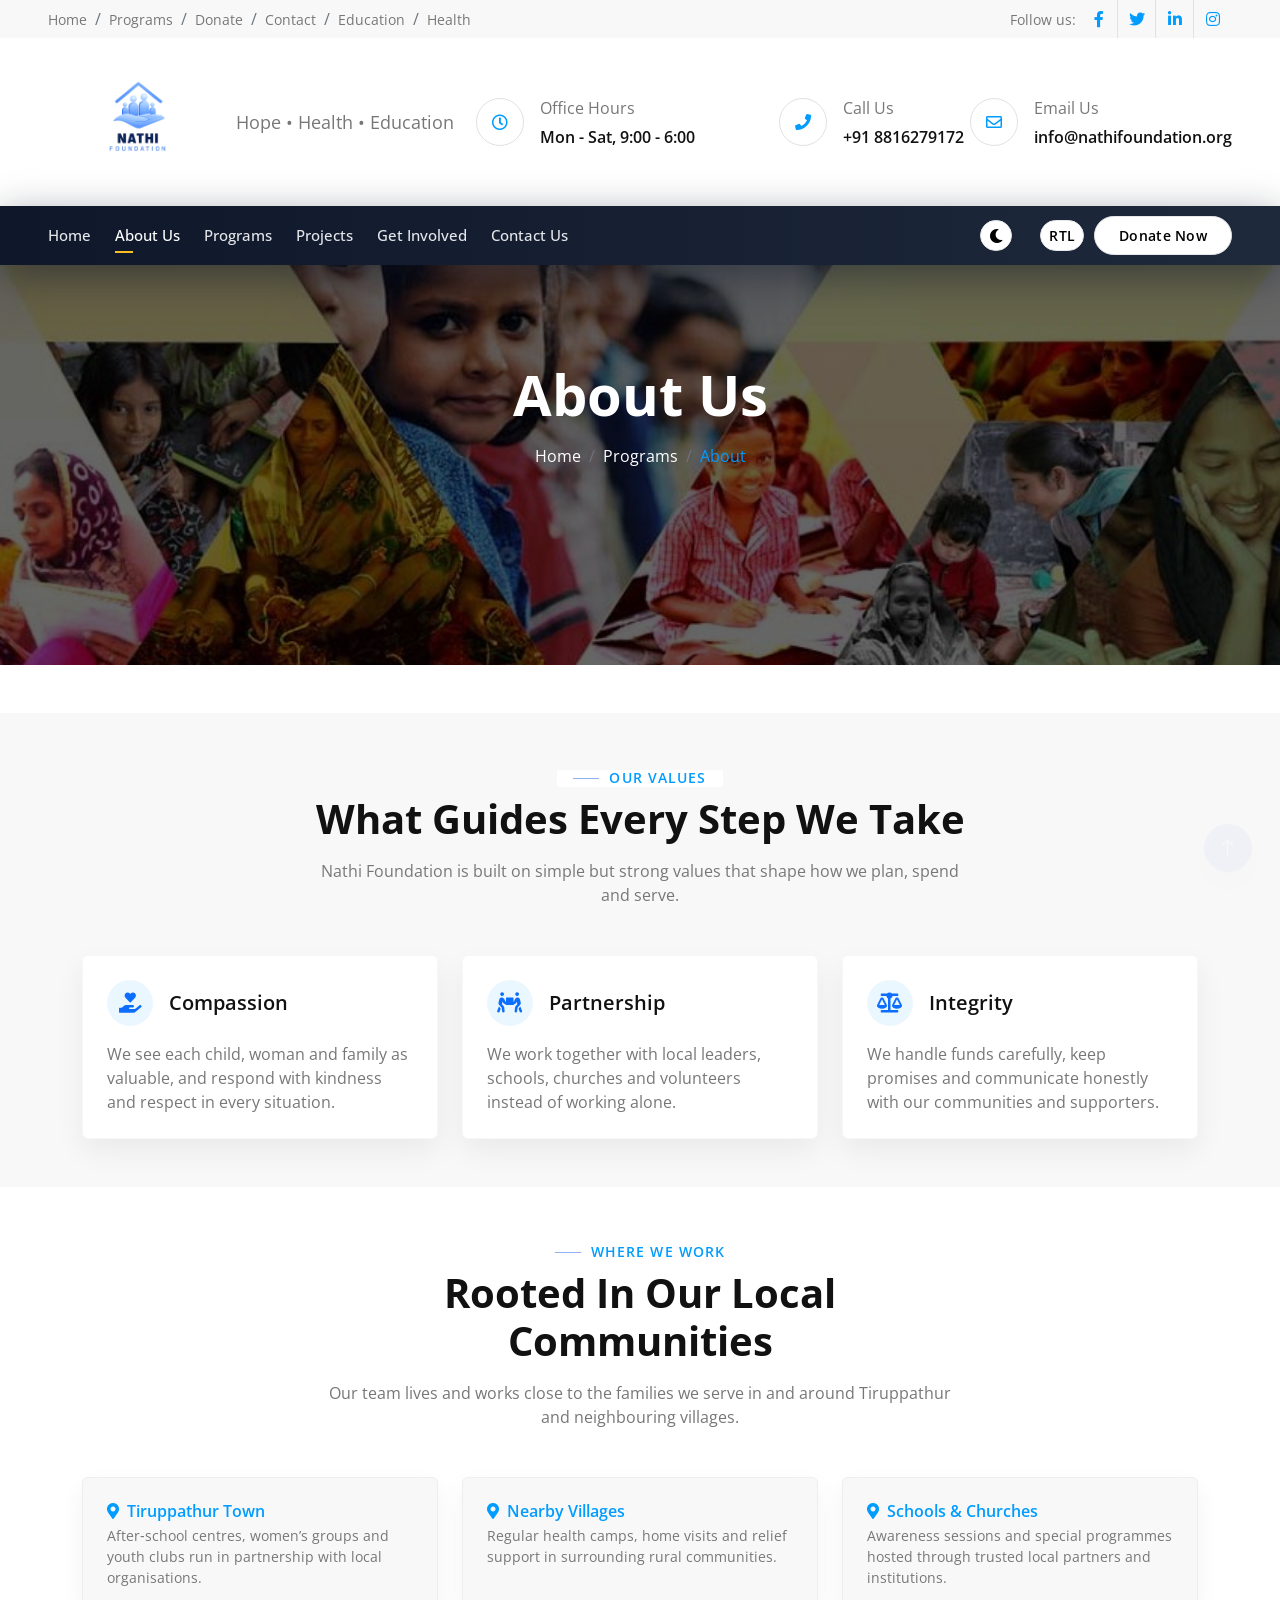
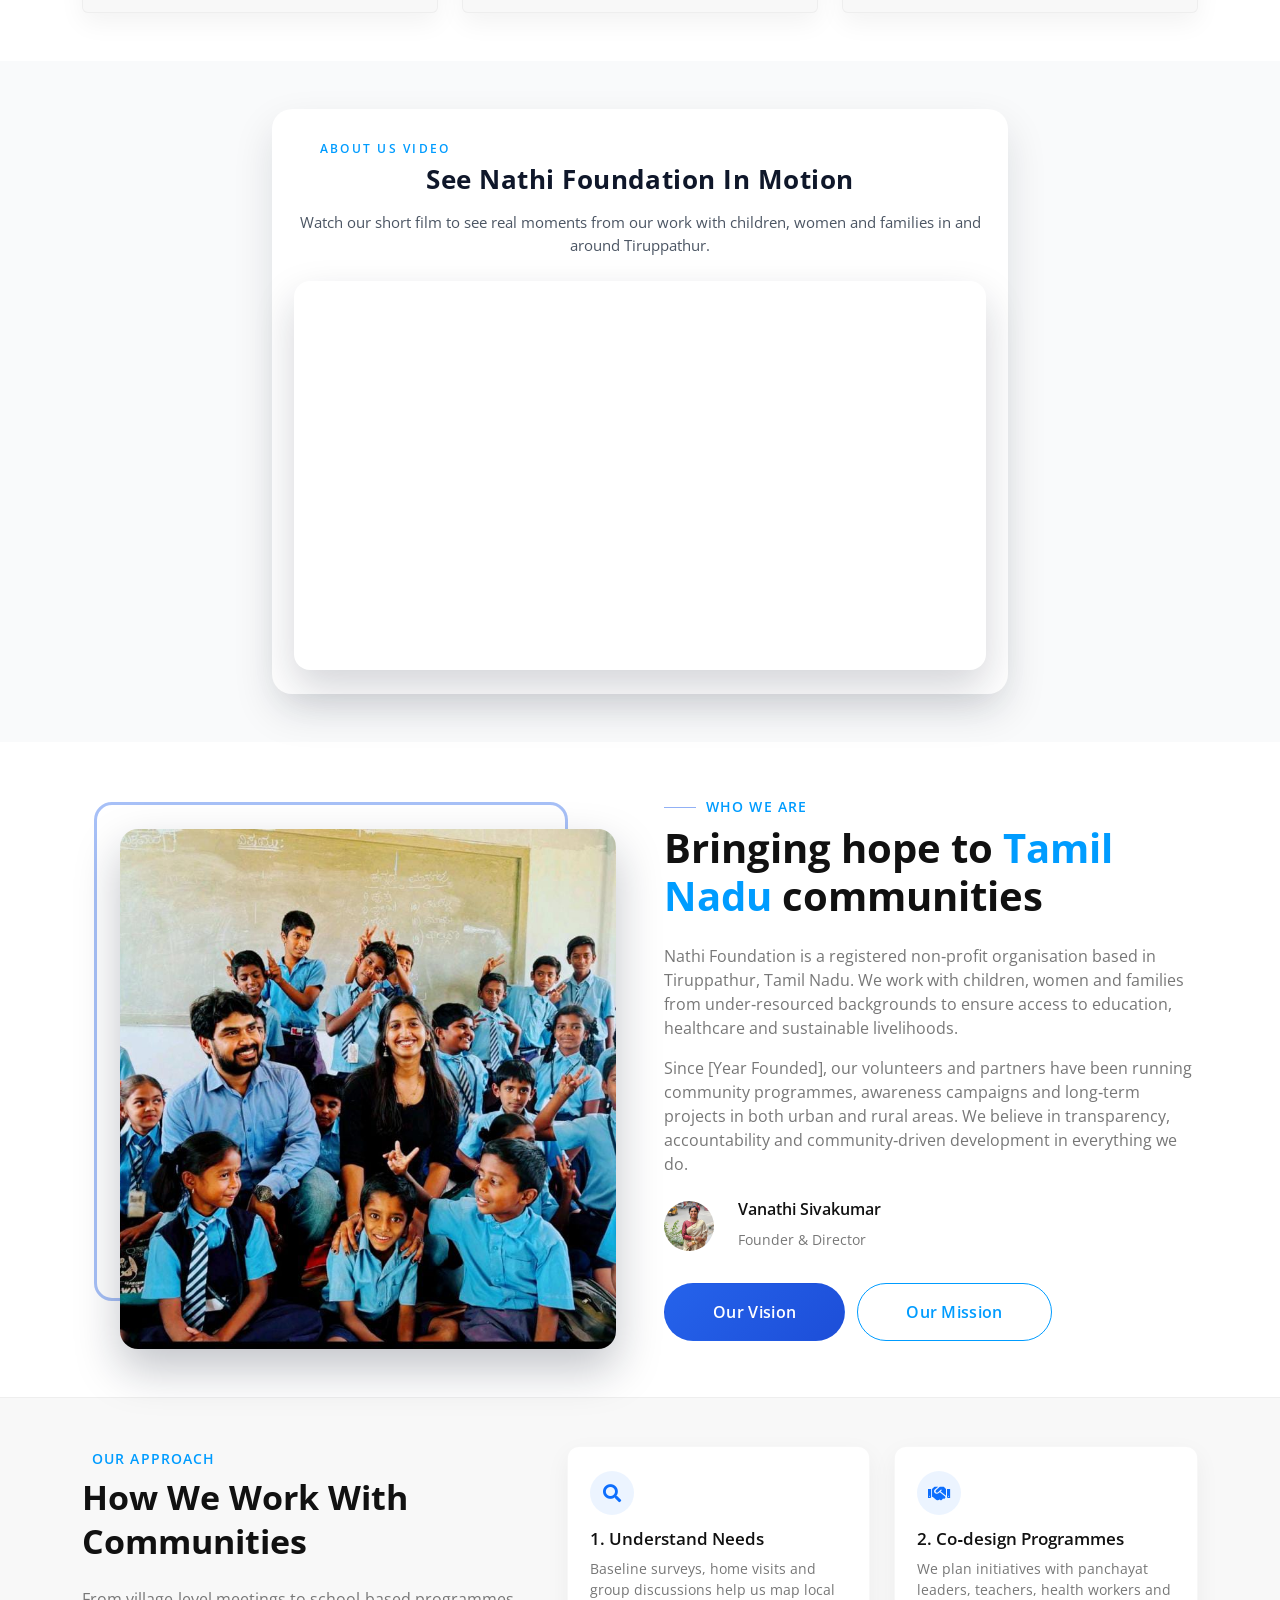
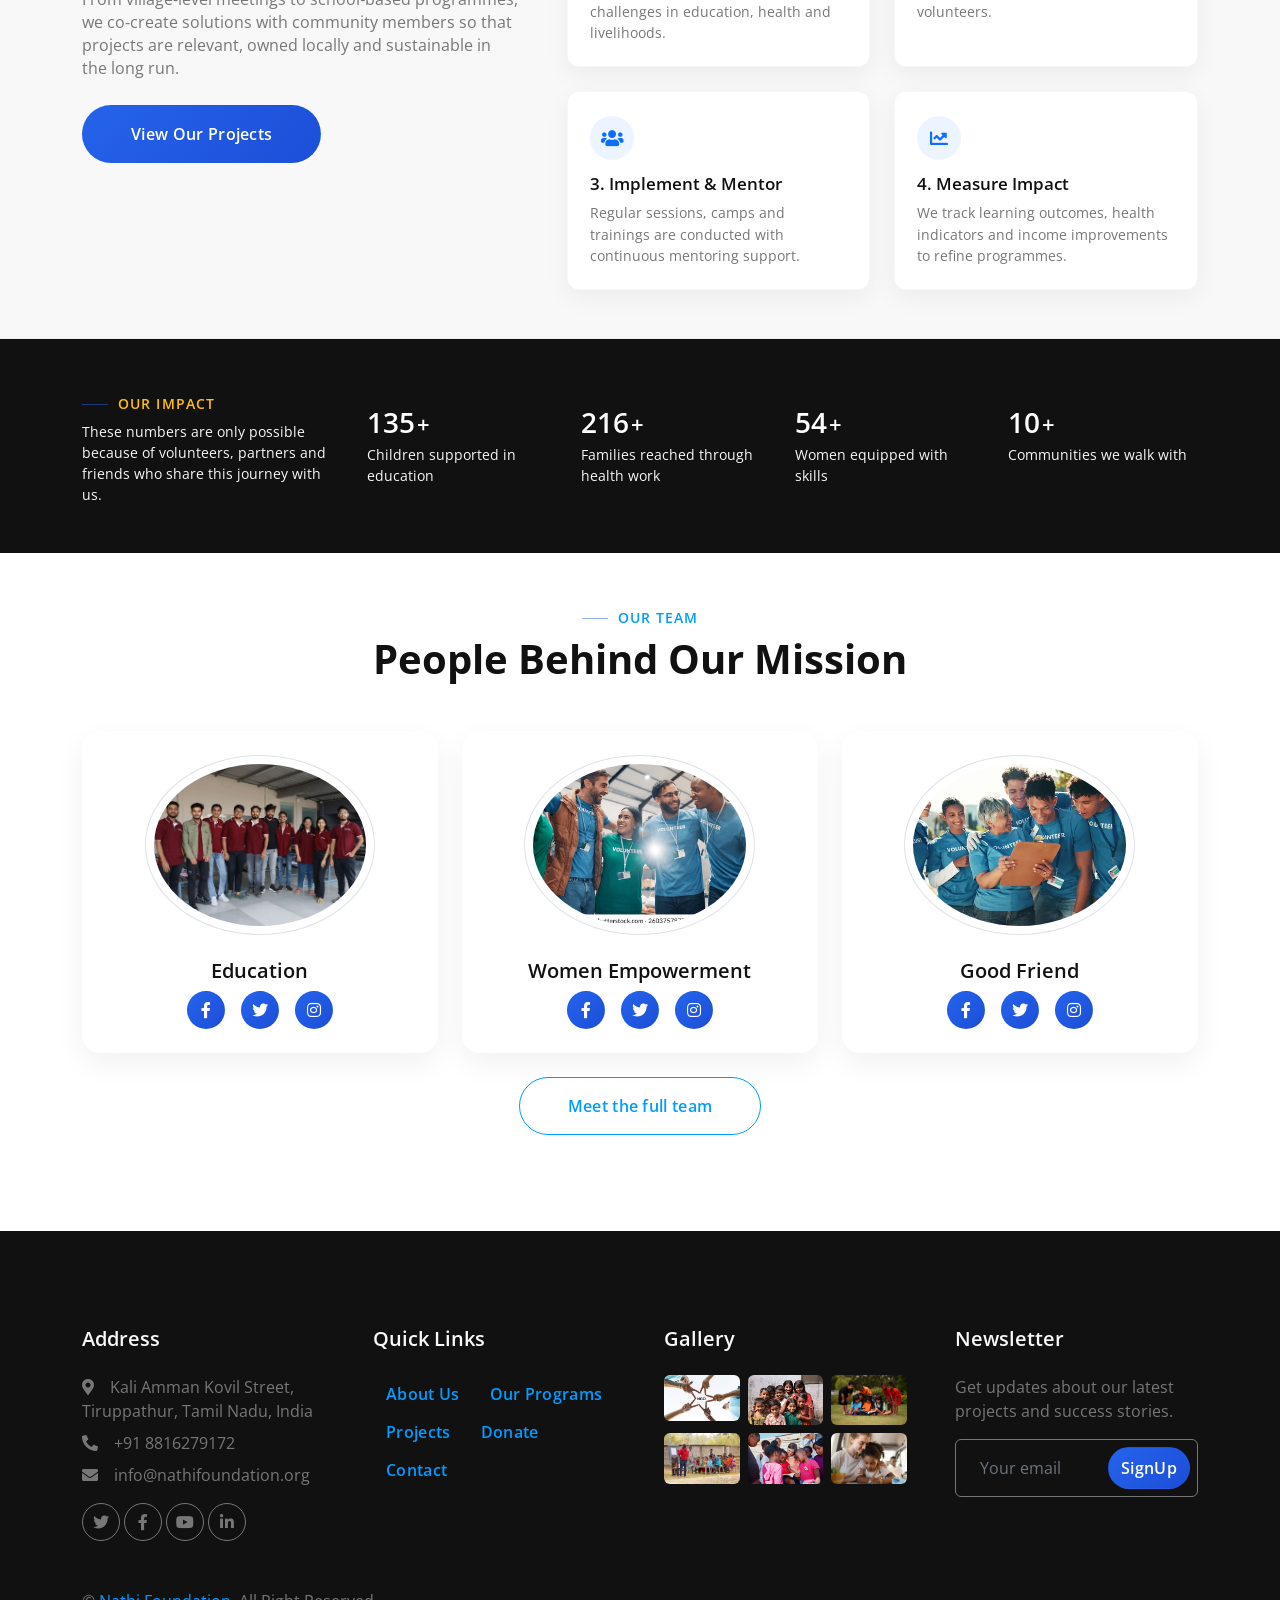
<file: about.html>
<!DOCTYPE html>
<html lang="en">
<head>
    <meta charset="utf-8">
    <title>Nathi Foundation - About Us</title>
    <meta content="width=device-width, initial-scale=1.0" name="viewport">
    <meta content="NGO, non profit, charity, Tiruppathur, Tamil Nadu, education, health, women empowerment" name="keywords">
    <meta content="Nathi Foundation is a non-profit organisation serving communities in and around Tiruppathur, Tamil Nadu, through education, health and livelihood programmes." name="description">

    <!-- Favicon -->
    <link href="img/favicon.ico" rel="icon">

    <!-- Google Web Fonts -->
    <link rel="preconnect" href="https://fonts.googleapis.com">
    <link rel="preconnect" href="https://fonts.gstatic.com" crossorigin>
    <link href="https://fonts.googleapis.com/css2?family=Open+Sans:wght@400;500;600;700&display=swap" rel="stylesheet">

    <!-- Icon Font Stylesheet -->
    <link href="https://cdnjs.cloudflare.com/ajax/libs/font-awesome/5.10.0/css/all.min.css" rel="stylesheet">
    <link href="https://cdn.jsdelivr.net/npm/bootstrap-icons@1.4.1/font/bootstrap-icons.css" rel="stylesheet">

    <!-- Libraries Stylesheet -->
    <link href="lib/animate/animate.min.css" rel="stylesheet">
    <link href="lib/owlcarousel/assets/owl.carousel.min.css" rel="stylesheet">
    <link href="lib/lightbox/css/lightbox.min.css" rel="stylesheet">

    <!-- Customized Bootstrap Stylesheet -->
    <link href="css/bootstrap.min.css" rel="stylesheet">

    <!-- Template Stylesheet -->
    <link href="css/style.css" rel="stylesheet">
</head>

<body class="about-page">

    <!-- Spinner Start -->
    <div id="spinner" class="show bg-white position-fixed translate-middle w-100 vh-100 top-50 start-50 d-flex align-items-center justify-content-center">
        <div class="spinner-border position-relative text-primary" style="width: 6rem; height: 6rem;" role="status"></div>
        <i class="fa fa-heart fa-2x text-primary position-absolute top-50 start-50 translate-middle"></i>
    </div>
    <!-- Spinner End -->

    <!-- Topbar Start -->
    <div class="container-fluid bg-light px-0 wow fadeIn" data-wow-delay="0.1s">
        <div class="row gx-0 align-items-center d-none d-lg-flex">
            <div class="col-lg-6 px-5 text-start">
                <ol class="breadcrumb mb-0">
                    <li class="breadcrumb-item">
                        <a class="small text-secondary" href="index.html">Home</a>
                    </li>
                    <li class="breadcrumb-item">
                        <a class="small text-secondary" href="service.html">Programs</a>
                    </li>
                    <li class="breadcrumb-item">
                        <a class="small text-secondary" href="donate.html">Donate</a>
                    </li>
                    <li class="breadcrumb-item">
                        <a class="small text-secondary" href="contact.html">Contact</a>
                    </li>
                    <li class="breadcrumb-item">
                        <a class="small text-secondary" href="education.html">Education</a>
                    </li>
                    <li class="breadcrumb-item">
                        <a class="small text-secondary" href="health.html">Health</a>
                    </li>
                </ol>
            </div>
            <div class="col-lg-6 px-5 text-end">
                <small>Follow us:</small>
                <div class="h-100 d-inline-flex align-items-center">
                    <a class="btn-square text-primary border-end rounded-0" href="[facebook-link]"><i class="fab fa-facebook-f"></i></a>
                    <a class="btn-square text-primary border-end rounded-0" href="[twitter-link]"><i class="fab fa-twitter"></i></a>
                    <a class="btn-square text-primary border-end rounded-0" href="[linkedin-link]"><i class="fab fa-linkedin-in"></i></a>
                    <a class="btn-square text-primary pe-0" href="[instagram-link]"><i class="fab fa-instagram"></i></a>
                </div>
            </div>
        </div>
    </div>
    <!-- Topbar End -->

    <!-- Brand & Contact Start -->
    <div class="container-fluid py-4 px-5 wow fadeIn" data-wow-delay="0.1s">
        <div class="row align-items-center top-bar">
            <div class="col-lg-4 col-md-12 text-center text-lg-start">
                <a href="index.html" class="navbar-brand d-flex align-items-center m-0 p-0">
                    <img src="img/NGO-backround.png" alt="Nathi Foundation Logo" class="ngo-logo me-2">
                    <div class="text-start">
                        
                        <small class="text-secondary d-block">Hope • Health • Education</small>
                    </div>
                </a>
            </div>
            <div class="col-lg-8 col-md-7 d-none d-lg-block">
                <div class="row">
                    <div class="col-4">
                        <div class="d-flex align-items-center justify-content-end">
                            <div class="flex-shrink-0 btn-lg-square border rounded-circle">
                                <i class="far fa-clock text-primary"></i>
                            </div>
                            <div class="ps-3">
                                <p class="mb-2">Office Hours</p>
                                <h6 class="mb-0">Mon - Sat, 9:00 - 6:00</h6>
                            </div>
                        </div>
                    </div>
                    <div class="col-4">
                        <div class="d-flex align-items-center justify-content-end">
                            <div class="flex-shrink-0 btn-lg-square border rounded-circle">
                                <i class="fa fa-phone text-primary"></i>
                            </div>
                            <div class="ps-3">
                                <p class="mb-2">Call Us</p>
                                <h6 class="mb-0">+91 8816279172</h6>
                            </div>
                        </div>
                    </div>
                    <div class="col-4">
                        <div class="d-flex align-items-center justify-content-end">
                            <div class="flex-shrink-0 btn-lg-square border rounded-circle">
                                <i class="far fa-envelope text-primary"></i>
                            </div>
                            <div class="ps-3">
                                <p class="mb-2">Email Us</p>
                                <h6 class="mb-0">info@nathifoundation.org</h6>
                            </div>
                        </div>
                    </div>
                </div>
            </div>
        </div>
    </div>    
    <!-- Brand & Contact End -->

    <!-- Navbar Start -->
    <nav class="navbar navbar-expand-lg bg-primary navbar-dark sticky-top py-lg-0 px-lg-5 wow fadeIn" data-wow-delay="0.1s">
        <a href="#" class="navbar-brand ms-3 d-lg-none">MENU</a>
        <button type="button" class="navbar-toggler me-3" data-bs-toggle="collapse" data-bs-target="#navbarCollapse">
            <span class="navbar-toggler-icon"></span>
        </button>
        <div class="collapse navbar-collapse" id="navbarCollapse">
            <div class="navbar-nav me-auto p-3 p-lg-0">
                <a href="index.html" class="nav-item nav-link">Home</a>
                <a href="about.html" class="nav-item nav-link active">About Us</a>
                <a href="service.html" class="nav-item nav-link">Programs</a>
                <a href="project.html" class="nav-item nav-link">Projects</a>
                <div class="nav-item dropdown">
                    <a href="#" class="nav-link dropdown-toggle" data-bs-toggle="dropdown">Get Involved</a>
                    <div class="dropdown-menu border-0 rounded-0 rounded-bottom m-0">
                        <a href="education.html" class="dropdown-item">Education</a>
                        <a href="health.html" class="dropdown-item">Health</a>
                        <a href="history.html" class="dropdown-item">History</a>
                        <a href="women.html" class="dropdown-item">Women Empowerment</a>
                    </div>
                </div>
                <a href="contact.html" class="nav-item nav-link">Contact Us</a>
            </div>

            <button id="themeToggle" class="btn btn-sm btn-light ms-3">
                <i class="fa fa-moon"></i>
            </button>
            <button id="rtlToggle" class="btn btn-sm btn-light ms-2">
                RTL
            </button>
            <a href="donate.html" class="btn btn-sm btn-light rounded-pill py-2 px-4 d-none d-lg-block">Donate Now</a>
        </div>
    </nav>
    <!-- Navbar End -->

    <!-- Page Header Start -->
    <div class="container-fluid page-header py-5 mb-5 wow fadeIn" data-wow-delay="0.1s">
        <div class="container text-center py-5">
            <h1 class="display-4 text-white animated slideInDown mb-3">About Us</h1>
            <nav aria-label="breadcrumb" class="animated slideInDown">
                <ol class="breadcrumb justify-content-center mb-0">
                    <li class="breadcrumb-item">
                        <a class="text-white" href="index.html">Home</a>
                    </li>
                    <li class="breadcrumb-item">
                        <a class="text-white" href="service.html">Programs</a>
                    </li>
                    <li class="breadcrumb-item text-primary active" aria-current="page">
                        About
                    </li>
                </ol>
            </nav>
        </div>
    </div>
    <!-- Page Header End -->

    <!-- Our Values In Action Start -->
    <div class="container-xxl py-5 bg-light">
        <div class="container">
            <div class="text-center mx-auto mb-5 wow fadeInUp" data-wow-delay="0.1s" style="max-width: 650px;">
                <h6 class="section-title bg-white text-center text-primary px-3">Our Values</h6>
                <h1 class="display-6 mb-3">What Guides Every Step We Take</h1>
                <p class="mb-0">
                    Nathi Foundation is built on simple but strong values that shape how we plan, spend and serve.
                </p>
            </div>

            <div class="row g-4">
                <div class="col-lg-4 col-md-6 wow fadeInUp" data-wow-delay="0.1s">
                    <div class="bg-white rounded h-100 p-4 value-card">
                        <div class="d-flex align-items-center mb-3">
                            <div class="value-icon">
                                <i class="fa fa-hand-holding-heart"></i>
                            </div>
                            <h5 class="mb-0 ms-3">Compassion</h5>
                        </div>
                        <p class="mb-0">
                            We see each child, woman and family as valuable, and respond with kindness and respect in every situation.
                        </p>
                    </div>
                </div>
                <div class="col-lg-4 col-md-6 wow fadeInUp" data-wow-delay="0.2s">
                    <div class="bg-white rounded h-100 p-4 value-card">
                        <div class="d-flex align-items-center mb-3">
                            <div class="value-icon">
                                <i class="fa fa-people-carry"></i>
                            </div>
                            <h5 class="mb-0 ms-3">Partnership</h5>
                        </div>
                        <p class="mb-0">
                            We work together with local leaders, schools, churches and volunteers instead of working alone.
                        </p>
                    </div>
                </div>
                <div class="col-lg-4 col-md-6 wow fadeInUp" data-wow-delay="0.3s">
                    <div class="bg-white rounded h-100 p-4 value-card">
                        <div class="d-flex align-items-center mb-3">
                            <div class="value-icon">
                                <i class="fa fa-balance-scale"></i>
                            </div>
                            <h5 class="mb-0 ms-3">Integrity</h5>
                        </div>
                        <p class="mb-0">
                            We handle funds carefully, keep promises and communicate honestly with our communities and supporters.
                        </p>
                    </div>
                </div>
            </div>
        </div>
    </div>
    <!-- Our Values In Action End -->

    <!-- Where We Work Start -->
    <div class="container-xxl py-5">
        <div class="container">
            <div class="text-center mx-auto mb-5 wow fadeInUp" data-wow-delay="0.1s" style="max-width: 650px;">
                <h6 class="section-title bg-white text-center text-primary px-3">Where We Work</h6>
                <h1 class="display-6 mb-3">Rooted In Our Local Communities</h1>
                <p class="mb-0">
                    Our team lives and works close to the families we serve in and around Tiruppathur and neighbouring villages.
                </p>
            </div>

            <div class="row g-4">
                <div class="col-md-4 wow fadeInUp" data-wow-delay="0.1s">
                    <div class="bg-light rounded h-100 p-4 work-card">
                        <h6 class="text-primary mb-1"><i class="fa fa-map-marker-alt me-2"></i>Tiruppathur Town</h6>
                        <p class="mb-0 small">
                            After‑school centres, women’s groups and youth clubs run in partnership with local organisations.
                        </p>
                    </div>
                </div>
                <div class="col-md-4 wow fadeInUp" data-wow-delay="0.2s">
                    <div class="bg-light rounded h-100 p-4 work-card">
                        <h6 class="text-primary mb-1"><i class="fa fa-map-marker-alt me-2"></i>Nearby Villages</h6>
                        <p class="mb-0 small">
                            Regular health camps, home visits and relief support in surrounding rural communities.
                        </p>
                    </div>
                </div>
                <div class="col-md-4 wow fadeInUp" data-wow-delay="0.3s">
                    <div class="bg-light rounded h-100 p-4 work-card">
                        <h6 class="text-primary mb-1"><i class="fa fa-map-marker-alt me-2"></i>Schools &amp; Churches</h6>
                        <p class="mb-0 small">
                            Awareness sessions and special programmes hosted through trusted local partners and institutions.
                        </p>
                    </div>
                </div>
            </div>
        </div>
    </div>
    <!-- Where We Work End -->


    
<!-- About Us Video Start -->
<div class="container-xxl py-5 about-video-block">
  <div class="container">
    <div class="row justify-content-center">
      <div class="col-lg-8">
        <div class="about-video-card">
          <h6 class="section-title bg-white text-primary d-inline-block px-3 mb-2">
            About Us Video
          </h6>
          <h2 class="mb-3 text-center">See Nathi Foundation In Motion</h2>
          <p class="mb-4 text-center">
            Watch our short film to see real moments from our work with children, women and families
            in and around Tiruppathur.
          </p>

          <!-- Real YouTube player, centered and responsive -->
          <div class="about-video-frame-wrapper">
            <div class="ratio ratio-16x9">
              <iframe
                src="https://www.youtube.com/embed/MfGoZCbdZ5g"
                title="About Nathi Foundation"
                allow="accelerometer; autoplay; clipboard-write; encrypted-media; gyroscope; picture-in-picture; web-share"
                allowfullscreen
              ></iframe>
            </div>
          </div>
        </div>
      </div>
    </div>
  </div>
</div>
<!-- About Us Video End -->


    <!-- About / Who We Are Start -->
    <div class="container-xxl py-5">
        <div class="container">
            <div class="row g-5">
                <div class="col-lg-6 wow fadeInUp" data-wow-delay="0.1s">
                    <div class="img-border">
                        <img class="img-fluid" src="img/image-1.jpg" alt="Nathi Foundation">
                    </div>
                </div>
                <div class="col-lg-6 wow fadeInUp" data-wow-delay="0.5s">
                    <div class="h-100">
                        <h6 class="section-title bg-white text-start text-primary pe-3">Who We Are</h6>
                        <h1 class="display-6 mb-4">
                            Bringing hope to <span class="text-primary">Tamil Nadu</span> communities
                        </h1>
                        <p>
                            Nathi Foundation is a registered non‑profit organisation based in Tiruppathur, Tamil Nadu. We work
                            with children, women and families from under‑resourced backgrounds to ensure access to
                            education, healthcare and sustainable livelihoods.
                        </p>
                        <p class="mb-4">
                            Since [Year Founded], our volunteers and partners have been running community programmes,
                            awareness campaigns and long‑term projects in both urban and rural areas. We believe in
                            transparency, accountability and community‑driven development in everything we do.
                        </p>
                        <div class="d-flex align-items-center mb-4 pb-2">
                            <img class="flex-shrink-0 rounded-circle" src="img/founder.jpg" alt="Founder" style="width: 50px; height: 50px;">
                            <div class="ps-4">
                                <h6>Vanathi Sivakumar</h6>
                                <small>Founder & Director</small>
                            </div>
                        </div>
                        <a class="btn btn-primary rounded-pill py-3 px-5 me-2 mb-2" href="vision.html">Our Vision</a>
                        <a class="btn btn-outline-primary rounded-pill py-3 px-5 mb-2" href="mission.html">Our Mission</a>
                    </div>
                </div>
            </div>
        </div>
    </div>
    <!-- About / Who We Are End -->

    <!-- Our Approach Start -->
    <div class="container-xxl py-5 about-approach bg-light">
        <div class="container">
            <div class="row g-5">
                <div class="col-lg-5 wow fadeInUp" data-wow-delay="0.1s">
                    <h6 class="section-title bg-light text-start text-primary pe-3">Our Approach</h6>
                    <h1 class="display-6 mb-4">How We Work With Communities</h1>
                    <p class="mb-4">
                        From village‑level meetings to school‑based programmes, we co‑create solutions with
                        community members so that projects are relevant, owned locally and sustainable in the long run.
                    </p>
                    <a class="btn btn-primary rounded-pill py-3 px-5" href="project.html">View Our Projects</a>
                </div>
                <div class="col-lg-7 wow fadeInUp" data-wow-delay="0.5s">
                    <div class="row g-4">
                        <div class="col-md-6">
                            <div class="about-step h-100">
                                <div class="about-step-icon">
                                    <i class="fa fa-search"></i>
                                </div>
                                <h5 class="mb-2">1. Understand Needs</h5>
                                <p class="mb-0">
                                    Baseline surveys, home visits and group discussions help us map local challenges
                                    in education, health and livelihoods.
                                </p>
                            </div>
                        </div>
                        <div class="col-md-6">
                            <div class="about-step h-100">
                                <div class="about-step-icon">
                                    <i class="fa fa-handshake"></i>
                                </div>
                                <h5 class="mb-2">2. Co‑design Programmes</h5>
                                <p class="mb-0">
                                    We plan initiatives with panchayat leaders, teachers, health workers and volunteers.
                                </p>
                            </div>
                        </div>
                        <div class="col-md-6">
                            <div class="about-step h-100">
                                <div class="about-step-icon">
                                    <i class="fa fa-users"></i>
                                </div>
                                <h5 class="mb-2">3. Implement & Mentor</h5>
                                <p class="mb-0">
                                    Regular sessions, camps and trainings are conducted with continuous mentoring support.
                                </p>
                            </div>
                        </div>
                        <div class="col-md-6">
                            <div class="about-step h-100">
                                <div class="about-step-icon">
                                    <i class="fa fa-chart-line"></i>
                                </div>
                                <h5 class="mb-2">4. Measure Impact</h5>
                                <p class="mb-0">
                                    We track learning outcomes, health indicators and income improvements to refine programmes.
                                </p>
                            </div>
                        </div>
                    </div>
                </div>
            </div>
        </div>
    </div>
    <!-- Our Approach End -->

    <!-- Impact Snapshot Start -->
    <div class="container-fluid py-5 bg-dark text-body wow fadeIn" data-wow-delay="0.1s">
        <div class="container">
            <div class="row g-4 align-items-center">
                <div class="col-lg-3">
                    <h6 class="section-title text-warning">Our Impact</h6>
                    <p class="mb-0 small text-light">
                        These numbers are only possible because of volunteers, partners and friends who share this journey with us.
                    </p>
                </div>
                <div class="col-lg-9">
                    <div class="row g-4 text-center text-lg-start">
                        <div class="col-md-3 col-6">
                            <h3 class="text-white mb-1 counter" data-target="750">0</h3>
                            <p class="small text-light mb-0">Children supported in education</p>
                        </div>
                        <div class="col-md-3 col-6">
                            <h3 class="text-white mb-1 counter" data-target="1200">0</h3>
                            <p class="small text-light mb-0">Families reached through health work</p>
                        </div>
                        <div class="col-md-3 col-6">
                            <h3 class="text-white mb-1 counter" data-target="300">0</h3>
                            <p class="small text-light mb-0">Women equipped with skills</p>
                        </div>
                        <div class="col-md-3 col-6">
                            <h3 class="text-white mb-1 counter" data-target="10">0</h3>
                            <p class="small text-light mb-0">Communities we walk with</p>
                        </div>
                    </div>
                </div>
            </div>
        </div>
    </div>
    <!-- Impact Snapshot End -->

    <!-- Team Snapshot Start -->
    <div class="container-xxl py-5">
        <div class="container">
            <div class="text-center mx-auto mb-5 wow fadeInUp" data-wow-delay="0.1s" style="max-width: 600px;">
                <h6 class="section-title bg-white text-center text-primary px-3">Our Team</h6>
                <h1 class="display-6 mb-4">People Behind Our Mission</h1>
            </div>
            <div class="row g-4">
                <div class="col-lg-4 col-md-6 wow fadeInUp" data-wow-delay="0.1s">
                    <div class="team-item text-center p-4">
                        <img class="img-fluid border rounded-circle w-75 p-2 mb-4" src="img/peoples-1.jpg" alt="">
                        <div class="team-text">
                            <div class="team-title">
                                <h5>Education</h5>
                                
                            </div>
                            <div class="team-social">
                                <a class="btn btn-square btn-primary rounded-circle" href="#"><i class="fab fa-facebook-f"></i></a>
                                <a class="btn btn-square btn-primary rounded-circle" href="#"><i class="fab fa-twitter"></i></a>
                                <a class="btn btn-square btn-primary rounded-circle" href="#"><i class="fab fa-instagram"></i></a>
                            </div>
                        </div>
                    </div>
                </div>
                <div class="col-lg-4 col-md-6 wow fadeInUp" data-wow-delay="0.3s">
                    <div class="team-item text-center p-4">
                        <img class="img-fluid border rounded-circle w-75 p-2 mb-4" src="img/people-2.webp" alt="">
                        <div class="team-text">
                            <div class="team-title">
                                <h5>Women Empowerment</h5>
                               
                            </div>
                            <div class="team-social">
                                <a class="btn btn-square btn-primary rounded-circle" href="#"><i class="fab fa-facebook-f"></i></a>
                                <a class="btn btn-square btn-primary rounded-circle" href="#"><i class="fab fa-twitter"></i></a>
                                <a class="btn btn-square btn-primary rounded-circle" href="#"><i class="fab fa-instagram"></i></a>
                            </div>
                        </div>
                    </div>
                </div>
                <div class="col-lg-4 col-md-6 wow fadeInUp" data-wow-delay="0.5s">
                    <div class="team-item text-center p-4">
                        <img class="img-fluid border rounded-circle w-75 p-2 mb-4" src="img/people-3.jpg" alt="">
                        <div class="team-text">
                            <div class="team-title">
                                <h5>Good Friend</h5>
                                
                            </div>
                            <div class="team-social">
                                <a class="btn btn-square btn-primary rounded-circle" href="#"><i class="fab fa-facebook-f"></i></a>
                                <a class="btn btn-square btn-primary rounded-circle" href="#"><i class="fab fa-twitter"></i></a>
                                <a class="btn btn-square btn-primary rounded-circle" href="#"><i class="fab fa-instagram"></i></a>
                            </div>
                        </div>
                    </div>
                </div>
            </div>
            <div class="text-center mt-4 wow fadeInUp" data-wow-delay="0.6s">
                <a href="team.html" class="btn btn-outline-primary rounded-pill py-3 px-5">Meet the full team</a>
            </div>
        </div>
    </div>
    <!-- Team Snapshot End -->

    <!-- Footer Start -->
    <div class="container-fluid bg-dark text-body footer mt-5 pt-5 wow fadeIn" data-wow-delay="0.1s">
        <div class="container py-5">
            <div class="row g-5">
                <div class="col-lg-3 col-md-6">
                    <h5 class="text-light mb-4">Address</h5>
                    <p class="mb-2"><i class="fa fa-map-marker-alt me-3"></i>Kali Amman Kovil Street, Tiruppathur, Tamil Nadu, India</p>
                    <p class="mb-2"><i class="fa fa-phone-alt me-3"></i>+91 8816279172</p>
                    <p class="mb-2"><i class="fa fa-envelope me-3"></i>info@nathifoundation.org</p>
                    <div class="d-flex pt-2">
                        <a class="btn btn-square btn-outline-secondary rounded-circle me-1" href="[twitter-link]"><i class="fab fa-twitter"></i></a>
                        <a class="btn btn-square btn-outline-secondary rounded-circle me-1" href="[facebook-link]"><i class="fab fa-facebook-f"></i></a>
                        <a class="btn btn-square btn-outline-secondary rounded-circle me-1" href="[youtube-link]"><i class="fab fa-youtube"></i></a>
                        <a class="btn btn-square btn-outline-secondary rounded-circle me-0" href="[linkedin-link]"><i class="fab fa-linkedin-in"></i></a>
                    </div>
                </div>
                <div class="col-lg-3 col-md-6">
                    <h5 class="text-light mb-4">Quick Links</h5>
                    <a class="btn btn-link" href="about.html">About Us</a>
                    <a class="btn btn-link" href="service.html">Our Programs</a>
                    <a class="btn btn-link" href="project.html">Projects</a>
                    <a class="btn btn-link" href="donate.html">Donate</a>
                    <a class="btn btn-link" href="contact.html">Contact</a>
                </div>
                <div class="col-lg-3 col-md-6">
                    <h5 class="text-light mb-4">Gallery</h5>
                    <div class="row g-2">
                        <div class="col-4">
                            <img class="img-fluid rounded" src="img/home-page.jpg" alt="Image">
                        </div>
                        <div class="col-4">
                            <img class="img-fluid rounded" src="img/child-2.jpg" alt="Image">
                        </div>
                        <div class="col-4">
                            <img class="img-fluid rounded" src="img/image-3.avif" alt="Image">
                        </div>
                        <div class="col-4">
                            <img class="img-fluid rounded" src="img/image-4.webp" alt="Image">
                        </div>
                        <div class="col-4">
                            <img class="img-fluid rounded" src="img/image-5.jpg" alt="Image">
                        </div>
                        <div class="col-4">
                            <img class="img-fluid rounded" src="img/image-6.avif" alt="Image">
                        </div>
                    </div>
                </div>
                <div class="col-lg-3 col-md-6">
                    <h5 class="text-light mb-4">Newsletter</h5>
                    <p>Get updates about our latest projects and success stories.</p>
                    <div class="position-relative mx-auto" style="max-width: 400px;">
                        <input class="form-control bg-transparent border-secondary w-100 py-3 ps-4 pe-5" type="text" placeholder="Your email">
                        <button type="button" class="btn btn-primary py-2 position-absolute top-0 end-0 mt-2 me-2">SignUp</button>
                    </div>
                </div>
            </div>
        </div>
        <div class="container-fluid copyright">
            <div class="container">
                <div class="row">
                    <div class="col-md-6 text-center text-md-start mb-3 mb-md-0">
                        &copy; <a href="#">Nathi Foundation</a>, All Right Reserved.
                    </div>
                </div>
            </div>
        </div>
    </div>
    <!-- Footer End -->

    <!-- Back to Top -->
    <a href="#" class="btn btn-lg btn-primary btn-lg-square rounded-circle back-to-top">
        <i class="bi bi-arrow-up"></i>
    </a>

    <!-- JavaScript Libraries -->
    <script src="https://code.jquery.com/jquery-3.4.1.min.js"></script>
    <script src="https://cdn.jsdelivr.net/npm/bootstrap@5.0.0/dist/js/bootstrap.bundle.min.js"></script>
    <script src="lib/wow/wow.min.js"></script>
    <script src="lib/easing/easing.min.js"></script>
    <script src="lib/waypoints/waypoints.min.js"></script>
    <script src="lib/counterup/counterup.min.js"></script>
    <script src="lib/owlcarousel/owl.carousel.min.js"></script>
    <script src="lib/lightbox/js/lightbox.min.js"></script>

    <!-- Template Javascript -->
    <script src="js/main.js"></script>

    <!-- Dark mode -->
    <script>
      (function () {
        const body = document.body;
        const toggleBtn = document.getElementById('themeToggle');

        const savedTheme = localStorage.getItem('nf-theme');
        if (savedTheme === 'dark') {
          body.classList.add('dark-mode');
          if (toggleBtn) toggleBtn.innerHTML = '<i class="fa fa-sun"></i>';
        }

        if (toggleBtn) {
          toggleBtn.addEventListener('click', function () {
            body.classList.toggle('dark-mode');
            const isDark = body.classList.contains('dark-mode');
            localStorage.setItem('nf-theme', isDark ? 'dark' : 'light');
            this.innerHTML = isDark
              ? '<i class="fa fa-sun"></i>'
              : '<i class="fa fa-moon"></i>';
          });
        }
      })();
    </script>

    <!-- RTL toggle -->
    <script>
    document.addEventListener("DOMContentLoaded", function () {
        const rtlBtn = document.getElementById('rtlToggle');

        if (!rtlBtn) return;

        if (localStorage.getItem('nf-rtl') === 'enabled') {
            document.documentElement.setAttribute('dir', 'rtl');
            rtlBtn.innerText = 'LTR';
        } else {
            document.documentElement.setAttribute('dir', 'ltr');
            rtlBtn.innerText = 'RTL';
        }

        rtlBtn.addEventListener('click', function () {
            const isRTL = document.documentElement.getAttribute('dir') === 'rtl';

            if (isRTL) {
                document.documentElement.setAttribute('dir', 'ltr');
                localStorage.setItem('nf-rtl', 'disabled');
                this.innerText = 'RTL';
            } else {
                document.documentElement.setAttribute('dir', 'rtl');
                localStorage.setItem('nf-rtl', 'enabled');
                this.innerText = 'LTR';
            }
        });
    });
    </script>

    <script>
document.addEventListener("DOMContentLoaded", function () {
    const counters = document.querySelectorAll(".counter");
    const speed = 150; // smaller = faster

    const animateCounters = () => {
        counters.forEach(counter => {
            const update = () => {
                const target = +counter.getAttribute("data-target");
                const current = +counter.innerText;
                const increment = Math.ceil(target / speed);

                if (current < target) {
                    counter.innerText = current + increment;
                    requestAnimationFrame(update);
                } else {
                    counter.innerText = target;
                }
            };
            update();
        });
    };

    // Trigger when the impact section comes into view
    const impactSection = document.querySelector(".container-fluid.py-5.bg-dark");
    if (!impactSection) return;

    const observer = new IntersectionObserver(entries => {
        entries.forEach(entry => {
            if (entry.isIntersecting) {
                animateCounters();
                observer.disconnect(); // run once
            }
        });
    }, { threshold: 0.3 });

    observer.observe(impactSection);
});
</script>

</body>
</html>
</file>
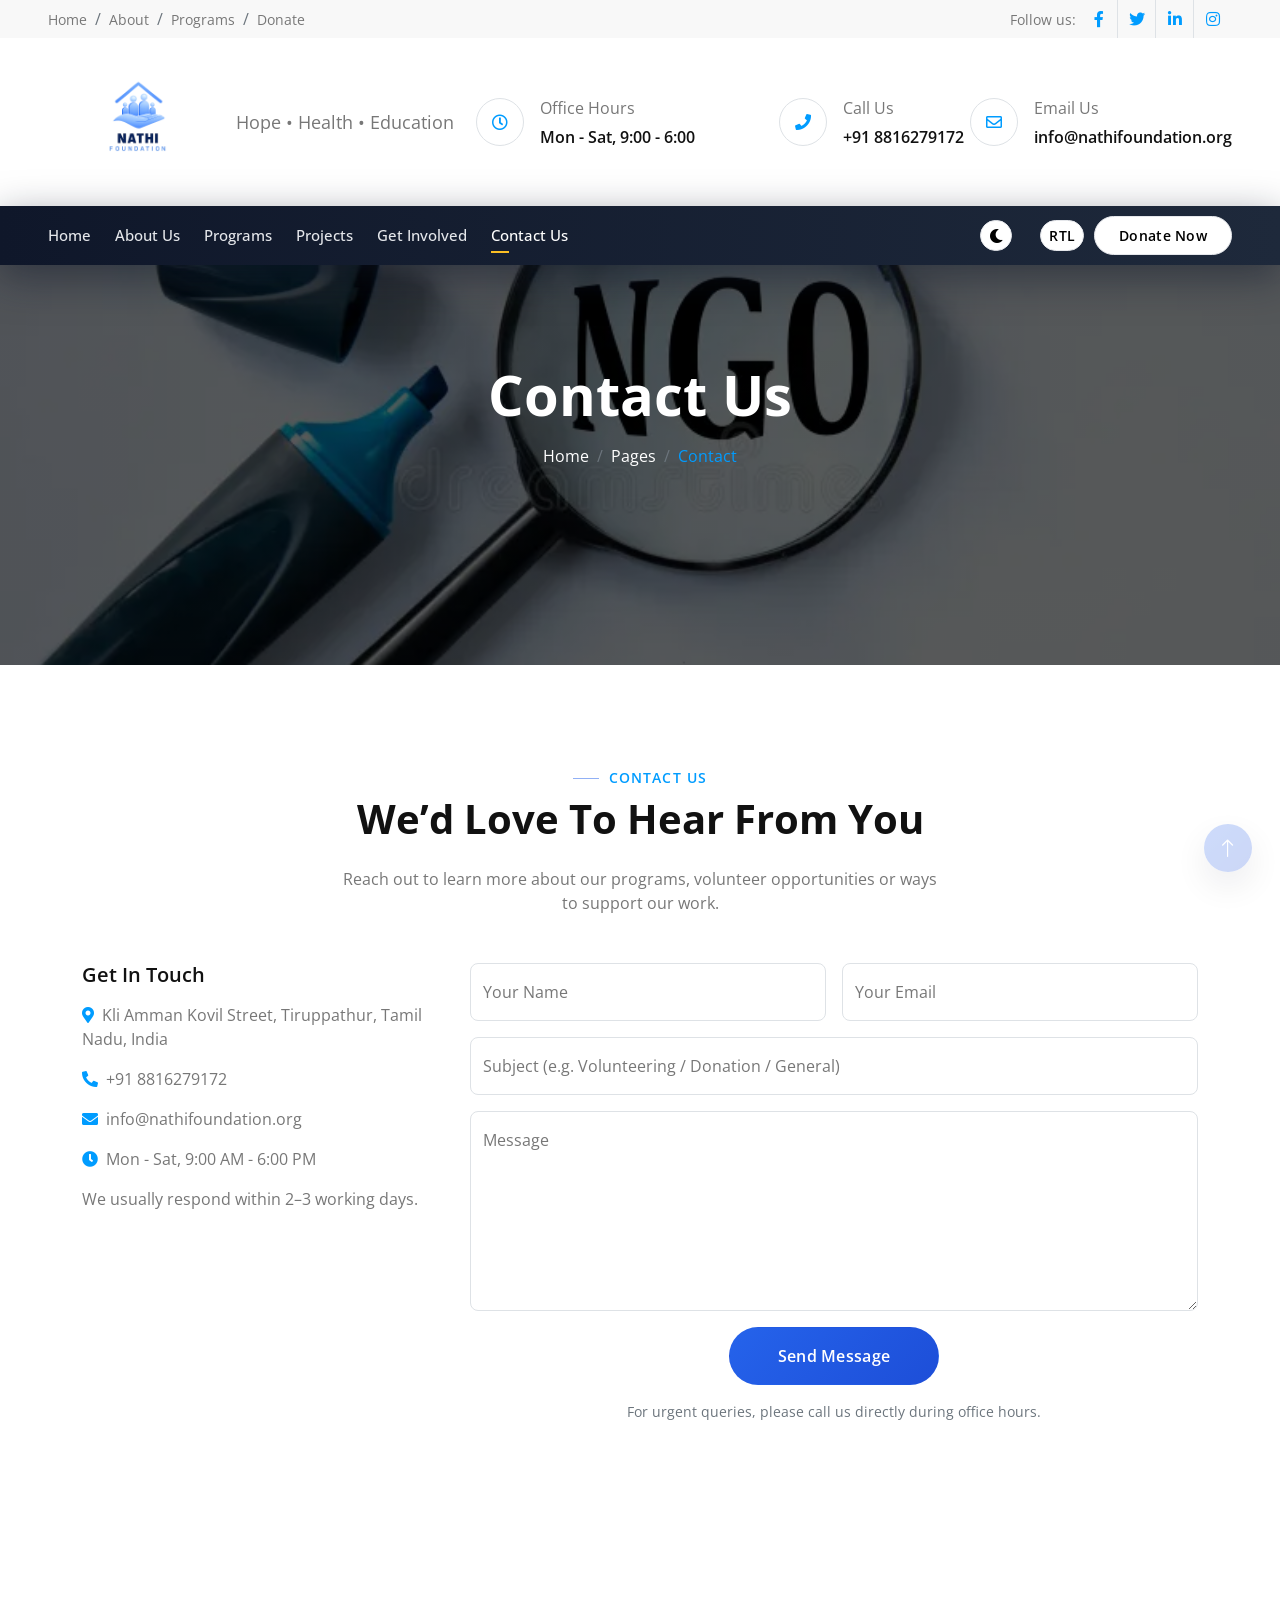
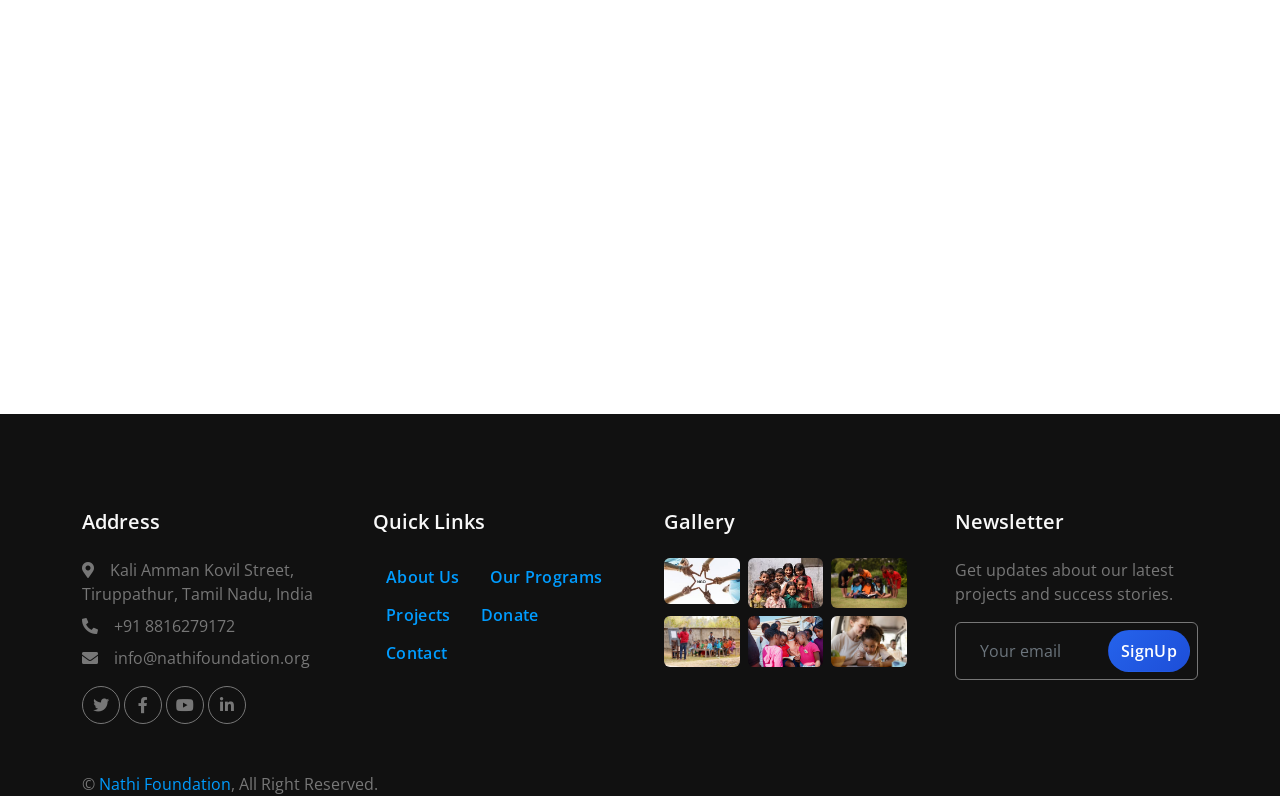
<file: contact.html>
<!DOCTYPE html>
<html lang="en">
<head>
    <meta charset="utf-8">
    <title>Nathi Foundation - Contact Us</title>
    <meta content="width=device-width, initial-scale=1.0" name="viewport">
    <meta content="[ngo, non profit, charity, nagercoil, tamil nadu]" name="keywords">
    <meta content="Contact [NGO Name], a non-profit organization in Nāgercoil, Tamil Nadu, to know more, volunteer or support our work." name="description">

    <!-- Favicon -->
    <link href="img/favicon.ico" rel="icon">

    <!-- Google Web Fonts -->
    <link rel="preconnect" href="https://fonts.googleapis.com">
    <link rel="preconnect" href="https://fonts.gstatic.com" crossorigin>
    <link href="https://fonts.googleapis.com/css2?family=Open+Sans:wght@400;500;600;700&display=swap" rel="stylesheet">

    <!-- Icon Font Stylesheet -->
    <link href="https://cdnjs.cloudflare.com/ajax/libs/font-awesome/5.10.0/css/all.min.css" rel="stylesheet">
    <link href="https://cdn.jsdelivr.net/npm/bootstrap-icons@1.4.1/font/bootstrap-icons.css" rel="stylesheet">

    <!-- Libraries Stylesheet -->
    <link href="lib/animate/animate.min.css" rel="stylesheet">
    <link href="lib/owlcarousel/assets/owl.carousel.min.css" rel="stylesheet">
    <link href="lib/lightbox/css/lightbox.min.css" rel="stylesheet">

    <!-- Customized Bootstrap Stylesheet -->
    <link href="css/bootstrap.min.css" rel="stylesheet">

    <!-- Template Stylesheet -->
    <link href="css/style.css" rel="stylesheet">
</head>

<body>
    <!-- Spinner Start -->
    <div id="spinner" class="show bg-white position-fixed translate-middle w-100 vh-100 top-50 start-50 d-flex align-items-center justify-content-center">
        <div class="spinner-border position-relative text-primary" style="width: 6rem; height: 6rem;" role="status"></div>
        <i class="fa fa-heart fa-2x text-primary position-absolute top-50 start-50 translate-middle"></i>
    </div>
    <!-- Spinner End -->

    <!-- Topbar Start -->
    <div class="container-fluid bg-light px-0 wow fadeIn" data-wow-delay="0.1s">
        <div class="row gx-0 align-items-center d-none d-lg-flex">
            <div class="col-lg-6 px-5 text-start">
                <ol class="breadcrumb mb-0">
                    <li class="breadcrumb-item"><a class="small text-secondary" href="index.html">Home</a></li>
                    <li class="breadcrumb-item"><a class="small text-secondary" href="about.html">About</a></li>
                    <li class="breadcrumb-item"><a class="small text-secondary" href="service.html">Programs</a></li>
                    <li class="breadcrumb-item"><a class="small text-secondary" href="donate.html">Donate</a></li>
                </ol>
            </div>
            <div class="col-lg-6 px-5 text-end">
                <small>Follow us:</small>
                <div class="h-100 d-inline-flex align-items-center">
                    <a class="btn-square text-primary border-end rounded-0" href="[facebook-link]"><i class="fab fa-facebook-f"></i></a>
                    <a class="btn-square text-primary border-end rounded-0" href="[twitter-link]"><i class="fab fa-twitter"></i></a>
                    <a class="btn-square text-primary border-end rounded-0" href="[linkedin-link]"><i class="fab fa-linkedin-in"></i></a>
                    <a class="btn-square text-primary pe-0" href="[instagram-link]"><i class="fab fa-instagram"></i></a>
                </div>
            </div>
        </div>
    </div>
    <!-- Topbar End -->

    <!-- Brand & Contact Start -->
    <div class="container-fluid py-4 px-5 wow fadeIn" data-wow-delay="0.1s">
        <div class="row align-items-center top-bar">
            <div class="col-lg-4 col-md-12 text-center text-lg-start">
                     <a href="index.html" class="navbar-brand d-flex align-items-center m-0 p-0">
    <img src="img/NGO-backround.png" alt="Nathi Foundation Logo" class="ngo-logo me-2">
    <div class="text-start">
        
        <small class="text-secondary d-block">Hope • Health • Education</small>
    </div>
</a>
            </div>
            <div class="col-lg-8 col-md-7 d-none d-lg-block">
                <div class="row">
                    <div class="col-4">
                        <div class="d-flex align-items-center justify-content-end">
                            <div class="flex-shrink-0 btn-lg-square border rounded-circle">
                                <i class="far fa-clock text-primary"></i>
                            </div>
                            <div class="ps-3">
                                <p class="mb-2">Office Hours</p>
                                <h6 class="mb-0">Mon - Sat, 9:00 - 6:00</h6>
                            </div>
                        </div>
                    </div>
                    <div class="col-4">
                        <div class="d-flex align-items-center justify-content-end">
                            <div class="flex-shrink-0 btn-lg-square border rounded-circle">
                                <i class="fa fa-phone text-primary"></i>
                            </div>
                            <div class="ps-3">
                                <p class="mb-2">Call Us</p>
                                <h6 class="mb-0">+91 8816279172</h6>
                            </div>
                        </div>
                    </div>
                    <div class="col-4">
                        <div class="d-flex align-items-center justify-content-end">
                            <div class="flex-shrink-0 btn-lg-square border rounded-circle">
                                <i class="far fa-envelope text-primary"></i>
                            </div>
                            <div class="ps-3">
                                <p class="mb-2">Email Us</p>
                                <h6 class="mb-0">info@nathifoundation.org</h6>
                            </div>
                        </div>
                    </div>
                </div>
            </div>
        </div>
    </div>    
    <!-- Brand & Contact End -->

    <!-- Navbar Start -->
    <nav class="navbar navbar-expand-lg bg-primary navbar-dark sticky-top py-lg-0 px-lg-5 wow fadeIn" data-wow-delay="0.1s">
        <a href="#" class="navbar-brand ms-3 d-lg-none">MENU</a>
        <button type="button" class="navbar-toggler me-3" data-bs-toggle="collapse" data-bs-target="#navbarCollapse">
            <span class="navbar-toggler-icon"></span>
        </button>
        <div class="collapse navbar-collapse" id="navbarCollapse">
            <div class="navbar-nav me-auto p-3 p-lg-0">
                <a href="index.html" class="nav-item nav-link">Home</a>
                <a href="about.html" class="nav-item nav-link">About Us</a>
                <a href="service.html" class="nav-item nav-link">Programs</a>
                <a href="project.html" class="nav-item nav-link">Projects</a>
                <div class="nav-item dropdown">
                    <a href="#" class="nav-link dropdown-toggle" data-bs-toggle="dropdown">Get Involved</a>
                    <div class="dropdown-menu border-0 rounded-0 rounded-bottom m-0">
                        <a href="feature.html" class="dropdown-item">Our Impact &amp; Features</a>
                        <a href="volunteers.html" class="dropdown-item">Volunteer With Us</a>
                        <a href="team.html" class="dropdown-item">Our Team</a>
                        <a href="history.html" class="dropdown-item">History</a>
                        <a href="donate.html" class="dropdown-item">Donate</a>
                    </div>
                </div>
                <a href="contact.html" class="nav-item nav-link active">Contact Us</a>
            </div>

            <button id="themeToggle" class="btn btn-sm btn-light ms-3">
    <i class="fa fa-moon"></i>
</button>

<button id="rtlToggle" class="btn btn-sm btn-light ms-2">
    RTL
</button>
            <a href="donate.html" class="btn btn-sm btn-light rounded-pill py-2 px-4 d-none d-lg-block">Donate Now</a>
        </div>
    </nav>
    <!-- Navbar End -->

    <!-- Page Header Start -->
    <div class="container-fluid page-header py-5 mb-5 wow fadeIn" data-wow-delay="0.1s">
        <div class="container text-center py-5">
            <h1 class="display-4 text-white animated slideInDown mb-3">Contact Us</h1>
            <nav aria-label="breadcrumb" class="animated slideInDown">
                <ol class="breadcrumb justify-content-center mb-0">
    <li class="breadcrumb-item">
        <a class="text-white" href="index.html">Home</a>
    </li>
    <li class="breadcrumb-item">
        <a class="text-white" href="feature.html">Pages</a>  <!-- or another real page -->
    </li>
    <li class="breadcrumb-item text-primary active" aria-current="page">
        Contact
    </li>
</ol>

            </nav>
        </div>
    </div>
    <!-- Page Header End -->

    <!-- Contact Start -->
    <div class="container-xxl py-5">
        <div class="container">
            <div class="text-center mx-auto mb-5 wow fadeInUp" data-wow-delay="0.1s" style="max-width: 600px;">
                <h6 class="section-title bg-white text-center text-primary px-3">Contact Us</h6>
                <h1 class="display-6 mb-4">We’d Love To Hear From You</h1>
                <p class="mb-0">Reach out to learn more about our programs, volunteer opportunities or ways to support our work.</p>
            </div>
            <div class="row g-5">
                <!-- Contact details -->
                <div class="col-lg-4 wow fadeInUp" data-wow-delay="0.1s">
                    <h5 class="mb-3">Get In Touch</h5>
                    <p class="mb-3"><i class="fa fa-map-marker-alt text-primary me-2"></i>Kli Amman Kovil Street, Tiruppathur, Tamil Nadu, India</p>
                    <p class="mb-3"><i class="fa fa-phone-alt text-primary me-2"></i>+91 8816279172</p>
                    <p class="mb-3"><i class="fa fa-envelope text-primary me-2"></i>info@nathifoundation.org</p>
                    <p class="mb-3"><i class="fa fa-clock text-primary me-2"></i>Mon - Sat, 9:00 AM - 6:00 PM</p>
                    <p class="mb-0">We usually respond within 2–3 working days.</p>
                </div>
                <!-- Contact form -->
                <div class="col-lg-8 wow fadeInUp" data-wow-delay="0.5s">
                    <form>
                        <div class="row g-3">
                            <div class="col-md-6">
                                <div class="form-floating">
                                    <input type="text" class="form-control" id="name" placeholder="Your Name">
                                    <label for="name">Your Name</label>
                                </div>
                            </div>
                            <div class="col-md-6">
                                <div class="form-floating">
                                    <input type="email" class="form-control" id="email" placeholder="Your Email">
                                    <label for="email">Your Email</label>
                                </div>
                            </div>
                            <div class="col-12">
                                <div class="form-floating">
                                    <input type="text" class="form-control" id="subject" placeholder="Subject">
                                    <label for="subject">Subject (e.g. Volunteering / Donation / General)</label>
                                </div>
                            </div>
                            <div class="col-12">
                                <div class="form-floating">
                                    <textarea class="form-control" placeholder="Leave a message here" id="message" style="height: 200px"></textarea>
                                    <label for="message">Message</label>
                                </div>
                            </div>
                            <div class="col-12 text-center">
                                <button class="btn btn-primary rounded-pill py-3 px-5" type="submit">Send Message</button>
                            </div>
                            <div class="col-12">
                                <p class="small text-center text-muted mb-0">
                                    For urgent queries, please call us directly during office hours.
                                </p>
                            </div>
                        </div>
                    </form>
                </div>
            </div>            
        </div>
    </div>
    <!-- Contact End -->

   <!-- Google Map Start -->
<div class="container-xxl pt-5 px-0 wow fadeIn" data-wow-delay="0.1s">
    <iframe class="w-100 mb-n2" style="height: 450px;"
        src="https://www.google.com/maps/embed?pb=!1m18!1m12!1m3!1d3914.4710632037006!2d78.5955!3d10.11255!2m3!1f0!2f0!3f0!3m2!1i1024!2i768!4f13.1!3m3!1m2!1s0x3b007fd3b2a2e7c9%3A0x0000000000000000!2sTiruppattur%2C%20Sivaganga%2C%20Tamil%20Nadu%20630211!5e0!3m2!1sen!2sin!4v1710840000000"
        frameborder="0" allowfullscreen="" aria-hidden="false" tabindex="0"></iframe>
</div>

<!-- Google Map End -->

    <!-- Footer Start -->
    <div class="container-fluid bg-dark text-body footer mt-5 pt-5 wow fadeIn" data-wow-delay="0.1s">
        <div class="container py-5">
            <div class="row g-5">
                <div class="col-lg-3 col-md-6">
                    <h5 class="text-light mb-4">Address</h5>
                    <p class="mb-2"><i class="fa fa-map-marker-alt me-3"></i>Kali Amman Kovil Street, Tiruppathur, Tamil Nadu, India</p>
                    <p class="mb-2"><i class="fa fa-phone-alt me-3"></i>+91 8816279172</p>
                    <p class="mb-2"><i class="fa fa-envelope me-3"></i>info@nathifoundation.org</p>
                    <div class="d-flex pt-2">
                        <a class="btn btn-square btn-outline-secondary rounded-circle me-1" href="[twitter-link]"><i class="fab fa-twitter"></i></a>
                        <a class="btn btn-square btn-outline-secondary rounded-circle me-1" href="[facebook-link]"><i class="fab fa-facebook-f"></i></a>
                        <a class="btn btn-square btn-outline-secondary rounded-circle me-1" href="[youtube-link]"><i class="fab fa-youtube"></i></a>
                        <a class="btn btn-square btn-outline-secondary rounded-circle me-0" href="[linkedin-link]"><i class="fab fa-linkedin-in"></i></a>
                    </div>
                </div>
                <div class="col-lg-3 col-md-6">
                    <h5 class="text-light mb-4">Quick Links</h5>
                    <a class="btn btn-link" href="about.html">About Us</a>
                    <a class="btn btn-link" href="service.html">Our Programs</a>
                    <a class="btn btn-link" href="project.html">Projects</a>
                    <a class="btn btn-link" href="donate.html">Donate</a>
                    <a class="btn btn-link" href="contact.html">Contact</a>
                </div>
                <div class="col-lg-3 col-md-6">
                    <h5 class="text-light mb-4">Gallery</h5>
                    <div class="row g-2">
                        <div class="col-4">
                            <img class="img-fluid rounded" src="img/home-page.jpg" alt="Image">
                        </div>
                        <div class="col-4">
                            <img class="img-fluid rounded" src="img/child-2.jpg" alt="Image">
                        </div>
                        <div class="col-4">
                            <img class="img-fluid rounded" src="img/image-3.avif" alt="Image">
                        </div>
                        <div class="col-4">
                            <img class="img-fluid rounded" src="img/image-4.webp" alt="Image">
                        </div>
                        <div class="col-4">
                            <img class="img-fluid rounded" src="img/image-5.jpg" alt="Image">
                        </div>
                        <div class="col-4">
                            <img class="img-fluid rounded" src="img/image-6.avif" alt="Image">
                        </div>
                    </div>
                </div>
                <div class="col-lg-3 col-md-6">
                    <h5 class="text-light mb-4">Newsletter</h5>
                    <p>Get updates about our latest projects and success stories.</p>
                    <div class="position-relative mx-auto" style="max-width: 400px;">
                        <input class="form-control bg-transparent border-secondary w-100 py-3 ps-4 pe-5" type="text" placeholder="Your email">
                        <button type="button" class="btn btn-primary py-2 position-absolute top-0 end-0 mt-2 me-2">SignUp</button>
                    </div>
                </div>
            </div>
        </div>
        <div class="container-fluid copyright">
            <div class="container">
                <div class="row">
                    <div class="col-md-6 text-center text-md-start mb-3 mb-md-0">
                        &copy; <a href="#">Nathi Foundation</a>, All Right Reserved.
                    </div>
                    
                </div>
            </div>
        </div>
    </div>
    <!-- Footer End -->

    <!-- Back to Top -->
    <a href="#" class="btn btn-lg btn-primary btn-lg-square rounded-circle back-to-top"><i class="bi bi-arrow-up"></i></a>

    <!-- JavaScript Libraries -->
    <script src="https://code.jquery.com/jquery-3.4.1.min.js"></script>
    <script src="https://cdn.jsdelivr.net/npm/bootstrap@5.0.0/dist/js/bootstrap.bundle.min.js"></script>
    <script src="lib/wow/wow.min.js"></script>
    <script src="lib/easing/easing.min.js"></script>
    <script src="lib/waypoints/waypoints.min.js"></script>
    <script src="lib/counterup/counterup.min.js"></script>
    <script src="lib/owlcarousel/owl.carousel.min.js"></script>
    <script src="lib/lightbox/js/lightbox.min.js"></script>

    <!-- Template Javascript -->
    <script src="js/main.js"></script>

<script>
  (function () {
    const body = document.body;
    const toggleBtn = document.getElementById('themeToggle');

    // Apply saved theme on load
    const savedTheme = localStorage.getItem('nf-theme');
    if (savedTheme === 'dark') {
      body.classList.add('dark-mode');
    }

    if (toggleBtn) {
      toggleBtn.addEventListener('click', function () {
        body.classList.toggle('dark-mode');
        const isDark = body.classList.contains('dark-mode');
        localStorage.setItem('nf-theme', isDark ? 'dark' : 'light');

        // Optional: change icon
        this.innerHTML = isDark
          ? '<i class="fa fa-sun"></i>'
          : '<i class="fa fa-moon"></i>';
      });
    }
  })();
</script>


<script>
document.addEventListener("DOMContentLoaded", function () {
    const rtlBtn = document.getElementById('rtlToggle');

    // Apply saved state on load
    if (localStorage.getItem('nf-rtl') === 'enabled') {
        document.documentElement.setAttribute('dir', 'rtl');
        rtlBtn.innerText = 'LTR';
    } else {
        document.documentElement.setAttribute('dir', 'ltr');
        rtlBtn.innerText = 'RTL';
    }

    rtlBtn.addEventListener('click', function () {
        const isRTL = document.documentElement.getAttribute('dir') === 'rtl';

        if (isRTL) {
            document.documentElement.setAttribute('dir', 'ltr');
            localStorage.setItem('nf-rtl', 'disabled');
            this.innerText = 'RTL';
        } else {
            document.documentElement.setAttribute('dir', 'rtl');
            localStorage.setItem('nf-rtl', 'enabled');
            this.innerText = 'LTR';
        }
    });
});
</script>


</body>
</html>
</file>
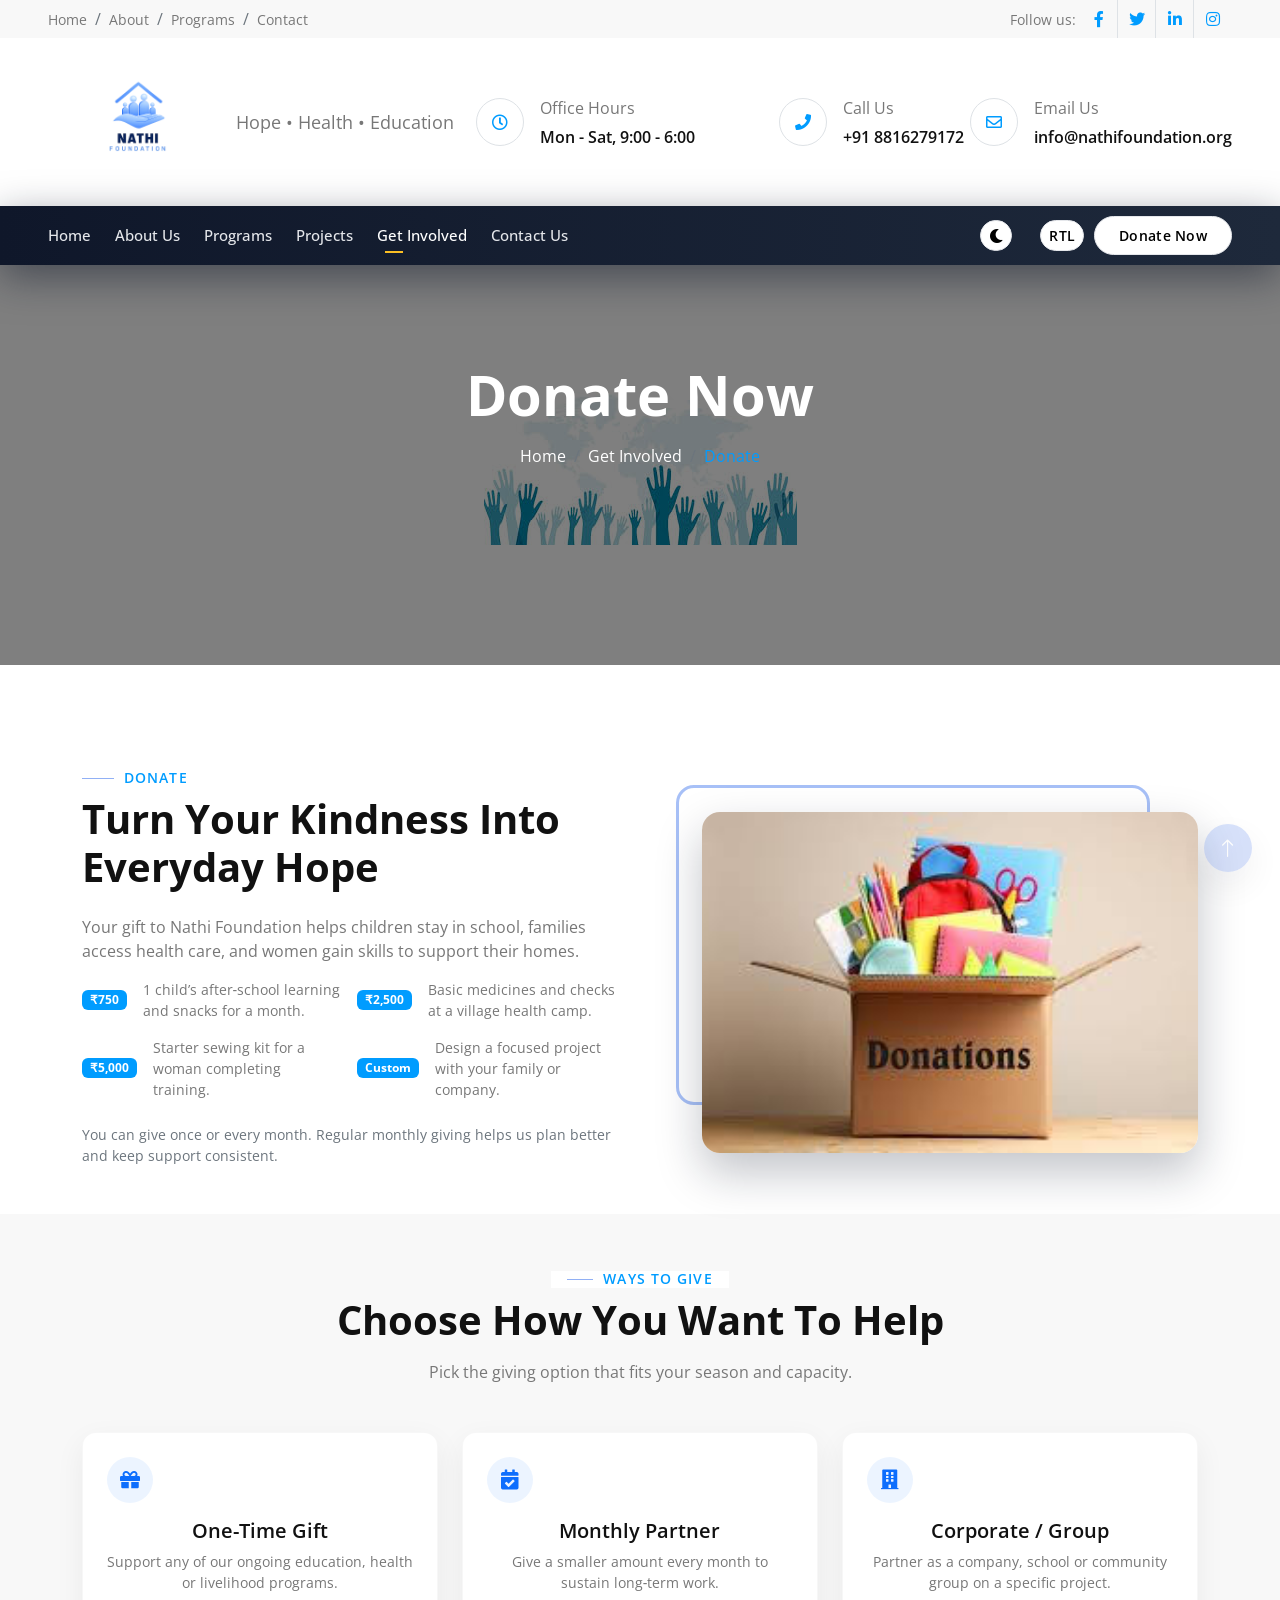
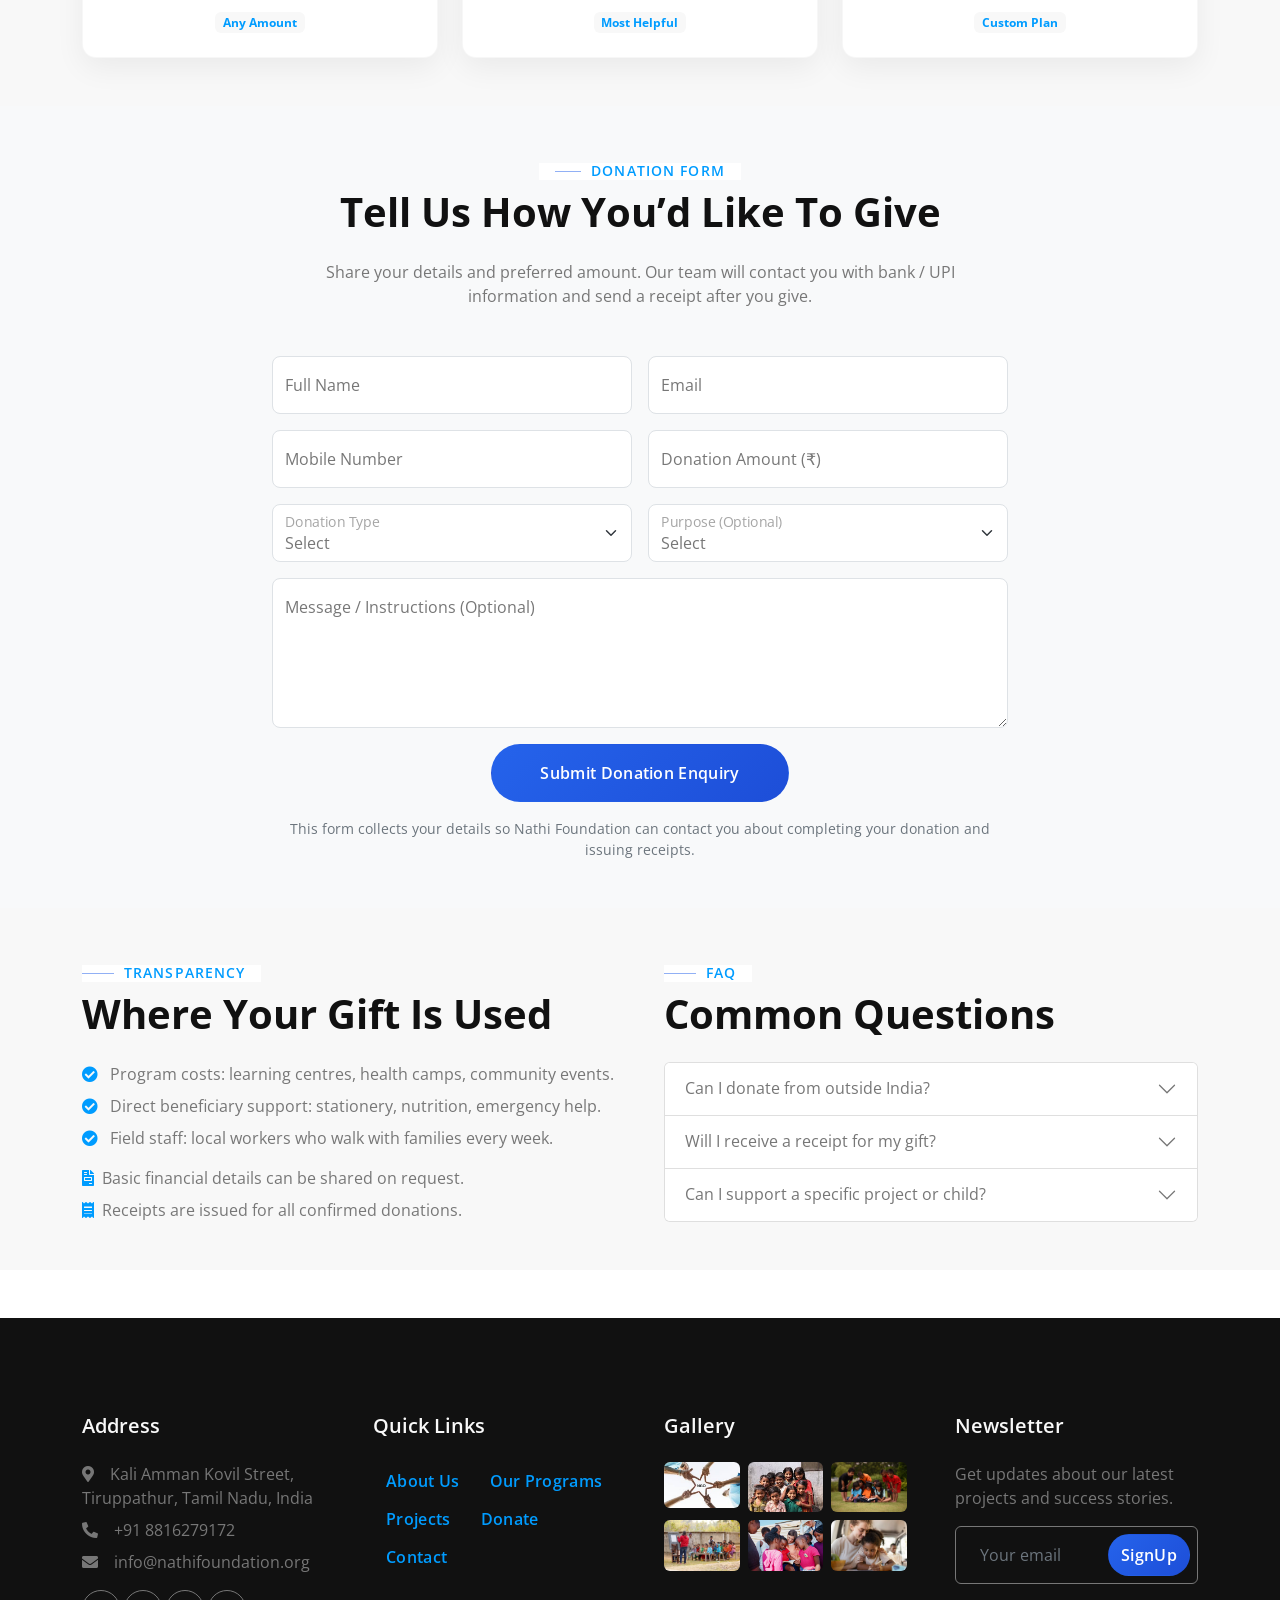
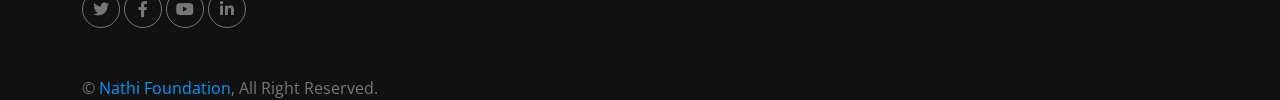
<file: donate.html>
<!DOCTYPE html>
<html lang="en">
<head>
    <meta charset="utf-8">
    <title>Nathi Foundation - Donate Now</title>
    <meta content="width=device-width, initial-scale=1.0" name="viewport">
    <meta content="ngo, non profit, charity, donation, nagercoil, tamil nadu" name="keywords">
    <meta content="Support Nathi Foundation in Tamil Nadu with a donation to help education, health and community development programs." name="description">

    <!-- Favicon -->
    <link href="img/favicon.ico" rel="icon">

    <!-- Google Web Fonts -->
    <link rel="preconnect" href="https://fonts.googleapis.com">
    <link rel="preconnect" href="https://fonts.gstatic.com" crossorigin>
    <link href="https://fonts.googleapis.com/css2?family=Open+Sans:wght@400;500;600;700&display=swap" rel="stylesheet">

    <!-- Icon Font Stylesheet -->
    <link href="https://cdnjs.cloudflare.com/ajax/libs/font-awesome/5.10.0/css/all.min.css" rel="stylesheet">
    <link href="https://cdn.jsdelivr.net/npm/bootstrap-icons@1.4.1/font/bootstrap-icons.css" rel="stylesheet">

    <!-- Libraries Stylesheet -->
    <link href="lib/animate/animate.min.css" rel="stylesheet">
    <link href="lib/owlcarousel/assets/owl.carousel.min.css" rel="stylesheet">
    <link href="lib/lightbox/css/lightbox.min.css" rel="stylesheet">

    <!-- Customized Bootstrap Stylesheet -->
    <link href="css/bootstrap.min.css" rel="stylesheet">

    <!-- Template Stylesheet -->
    <link href="css/style.css" rel="stylesheet">
</head>


<body class="donate-page">

    <!-- Spinner Start -->
    <div id="spinner" class="show bg-white position-fixed translate-middle w-100 vh-100 top-50 start-50 d-flex align-items-center justify-content-center">
        <div class="spinner-border position-relative text-primary" style="width: 6rem; height: 6rem;" role="status"></div>
        <i class="fa fa-heart fa-2x text-primary position-absolute top-50 start-50 translate-middle"></i>
    </div>
    <!-- Spinner End -->

    <!-- Topbar Start -->
    <div class="container-fluid bg-light px-0 wow fadeIn" data-wow-delay="0.1s">
        <div class="row gx-0 align-items-center d-none d-lg-flex">
            <div class="col-lg-6 px-5 text-start">
                <ol class="breadcrumb mb-0">
                    <li class="breadcrumb-item"><a class="small text-secondary" href="index.html">Home</a></li>
                    <li class="breadcrumb-item"><a class="small text-secondary" href="about.html">About</a></li>
                    <li class="breadcrumb-item"><a class="small text-secondary" href="service.html">Programs</a></li>
                    <li class="breadcrumb-item"><a class="small text-secondary" href="contact.html">Contact</a></li>
                </ol>
            </div>
            <div class="col-lg-6 px-5 text-end">
                <small>Follow us:</small>
                <div class="h-100 d-inline-flex align-items-center">
                    <a class="btn-square text-primary border-end rounded-0" href="[facebook-link]"><i class="fab fa-facebook-f"></i></a>
                    <a class="btn-square text-primary border-end rounded-0" href="[twitter-link]"><i class="fab fa-twitter"></i></a>
                    <a class="btn-square text-primary border-end rounded-0" href="[linkedin-link]"><i class="fab fa-linkedin-in"></i></a>
                    <a class="btn-square text-primary pe-0" href="[instagram-link]"><i class="fab fa-instagram"></i></a>
                </div>
            </div>
        </div>
    </div>
    <!-- Topbar End -->

    <!-- Brand & Contact Start -->
    <div class="container-fluid py-4 px-5 wow fadeIn" data-wow-delay="0.1s">
        <div class="row align-items-center top-bar">
            <div class="col-lg-4 col-md-12 text-center text-lg-start">
                <a href="index.html" class="navbar-brand d-flex align-items-center m-0 p-0">
                    <img src="img/NGO-backround.png" alt="Nathi Foundation Logo" class="ngo-logo me-2">
                    <div class="text-start">
                        <small class="text-secondary d-block">Hope • Health • Education</small>
                    </div>
                </a>
            </div>
            <div class="col-lg-8 col-md-7 d-none d-lg-block">
                <div class="row">
                    <div class="col-4">
                        <div class="d-flex align-items-center justify-content-end">
                            <div class="flex-shrink-0 btn-lg-square border rounded-circle">
                                <i class="far fa-clock text-primary"></i>
                            </div>
                            <div class="ps-3">
                                <p class="mb-2">Office Hours</p>
                                <h6 class="mb-0">Mon - Sat, 9:00 - 6:00</h6>
                            </div>
                        </div>
                    </div>
                    <div class="col-4">
                        <div class="d-flex align-items-center justify-content-end">
                            <div class="flex-shrink-0 btn-lg-square border rounded-circle">
                                <i class="fa fa-phone text-primary"></i>
                            </div>
                            <div class="ps-3">
                                <p class="mb-2">Call Us</p>
                                <h6 class="mb-0">+91 8816279172</h6>
                            </div>
                        </div>
                    </div>
                    <div class="col-4">
                        <div class="d-flex align-items-center justify-content-end">
                            <div class="flex-shrink-0 btn-lg-square border rounded-circle">
                                <i class="far fa-envelope text-primary"></i>
                            </div>
                            <div class="ps-3">
                                <p class="mb-2">Email Us</p>
                                <h6 class="mb-0">info@nathifoundation.org</h6>
                            </div>
                        </div>
                    </div>
                </div>
            </div>
        </div>
    </div>    
    <!-- Brand & Contact End -->

    <!-- Navbar Start -->
    <nav class="navbar navbar-expand-lg bg-primary navbar-dark sticky-top py-lg-0 px-lg-5 wow fadeIn" data-wow-delay="0.1s">
        <a href="#" class="navbar-brand ms-3 d-lg-none">MENU</a>
        <button type="button" class="navbar-toggler me-3" data-bs-toggle="collapse" data-bs-target="#navbarCollapse">
            <span class="navbar-toggler-icon"></span>
        </button>
        <div class="collapse navbar-collapse" id="navbarCollapse">
            <div class="navbar-nav me-auto p-3 p-lg-0">
                <a href="index.html" class="nav-item nav-link">Home</a>
                <a href="about.html" class="nav-item nav-link">About Us</a>
                <a href="service.html" class="nav-item nav-link">Programs</a>
                <a href="project.html" class="nav-item nav-link">Projects</a>
                <div class="nav-item dropdown">
                    <a href="#" class="nav-link dropdown-toggle active" data-bs-toggle="dropdown">Get Involved</a>
                    <div class="dropdown-menu border-0 rounded-0 rounded-bottom m-0">
                        <a href="feature.html" class="dropdown-item">Our Impact &amp; Features</a>
                        <a href="volunteer.html" class="dropdown-item">Volunteer With Us</a>
                        <a href="team.html" class="dropdown-item">Our Team</a>
                        <a href="history.html" class="dropdown-item">History</a>
                    </div>
                </div>
                <a href="contact.html" class="nav-item nav-link">Contact Us</a>
            </div>
            <button id="themeToggle" class="btn btn-sm btn-light ms-3">
                <i class="fa fa-moon"></i>
            </button>
            <button id="rtlToggle" class="btn btn-sm btn-light ms-2">
                RTL
            </button>
            <a href="donate.html" class="btn btn-sm btn-light rounded-pill py-2 px-4 d-none d-lg-block">Donate Now</a>
        </div>
    </nav>
    <!-- Navbar End -->

    <!-- Page Header Start -->
    <div class="container-fluid page-header donate-header py-5 mb-5 wow fadeIn" data-wow-delay="0.1s">
        <div class="container text-center py-5">
            <h1 class="display-4 text-white animated slideInDown mb-3">Donate Now</h1>
            <nav aria-label="breadcrumb" class="animated slideInDown">
                <ol class="breadcrumb justify-content-center mb-0">
                    <li class="breadcrumb-item"><a class="text-white" href="index.html">Home</a></li>
                    <li class="breadcrumb-item"><a class="text-white" href="feature.html">Get Involved</a></li>
                    <li class="breadcrumb-item text-primary active" aria-current="page">Donate</li>
                </ol>
            </nav>
        </div>
    </div>
    <!-- Page Header End -->

    <!-- 1) Hero + Impact Snippets -->
    <div class="container-xxl py-5">
        <div class="container">
            <div class="row g-5 align-items-center">
                <div class="col-lg-6 wow fadeInUp" data-wow-delay="0.1s">
                    <h6 class="section-title bg-white text-start text-primary pe-3">Donate</h6>
                    <h1 class="display-6 mb-4">Turn Your Kindness Into Everyday Hope</h1>
                    <p class="mb-3">
                        Your gift to Nathi Foundation helps children stay in school, families access health care,
                        and women gain skills to support their homes.
                    </p>
                    <div class="row g-3 mb-4">
                        <div class="col-sm-6">
                            <div class="d-flex align-items-center">
                                <span class="badge bg-primary me-3">₹750</span>
                                <p class="mb-0 small">1 child’s after‑school learning and snacks for a month.</p>
                            </div>
                        </div>
                        <div class="col-sm-6">
                            <div class="d-flex align-items-center">
                                <span class="badge bg-primary me-3">₹2,500</span>
                                <p class="mb-0 small">Basic medicines and checks at a village health camp.</p>
                            </div>
                        </div>
                        <div class="col-sm-6">
                            <div class="d-flex align-items-center">
                                <span class="badge bg-primary me-3">₹5,000</span>
                                <p class="mb-0 small">Starter sewing kit for a woman completing training.</p>
                            </div>
                        </div>
                        <div class="col-sm-6">
                            <div class="d-flex align-items-center">
                                <span class="badge bg-primary me-3">Custom</span>
                                <p class="mb-0 small">Design a focused project with your family or company.</p>
                            </div>
                        </div>
                    </div>
                    <p class="mb-0 small text-muted">
                        You can give once or every month. Regular monthly giving helps us plan better and keep support consistent.
                    </p>
                </div>
                <div class="col-lg-6 wow fadeInUp" data-wow-delay="0.5s">
                    <div class="img-border">
                        <img class="img-fluid" src="img/donate.jpg" alt="Donation support image">
                    </div>
                </div>
            </div>
        </div>
    </div>

    <!-- 2) Ways To Give -->
    <div class="container-xxl py-5 bg-light">
        <div class="container">
            <div class="text-center mx-auto mb-5 wow fadeInUp" data-wow-delay="0.1s" style="max-width: 650px;">
                <h6 class="section-title bg-white text-center text-primary px-3">Ways To Give</h6>
                <h1 class="display-6 mb-3">Choose How You Want To Help</h1>
                <p class="mb-0">Pick the giving option that fits your season and capacity.</p>
            </div>
            <div class="row g-4">
                <div class="col-md-4 wow zoomIn" data-wow-delay="0.1s">
                    <div class="donate-option-card h-100 p-4 text-center">
                        <div class="donate-option-icon mb-3">
                            <i class="fa fa-gift"></i>
                        </div>
                        <h5 class="mb-2">One-Time Gift</h5>
                        <p class="small mb-3">Support any of our ongoing education, health or livelihood programs.</p>
                        <span class="badge bg-light text-primary small">Any Amount</span>
                    </div>
                </div>
                <div class="col-md-4 wow zoomIn" data-wow-delay="0.2s">
                    <div class="donate-option-card h-100 p-4 text-center">
                        <div class="donate-option-icon mb-3">
                            <i class="fa fa-calendar-check"></i>
                        </div>
                        <h5 class="mb-2">Monthly Partner</h5>
                        <p class="small mb-3">Give a smaller amount every month to sustain long‑term work.</p>
                        <span class="badge bg-light text-primary small">Most Helpful</span>
                    </div>
                </div>
                <div class="col-md-4 wow zoomIn" data-wow-delay="0.3s">
                    <div class="donate-option-card h-100 p-4 text-center">
                        <div class="donate-option-icon mb-3">
                            <i class="fa fa-building"></i>
                        </div>
                        <h5 class="mb-2">Corporate / Group</h5>
                        <p class="small mb-3">Partner as a company, school or community group on a specific project.</p>
                        <span class="badge bg-light text-primary small">Custom Plan</span>
                    </div>
                </div>
            </div>
        </div>
    </div>

    <!-- 3) Simple Donation Enquiry Form -->
    <div class="container-xxl py-5 donate-form-block">
        <div class="container">
            <div class="text-center mx-auto mb-5 wow fadeInUp" data-wow-delay="0.1s" style="max-width: 650px;">
                <h6 class="section-title bg-white text-center text-primary px-3">Donation Form</h6>
                <h1 class="display-6 mb-4">Tell Us How You’d Like To Give</h1>
                <p class="mb-0">
                    Share your details and preferred amount. Our team will contact you with bank / UPI information and send a receipt after you give.
                </p>
            </div>
            <div class="row justify-content-center">
                <div class="col-lg-8 wow fadeInUp" data-wow-delay="0.3s">
                    <form>
                        <div class="row g-3">
                            <div class="col-md-6">
                                <div class="form-floating">
                                    <input type="text" class="form-control" id="donorName" placeholder="Your Name">
                                    <label for="donorName">Full Name</label>
                                </div>
                            </div>
                            <div class="col-md-6">
                                <div class="form-floating">
                                    <input type="email" class="form-control" id="donorEmail" placeholder="Your Email">
                                    <label for="donorEmail">Email</label>
                                </div>
                            </div>
                            <div class="col-md-6">
                                <div class="form-floating">
                                    <input type="text" class="form-control" id="donorPhone" placeholder="Your Phone">
                                    <label for="donorPhone">Mobile Number</label>
                                </div>
                            </div>
                            <div class="col-md-6">
                                <div class="form-floating">
                                    <input type="number" class="form-control" id="donationAmount" placeholder="Donation Amount">
                                    <label for="donationAmount">Donation Amount (₹)</label>
                                </div>
                            </div>
                            <div class="col-md-6">
                                <div class="form-floating">
                                    <select class="form-select" id="donationType">
                                        <option value="">Select</option>
                                        <option value="one-time">One-time Donation</option>
                                        <option value="monthly">Monthly Donation</option>
                                    </select>
                                    <label for="donationType">Donation Type</label>
                                </div>
                            </div>
                            <div class="col-md-6">
                                <div class="form-floating">
                                    <select class="form-select" id="donationPurpose">
                                        <option value="">Select</option>
                                        <option value="education">Education &amp; Children</option>
                                        <option value="health">Health &amp; Nutrition</option>
                                        <option value="women">Women Empowerment</option>
                                        <option value="general">Where Most Needed</option>
                                    </select>
                                    <label for="donationPurpose">Purpose (Optional)</label>
                                </div>
                            </div>
                            <div class="col-12">
                                <div class="form-floating">
                                    <textarea class="form-control" id="donorMessage" style="height: 150px" placeholder="Any specific instructions or message"></textarea>
                                    <label for="donorMessage">Message / Instructions (Optional)</label>
                                </div>
                            </div>
                            <div class="col-12 text-center">
                                <button class="btn btn-primary rounded-pill py-3 px-5" type="submit">
                                    Submit Donation Enquiry
                                </button>
                            </div>
                            <div class="col-12">
                                <p class="small text-center text-muted mb-0">
                                    This form collects your details so Nathi Foundation can contact you about completing your donation and issuing receipts.
                                </p>
                            </div>
                        </div>
                    </form>
                </div>
            </div>
        </div>
    </div>

    <!-- 4) Transparency & FAQ -->
    <div class="container-xxl py-5 bg-light">
        <div class="container">
            <div class="row g-5 align-items-start">
                <div class="col-lg-6 wow fadeInUp" data-wow-delay="0.1s">
                    <h6 class="section-title bg-white text-start text-primary pe-3">Transparency</h6>
                    <h1 class="display-6 mb-4">Where Your Gift Is Used</h1>
                    <ul class="list-unstyled mb-3 donate-usage-list">
                        <li class="mb-2">
                            <i class="fa fa-check-circle text-primary me-2"></i>
                            Program costs: learning centres, health camps, community events.
                        </li>
                        <li class="mb-2">
                            <i class="fa fa-check-circle text-primary me-2"></i>
                            Direct beneficiary support: stationery, nutrition, emergency help.
                        </li>
                        <li class="mb-2">
                            <i class="fa fa-check-circle text-primary me-2"></i>
                            Field staff: local workers who walk with families every week.
                        </li>
                    </ul>
                    <p class="mb-2"><i class="fa fa-file-invoice text-primary me-2"></i>Basic financial details can be shared on request.</p>
                    <p class="mb-0"><i class="fa fa-receipt text-primary me-2"></i>Receipts are issued for all confirmed donations.</p>
                </div>
                <div class="col-lg-6 wow fadeInUp" data-wow-delay="0.3s">
                    <h6 class="section-title bg-white text-start text-primary pe-3">FAQ</h6>
                    <h1 class="display-6 mb-4">Common Questions</h1>
                    <div class="accordion" id="donateFAQ">
                        <div class="accordion-item">
                            <h2 class="accordion-header" id="faqOneDonate">
                                <button class="accordion-button collapsed" type="button" data-bs-toggle="collapse" data-bs-target="#faqOneDonateCollapse">
                                    Can I donate from outside India?
                                </button>
                            </h2>
                            <div id="faqOneDonateCollapse" class="accordion-collapse collapse" data-bs-parent="#donateFAQ">
                                <div class="accordion-body">
                                    Please contact us directly to check current regulations and options before sending an international donation.
                                </div>
                            </div>
                        </div>
                        <div class="accordion-item">
                            <h2 class="accordion-header" id="faqTwoDonate">
                                <button class="accordion-button collapsed" type="button" data-bs-toggle="collapse" data-bs-target="#faqTwoDonateCollapse">
                                    Will I receive a receipt for my gift?
                                </button>
                            </h2>
                            <div id="faqTwoDonateCollapse" class="accordion-collapse collapse" data-bs-parent="#donateFAQ">
                                <div class="accordion-body">
                                    Yes. After your payment is confirmed, we will share a receipt by email or WhatsApp based on your preference.
                                </div>
                            </div>
                        </div>
                        <div class="accordion-item">
                            <h2 class="accordion-header" id="faqThreeDonate">
                                <button class="accordion-button collapsed" type="button" data-bs-toggle="collapse" data-bs-target="#faqThreeDonateCollapse">
                                    Can I support a specific project or child?
                                </button>
                            </h2>
                            <div id="faqThreeDonateCollapse" class="accordion-collapse collapse" data-bs-parent="#donateFAQ">
                                <div class="accordion-body">
                                    In many cases, yes. Mention your interest in the form or reach out to us, and we will guide you to current sponsorship options.
                                </div>
                            </div>
                        </div>
                    </div>
                </div>
            </div>
        </div>
    </div>

   
    

    <!-- Footer Start -->
    <div class="container-fluid bg-dark text-body footer mt-5 pt-5 wow fadeIn" data-wow-delay="0.1s">
        <div class="container py-5">
            <div class="row g-5">
                <div class="col-lg-3 col-md-6">
                    <h5 class="text-light mb-4">Address</h5>
                    <p class="mb-2"><i class="fa fa-map-marker-alt me-3"></i>Kali Amman Kovil Street, Tiruppathur, Tamil Nadu, India</p>
                    <p class="mb-2"><i class="fa fa-phone-alt me-3"></i>+91 8816279172</p>
                    <p class="mb-2"><i class="fa fa-envelope me-3"></i>info@nathifoundation.org</p>
                    <div class="d-flex pt-2">
                        <a class="btn btn-square btn-outline-secondary rounded-circle me-1" href="[twitter-link]"><i class="fab fa-twitter"></i></a>
                        <a class="btn btn-square btn-outline-secondary rounded-circle me-1" href="[facebook-link]"><i class="fab fa-facebook-f"></i></a>
                        <a class="btn btn-square btn-outline-secondary rounded-circle me-1" href="[youtube-link]"><i class="fab fa-youtube"></i></a>
                        <a class="btn btn-square btn-outline-secondary rounded-circle me-0" href="[linkedin-link]"><i class="fab fa-linkedin-in"></i></a>
                    </div>
                </div>
                <div class="col-lg-3 col-md-6">
                    <h5 class="text-light mb-4">Quick Links</h5>
                    <a class="btn btn-link" href="about.html">About Us</a>
                    <a class="btn btn-link" href="service.html">Our Programs</a>
                    <a class="btn btn-link" href="project.html">Projects</a>
                    <a class="btn btn-link" href="donate.html">Donate</a>
                    <a class="btn btn-link" href="contact.html">Contact</a>
                </div>
                <div class="col-lg-3 col-md-6">
                    <h5 class="text-light mb-4">Gallery</h5>
                    <div class="row g-2">
                        <div class="col-4">
                            <img class="img-fluid rounded" src="img/home-page.jpg" alt="Image">
                        </div>
                        <div class="col-4">
                            <img class="img-fluid rounded" src="img/child-2.jpg" alt="Image">
                        </div>
                        <div class="col-4">
                            <img class="img-fluid rounded" src="img/image-3.avif" alt="Image">
                        </div>
                        <div class="col-4">
                            <img class="img-fluid rounded" src="img/image-4.webp" alt="Image">
                        </div>
                        <div class="col-4">
                            <img class="img-fluid rounded" src="img/image-5.jpg" alt="Image">
                        </div>
                        <div class="col-4">
                            <img class="img-fluid rounded" src="img/image-6.avif" alt="Image">
                        </div>
                    </div>
                </div>
                <div class="col-lg-3 col-md-6">
                    <h5 class="text-light mb-4">Newsletter</h5>
                    <p>Get updates about our latest projects and success stories.</p>
                    <div class="position-relative mx-auto" style="max-width: 400px;">
                        <input class="form-control bg-transparent border-secondary w-100 py-3 ps-4 pe-5" type="text" placeholder="Your email">
                        <button type="button" class="btn btn-primary py-2 position-absolute top-0 end-0 mt-2 me-2">SignUp</button>
                    </div>
                </div>
            </div>
        </div>
        <div class="container-fluid copyright">
            <div class="container">
                <div class="row">
                    <div class="col-md-6 text-center text-md-start mb-3 mb-md-0">
                        &copy; <a href="#">Nathi Foundation</a>, All Right Reserved.
                    </div>
                    
                </div>
            </div>
        </div>
    </div>
    <!-- Footer End -->

    <!-- Back to Top -->
    <a href="#" class="btn btn-lg btn-primary btn-lg-square rounded-circle back-to-top">
        <i class="bi bi-arrow-up"></i>
    </a>

    <!-- JavaScript Libraries -->
    <script src="https://code.jquery.com/jquery-3.4.1.min.js"></script>
    <script src="https://cdn.jsdelivr.net/npm/bootstrap@5.0.0/dist/js/bootstrap.bundle.min.js"></script>
    <script src="lib/wow/wow.min.js"></script>
    <script src="lib/easing/easing.min.js"></script>
    <script src="lib/waypoints/waypoints.min.js"></script>
    <script src="lib/counterup/counterup.min.js"></script>
    <script src="lib/owlcarousel/owl.carousel.min.js"></script>
    <script src="lib/lightbox/js/lightbox.min.js"></script>

    <!-- Template Javascript -->
    <script src="js/main.js"></script>

<script>
  (function () {
    const body = document.body;
    const toggleBtn = document.getElementById('themeToggle');

    // Apply saved theme on load
    const savedTheme = localStorage.getItem('nf-theme');
    if (savedTheme === 'dark') {
      body.classList.add('dark-mode');
    }

    if (toggleBtn) {
      toggleBtn.addEventListener('click', function () {
        body.classList.toggle('dark-mode');
        const isDark = body.classList.contains('dark-mode');
        localStorage.setItem('nf-theme', isDark ? 'dark' : 'light');

        // Optional: change icon
        this.innerHTML = isDark
          ? '<i class="fa fa-sun"></i>'
          : '<i class="fa fa-moon"></i>';
      });
    }
  })();
</script>


<script>
document.addEventListener("DOMContentLoaded", function () {
    const rtlBtn = document.getElementById('rtlToggle');

    // Apply saved state on load
    if (localStorage.getItem('nf-rtl') === 'enabled') {
        document.documentElement.setAttribute('dir', 'rtl');
        rtlBtn.innerText = 'LTR';
    } else {
        document.documentElement.setAttribute('dir', 'ltr');
        rtlBtn.innerText = 'RTL';
    }

    rtlBtn.addEventListener('click', function () {
        const isRTL = document.documentElement.getAttribute('dir') === 'rtl';

        if (isRTL) {
            document.documentElement.setAttribute('dir', 'ltr');
            localStorage.setItem('nf-rtl', 'disabled');
            this.innerText = 'RTL';
        } else {
            document.documentElement.setAttribute('dir', 'rtl');
            localStorage.setItem('nf-rtl', 'enabled');
            this.innerText = 'LTR';
        }
    });
});
</script>

  
</body>
</html>
</file>
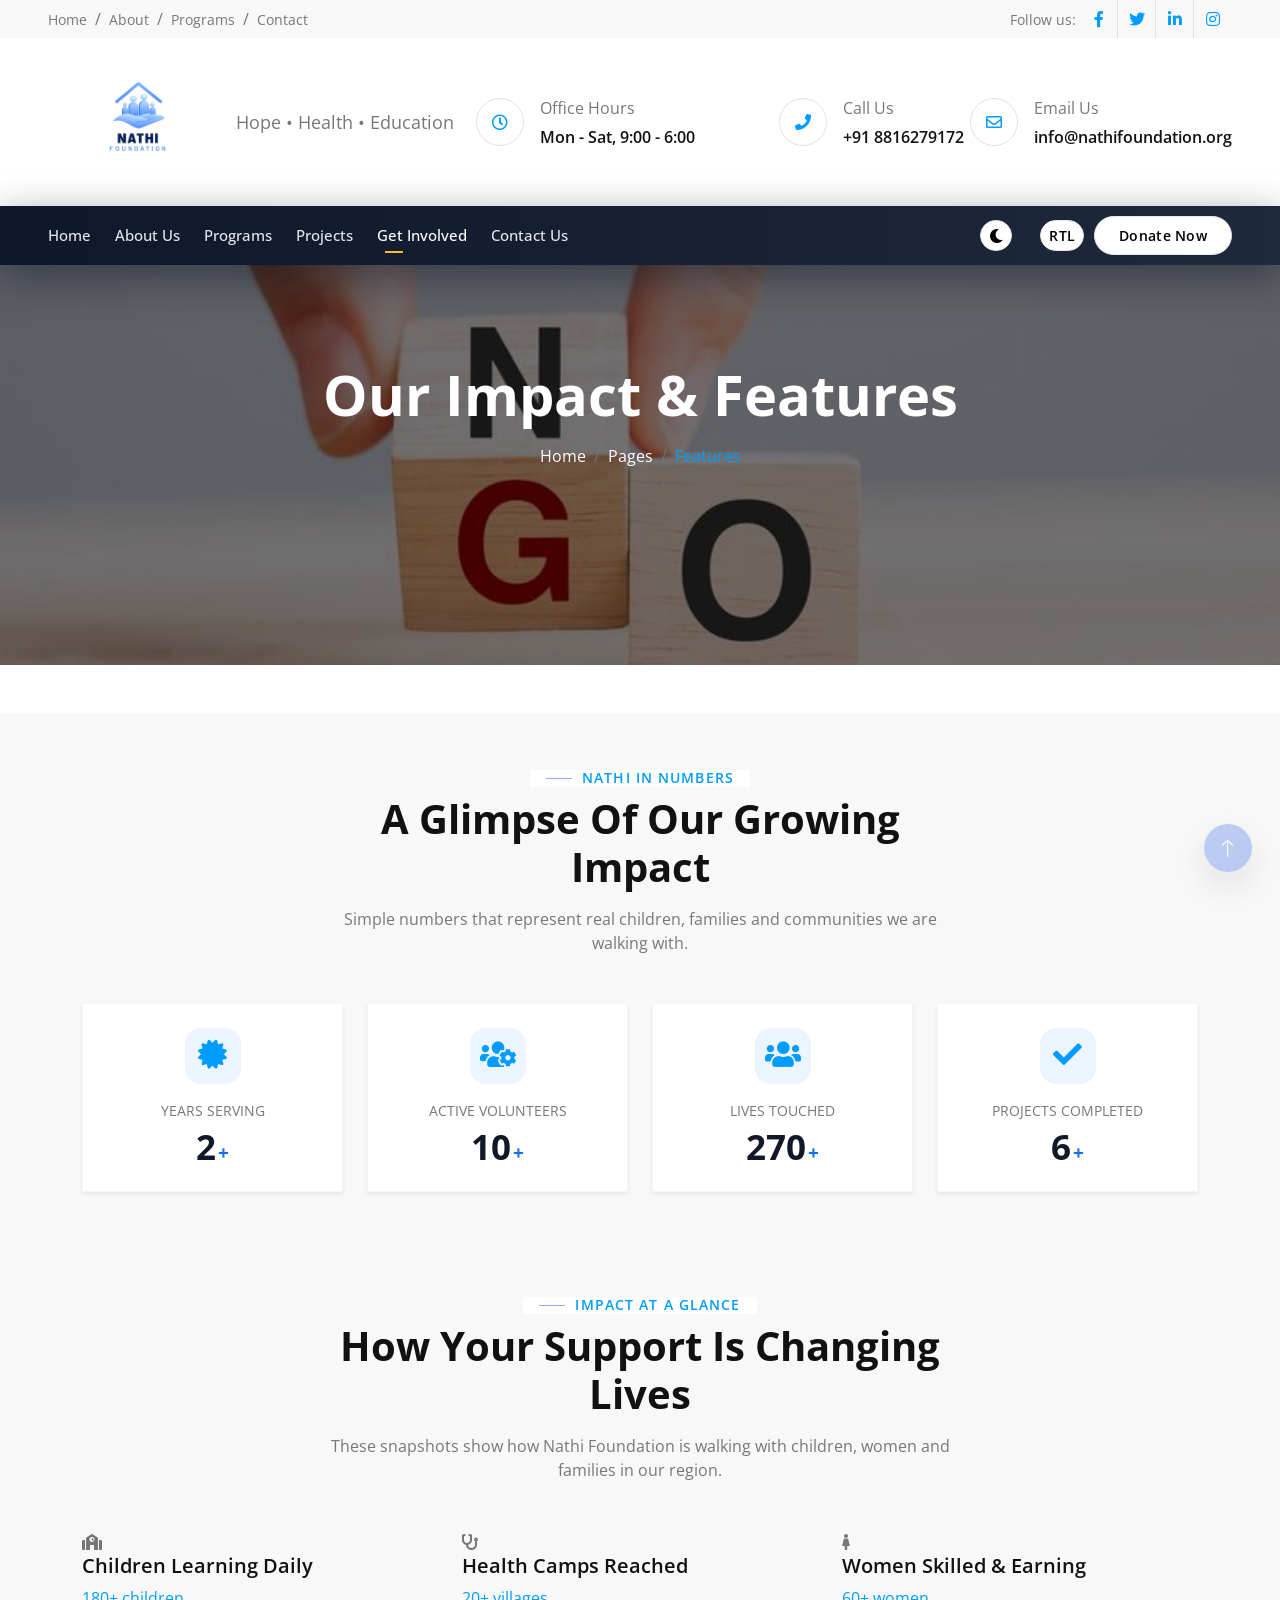
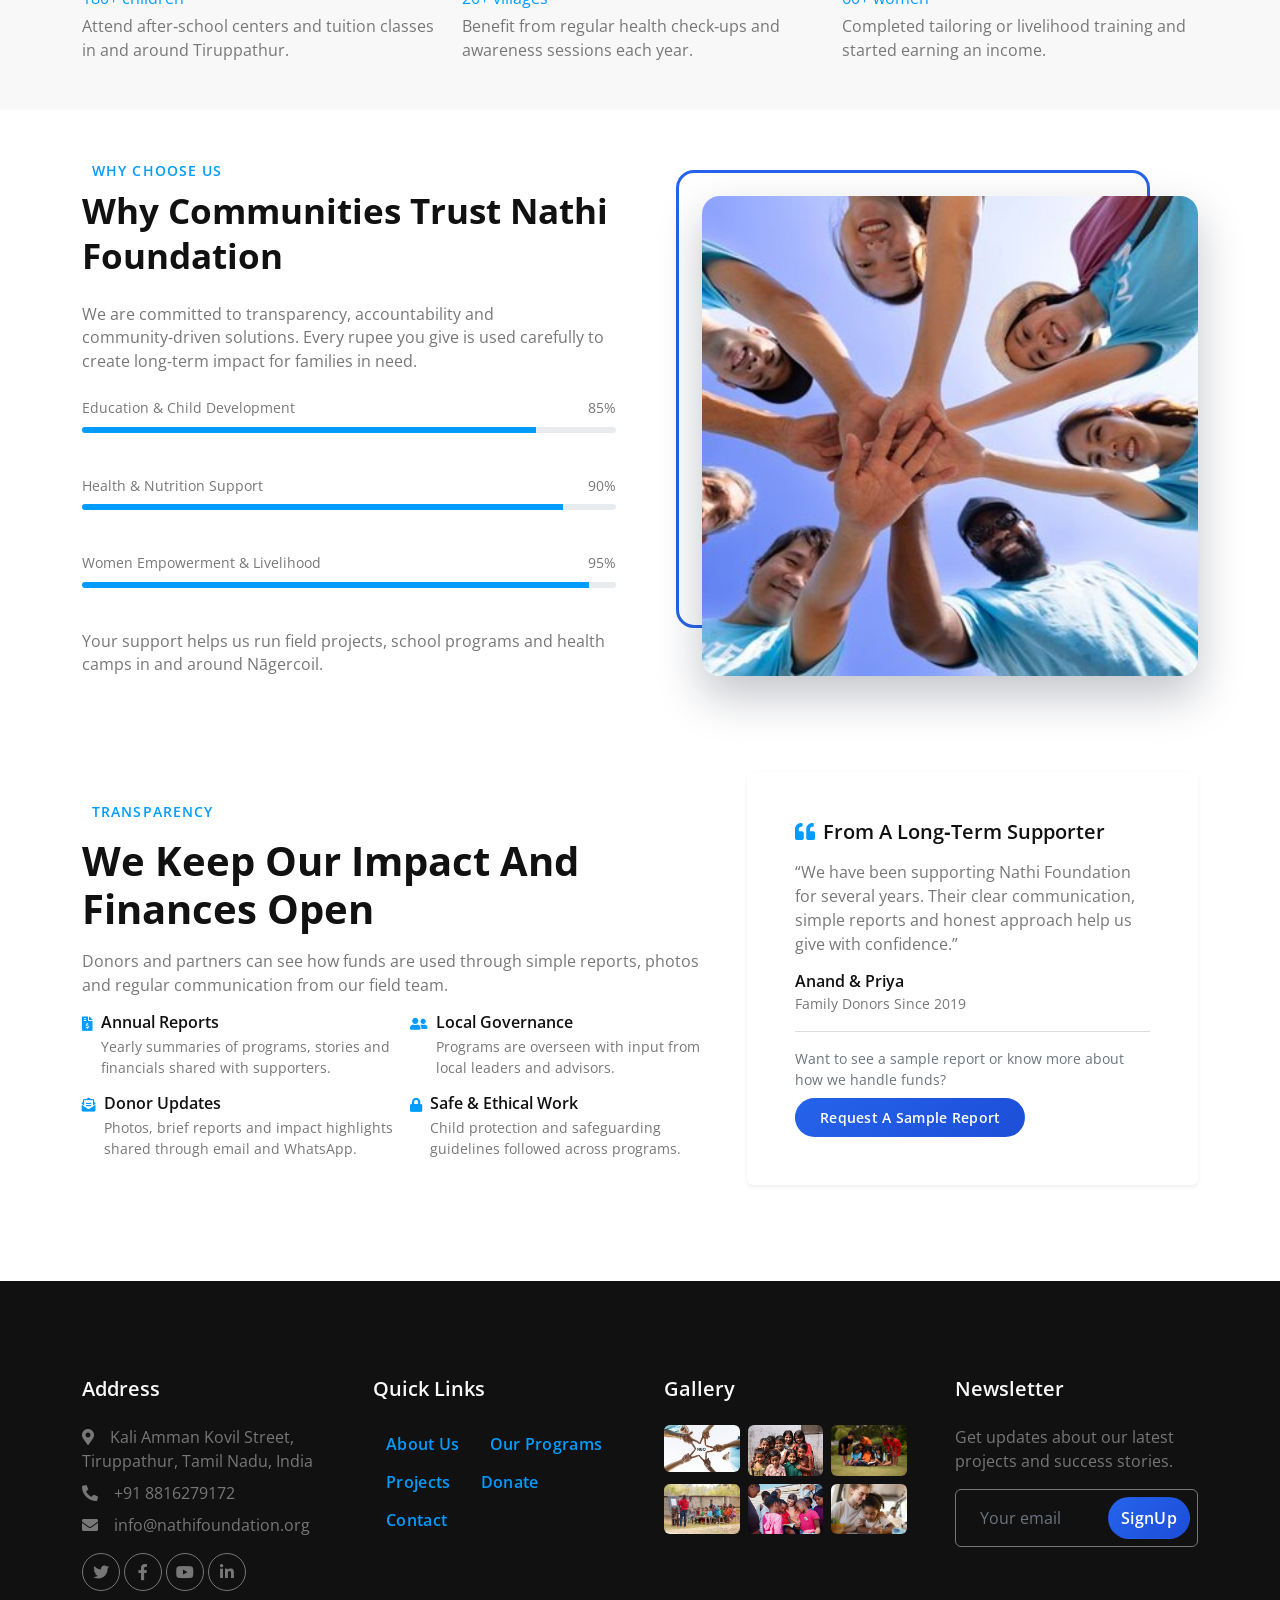
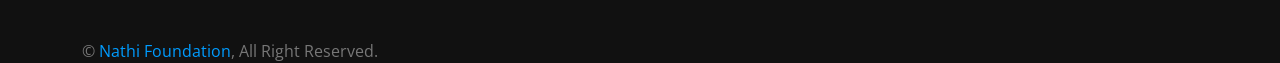
<file: feature.html>
<!DOCTYPE html>
<html lang="en">
<head>
    <meta charset="utf-8">
    <title>Nathi Foundation - Our Impact &amp; Features</title>
    <meta content="width=device-width, initial-scale=1.0" name="viewport">
    <meta content="[ngo, non profit, charity, nagercoil, tamil nadu]" name="keywords">
    <meta content="Key features and impact of [NGO Name], a non-profit in Nāgercoil working for [your cause]." name="description">

    <!-- Favicon -->
    <link href="img/favicon.ico" rel="icon">

    <!-- Google Web Fonts -->
    <link rel="preconnect" href="https://fonts.googleapis.com">
    <link rel="preconnect" href="https://fonts.gstatic.com" crossorigin>
    <link href="https://fonts.googleapis.com/css2?family=Open+Sans:wght@400;500;600;700&display=swap" rel="stylesheet">

    <!-- Icon Font Stylesheet -->
    <link href="https://cdnjs.cloudflare.com/ajax/libs/font-awesome/5.10.0/css/all.min.css" rel="stylesheet">
    <link href="https://cdn.jsdelivr.net/npm/bootstrap-icons@1.4.1/font/bootstrap-icons.css" rel="stylesheet">

    <!-- Libraries Stylesheet -->
    <link href="lib/animate/animate.min.css" rel="stylesheet">
    <link href="lib/owlcarousel/assets/owl.carousel.min.css" rel="stylesheet">
    <link href="lib/lightbox/css/lightbox.min.css" rel="stylesheet">

    <!-- Customized Bootstrap Stylesheet -->
    <link href="css/bootstrap.min.css" rel="stylesheet">

    <!-- Template Stylesheet -->
    <link href="css/style.css" rel="stylesheet">
</head>

<body class="feature-page">

    <!-- Spinner Start -->
    <div id="spinner" class="show bg-white position-fixed translate-middle w-100 vh-100 top-50 start-50 d-flex align-items-center justify-content-center">
        <div class="spinner-border position-relative text-primary" style="width: 6rem; height: 6rem;" role="status"></div>
        <i class="fa fa-heart fa-2x text-primary position-absolute top-50 start-50 translate-middle"></i>
    </div>
    <!-- Spinner End -->

    <!-- Topbar Start -->
    <div class="container-fluid bg-light px-0 wow fadeIn" data-wow-delay="0.1s">
        <div class="row gx-0 align-items-center d-none d-lg-flex">
            <div class="col-lg-6 px-5 text-start">
                <ol class="breadcrumb mb-0">
                    <li class="breadcrumb-item"><a class="small text-secondary" href="index.html">Home</a></li>
                    <li class="breadcrumb-item"><a class="small text-secondary" href="about.html">About</a></li>
                    <li class="breadcrumb-item"><a class="small text-secondary" href="service.html">Programs</a></li>
                    <li class="breadcrumb-item"><a class="small text-secondary" href="contact.html">Contact</a></li>
                </ol>
            </div>
            <div class="col-lg-6 px-5 text-end">
                <small>Follow us:</small>
                <div class="h-100 d-inline-flex align-items-center">
                    <a class="btn-square text-primary border-end rounded-0" href="[facebook-link]"><i class="fab fa-facebook-f"></i></a>
                    <a class="btn-square text-primary border-end rounded-0" href="[twitter-link]"><i class="fab fa-twitter"></i></a>
                    <a class="btn-square text-primary border-end rounded-0" href="[linkedin-link]"><i class="fab fa-linkedin-in"></i></a>
                    <a class="btn-square text-primary pe-0" href="[instagram-link]"><i class="fab fa-instagram"></i></a>
                </div>
            </div>
        </div>
    </div>
    <!-- Topbar End -->

    <!-- Brand & Contact Start -->
    <div class="container-fluid py-4 px-5 wow fadeIn" data-wow-delay="0.1s">
        <div class="row align-items-center top-bar">
            <div class="col-lg-4 col-md-12 text-center text-lg-start">
                     <a href="index.html" class="navbar-brand d-flex align-items-center m-0 p-0">
    <img src="img/NGO-backround.png" alt="Nathi Foundation Logo" class="ngo-logo me-2">
    <div class="text-start">
        
        <small class="text-secondary d-block">Hope • Health • Education</small>
    </div>
</a>
            </div>
            <div class="col-lg-8 col-md-7 d-none d-lg-block">
                <div class="row">
                    <div class="col-4">
                        <div class="d-flex align-items-center justify-content-end">
                            <div class="flex-shrink-0 btn-lg-square border rounded-circle">
                                <i class="far fa-clock text-primary"></i>
                            </div>
                            <div class="ps-3">
                                <p class="mb-2">Office Hours</p>
                                <h6 class="mb-0">Mon - Sat, 9:00 - 6:00</h6>
                            </div>
                        </div>
                    </div>
                    <div class="col-4">
                        <div class="d-flex align-items-center justify-content-end">
                            <div class="flex-shrink-0 btn-lg-square border rounded-circle">
                                <i class="fa fa-phone text-primary"></i>
                            </div>
                            <div class="ps-3">
                                <p class="mb-2">Call Us</p>
                                <h6 class="mb-0">+91 8816279172</h6>
                            </div>
                        </div>
                    </div>
                    <div class="col-4">
                        <div class="d-flex align-items-center justify-content-end">
                            <div class="flex-shrink-0 btn-lg-square border rounded-circle">
                                <i class="far fa-envelope text-primary"></i>
                            </div>
                            <div class="ps-3">
                                <p class="mb-2">Email Us</p>
                                <h6 class="mb-0">info@nathifoundation.org</h6>
                            </div>
                        </div>
                    </div>
                </div>
            </div>
        </div>
    </div>    
    <!-- Brand & Contact End -->

    <!-- Navbar Start -->
    <nav class="navbar navbar-expand-lg bg-primary navbar-dark sticky-top py-lg-0 px-lg-5 wow fadeIn" data-wow-delay="0.1s">
        <a href="#" class="navbar-brand ms-3 d-lg-none">MENU</a>
        <button type="button" class="navbar-toggler me-3" data-bs-toggle="collapse" data-bs-target="#navbarCollapse">
            <span class="navbar-toggler-icon"></span>
        </button>
        <div class="collapse navbar-collapse" id="navbarCollapse">
            <div class="navbar-nav me-auto p-3 p-lg-0">
                <a href="index.html" class="nav-item nav-link">Home</a>
                <a href="about.html" class="nav-item nav-link">About Us</a>
                <a href="service.html" class="nav-item nav-link">Programs</a>
                <a href="project.html" class="nav-item nav-link">Projects</a>
                <div class="nav-item dropdown">
                    <a href="#" class="nav-link dropdown-toggle active" data-bs-toggle="dropdown">Get Involved</a>
                    <div class="dropdown-menu border-0 rounded-0 rounded-bottom m-0">
                        <a href="feature.html" class="dropdown-item active">Our Impact &amp; Features</a>
                        <a href="team.html" class="dropdown-item">Our Team</a>
                        <a href="history.html" class="dropdown-item">History</a>
                        <a href="404.html" class="dropdown-item">404 Page</a>
                    </div>
                </div>
                <a href="contact.html" class="nav-item nav-link">Contact Us</a>
            </div>

            <button id="themeToggle" class="btn btn-sm btn-light ms-3">
    <i class="fa fa-moon"></i>
</button>

<button id="rtlToggle" class="btn btn-sm btn-light ms-2">
    RTL
</button>
            <a href="donate.html" class="btn btn-sm btn-light rounded-pill py-2 px-4 d-none d-lg-block">Donate Now</a>
        </div>
    </nav>
    <!-- Navbar End -->

    <!-- Page Header Start -->
    <div class="container-fluid page-header py-5 mb-5 wow fadeIn" data-wow-delay="0.1s">
        <div class="container text-center py-5">
            <h1 class="display-4 text-white animated slideInDown mb-3">Our Impact &amp; Features</h1>
            <nav aria-label="breadcrumb" class="animated slideInDown">
                <ol class="breadcrumb justify-content-center mb-0">
                    <li class="breadcrumb-item"><a class="text-white" href="index.html">Home</a></li>
                    <li class="breadcrumb-item"><a class="text-white" href="volunteers.html">Pages</a></li>
                    <li class="breadcrumb-item text-primary active" aria-current="page">Features</li>
                </ol>
            </nav>
        </div>
    </div>
    <!-- Page Header End -->

    <!-- Impact Snapshot Start -->
<div class="container-xxl py-5 bg-light">
    <div class="container">
        <div class="text-center mx-auto mb-5 wow fadeInUp" data-wow-delay="0.1s" style="max-width: 600px;">
            <h6 class="section-title bg-white text-center text-primary px-3">Nathi In Numbers</h6>
            <h1 class="display-6 mb-3">A Glimpse Of Our Growing Impact</h1>
            <p class="mb-0">
                Simple numbers that represent real children, families and communities we are walking with.
            </p>
        </div>

        <div class="row g-4">
            <!-- Years of Service -->
            <div class="col-lg-3 col-md-6 wow fadeInUp" data-wow-delay="0.1s">
                <div class="fact-item bg-white rounded-4 text-center h-100 p-4 shadow-sm">
                    <div class="fact-icon mb-3">
                        <i class="fa fa-certificate text-primary"></i>
                    </div>
                    <p class="text-secondary text-uppercase small mb-1">Years Serving</p>
                    <h3 class="fact-number mb-0" data-toggle="counter-up">10</h3>
                </div>
            </div>

            <!-- Active Volunteers -->
            <div class="col-lg-3 col-md-6 wow fadeInUp" data-wow-delay="0.2s">
                <div class="fact-item bg-white rounded-4 text-center h-100 p-4 shadow-sm">
                    <div class="fact-icon mb-3">
                        <i class="fa fa-users-cog text-primary"></i>
                    </div>
                    <p class="text-secondary text-uppercase small mb-1">Active Volunteers</p>
                    <h3 class="fact-number mb-0" data-toggle="counter-up">45</h3>
                </div>
            </div>

            <!-- Lives Touched -->
            <div class="col-lg-3 col-md-6 wow fadeInUp" data-wow-delay="0.3s">
                <div class="fact-item bg-white rounded-4 text-center h-100 p-4 shadow-sm">
                    <div class="fact-icon mb-3">
                        <i class="fa fa-users text-primary"></i>
                    </div>
                    <p class="text-secondary text-uppercase small mb-1">Lives Touched</p>
                    <h3 class="fact-number mb-0" data-toggle="counter-up">1200</h3>
                </div>
            </div>

            <!-- Projects Completed -->
            <div class="col-lg-3 col-md-6 wow fadeInUp" data-wow-delay="0.4s">
                <div class="fact-item bg-white rounded-4 text-center h-100 p-4 shadow-sm">
                    <div class="fact-icon mb-3">
                        <i class="fa fa-check text-primary"></i>
                    </div>
                    <p class="text-secondary text-uppercase small mb-1">Projects Completed</p>
                    <h3 class="fact-number mb-0" data-toggle="counter-up">25</h3>
                </div>
            </div>
        </div>
    </div>
</div>
<!-- Impact Snapshot End -->

    <!-- Impact At A Glance Start -->
<div class="container-xxl py-5 bg-light">
    <div class="container">
        <div class="text-center mx-auto mb-5 wow fadeInUp" data-wow-delay="0.1s" style="max-width: 650px;">
            <h6 class="section-title bg-white text-center text-primary px-3">Impact At A Glance</h6>
            <h1 class="display-6 mb-3">How Your Support Is Changing Lives</h1>
            <p class="mb-0">
                These snapshots show how Nathi Foundation is walking with children, women and families in our region.
            </p>
        </div>

        <div class="row g-4 impact-glance">
            <!-- Tile 1 -->
            <div class="col-lg-4 col-md-6 wow fadeInUp" data-wow-delay="0.1s">
                <div class="glance-card h-100">
                    <div class="glance-icon">
                        <i class="fa fa-school"></i>
                    </div>
                    <h5 class="mb-2">Children Learning Daily</h5>
                    <p class="text-primary fw-semibold mb-1">180+ children</p>
                    <p class="mb-0">Attend after‑school centers and tuition classes in and around Tiruppathur.</p>
                </div>
            </div>
            <!-- Tile 2 -->
            <div class="col-lg-4 col-md-6 wow fadeInUp" data-wow-delay="0.2s">
                <div class="glance-card h-100">
                    <div class="glance-icon">
                        <i class="fa fa-stethoscope"></i>
                    </div>
                    <h5 class="mb-2">Health Camps Reached</h5>
                    <p class="text-primary fw-semibold mb-1">20+ villages</p>
                    <p class="mb-0">Benefit from regular health check‑ups and awareness sessions each year.</p>
                </div>
            </div>
            <!-- Tile 3 -->
            <div class="col-lg-4 col-md-6 wow fadeInUp" data-wow-delay="0.3s">
                <div class="glance-card h-100">
                    <div class="glance-icon">
                        <i class="fa fa-female"></i>
                    </div>
                    <h5 class="mb-2">Women Skilled &amp; Earning</h5>
                    <p class="text-primary fw-semibold mb-1">60+ women</p>
                    <p class="mb-0">Completed tailoring or livelihood training and started earning an income.</p>
                </div>
            </div>
        </div>
    </div>
</div>
<!-- Impact At A Glance End -->


    <!-- Feature Start -->
    <div class="container-xxl py-5">
        <div class="container feature-section">
             <div class="row g-5">
                <div class="col-lg-6 wow fadeInUp" data-wow-delay="0.1s">
                    <div class="h-100">
                        <h6 class="section-title bg-white text-start text-primary pe-3">Why Choose Us</h6>
                        <h1 class="display-6 mb-4">Why Communities Trust Nathi Foundation</h1>
                        <p class="mb-4">
                            We are committed to transparency, accountability and community‑driven solutions.
                            Every rupee you give is used carefully to create long‑term impact for families in need.
                        </p>
                        <div class="row g-4">
                            <div class="col-12">
                                <div class="skill">
                                    <div class="d-flex justify-content-between">
                                        <p class="mb-2">Education &amp; Child Development</p>
                                        <p class="mb-2">85%</p>
                                    </div>
                                    <div class="progress">
                                        <div class="progress-bar bg-primary" role="progressbar" aria-valuenow="85" aria-valuemin="0" aria-valuemax="100"></div>
                                    </div>
                                </div>
                            </div>
                            <div class="col-12">
                                <div class="skill">
                                    <div class="d-flex justify-content-between">
                                        <p class="mb-2">Health &amp; Nutrition Support</p>
                                        <p class="mb-2">90%</p>
                                    </div>
                                    <div class="progress">
                                        <div class="progress-bar bg-primary" role="progressbar" aria-valuenow="90" aria-valuemin="0" aria-valuemax="100"></div>
                                    </div>
                                </div>
                            </div>
                            <div class="col-12">
                                <div class="skill">
                                    <div class="d-flex justify-content-between">
                                        <p class="mb-2">Women Empowerment &amp; Livelihood</p>
                                        <p class="mb-2">95%</p>
                                    </div>
                                    <div class="progress">
                                        <div class="progress-bar bg-primary" role="progressbar" aria-valuenow="95" aria-valuemin="0" aria-valuemax="100"></div>
                                    </div>
                                </div>
                            </div>
                        </div>
                        <p class="mt-4 mb-0">
                            Your support helps us run field projects, school programs and health camps in and around Nāgercoil.
                        </p>
                    </div>
                </div>
                <div class="col-lg-6 wow fadeInUp" data-wow-delay="0.5s">
                    <div class="img-border">
                        <img class="img-fluid" src="img/team-image.jpg" alt="[Impact Image]">
                    </div>
                </div>
            </div>
        </div>
    </div>
    <!-- Feature End -->

<!-- Transparency & Accountability Start -->
<div class="container-xxl py-5 transparency-band">
    <div class="container">
        <div class="row g-4 align-items-center">
            <div class="col-lg-7 wow fadeInLeft" data-wow-delay="0.1s">
                <h6 class="section-title bg-white text-start text-primary pe-3 d-inline-block mb-3">Transparency</h6>
                <h1 class="display-6 mb-3">We Keep Our Impact And Finances Open</h1>
                <p class="mb-3">
                    Donors and partners can see how funds are used through simple reports, photos and regular
                    communication from our field team.
                </p>
                <div class="row g-3 small">
                    <div class="col-sm-6 d-flex">
                        <i class="fa fa-file-invoice-dollar text-primary me-2 mt-1"></i>
                        <div>
                            <h6 class="mb-1">Annual Reports</h6>
                            <p class="mb-0">Yearly summaries of programs, stories and financials shared with supporters.</p>
                        </div>
                    </div>
                    <div class="col-sm-6 d-flex">
                        <i class="fa fa-user-friends text-primary me-2 mt-1"></i>
                        <div>
                            <h6 class="mb-1">Local Governance</h6>
                            <p class="mb-0">Programs are overseen with input from local leaders and advisors.</p>
                        </div>
                    </div>
                    <div class="col-sm-6 d-flex">
                        <i class="fa fa-envelope-open-text text-primary me-2 mt-1"></i>
                        <div>
                            <h6 class="mb-1">Donor Updates</h6>
                            <p class="mb-0">Photos, brief reports and impact highlights shared through email and WhatsApp.</p>
                        </div>
                    </div>
                    <div class="col-sm-6 d-flex">
                        <i class="fa fa-lock text-primary me-2 mt-1"></i>
                        <div>
                            <h6 class="mb-1">Safe &amp; Ethical Work</h6>
                            <p class="mb-0">Child protection and safeguarding guidelines followed across programs.</p>
                        </div>
                    </div>
                </div>
            </div>

            <div class="col-lg-5 wow fadeInRight" data-wow-delay="0.2s">
                <div class="bg-white rounded-3 shadow-sm p-4 p-lg-5 transparency-card">
                    <h5 class="mb-3"><i class="fa fa-quote-left text-primary me-2"></i>From A Long‑Term Supporter</h5>
                    <p class="mb-3">
                        “We have been supporting Nathi Foundation for several years. Their clear communication,
                        simple reports and honest approach help us give with confidence.”
                    </p>
                    <h6 class="mb-0">Anand &amp; Priya</h6>
                    <small>Family Donors Since 2019</small>
                    <hr>
                    <p class="mb-2 small text-muted">
                        Want to see a sample report or know more about how we handle funds?
                    </p>
                    <a href="contact.html" class="btn btn-primary btn-sm rounded-pill py-2 px-4">
                        Request A Sample Report
                    </a>
                </div>
            </div>
        </div>
    </div>
</div>
<!-- Transparency & Accountability End -->



    <!-- Footer Start -->
    <div class="container-fluid bg-dark text-body footer mt-5 pt-5 wow fadeIn" data-wow-delay="0.1s">
        <div class="container py-5">
            <div class="row g-5">
                <div class="col-lg-3 col-md-6">
                    <h5 class="text-light mb-4">Address</h5>
                    <p class="mb-2"><i class="fa fa-map-marker-alt me-3"></i>Kali Amman Kovil Street, Tiruppathur, Tamil Nadu, India</p>
                    <p class="mb-2"><i class="fa fa-phone-alt me-3"></i>+91 8816279172</p>
                    <p class="mb-2"><i class="fa fa-envelope me-3"></i>info@nathifoundation.org</p>
                    <div class="d-flex pt-2">
                        <a class="btn btn-square btn-outline-secondary rounded-circle me-1" href="[twitter-link]"><i class="fab fa-twitter"></i></a>
                        <a class="btn btn-square btn-outline-secondary rounded-circle me-1" href="[facebook-link]"><i class="fab fa-facebook-f"></i></a>
                        <a class="btn btn-square btn-outline-secondary rounded-circle me-1" href="[youtube-link]"><i class="fab fa-youtube"></i></a>
                        <a class="btn btn-square btn-outline-secondary rounded-circle me-0" href="[linkedin-link]"><i class="fab fa-linkedin-in"></i></a>
                    </div>
                </div>
                <div class="col-lg-3 col-md-6">
                    <h5 class="text-light mb-4">Quick Links</h5>
                    <a class="btn btn-link" href="about.html">About Us</a>
                    <a class="btn btn-link" href="service.html">Our Programs</a>
                    <a class="btn btn-link" href="project.html">Projects</a>
                    <a class="btn btn-link" href="donate.html">Donate</a>
                    <a class="btn btn-link" href="contact.html">Contact</a>
                </div>
                <div class="col-lg-3 col-md-6">
                    <h5 class="text-light mb-4">Gallery</h5>
                    <div class="row g-2">
                        <div class="col-4">
                            <img class="img-fluid rounded" src="img/home-page.jpg" alt="Image">
                        </div>
                        <div class="col-4">
                            <img class="img-fluid rounded" src="img/child-2.jpg" alt="Image">
                        </div>
                        <div class="col-4">
                            <img class="img-fluid rounded" src="img/image-3.avif" alt="Image">
                        </div>
                        <div class="col-4">
                            <img class="img-fluid rounded" src="img/image-4.webp" alt="Image">
                        </div>
                        <div class="col-4">
                            <img class="img-fluid rounded" src="img/image-5.jpg" alt="Image">
                        </div>
                        <div class="col-4">
                            <img class="img-fluid rounded" src="img/image-6.avif" alt="Image">
                        </div>
                    </div>
                </div>
                <div class="col-lg-3 col-md-6">
                    <h5 class="text-light mb-4">Newsletter</h5>
                    <p>Get updates about our latest projects and success stories.</p>
                    <div class="position-relative mx-auto" style="max-width: 400px;">
                        <input class="form-control bg-transparent border-secondary w-100 py-3 ps-4 pe-5" type="text" placeholder="Your email">
                        <button type="button" class="btn btn-primary py-2 position-absolute top-0 end-0 mt-2 me-2">SignUp</button>
                    </div>
                </div>
            </div>
        </div>
        <div class="container-fluid copyright">
            <div class="container">
                <div class="row">
                    <div class="col-md-6 text-center text-md-start mb-3 mb-md-0">
                        &copy; <a href="#">Nathi Foundation</a>, All Right Reserved.
                    </div>
                    
                </div>
            </div>
        </div>
    </div>
    <!-- Footer End -->

    <!-- Back to Top -->
    <a href="#" class="btn btn-lg btn-primary btn-lg-square rounded-circle back-to-top">
        <i class="bi bi-arrow-up"></i>
    </a>

    <!-- JavaScript Libraries -->
    <script src="https://code.jquery.com/jquery-3.4.1.min.js"></script>
    <script src="https://cdn.jsdelivr.net/npm/bootstrap@5.0.0/dist/js/bootstrap.bundle.min.js"></script>
    <script src="lib/wow/wow.min.js"></script>
    <script src="lib/easing/easing.min.js"></script>
    <script src="lib/waypoints/waypoints.min.js"></script>
    <script src="lib/counterup/counterup.min.js"></script>
    <script src="lib/owlcarousel/owl.carousel.min.js"></script>
    <script src="lib/lightbox/js/lightbox.min.js"></script>

    <!-- Template Javascript -->
    <script src="js/main.js"></script>

  <script>
  (function () {
    const body = document.body;
    const toggleBtn = document.getElementById('themeToggle');

    // Apply saved theme on load
    const savedTheme = localStorage.getItem('nf-theme');
    if (savedTheme === 'dark') {
      body.classList.add('dark-mode');
    }

    if (toggleBtn) {
      toggleBtn.addEventListener('click', function () {
        body.classList.toggle('dark-mode');
        const isDark = body.classList.contains('dark-mode');
        localStorage.setItem('nf-theme', isDark ? 'dark' : 'light');

        // Optional: change icon
        this.innerHTML = isDark
          ? '<i class="fa fa-sun"></i>'
          : '<i class="fa fa-moon"></i>';
      });
    }
  })();
</script>


<script>
document.addEventListener("DOMContentLoaded", function () {
    const rtlBtn = document.getElementById('rtlToggle');

    // Apply saved state on load
    if (localStorage.getItem('nf-rtl') === 'enabled') {
        document.documentElement.setAttribute('dir', 'rtl');
        rtlBtn.innerText = 'LTR';
    } else {
        document.documentElement.setAttribute('dir', 'ltr');
        rtlBtn.innerText = 'RTL';
    }

    rtlBtn.addEventListener('click', function () {
        const isRTL = document.documentElement.getAttribute('dir') === 'rtl';

        if (isRTL) {
            document.documentElement.setAttribute('dir', 'ltr');
            localStorage.setItem('nf-rtl', 'disabled');
            this.innerText = 'RTL';
        } else {
            document.documentElement.setAttribute('dir', 'rtl');
            localStorage.setItem('nf-rtl', 'enabled');
            this.innerText = 'LTR';
        }
    });
});
</script>

</body>
</html>
</file>
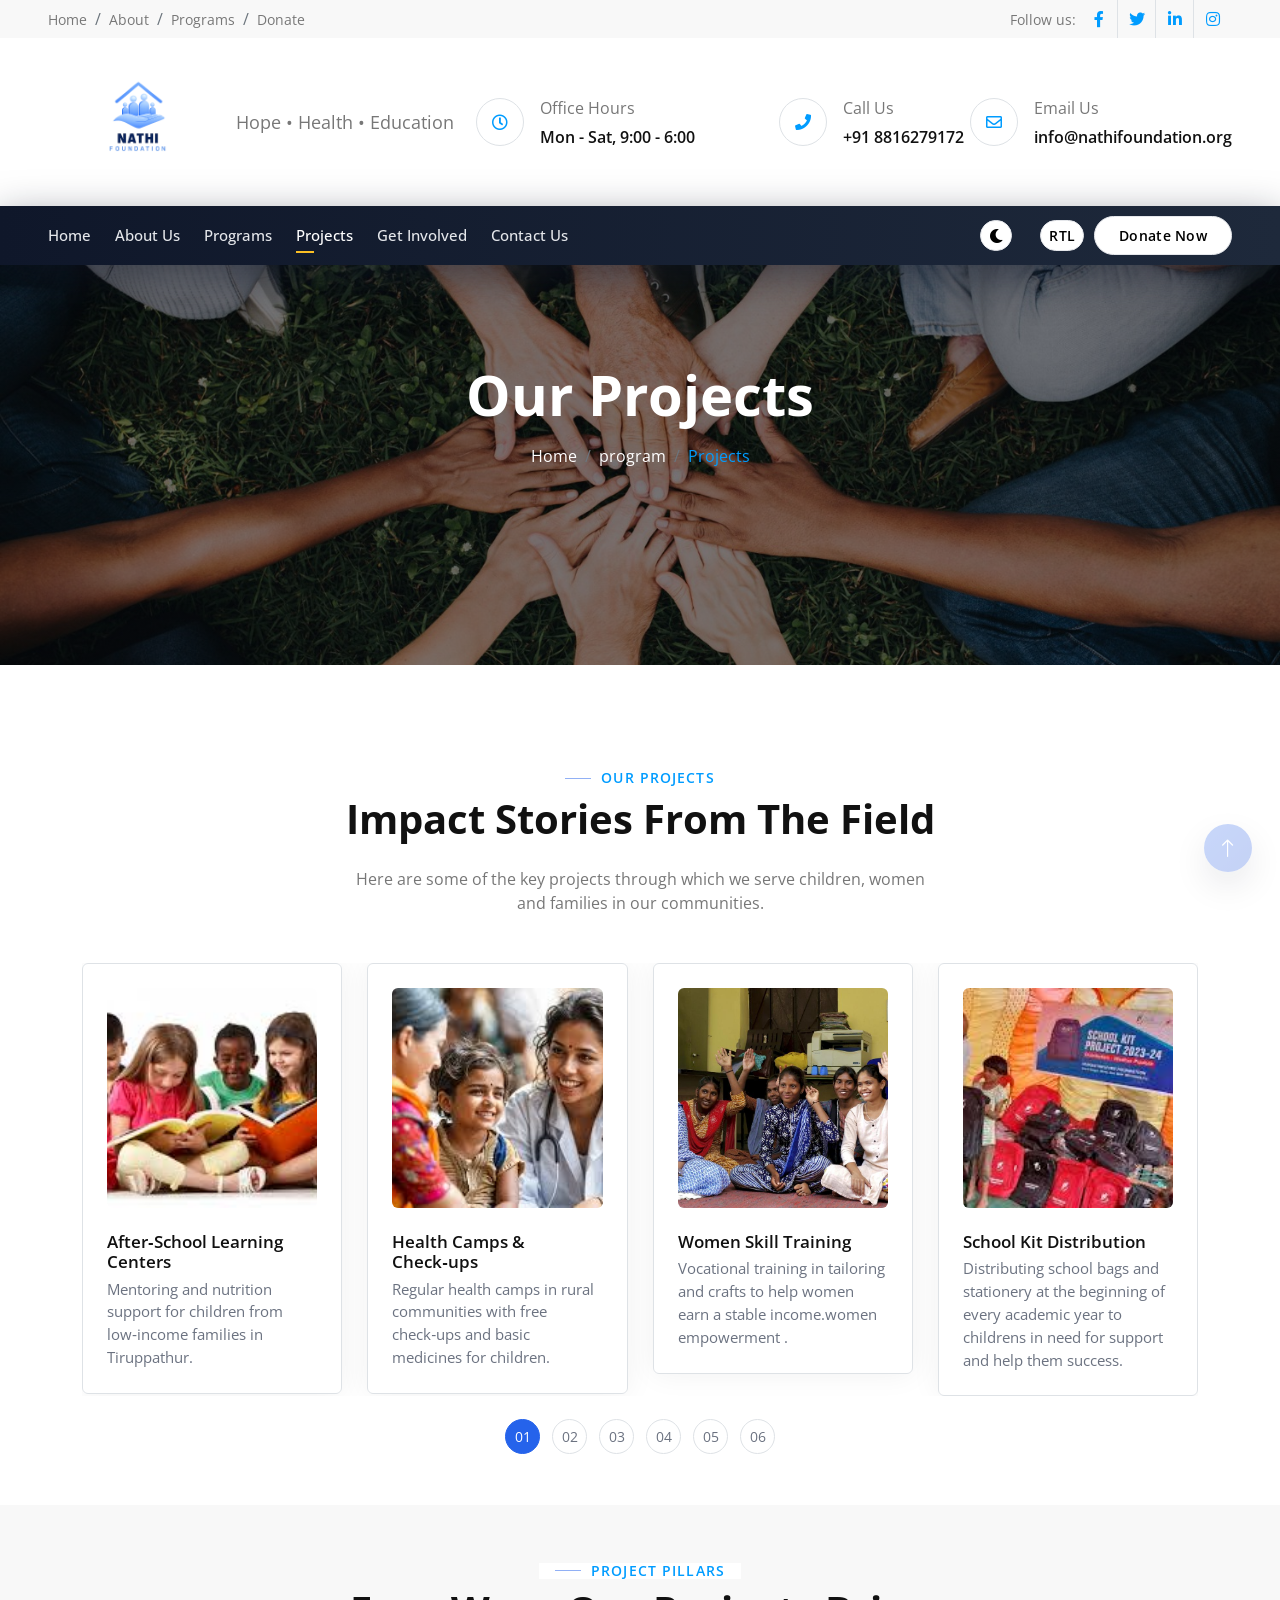
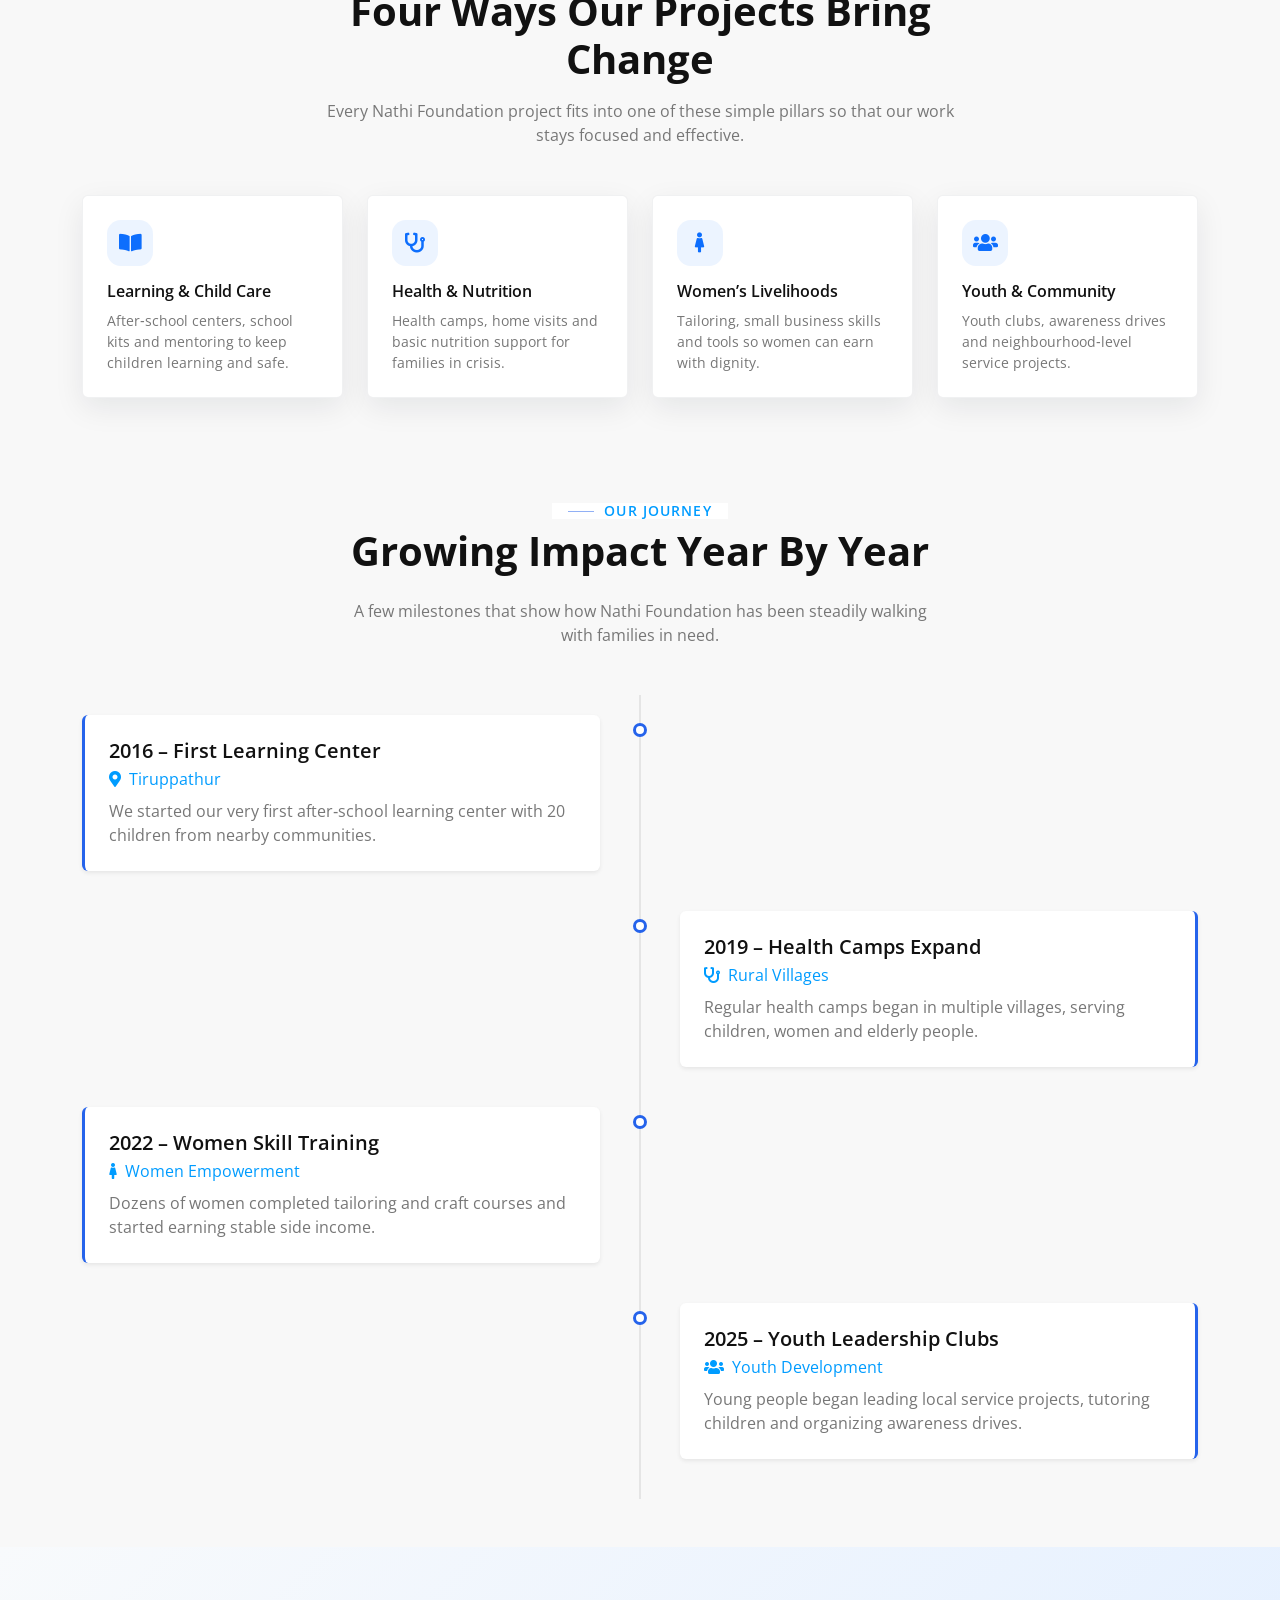
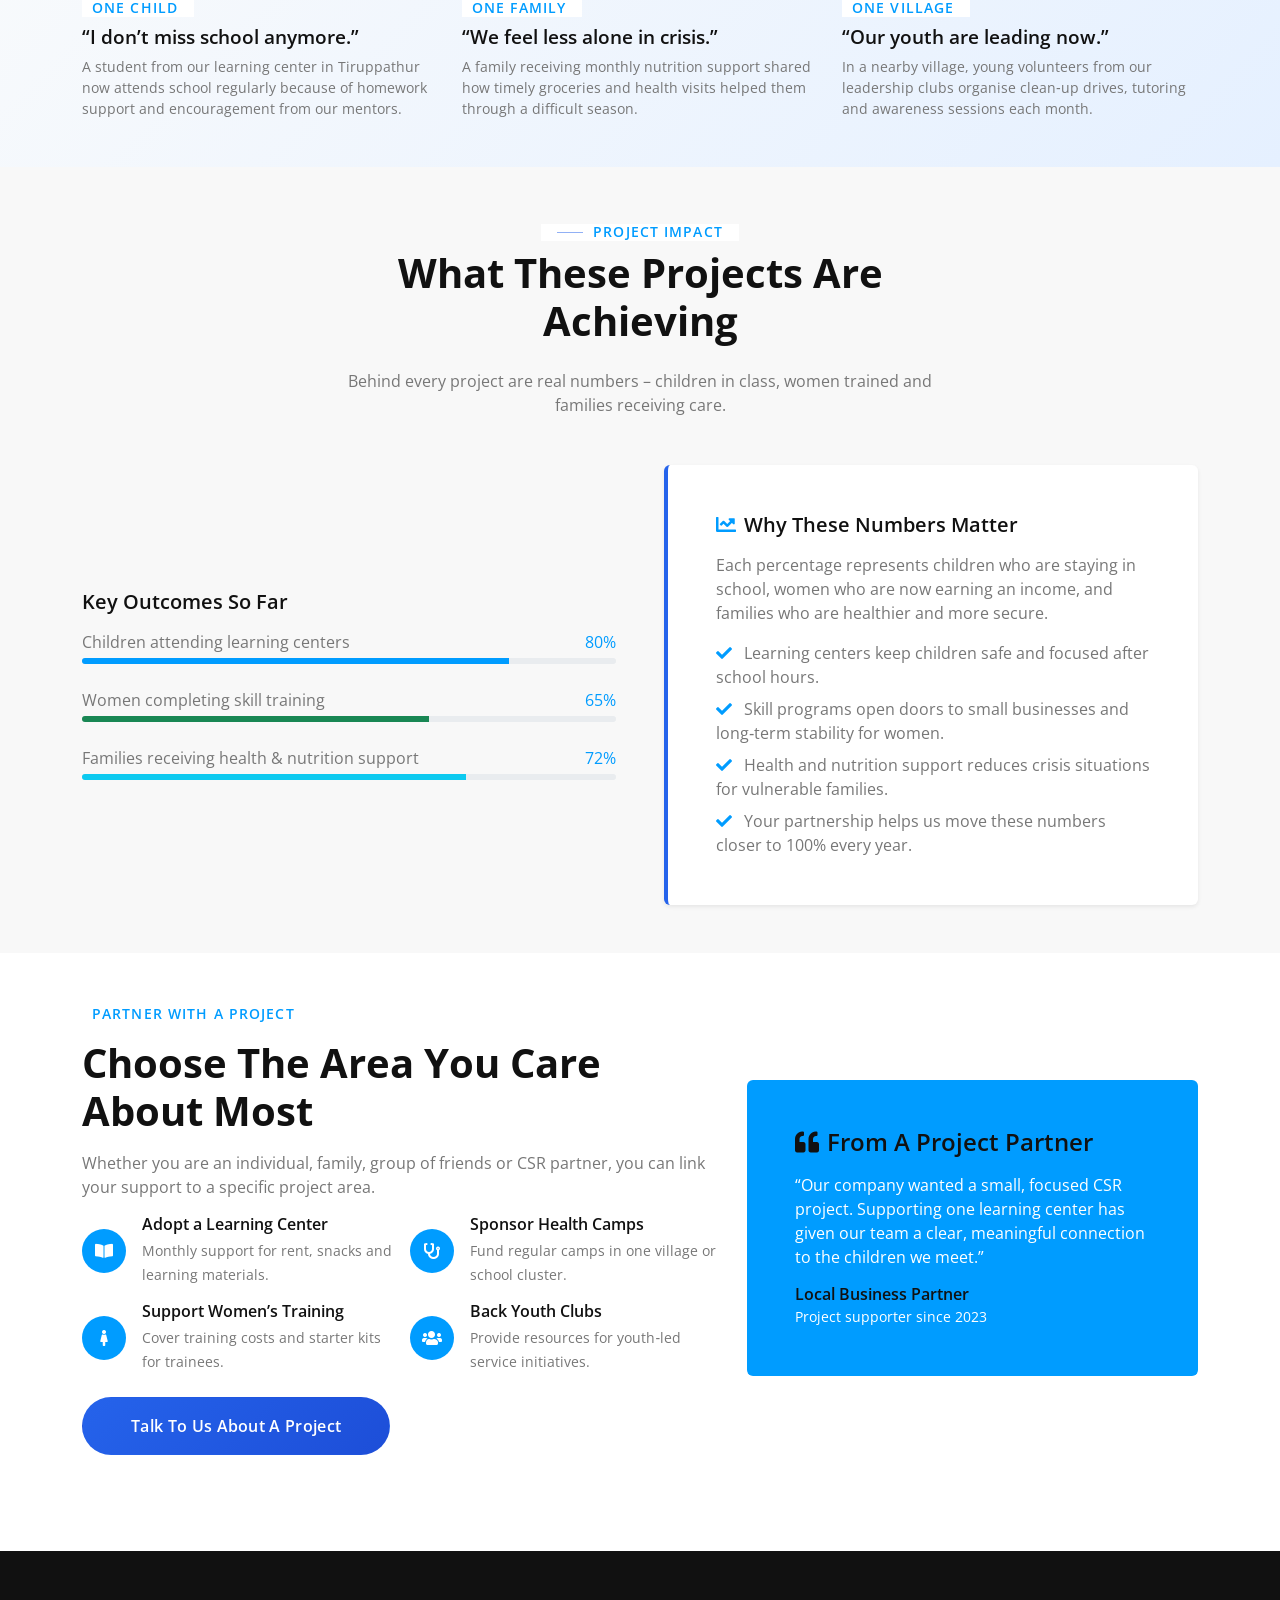
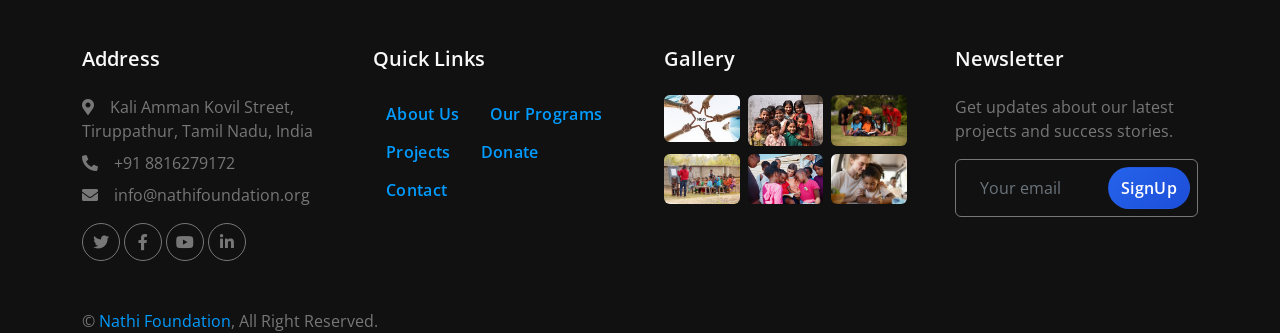
<file: project.html>
<!DOCTYPE html>
<html lang="en">

<head>
    <meta charset="utf-8">
    <title>Nathi Foundation - Our Projects</title>
    <meta content="width=device-width, initial-scale=1.0" name="viewport">
    <meta content="[ngo, projects, charity, nagercoil, tamil nadu]" name="keywords">
    <meta content="Explore key projects and field initiatives of [NGO Name] in and around Nāgercoil, Tamil Nadu." name="description">

    <!-- Favicon -->
    <link href="img/favicon.ico" rel="icon">

    <!-- Google Web Fonts -->
    <link rel="preconnect" href="https://fonts.googleapis.com">
    <link rel="preconnect" href="https://fonts.gstatic.com" crossorigin>
    <link href="https://fonts.googleapis.com/css2?family=Open+Sans:wght@400;500;600;700&display=swap" rel="stylesheet">

    <!-- Icon Font Stylesheet -->
    <link href="https://cdnjs.cloudflare.com/ajax/libs/font-awesome/5.10.0/css/all.min.css" rel="stylesheet">
    <link href="https://cdn.jsdelivr.net/npm/bootstrap-icons@1.4.1/font/bootstrap-icons.css" rel="stylesheet">

    <!-- Libraries Stylesheet -->
    <link href="lib/animate/animate.min.css" rel="stylesheet">
    <link href="lib/owlcarousel/assets/owl.carousel.min.css" rel="stylesheet">
    <link href="lib/lightbox/css/lightbox.min.css" rel="stylesheet">

    <!-- Customized Bootstrap Stylesheet -->
    <link href="css/bootstrap.min.css" rel="stylesheet">

    <!-- Template Stylesheet -->
    <link href="css/style.css" rel="stylesheet">
</head>

<body class="projects-page">

    <!-- Spinner Start -->
    <div id="spinner" class="show bg-white position-fixed translate-middle w-100 vh-100 top-50 start-50 d-flex align-items-center justify-content-center">
        <div class="spinner-border position-relative text-primary" style="width: 6rem; height: 6rem;" role="status"></div>
        <i class="fa fa-heart fa-2x text-primary position-absolute top-50 start-50 translate-middle"></i>
    </div>
    <!-- Spinner End -->

    <!-- Topbar Start -->
    <div class="container-fluid bg-light px-0 wow fadeIn" data-wow-delay="0.1s">
        <div class="row gx-0 align-items-center d-none d-lg-flex">
            <div class="col-lg-6 px-5 text-start">
                <ol class="breadcrumb mb-0">
                    <li class="breadcrumb-item"><a class="small text-secondary" href="index.html">Home</a></li>
                    <li class="breadcrumb-item"><a class="small text-secondary" href="about.html">About</a></li>
                    <li class="breadcrumb-item"><a class="small text-secondary" href="service.html">Programs</a></li>
                    <li class="breadcrumb-item"><a class="small text-secondary" href="donate.html">Donate</a></li>
                </ol>
            </div>
            <div class="col-lg-6 px-5 text-end">
                <small>Follow us:</small>
                <div class="h-100 d-inline-flex align-items-center">
                    <a class="btn-square text-primary border-end rounded-0" href="[facebook-link]"><i class="fab fa-facebook-f"></i></a>
                    <a class="btn-square text-primary border-end rounded-0" href="[twitter-link]"><i class="fab fa-twitter"></i></a>
                    <a class="btn-square text-primary border-end rounded-0" href="[linkedin-link]"><i class="fab fa-linkedin-in"></i></a>
                    <a class="btn-square text-primary pe-0" href="[instagram-link]"><i class="fab fa-instagram"></i></a>
                </div>
            </div>
        </div>
    </div>
    <!-- Topbar End -->

    <!-- Brand & Contact Start -->
    <div class="container-fluid py-4 px-5 wow FadeIn" data-wow-delay="0.1s">
        <div class="row align-items-center top-bar">
            <div class="col-lg-4 col-md-12 text-center text-lg-start">
                     <a href="index.html" class="navbar-brand d-flex align-items-center m-0 p-0">
    <img src="img/NGO-backround.png" alt="Nathi Foundation Logo" class="ngo-logo me-2">
    <div class="text-start">
        
        <small class="text-secondary d-block">Hope • Health • Education</small>
    </div>
</a>
            </div>
            <div class="col-lg-8 col-md-7 d-none d-lg-block">
                <div class="row">
                    <div class="col-4">
                        <div class="d-flex align-items-center justify-content-end">
                            <div class="flex-shrink-0 btn-lg-square border rounded-circle">
                                <i class="far fa-clock text-primary"></i>
                            </div>
                            <div class="ps-3">
                                <p class="mb-2">Office Hours</p>
                                <h6 class="mb-0">Mon - Sat, 9:00 - 6:00</h6>
                            </div>
                        </div>
                    </div>
                    <div class="col-4">
                        <div class="d-flex align-items-center justify-content-end">
                            <div class="flex-shrink-0 btn-lg-square border rounded-circle">
                                <i class="fa fa-phone text-primary"></i>
                            </div>
                            <div class="ps-3">
                                <p class="mb-2">Call Us</p>
                                <h6 class="mb-0">+91 8816279172</h6>
                            </div>
                        </div>
                    </div>
                    <div class="col-4">
                        <div class="d-flex align-items-center justify-content-end">
                            <div class="flex-shrink-0 btn-lg-square border rounded-circle">
                                <i class="far fa-envelope text-primary"></i>
                            </div>
                            <div class="ps-3">
                                <p class="mb-2">Email Us</p>
                                <h6 class="mb-0">info@nathifoundation.org</h6>
                            </div>
                        </div>
                    </div>
                </div>
            </div>
        </div>
    </div>    
    <!-- Brand & Contact End -->

    <!-- Navbar Start -->
    <nav class="navbar navbar-expand-lg bg-primary navbar-dark sticky-top py-lg-0 px-lg-5 wow FadeIn" data-wow-delay="0.1s">
        <a href="#" class="navbar-brand ms-3 d-lg-none">MENU</a>
        <button type="button" class="navbar-toggler me-3" data-bs-toggle="collapse" data-bs-target="#navbarCollapse">
            <span class="navbar-toggler-icon"></span>
        </button>
        <div class="collapse navbar-collapse" id="navbarCollapse">
            <div class="navbar-nav me-auto p-3 p-lg-0">
                <a href="index.html" class="nav-item nav-link">Home</a>
                <a href="about.html" class="nav-item nav-link">About Us</a>
                <a href="service.html" class="nav-item nav-link">Programs</a>
                <a href="project.html" class="nav-item nav-link active">Projects</a>
                <div class="nav-item dropdown">
                    <a href="#" class="nav-link dropdown-toggle" data-bs-toggle="dropdown">Get Involved</a>
                    <div class="dropdown-menu border-0 rounded-0 rounded-bottom m-0">
                        <a href="feature.html" class="dropdown-item">Our Impact &amp; Features</a>
                        <a href="team.html" class="dropdown-item">Our Team</a>
                        <a href="history.html" class="dropdown-item">History</a>
                        <a href="donate.html" class="dropdown-item">Donate</a>
                    </div>
                </div>
                <a href="contact.html" class="nav-item nav-link">Contact Us</a>
            </div>

            <button id="themeToggle" class="btn btn-sm btn-light ms-3">
    <i class="fa fa-moon"></i>
</button>

<button id="rtlToggle" class="btn btn-sm btn-light ms-2">
    RTL
</button>
            <a href="donate.html" class="btn btn-sm btn-light rounded-pill py-2 px-4 d-none d-lg-block">Donate Now</a>
        </div>
    </nav>
    <!-- Navbar End -->

    <!-- Page Header Start -->
    <div class="container-fluid page-header py-5 mb-5 wow FadeIn" data-wow-delay="0.1s">
        <div class="container text-center py-5">
            <h1 class="display-4 text-white animated slideInDown mb-3">Our Projects</h1>
            <!-- fixed aria-label placement -->
            <nav aria-label="breadcrumb" class="animated slideInDown">
                <ol class="breadcrumb justify-content-center mb-0">
                    <li class="breadcrumb-item"><a class="text-white" href="index.html">Home</a></li>
                    <li class="breadcrumb-item"><a class="text-white" href="service.html">program</a></li>
                    <li class="breadcrumb-item text-primary active" aria-current="project.html">Projects</li>
                </ol>
            </nav>
        </div>
    </div>
    <!-- Project Start -->
<div class="container-xxl py-5">
    <div class="container">
        <div class="text-center mx-auto mb-5 wow fadeInUp" data-wow-delay="0.1s" style="max-width: 600px;">
            <h6 class="section-title bg-white text-center text-primary px-3">Our Projects</h6>
            <h1 class="display-6 mb-4">Impact Stories From The Field</h1>
            <p class="mb-0">
                Here are some of the key projects through which we serve children, women and families in our communities.
            </p>
        </div>

        <div class="owl-carousel project-carousel wow fadeInUp" data-wow-delay="0.1s">
            <!-- Project 1 -->
            <div class="project-item border rounded h-100 p-4" data-dot="01">
                <div class="position-relative mb-4">
                    <img class="img-fluid rounded" src="img/tuition-2.jpg" alt="">
                    <a href="img/project-1.jpg" data-lightbox="project">
                        <i class="fa fa-eye fa-2x"></i>
                    </a>
                </div>
                <h6>After‑School Learning Centers</h6>
                <span>Mentoring and nutrition support for children from low‑income families in Tiruppathur.</span>
            </div>

            <!-- Project 2 -->
            <div class="project-item border rounded h-100 p-4" data-dot="02">
                <div class="position-relative mb-4">
                    <img class="img-fluid rounded" src="img/health.jpg" alt="">
                    <a href="img/project-2.jpg" data-lightbox="project">
                        <i class="fa fa-eye fa-2x"></i>
                    </a>
                </div>
                <h6>Health Camps &amp; Check‑ups</h6>
                <span>Regular health camps in rural communities with free check‑ups and basic medicines for children.</span>
            </div>

            <!-- Project 3 -->
            <div class="project-item border rounded h-100 p-4" data-dot="03">
                <div class="position-relative mb-4">
                    <img class="img-fluid rounded" src="img/women-3.jpg" alt="">
                    <a href="img/project-3.jpg" data-lightbox="project">
                        <i class="fa fa-eye fa-2x"></i>
                    </a>
                </div>
                <h6>Women Skill Training</h6>
                <span>Vocational training in tailoring and crafts to help women earn a stable income.women empowerment .</span>
            </div>

            <!-- Project 4 -->
            <div class="project-item border rounded h-100 p-4" data-dot="04">
                <div class="position-relative mb-4">
                    <img class="img-fluid rounded" src="img/scl-kit.jpg" alt="">
                    <a href="img/project-4.jpg" data-lightbox="project">
                        <i class="fa fa-eye fa-2x"></i>
                    </a>
                </div>
                <h6>School Kit Distribution</h6>
                <span>Distributing school bags and stationery at the beginning of every academic year to childrens in need for support and help them success.</span>
            </div>

            <!-- Project 5 -->
            <div class="project-item border rounded h-100 p-4" data-dot="05">
                <div class="position-relative mb-4">
                    <img class="img-fluid rounded" src="img/nutrition-food.jpg" alt="">
                    <a href="img/project-5.jpg" data-lightbox="project">
                        <i class="fa fa-eye fa-2x"></i>
                    </a>
                </div>
                <h6>Nutrition Support Program</h6>
                <span>Monthly dry‑ration support for vulnerable families identified by our field volunteers.give support.</span>
            </div>

            <!-- Project 6 -->
            <div class="project-item border rounded h-100 p-4" data-dot="06">
                <div class="position-relative mb-4">
                    <img class="img-fluid rounded" src="img/youth.jpg" alt="">
                    <a href="img/project-6.jpg" data-lightbox="project">
                        <i class="fa fa-eye fa-2x"></i>
                    </a>
                </div>
                <h6>Youth Leadership Clubs</h6>
                <span>Engaging local youth in life‑skills, leadership and community service activities.involve more volunteers.</span>
            </div>
        </div>
    </div>
</div>
<!-- Project End -->


<!-- How We Serve Start -->
<div class="container-xxl py-5 bg-light">
    <div class="container">
        <div class="text-center mx-auto mb-5 wow fadeInUp" data-wow-delay="0.1s" style="max-width: 650px;">
            <h6 class="section-title bg-white text-center text-primary px-3">Project Pillars</h6>
            <h1 class="display-6 mb-3">Four Ways Our Projects Bring Change</h1>
            <p class="mb-0">
                Every Nathi Foundation project fits into one of these simple pillars so that our work stays focused and effective.
            </p>
        </div>

        <div class="row g-4">
            <div class="col-md-6 col-lg-3 wow fadeInUp" data-wow-delay="0.1s">
                <div class="h-100 bg-white rounded-3 p-4 project-pillar-card">
                    <div class="project-pillar-icon mb-3">
                        <i class="fa fa-book-open"></i>
                    </div>
                    <h6 class="mb-2">Learning & Child Care</h6>
                    <p class="small mb-0">
                        After‑school centers, school kits and mentoring to keep children learning and safe.
                    </p>
                </div>
            </div>

            <div class="col-md-6 col-lg-3 wow fadeInUp" data-wow-delay="0.2s">
                <div class="h-100 bg-white rounded-3 p-4 project-pillar-card">
                    <div class="project-pillar-icon mb-3">
                        <i class="fa fa-stethoscope"></i>
                    </div>
                    <h6 class="mb-2">Health & Nutrition</h6>
                    <p class="small mb-0">
                        Health camps, home visits and basic nutrition support for families in crisis.
                    </p>
                </div>
            </div>

            <div class="col-md-6 col-lg-3 wow fadeInUp" data-wow-delay="0.3s">
                <div class="h-100 bg-white rounded-3 p-4 project-pillar-card">
                    <div class="project-pillar-icon mb-3">
                        <i class="fa fa-female"></i>
                    </div>
                    <h6 class="mb-2">Women’s Livelihoods</h6>
                    <p class="small mb-0">
                        Tailoring, small business skills and tools so women can earn with dignity.
                    </p>
                </div>
            </div>

            <div class="col-md-6 col-lg-3 wow fadeInUp" data-wow-delay="0.4s">
                <div class="h-100 bg-white rounded-3 p-4 project-pillar-card">
                    <div class="project-pillar-icon mb-3">
                        <i class="fa fa-users"></i>
                    </div>
                    <h6 class="mb-2">Youth & Community</h6>
                    <p class="small mb-0">
                        Youth clubs, awareness drives and neighbourhood‑level service projects.
                    </p>
                </div>
            </div>
        </div>
    </div>
</div>
<!-- How We Serve End -->

<!-- Impact Timeline Start -->
<div class="container-xxl py-5 bg-light">
    <div class="container">
        <div class="text-center mx-auto mb-5 wow fadeInUp" data-wow-delay="0.1s" style="max-width: 600px;">
            <h6 class="section-title bg-white text-center text-primary px-3">Our Journey</h6>
            <h1 class="display-6 mb-4">Growing Impact Year By Year</h1>
            <p class="mb-0">A few milestones that show how Nathi Foundation has been steadily walking with families in need.</p>
        </div>

        <div class="timeline-wrapper">
            <div class="timeline-line"></div>

            <!-- Year 2016 -->
            <div class="timeline-item wow fadeInLeft" data-wow-delay="0.1s">
                <div class="timeline-dot"></div>
                <div class="timeline-card bg-white rounded shadow-sm p-4">
                    <h5 class="mb-1">2016 – First Learning Center</h5>
                    <p class="text-primary mb-2"><i class="fa fa-map-marker-alt me-2"></i>Tiruppathur</p>
                    <p class="mb-0">We started our very first after‑school learning center with 20 children from nearby communities.</p>
                </div>
            </div>

            <!-- Year 2019 -->
            <div class="timeline-item right wow fadeInRight" data-wow-delay="0.2s">
                <div class="timeline-dot"></div>
                <div class="timeline-card bg-white rounded shadow-sm p-4">
                    <h5 class="mb-1">2019 – Health Camps Expand</h5>
                    <p class="text-primary mb-2"><i class="fa fa-stethoscope me-2"></i>Rural Villages</p>
                    <p class="mb-0">Regular health camps began in multiple villages, serving children, women and elderly people.</p>
                </div>
            </div>

            <!-- Year 2022 -->
            <div class="timeline-item wow fadeInLeft" data-wow-delay="0.3s">
                <div class="timeline-dot"></div>
                <div class="timeline-card bg-white rounded shadow-sm p-4">
                    <h5 class="mb-1">2022 – Women Skill Training</h5>
                    <p class="text-primary mb-2"><i class="fa fa-female me-2"></i>Women Empowerment</p>
                    <p class="mb-0">Dozens of women completed tailoring and craft courses and started earning stable side income.</p>
                </div>
            </div>

            <!-- Year 2025 -->
            <div class="timeline-item right wow fadeInRight" data-wow-delay="0.4s">
                <div class="timeline-dot"></div>
                <div class="timeline-card bg-white rounded shadow-sm p-4">
                    <h5 class="mb-1">2025 – Youth Leadership Clubs</h5>
                    <p class="text-primary mb-2"><i class="fa fa-users me-2"></i>Youth Development</p>
                    <p class="mb-0">Young people began leading local service projects, tutoring children and organizing awareness drives.</p>
                </div>
            </div>
        </div>
    </div>
</div>
<!-- Impact Timeline End -->


<!-- One Story Strip Start -->
<div class="container-xxl py-5 story-strip">
    <div class="container">
        <div class="row g-4 align-items-center">
            <div class="col-lg-4 wow fadeInUp" data-wow-delay="0.1s">
                <h6 class="section-title bg-white text-start text-primary pe-3 d-inline-block mb-2">One Child</h6>
                <h4 class="mb-2">“I don’t miss school anymore.”</h4>
                <p class="small mb-0">
                    A student from our learning center in Tiruppathur now attends school regularly because of
                    homework support and encouragement from our mentors.
                </p>
            </div>
            <div class="col-lg-4 wow fadeInUp" data-wow-delay="0.2s">
                <h6 class="section-title bg-white text-start text-primary pe-3 d-inline-block mb-2">One Family</h6>
                <h4 class="mb-2">“We feel less alone in crisis.”</h4>
                <p class="small mb-0">
                    A family receiving monthly nutrition support shared how timely groceries and health visits
                    helped them through a difficult season.
                </p>
            </div>
            <div class="col-lg-4 wow fadeInUp" data-wow-delay="0.3s">
                <h6 class="section-title bg-white text-start text-primary pe-3 d-inline-block mb-2">One Village</h6>
                <h4 class="mb-2">“Our youth are leading now.”</h4>
                <p class="small mb-0">
                    In a nearby village, young volunteers from our leadership clubs organise clean‑up drives,
                    tutoring and awareness sessions each month.
                </p>
            </div>
        </div>
    </div>
</div>
<!-- One Story Strip End -->

<!-- Project Impact Metrics Start -->
<div class="container-xxl py-5 bg-light">
    <div class="container">
        <div class="text-center mx-auto mb-5 wow fadeInUp" data-wow-delay="0.1s" style="max-width: 600px;">
            <h6 class="section-title bg-white text-center text-primary px-3">Project Impact</h6>
            <h1 class="display-6 mb-4">What These Projects Are Achieving</h1>
            <p class="mb-0">
                Behind every project are real numbers – children in class, women trained and families receiving care.
            </p>
        </div>

        <div class="row g-5 align-items-center">
            <div class="col-lg-6 wow fadeInLeft" data-wow-delay="0.1s">
                <h5 class="mb-3">Key Outcomes So Far</h5>

                <div class="mb-4">
                    <div class="d-flex justify-content-between mb-1">
                        <span>Children attending learning centers</span>
                        <span class="text-primary fw-semibold">80%</span>
                    </div>
                    <div class="progress impact-progress wow" data-wow-delay="0.15s">
                        <div class="progress-bar bg-primary" role="progressbar"
                             aria-valuenow="80" aria-valuemin="0" aria-valuemax="100"></div>
                    </div>
                </div>

                <div class="mb-4">
                    <div class="d-flex justify-content-between mb-1">
                        <span>Women completing skill training</span>
                        <span class="text-primary fw-semibold">65%</span>
                    </div>
                    <div class="progress impact-progress wow" data-wow-delay="0.20s">
                        <div class="progress-bar bg-success" role="progressbar"
                             aria-valuenow="65" aria-valuemin="0" aria-valuemax="100"></div>
                    </div>
                </div>

                <div class="mb-0">
                    <div class="d-flex justify-content-between mb-1">
                        <span>Families receiving health &amp; nutrition support</span>
                        <span class="text-primary fw-semibold">72%</span>
                    </div>
                    <div class="progress impact-progress wow" data-wow-delay="0.25s">
                        <div class="progress-bar bg-info" role="progressbar"
                             aria-valuenow="72" aria-valuemin="0" aria-valuemax="100"></div>
                    </div>
                </div>
            </div>

            <div class="col-lg-6 wow fadeInRight" data-wow-delay="0.2s">
                <div class="bg-white rounded shadow-sm p-4 p-lg-5 impact-summary">
                    <h5 class="mb-3"><i class="fa fa-chart-line text-primary me-2"></i>Why These Numbers Matter</h5>
                    <p class="mb-3">
                        Each percentage represents children who are staying in school, women who are now earning
                        an income, and families who are healthier and more secure.
                    </p>
                    <ul class="list-unstyled mb-0">
                        <li class="mb-2">
                            <i class="fa fa-check text-primary me-2"></i>
                            Learning centers keep children safe and focused after school hours.
                        </li>
                        <li class="mb-2">
                            <i class="fa fa-check text-primary me-2"></i>
                            Skill programs open doors to small businesses and long‑term stability for women.
                        </li>
                        <li class="mb-2">
                            <i class="fa fa-check text-primary me-2"></i>
                            Health and nutrition support reduces crisis situations for vulnerable families.
                        </li>
                        <li class="mb-0">
                            <i class="fa fa-check text-primary me-2"></i>
                            Your partnership helps us move these numbers closer to 100% every year.
                        </li>
                    </ul>
                </div>
            </div>
        </div>
    </div>
</div>
<!-- Project Impact Metrics End -->


    <!-- Project Partnership Start -->
<div class="container-xxl py-5 project-partner">
    <div class="container">
        <div class="row g-4 align-items-center">
            <div class="col-lg-7 wow fadeInLeft" data-wow-delay="0.1s">
                <h6 class="section-title bg-white text-start text-primary pe-3 d-inline-block mb-3">Partner With A Project</h6>
                <h1 class="display-6 mb-3">Choose The Area You Care About Most</h1>
                <p class="mb-3">
                    Whether you are an individual, family, group of friends or CSR partner, you can link your support
                    to a specific project area.
                </p>
                <div class="row g-3">
                    <div class="col-sm-6">
                        <div class="d-flex align-items-center">
                            <div class="flex-shrink-0 btn-square rounded-circle bg-primary me-3">
                                <i class="fa fa-book-open text-white"></i>
                            </div>
                            <div>
                                <h6 class="mb-1">Adopt a Learning Center</h6>
                                <small class="text-secondary">Monthly support for rent, snacks and learning materials.</small>
                            </div>
                        </div>
                    </div>
                    <div class="col-sm-6">
                        <div class="d-flex align-items-center">
                            <div class="flex-shrink-0 btn-square rounded-circle bg-primary me-3">
                                <i class="fa fa-stethoscope text-white"></i>
                            </div>
                            <div>
                                <h6 class="mb-1">Sponsor Health Camps</h6>
                                <small class="text-secondary">Fund regular camps in one village or school cluster.</small>
                            </div>
                        </div>
                    </div>
                    <div class="col-sm-6">
                        <div class="d-flex align-items-center">
                            <div class="flex-shrink-0 btn-square rounded-circle bg-primary me-3">
                                <i class="fa fa-female text-white"></i>
                            </div>
                            <div>
                                <h6 class="mb-1">Support Women’s Training</h6>
                                <small class="text-secondary">Cover training costs and starter kits for trainees.</small>
                            </div>
                        </div>
                    </div>
                    <div class="col-sm-6">
                        <div class="d-flex align-items-center">
                            <div class="flex-shrink-0 btn-square rounded-circle bg-primary me-3">
                                <i class="fa fa-users text-white"></i>
                            </div>
                            <div>
                                <h6 class="mb-1">Back Youth Clubs</h6>
                                <small class="text-secondary">Provide resources for youth‑led service initiatives.</small>
                            </div>
                        </div>
                    </div>
                </div>
                <a href="donate.html" class="btn btn-primary rounded-pill py-3 px-5 mt-4">
                    Talk To Us About A Project
                </a>
            </div>
            <div class="col-lg-5 wow fadeInRight" data-wow-delay="0.2s">
                <div class="bg-primary text-white rounded-3 p-4 p-lg-5">
                    <h4 class="mb-3"><i class="fa fa-quote-left me-2"></i>From A Project Partner</h4>
                    <p class="mb-3">
                        “Our company wanted a small, focused CSR project. Supporting one learning center has given our team
                        a clear, meaningful connection to the children we meet.”
                    </p>
                    <h6 class="mb-0">Local Business Partner</h6>
                    <small>Project supporter since 2023</small>
                </div>
            </div>
        </div>
    </div>
</div>
<!-- Project Partnership End -->

    <!-- Footer Start -->
    <div class="container-fluid bg-dark text-body footer mt-5 pt-5 wow fadeIn" data-wow-delay="0.1s">
        <div class="container py-5">
            <div class="row g-5">
                <div class="col-lg-3 col-md-6">
                    <h5 class="text-light mb-4">Address</h5>
                    <p class="mb-2"><i class="fa fa-map-marker-alt me-3"></i>Kali Amman Kovil Street, Tiruppathur, Tamil Nadu, India</p>
                    <p class="mb-2"><i class="fa fa-phone-alt me-3"></i>+91 8816279172</p>
                    <p class="mb-2"><i class="fa fa-envelope me-3"></i>info@nathifoundation.org</p>
                    <div class="d-flex pt-2">
                        <a class="btn btn-square btn-outline-secondary rounded-circle me-1" href="[twitter-link]"><i class="fab fa-twitter"></i></a>
                        <a class="btn btn-square btn-outline-secondary rounded-circle me-1" href="[facebook-link]"><i class="fab fa-facebook-f"></i></a>
                        <a class="btn btn-square btn-outline-secondary rounded-circle me-1" href="[youtube-link]"><i class="fab fa-youtube"></i></a>
                        <a class="btn btn-square btn-outline-secondary rounded-circle me-0" href="[linkedin-link]"><i class="fab fa-linkedin-in"></i></a>
                    </div>
                </div>
                <div class="col-lg-3 col-md-6">
                    <h5 class="text-light mb-4">Quick Links</h5>
                    <a class="btn btn-link" href="about.html">About Us</a>
                    <a class="btn btn-link" href="service.html">Our Programs</a>
                    <a class="btn btn-link" href="project.html">Projects</a>
                    <a class="btn btn-link" href="donate.html">Donate</a>
                    <a class="btn btn-link" href="contact.html">Contact</a>
                </div>
                <div class="col-lg-3 col-md-6">
                    <h5 class="text-light mb-4">Gallery</h5>
                    <div class="row g-2">
                        <div class="col-4">
                            <img class="img-fluid rounded" src="img/home-page.jpg" alt="Image">
                        </div>
                        <div class="col-4">
                            <img class="img-fluid rounded" src="img/child-2.jpg" alt="Image">
                        </div>
                        <div class="col-4">
                            <img class="img-fluid rounded" src="img/image-3.avif" alt="Image">
                        </div>
                        <div class="col-4">
                            <img class="img-fluid rounded" src="img/image-4.webp" alt="Image">
                        </div>
                        <div class="col-4">
                            <img class="img-fluid rounded" src="img/image-5.jpg" alt="Image">
                        </div>
                        <div class="col-4">
                            <img class="img-fluid rounded" src="img/image-6.avif" alt="Image">
                        </div>
                    </div>
                </div>
                <div class="col-lg-3 col-md-6">
                    <h5 class="text-light mb-4">Newsletter</h5>
                    <p>Get updates about our latest projects and success stories.</p>
                    <div class="position-relative mx-auto" style="max-width: 400px;">
                        <input class="form-control bg-transparent border-secondary w-100 py-3 ps-4 pe-5" type="text" placeholder="Your email">
                        <button type="button" class="btn btn-primary py-2 position-absolute top-0 end-0 mt-2 me-2">SignUp</button>
                    </div>
                </div>
            </div>
        </div>
        <div class="container-fluid copyright">
            <div class="container">
                <div class="row">
                    <div class="col-md-6 text-center text-md-start mb-3 mb-md-0">
                        &copy; <a href="#">Nathi Foundation</a>, All Right Reserved.
                    </div>
                    
                </div>
            </div>
        </div>
    </div>
    <!-- Footer End -->

    <!-- Back to Top -->
    <a href="#" class="btn btn-lg btn-primary btn-lg-square rounded-circle back-to-top"><i class="bi bi-arrow-up"></i></a>

    <!-- JavaScript Libraries -->
    <script src="https://code.jquery.com/jquery-3.4.1.min.js"></script>
    <script src="https://cdn.jsdelivr.net/npm/bootstrap@5.0.0/dist/js/bootstrap.bundle.min.js"></script>
    <script src="lib/wow/wow.min.js"></script>
    <script src="lib/easing/easing.min.js"></script>
    <script src="lib/waypoints/waypoints.min.js"></script>
    <script src="lib/counterup/counterup.min.js"></script>
    <script src="lib/owlcarousel/owl.carousel.min.js"></script>
    <script src="lib/lightbox/js/lightbox.min.js"></script>

    <!-- Template Javascript -->
    <script src="js/main.js"></script>

 <script>
  (function () {
    const body = document.body;
    const toggleBtn = document.getElementById('themeToggle');

    // Apply saved theme on load
    const savedTheme = localStorage.getItem('nf-theme');
    if (savedTheme === 'dark') {
      body.classList.add('dark-mode');
    }

    if (toggleBtn) {
      toggleBtn.addEventListener('click', function () {
        body.classList.toggle('dark-mode');
        const isDark = body.classList.contains('dark-mode');
        localStorage.setItem('nf-theme', isDark ? 'dark' : 'light');

        // Optional: change icon
        this.innerHTML = isDark
          ? '<i class="fa fa-sun"></i>'
          : '<i class="fa fa-moon"></i>';
      });
    }
  })();
</script>


<script>
document.addEventListener("DOMContentLoaded", function () {
    const rtlBtn = document.getElementById('rtlToggle');

    // Apply saved state on load
    if (localStorage.getItem('nf-rtl') === 'enabled') {
        document.documentElement.setAttribute('dir', 'rtl');
        rtlBtn.innerText = 'LTR';
    } else {
        document.documentElement.setAttribute('dir', 'ltr');
        rtlBtn.innerText = 'RTL';
    }

    rtlBtn.addEventListener('click', function () {
        const isRTL = document.documentElement.getAttribute('dir') === 'rtl';

        if (isRTL) {
            document.documentElement.setAttribute('dir', 'ltr');
            localStorage.setItem('nf-rtl', 'disabled');
            this.innerText = 'RTL';
        } else {
            document.documentElement.setAttribute('dir', 'rtl');
            localStorage.setItem('nf-rtl', 'enabled');
            this.innerText = 'LTR';
        }
    });
});
</script>

</body>

</html>
</file>
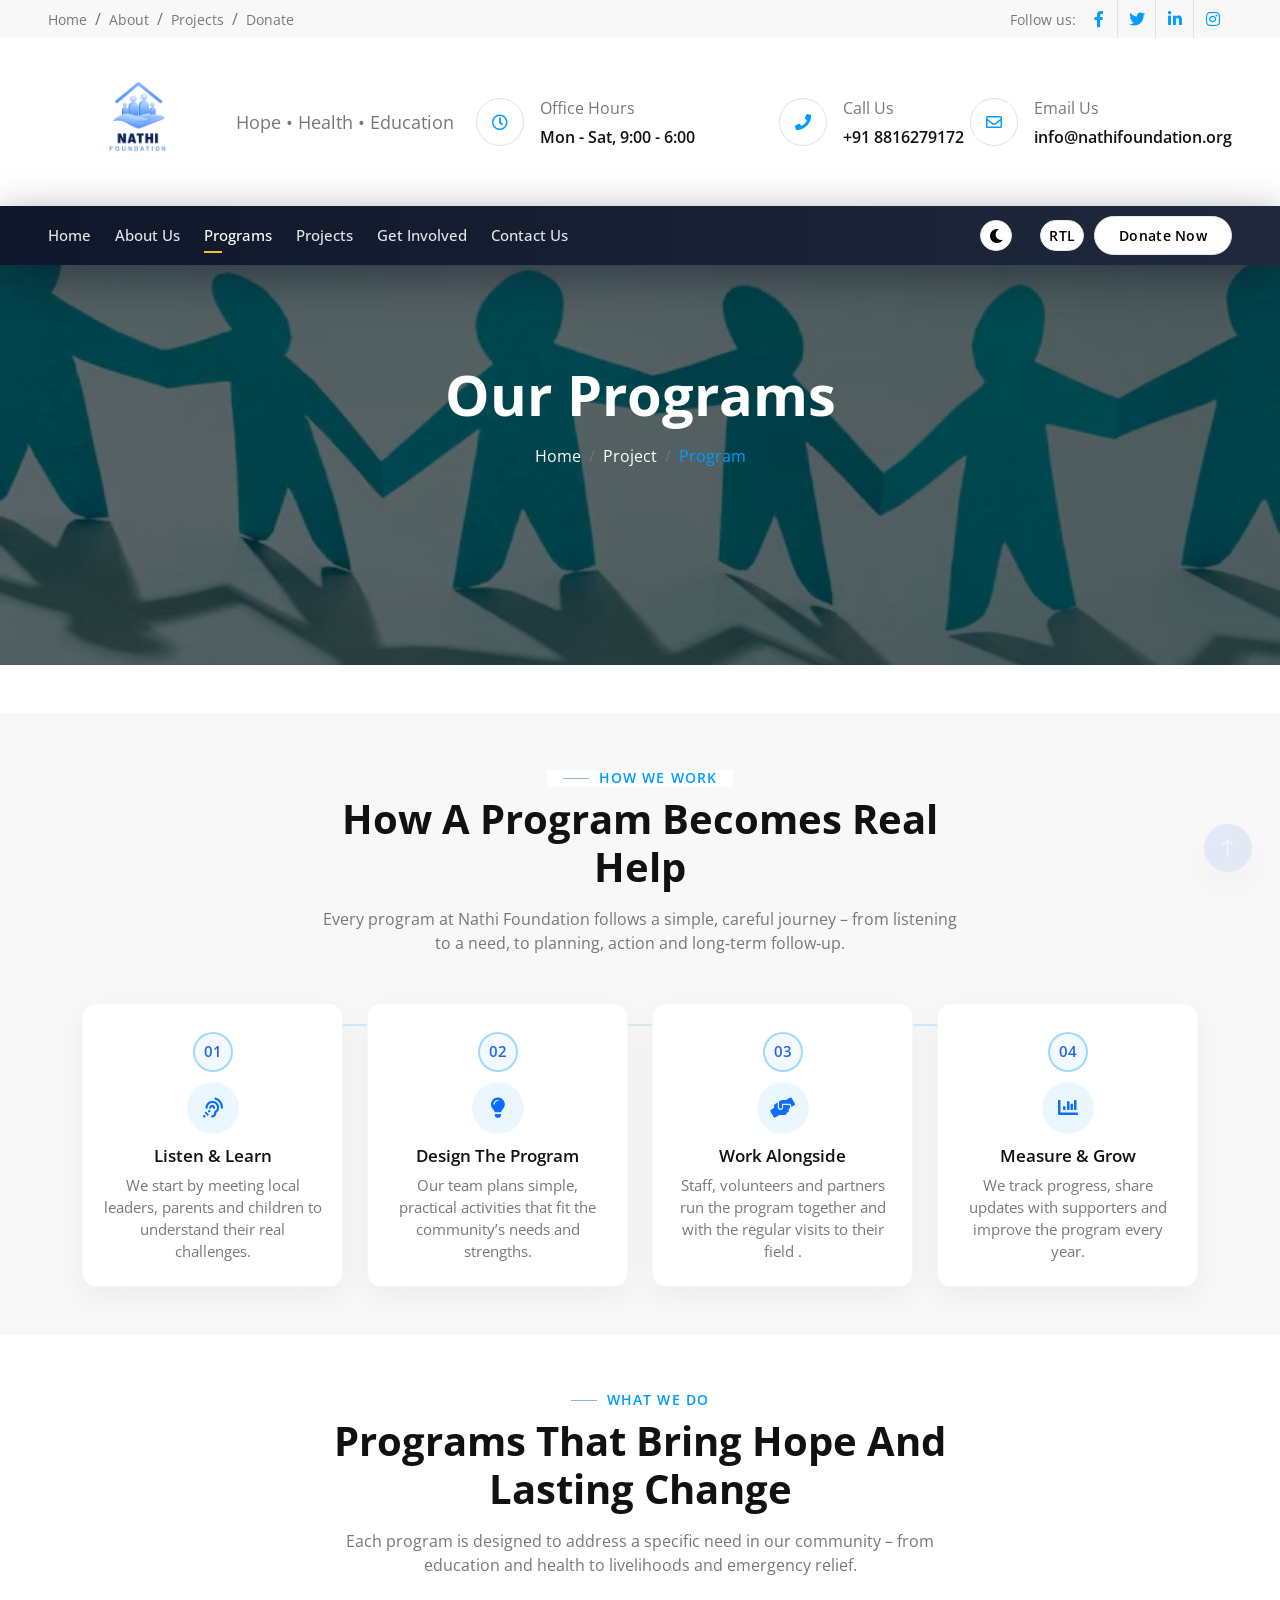
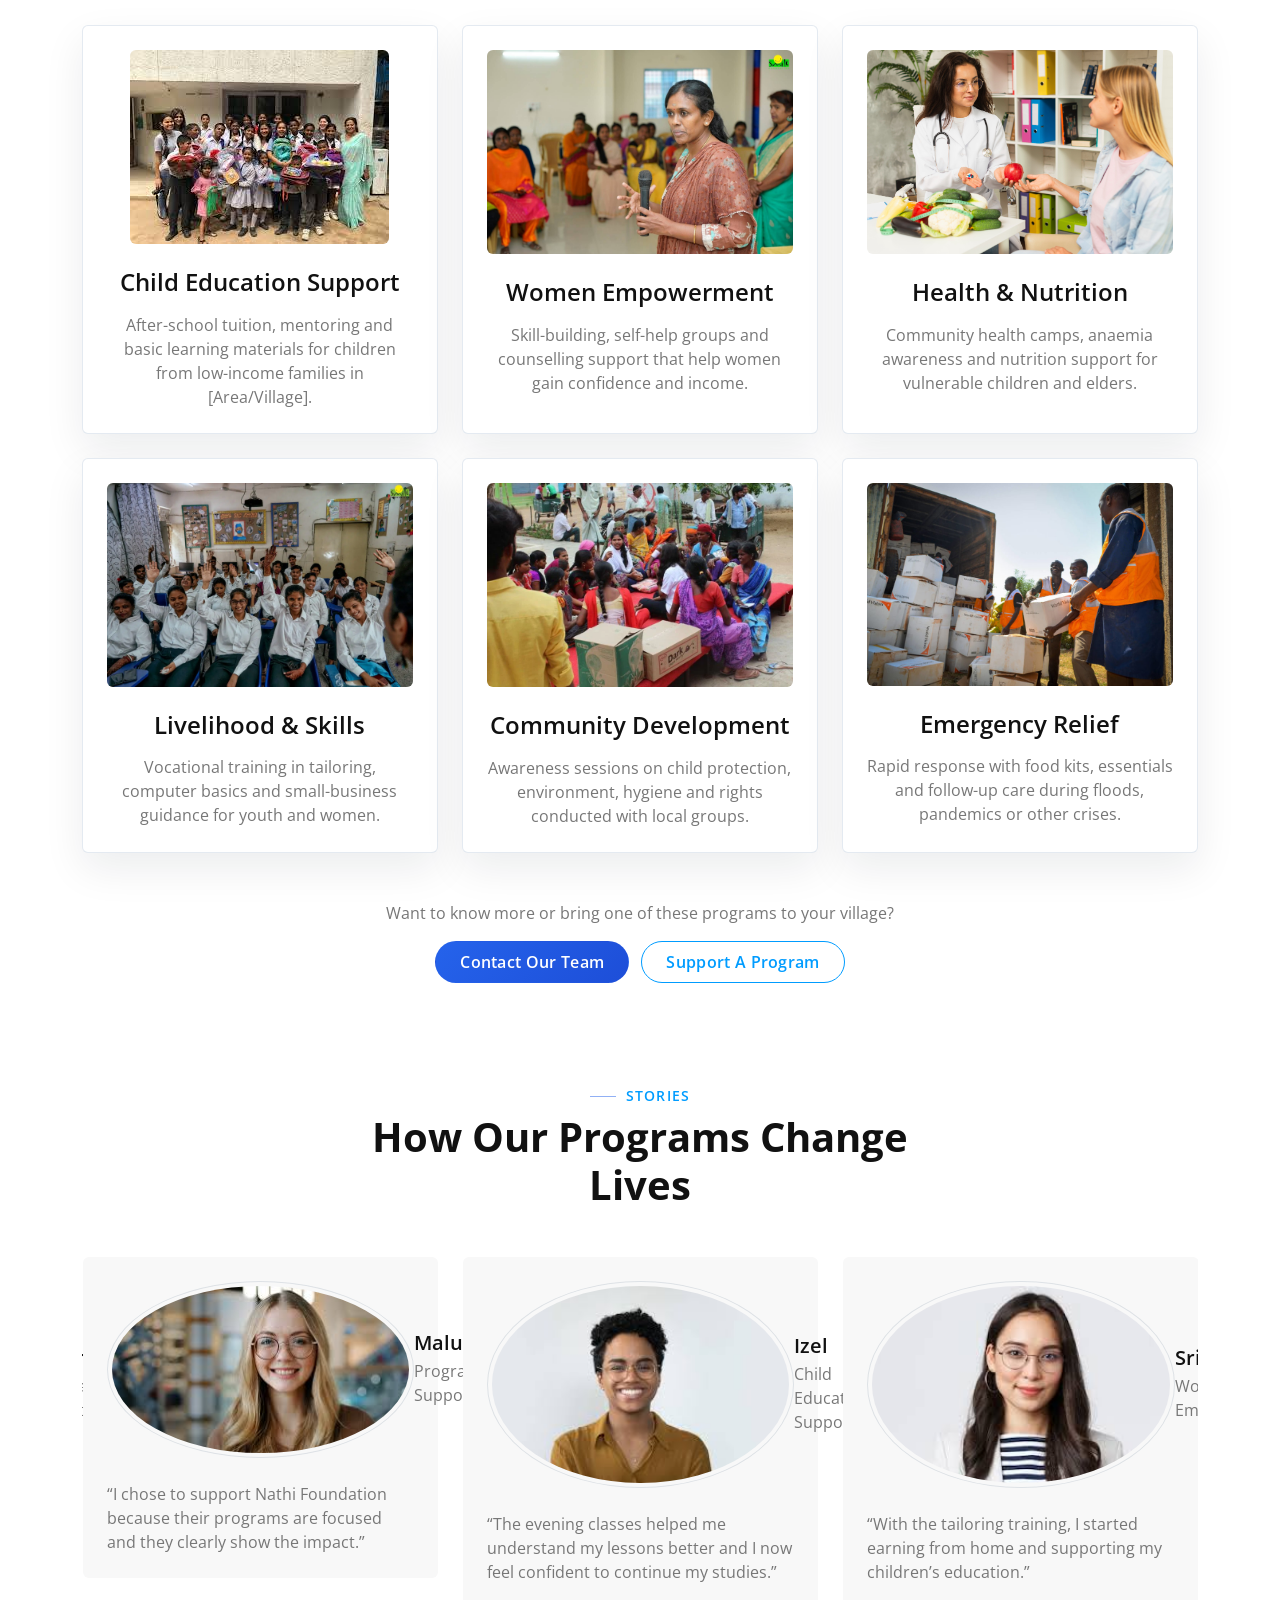
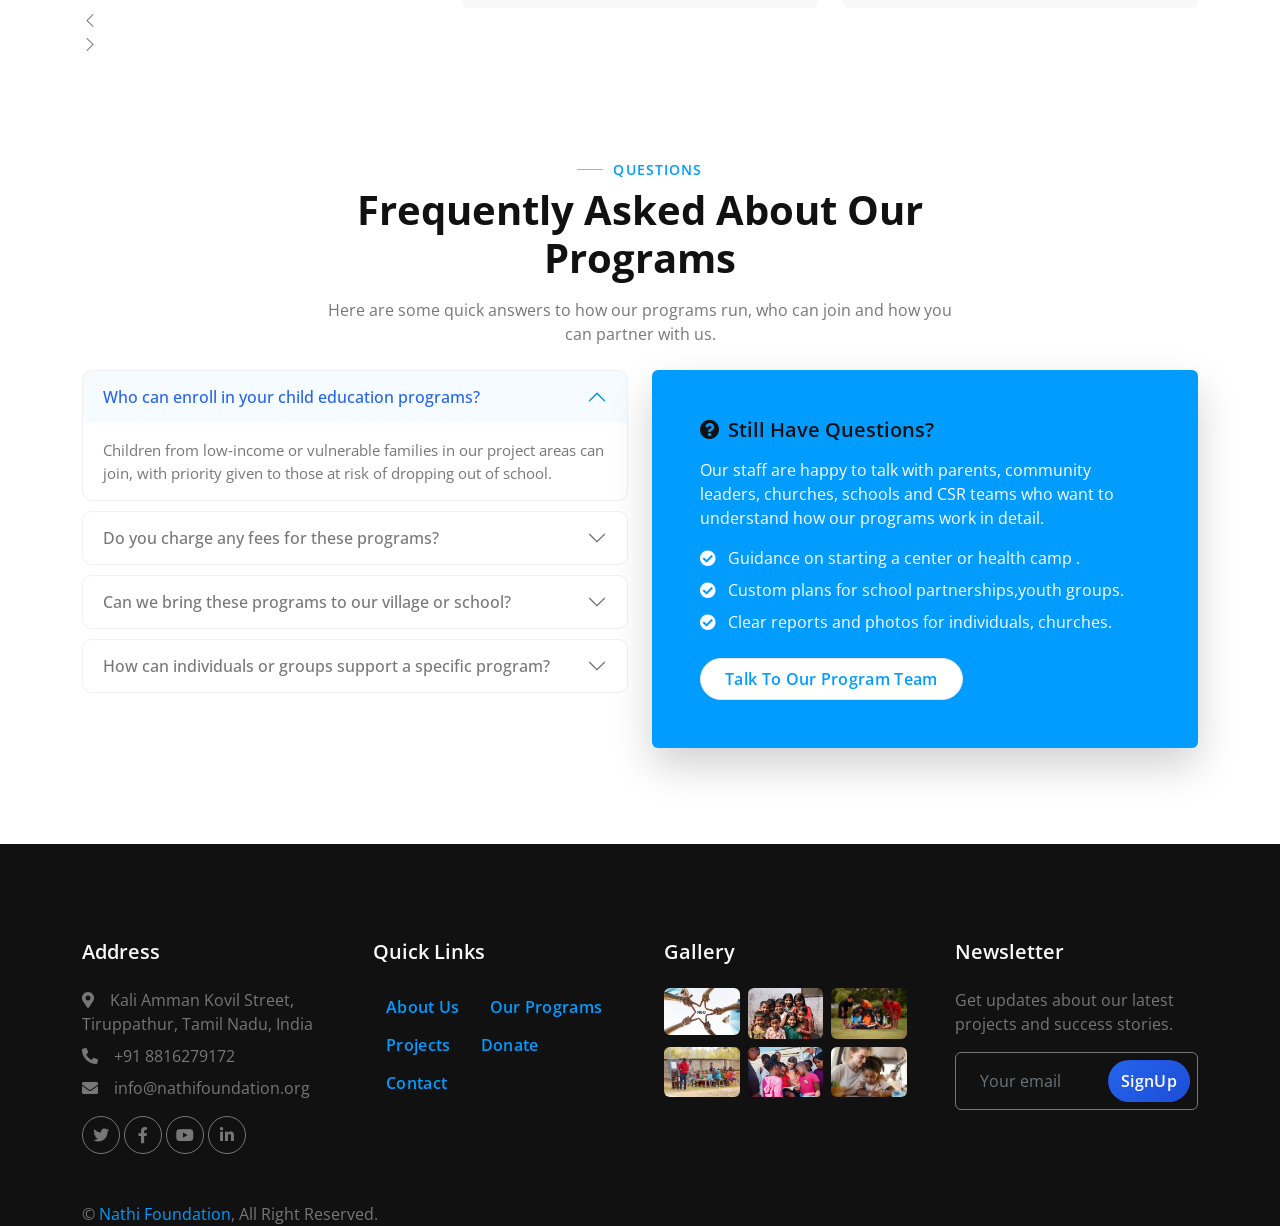
<file: service.html>
<!DOCTYPE html>
<html lang="en">

<head>
    <meta charset="utf-8">
    <title>Nathi Foundation - Our Programs</title>
    <meta content="width=device-width, initial-scale=1.0" name="viewport">
    <meta content="[ngo, programs, services, nagercoil, tamil nadu]" name="keywords">
    <meta content="Discover the core programs and services of [NGO Name] that support children, women and families in and around Nāgercoil, Tamil Nadu." name="description">

    <!-- Favicon -->
    <link href="img/favicon.ico" rel="icon">

    <!-- Google Web Fonts -->
    <link rel="preconnect" href="https://fonts.googleapis.com">
    <link rel="preconnect" href="https://fonts.gstatic.com" crossorigin>
    <link href="https://fonts.googleapis.com/css2?family=Open+Sans:wght@400;500;600;700&display=swap" rel="stylesheet">

    <!-- Icon Font Stylesheet -->
    <link href="https://cdnjs.cloudflare.com/ajax/libs/font-awesome/5.10.0/css/all.min.css" rel="stylesheet">
    <link href="https://cdn.jsdelivr.net/npm/bootstrap-icons@1.4.1/font/bootstrap-icons.css" rel="stylesheet">

    <!-- Libraries Stylesheet -->
    <link href="lib/animate/animate.min.css" rel="stylesheet">
    <link href="lib/owlcarousel/assets/owl.carousel.min.css" rel="stylesheet">
    <link href="lib/lightbox/css/lightbox.min.css" rel="stylesheet">

    <!-- Customized Bootstrap Stylesheet -->
    <link href="css/bootstrap.min.css" rel="stylesheet">

    <!-- Template Stylesheet -->
    <link href="css/style.css" rel="stylesheet">
</head>

<body class="programs-page">

    <!-- Spinner Start -->
    <div id="spinner" class="show bg-white position-fixed translate-middle w-100 vh-100 top-50 start-50 d-flex align-items-center justify-content-center">
        <div class="spinner-border position-relative text-primary" style="width: 6rem; height: 6rem;" role="status"></div>
        <i class="fa fa-heart fa-2x text-primary position-absolute top-50 start-50 translate-middle"></i>
    </div>
    <!-- Spinner End -->

    <!-- Topbar Start -->
    <div class="container-fluid bg-light px-0 wow fadeIn" data-wow-delay="0.1s">
        <div class="row gx-0 align-items-center d-none d-lg-flex">
            <div class="col-lg-6 px-5 text-start">
                <ol class="breadcrumb mb-0">
                    <li class="breadcrumb-item"><a class="small text-secondary" href="index.html">Home</a></li>
                    <li class="breadcrumb-item"><a class="small text-secondary" href="about.html">About</a></li>
                    <li class="breadcrumb-item"><a class="small text-secondary" href="project.html">Projects</a></li>
                    <li class="breadcrumb-item"><a class="small text-secondary" href="donate.html">Donate</a></li>
                </ol>
            </div>
            <div class="col-lg-6 px-5 text-end">
                <small>Follow us:</small>
                <div class="h-100 d-inline-flex align-items-center">
                    <a class="btn-square text-primary border-end rounded-0" href="[facebook-link]"><i class="fab fa-facebook-f"></i></a>
                    <a class="btn-square text-primary border-end rounded-0" href="[twitter-link]"><i class="fab fa-twitter"></i></a>
                    <a class="btn-square text-primary border-end rounded-0" href="[linkedin-link]"><i class="fab fa-linkedin-in"></i></a>
                    <a class="btn-square text-primary pe-0" href="[instagram-link]"><i class="fab fa-instagram"></i></a>
                </div>
            </div>
        </div>
    </div>
    <!-- Topbar End -->

    <!-- Brand & Contact Start -->
    <div class="container-fluid py-4 px-5 wow fadeIn" data-wow-delay="0.1s">
        <div class="row align-items-center top-bar">
            <div class="col-lg-4 col-md-12 text-center text-lg-start">
                     <a href="index.html" class="navbar-brand d-flex align-items-center m-0 p-0">
    <img src="img/NGO-backround.png" alt="Nathi Foundation Logo" class="ngo-logo me-2">
    <div class="text-start">
        
        <small class="text-secondary d-block">Hope • Health • Education</small>
    </div>
</a>
            </div>
            <div class="col-lg-8 col-md-7 d-none d-lg-block">
                <div class="row">
                    <div class="col-4">
                        <div class="d-flex align-items-center justify-content-end">
                            <div class="flex-shrink-0 btn-lg-square border rounded-circle">
                                <i class="far fa-clock text-primary"></i>
                            </div>
                            <div class="ps-3">
                                <p class="mb-2">Office Hours</p>
                                <h6 class="mb-0">Mon - Sat, 9:00 - 6:00</h6>
                            </div>
                        </div>
                    </div>
                    <div class="col-4">
                        <div class="d-flex align-items-center justify-content-end">
                            <div class="flex-shrink-0 btn-lg-square border rounded-circle">
                                <i class="fa fa-phone text-primary"></i>
                            </div>
                            <div class="ps-3">
                                <p class="mb-2">Call Us</p>
                                <h6 class="mb-0">+91 8816279172</h6>
                            </div>
                        </div>
                    </div>
                    <div class="col-4">
                        <div class="d-flex align-items-center justify-content-end">
                            <div class="flex-shrink-0 btn-lg-square border rounded-circle">
                                <i class="far fa-envelope text-primary"></i>
                            </div>
                            <div class="ps-3">
                                <p class="mb-2">Email Us</p>
                                <h6 class="mb-0">info@nathifoundation.org</h6>
                            </div>
                        </div>
                    </div>
                </div>
            </div>
        </div>
    </div>    
    <!-- Brand & Contact End -->

    <!-- Navbar Start -->
    <nav class="navbar navbar-expand-lg bg-primary navbar-dark sticky-top py-lg-0 px-lg-5 wow fadeIn" data-wow-delay="0.1s">
        <a href="#" class="navbar-brand ms-3 d-lg-none">MENU</a>
        <button type="button" class="navbar-toggler me-3" data-bs-toggle="collapse" data-bs-target="#navbarCollapse">
            <span class="navbar-toggler-icon"></span>
        </button>
        <div class="collapse navbar-collapse" id="navbarCollapse">
            <div class="navbar-nav me-auto p-3 p-lg-0">
                <a href="index.html" class="nav-item nav-link">Home</a>
                <a href="about.html" class="nav-item nav-link">About Us</a>
                <a href="service.html" class="nav-item nav-link active">Programs</a>
                <a href="project.html" class="nav-item nav-link">Projects</a>
                <div class="nav-item dropdown">
                    <a href="#" class="nav-link dropdown-toggle" data-bs-toggle="dropdown">Get Involved</a>
                    <div class="dropdown-menu border-0 rounded-0 rounded-bottom m-0">
                        <a href="feature.html" class="dropdown-item">Our Impact & Features</a>
                        <a href="team.html" class="dropdown-item">Our Team</a>
                        <a href="history.html" class="dropdown-item">History</a>
                        <a href="donate.html" class="dropdown-item">Donate</a>
                    </div>
                </div>
                <a href="contact.html" class="nav-item nav-link">Contact Us</a>
            </div>

            <button id="themeToggle" class="btn btn-sm btn-light ms-3">
    <i class="fa fa-moon"></i>
</button>

<button id="rtlToggle" class="btn btn-sm btn-light ms-2">
    RTL
</button>
            <a href="donate.html" class="btn btn-sm btn-light rounded-pill py-2 px-4 d-none d-lg-block">Donate Now</a>
        </div>
    </nav>
    <!-- Navbar End -->

    <!-- Page Header Start -->
    <div class="container-fluid page-header py-5 mb-5 wow fadeInUp" data-wow-delay="0.1s">
        <div class="container text-center py-5">
            <h1 class="display-4 text-white animated slideInDown mb-3">Our Programs</h1>
            <nav aria-label="breadcrumb" class="animated slideInDown">
                <ol class="breadcrumb justify-content-center mb-0">
                    <li class="breadcrumb-item">
                        <a class="text-white" href="index.html">Home</a>
                    </li>
                    <li class="breadcrumb-item">
                        <a class="text-white" href="project.html"> Project</a>
                    </li>
                    <li class="breadcrumb-item text-primary active" aria-current="service.html">
                        Program
                    </li>
                </ol>
            </nav>
        </div>
    </div>
    <!-- Page Header End -->

    <!-- Program Journey Start -->
<div class="container-xxl py-5 bg-light">
    <div class="container">
        <div class="text-center mx-auto mb-5 wow fadeInUp" data-wow-delay="0.1s" style="max-width: 650px;">
            <h6 class="section-title bg-white text-center text-primary px-3">How We Work</h6>
            <h1 class="display-6 mb-3">How A Program Becomes Real Help</h1>
            <p class="mb-0">
                Every program at Nathi Foundation follows a simple, careful journey – from listening to a need,
                to planning, action and long‑term follow‑up.
            </p>
        </div>

        <div class="row g-4 align-items-stretch program-journey">
            <!-- Step 1 -->
            <div class="col-md-3 wow fadeInUp" data-wow-delay="0.1s">
                <div class="journey-step text-center h-100">
                    <div class="journey-number">01</div>
                    <div class="journey-icon">
                        <!-- use a FA5 icon that exists -->
                        <i class="fa fa-assistive-listening-systems"></i>
                    </div>
                    <h5 class="mb-2">Listen &amp; Learn</h5>
                    <p class="mb-0">We start by meeting local leaders, parents and children to understand their real challenges.</p>
                </div>
            </div>
            <!-- Step 2 -->
            <div class="col-md-3 wow fadeInUp" data-wow-delay="0.2s">
                <div class="journey-step text-center h-100">
                    <div class="journey-number">02</div>
                    <div class="journey-icon">
                        <i class="fa fa-lightbulb"></i>
                    </div>
                    <h5 class="mb-2">Design The Program</h5>
                    <p class="mb-0">Our team plans simple, practical activities that fit the community’s needs and strengths.</p>
                </div>
            </div>
            <!-- Step 3 -->
            <div class="col-md-3 wow fadeInUp" data-wow-delay="0.3s">
                <div class="journey-step text-center h-100">
                    <div class="journey-number">03</div>
                    <div class="journey-icon">
                        <i class="fa fa-hands-helping"></i>
                    </div>
                    <h5 class="mb-2">Work Alongside</h5>
                    <p class="mb-0">Staff, volunteers and partners run the program together and with the regular visits to their field .</p>
                </div>
            </div>
            <!-- Step 4 -->
            <div class="col-md-3 wow fadeInUp" data-wow-delay="0.4s">
                <div class="journey-step text-center h-100">
                    <div class="journey-number">04</div>
                    <div class="journey-icon">
                        <i class="fa fa-chart-bar"></i>
                    </div>
                    <h5 class="mb-2">Measure &amp; Grow</h5>
                    <p class="mb-0">We track progress, share updates with supporters and improve the program every year.</p>
                </div>
            </div>
        </div>
    </div>
</div>
<!-- Program Journey End -->




    <!-- Service/Programs Start -->
    <div class="container-xxl py-5">
        <div class="container">
            <div class="text-center mx-auto mb-5 wow fadeInUp" data-wow-delay="0.1s" style="max-width: 650px;">
                <h6 class="section-title bg-white text-center text-primary px-3">What We Do</h6>
                <h1 class="display-6 mb-3">Programs That Bring Hope And Lasting Change</h1>
                <p class="mb-0">Each program is designed to address a specific need in our community – from education and health to livelihoods and emergency relief.</p>
            </div>
            <div class="row g-4">
                <!-- Program 1 -->
                <div class="col-lg-4 col-md-6 wow fadeInUp" data-wow-delay="0.1s">
                    <div class="service-item d-block rounded text-center h-100 p-4">
                        <img class="img-fluid rounded mb-4" src=img/child-empowerment.jpg alt="">
                        <h4 class="mb-3">Child Education Support</h4>
                        <p class="mb-0">After-school tuition, mentoring and basic learning materials for children from low-income families in [Area/Village].</p>
                    </div>
                </div>
                <!-- Program 2 -->
                <div class="col-lg-4 col-md-6 wow fadeInUp" data-wow-delay="0.3s">
                    <div class="service-item d-block rounded text-center h-100 p-4">
                        <img class="img-fluid rounded mb-4" src=img/women-empowerment.jpg alt="">
                        <h4 class="mb-3">Women Empowerment</h4>
                        <p class="mb-0">Skill-building, self-help groups and counselling support that help women gain confidence and income.</p>
                    </div>
                </div>
                <!-- Program 3 -->
                <div class="col-lg-4 col-md-6 wow fadeInUp" data-wow-delay="0.5s">
                    <div class="service-item d-block rounded text-center h-100 p-4">
                        <img class="img-fluid rounded mb-4" src="img/health-nutrition.jpg" alt="">
                        <h4 class="mb-3">Health &amp; Nutrition</h4>
                        <p class="mb-0">Community health camps, anaemia awareness and nutrition support for vulnerable children and elders.</p>
                    </div>
                </div>
                <!-- Program 4 -->
                <div class="col-lg-4 col-md-6 wow fadeInUp" data-wow-delay="0.1s">
                    <div class="service-item d-block rounded text-center h-100 p-4">
                        <img class="img-fluid rounded mb-4" src=img/skills.webp alt="">
                        <h4 class="mb-3">Livelihood &amp; Skills</h4>
                        <p class="mb-0">Vocational training in tailoring, computer basics and small-business guidance for youth and women.</p>
                    </div>
                </div>
                <!-- Program 5 -->
                <div class="col-lg-4 col-md-6 wow fadeInUp" data-wow-delay="0.3s">
                    <div class="service-item d-block rounded text-center h-100 p-4">
                        <img class="img-fluid rounded mb-4" src="img/community-development.webp" alt="">
                        <h4 class="mb-3">Community Development</h4>
                        <p class="mb-0">Awareness sessions on child protection, environment, hygiene and rights conducted with local groups.</p>
                    </div>
                </div>
                <!-- Program 6 -->
                <div class="col-lg-4 col-md-6 wow fadeInUp" data-wow-delay="0.5s">
                    <div class="service-item d-block rounded text-center h-100 p-4">
                        <img class="img-fluid rounded mb-4" src="img/help.jpg" alt="">
                        <h4 class="mb-3">Emergency Relief</h4>
                        <p class="mb-0">Rapid response with food kits, essentials and follow-up care during floods, pandemics or other crises.</p>
                    </div>
                </div>
            </div>

            <!-- Optional CTA row -->
            <div class="row mt-5">
                <div class="col-12 text-center">
                    <p class="mb-3">Want to know more or bring one of these programs to your village?</p>
                    <a href="contact.html" class="btn btn-primary rounded-pill py-2 px-4 me-2">Contact Our Team</a>
                    <a href="donate.html" class="btn btn-outline-primary rounded-pill py-2 px-4">Support A Program</a>
                </div>
            </div>
        </div>
    </div>
    <!-- Service/Programs End -->

    <!-- Testimonial Start (Stories about programs) -->
    <div class="container-xxl py-5">
        <div class="container">
            <div class="text-center mx-auto mb-5 wow fadeInUp" data-wow-delay="0.1s" style="max-width: 600px;">
                <h6 class="section-title bg-white text-center text-primary px-3">Stories</h6>
                <h1 class="display-6 mb-4">How Our Programs Change Lives</h1>
            </div>
            <div class="owl-carousel testimonial-carousel wow fadeInUp" data-wow-delay="0.1s">
                <div class="testimonial-item bg-light rounded p-4">
                    <div class="d-flex align-items-center mb-4">
                        <img class="flex-shrink-0 rounded-circle border p-1" src="img/profile-1.jpg" alt="">
                        <div class="testimonial-text">
                            <h5 class="mb-1">Izel</h5>
                            <span>Child Education Support</span>
                        </div>
                    </div>
                    <p class="mb-0">“The evening classes helped me understand my lessons better and I now feel confident to continue my studies.”</p>
                </div>
                <div class="testimonial-item bg-light rounded p-4">
                    <div class="d-flex align-items-center mb-4">
                        <img class="flex-shrink-0 rounded-circle border p-1" src="img/profile-2.jpg" alt="">
                        <div class="testimonial-text">
                            <h5 class="mb-1">Sri</h5>
                            <span>Women Empowerment</span>
                        </div>
                    </div>
                    <p class="mb-0">“With the tailoring training, I started earning from home and supporting my children’s education.”</p>
                </div>
                <div class="testimonial-item bg-light rounded p-4">
                    <div class="d-flex align-items-center mb-4">
                        <img class="flex-shrink-0 rounded-circle border p-1" src="img/profile-4.jpg" alt="">
                        <div class="testimonial-text">
                            <h5 class="mb-1">Arjun</h5>
                            <span>Program Volunteer</span>
                        </div>
                    </div>
                    <p class="mb-0">“Serving through these programs showed me how small actions can bring big change to a community.”</p>
                </div>
                <div class="testimonial-item bg-light rounded p-4">
                    <div class="d-flex align-items-center mb-4">
                        <img class="flex-shrink-0 rounded-circle border p-1" src="img/profile-3.jpg" alt="">
                        <div class="testimonial-text">
                            <h5 class="mb-1">Malu</h5>
                            <span>Program Supporter</span>
                        </div>
                    </div>
                    <p class="mb-0">“I chose to support Nathi Foundation because their programs are focused and they clearly show the impact.”</p>
                </div>
            </div>
        </div>
    </div>
    <!-- Testimonial End -->


    <!-- Programs FAQ Start -->
<div class="container-xxl py-5">
    <div class="container">
        <div class="text-center mx-auto mb-4 wow fadeInUp" data-wow-delay="0.1s" style="max-width: 650px;">
            <h6 class="section-title bg-white text-center text-primary px-3">Questions</h6>
            <h1 class="display-6 mb-3">Frequently Asked About Our Programs</h1>
            <p class="mb-0">
                Here are some quick answers to how our programs run, who can join and how you can partner with us.
            </p>
        </div>

        <div class="row g-4 align-items-start programs-faq">
            <div class="col-lg-6 wow fadeInLeft" data-wow-delay="0.1s">
                <div class="accordion" id="programsFaq">
                    <!-- FAQ 1 -->
                    <div class="accordion-item">
                        <h2 class="accordion-header" id="faq-heading-1">
                            <button class="accordion-button" type="button" data-bs-toggle="collapse"
                                    data-bs-target="#faq-collapse-1" aria-expanded="true" aria-controls="faq-collapse-1">
                                Who can enroll in your child education programs?
                            </button>
                        </h2>
                        <div id="faq-collapse-1" class="accordion-collapse collapse show"
                             aria-labelledby="faq-heading-1" data-bs-parent="#programsFaq">
                            <div class="accordion-body">
                                Children from low‑income or vulnerable families in our project areas can join, with priority given
                                to those at risk of dropping out of school.
                            </div>
                        </div>
                    </div>
                    <!-- FAQ 2 -->
                    <div class="accordion-item">
                        <h2 class="accordion-header" id="faq-heading-2">
                            <button class="accordion-button collapsed" type="button" data-bs-toggle="collapse"
                                    data-bs-target="#faq-collapse-2" aria-expanded="false" aria-controls="faq-collapse-2">
                                Do you charge any fees for these programs?
                            </button>
                        </h2>
                        <div id="faq-collapse-2" class="accordion-collapse collapse"
                             aria-labelledby="faq-heading-2" data-bs-parent="#programsFaq">
                            <div class="accordion-body">
                                No. Our core education, health and women empowerment programs are provided free of cost,
                                thanks to donors and partners who support the work.
                            </div>
                        </div>
                    </div>
                    <!-- FAQ 3 -->
                    <div class="accordion-item">
                        <h2 class="accordion-header" id="faq-heading-3">
                            <button class="accordion-button collapsed" type="button" data-bs-toggle="collapse"
                                    data-bs-target="#faq-collapse-3" aria-expanded="false" aria-controls="faq-collapse-3">
                                Can we bring these programs to our village or school?
                            </button>
                        </h2>
                        <div id="faq-collapse-3" class="accordion-collapse collapse"
                             aria-labelledby="faq-heading-3" data-bs-parent="#programsFaq">
                            <div class="accordion-body">
                                Yes. We first conduct a simple need‑assessment visit, and then explore how to start a
                                center, health camp or training based on local conditions.
                            </div>
                        </div>
                    </div>
                    <!-- FAQ 4 -->
                    <div class="accordion-item">
                        <h2 class="accordion-header" id="faq-heading-4">
                            <button class="accordion-button collapsed" type="button" data-bs-toggle="collapse"
                                    data-bs-target="#faq-collapse-4" aria-expanded="false" aria-controls="faq-collapse-4">
                                How can individuals or groups support a specific program?
                            </button>
                        </h2>
                        <div id="faq-collapse-4" class="accordion-collapse collapse"
                             aria-labelledby="faq-heading-4" data-bs-parent="#programsFaq">
                            <div class="accordion-body">
                                You can sponsor monthly program costs, provide materials, or volunteer your time.
                                Our team will share clear budgets and updates for the program you choose.
                            </div>
                        </div>
                    </div>
                </div>
            </div>

            <!-- Side highlight card -->
            <div class="col-lg-6 wow fadeInRight" data-wow-delay="0.2s">
                <div class="programs-faq-card bg-primary text-white rounded-3 p-4 p-lg-5 h-100">
                    <h5 class="mb-3"><i class="fa fa-question-circle me-2"></i>Still Have Questions?</h5>
                    <p class="mb-3">
                        Our staff are happy to talk with parents, community leaders, churches, schools and CSR teams
                        who want to understand how our programs work in detail.
                    </p>
                    <ul class="list-unstyled mb-4">
                        <li class="mb-2">
                            <i class="fa fa-check-circle me-2"></i>
                            Guidance on starting a center or health camp .
                        </li>
                        <li class="mb-2">
                            <i class="fa fa-check-circle me-2"></i>
                            Custom plans for school partnerships,youth groups.
                        </li>
                        <li class="mb-0">
                            <i class="fa fa-check-circle me-2"></i>
                            Clear reports and photos for individuals, churches.
                        </li>
                    </ul>
                    <a href="contact.html" class="btn btn-light text-primary rounded-pill py-2 px-4">
                        Talk To Our Program Team
                    </a>
                </div>
            </div>
        </div>
    </div>
</div>
<!-- Programs FAQ End -->

    <!-- Footer Start -->
    <div class="container-fluid bg-dark text-body footer mt-5 pt-5 wow fadeIn" data-wow-delay="0.1s">
        <div class="container py-5">
            <div class="row g-5">
                <div class="col-lg-3 col-md-6">
                    <h5 class="text-light mb-4">Address</h5>
                    <p class="mb-2"><i class="fa fa-map-marker-alt me-3"></i>Kali Amman Kovil Street, Tiruppathur, Tamil Nadu, India</p>
                    <p class="mb-2"><i class="fa fa-phone-alt me-3"></i>+91 8816279172</p>
                    <p class="mb-2"><i class="fa fa-envelope me-3"></i>info@nathifoundation.org</p>
                    <div class="d-flex pt-2">
                        <a class="btn btn-square btn-outline-secondary rounded-circle me-1" href="[twitter-link]"><i class="fab fa-twitter"></i></a>
                        <a class="btn btn-square btn-outline-secondary rounded-circle me-1" href="[facebook-link]"><i class="fab fa-facebook-f"></i></a>
                        <a class="btn btn-square btn-outline-secondary rounded-circle me-1" href="[youtube-link]"><i class="fab fa-youtube"></i></a>
                        <a class="btn btn-square btn-outline-secondary rounded-circle me-0" href="[linkedin-link]"><i class="fab fa-linkedin-in"></i></a>
                    </div>
                </div>
                <div class="col-lg-3 col-md-6">
                    <h5 class="text-light mb-4">Quick Links</h5>
                    <a class="btn btn-link" href="about.html">About Us</a>
                    <a class="btn btn-link" href="service.html">Our Programs</a>
                    <a class="btn btn-link" href="project.html">Projects</a>
                    <a class="btn btn-link" href="donate.html">Donate</a>
                    <a class="btn btn-link" href="contact.html">Contact</a>
                </div>
                <div class="col-lg-3 col-md-6">
                    <h5 class="text-light mb-4">Gallery</h5>
                    <div class="row g-2">
                        <div class="col-4">
                            <img class="img-fluid rounded" src="img/home-page.jpg" alt="Image">
                        </div>
                        <div class="col-4">
                            <img class="img-fluid rounded" src="img/child-2.jpg" alt="Image">
                        </div>
                        <div class="col-4">
                            <img class="img-fluid rounded" src="img/image-3.avif" alt="Image">
                        </div>
                        <div class="col-4">
                            <img class="img-fluid rounded" src="img/image-4.webp" alt="Image">
                        </div>
                        <div class="col-4">
                            <img class="img-fluid rounded" src="img/image-5.jpg" alt="Image">
                        </div>
                        <div class="col-4">
                            <img class="img-fluid rounded" src="img/image-6.avif" alt="Image">
                        </div>
                    </div>
                </div>
                <div class="col-lg-3 col-md-6">
                    <h5 class="text-light mb-4">Newsletter</h5>
                    <p>Get updates about our latest projects and success stories.</p>
                    <div class="position-relative mx-auto" style="max-width: 400px;">
                        <input class="form-control bg-transparent border-secondary w-100 py-3 ps-4 pe-5" type="text" placeholder="Your email">
                        <button type="button" class="btn btn-primary py-2 position-absolute top-0 end-0 mt-2 me-2">SignUp</button>
                    </div>
                </div>
            </div>
        </div>
        <div class="container-fluid copyright">
            <div class="container">
                <div class="row">
                    <div class="col-md-6 text-center text-md-start mb-3 mb-md-0">
                        &copy; <a href="#">Nathi Foundation</a>, All Right Reserved.
                    </div>
                    
                </div>
            </div>
        </div>
    </div>
    <!-- Footer End -->

    <!-- Back to Top -->
    <a href="#" class="btn btn-lg btn-primary btn-lg-square rounded-circle back-to-top"><i class="bi bi-arrow-up"></i></a>

    <!-- JavaScript Libraries -->
    <script src="https://code.jquery.com/jquery-3.4.1.min.js"></script>
    <script src="https://cdn.jsdelivr.net/npm/bootstrap@5.0.0/dist/js/bootstrap.bundle.min.js"></script>
    <script src="lib/wow/wow.min.js"></script>
    <script src="lib/easing/easing.min.js"></script>
    <script src="lib/waypoints/waypoints.min.js"></script>
    <script src="lib/counterup/counterup.min.js"></script>
    <script src="lib/owlcarousel/owl.carousel.min.js"></script>
    <script src="lib/lightbox/js/lightbox.min.js"></script>

    <!-- Template Javascript -->
    <script src="js/main.js"></script>
<script>
  (function () {
    const body = document.body;
    const toggleBtn = document.getElementById('themeToggle');

    // Apply saved theme on load
    const savedTheme = localStorage.getItem('nf-theme');
    if (savedTheme === 'dark') {
      body.classList.add('dark-mode');
    }

    if (toggleBtn) {
      toggleBtn.addEventListener('click', function () {
        body.classList.toggle('dark-mode');
        const isDark = body.classList.contains('dark-mode');
        localStorage.setItem('nf-theme', isDark ? 'dark' : 'light');

        // Optional: change icon
        this.innerHTML = isDark
          ? '<i class="fa fa-sun"></i>'
          : '<i class="fa fa-moon"></i>';
      });
    }
  })();
</script>


<script>
document.addEventListener("DOMContentLoaded", function () {
    const rtlBtn = document.getElementById('rtlToggle');

    if (!rtlBtn) return;

    // Apply saved state on load
    if (localStorage.getItem('nf-rtl') === 'enabled') {
        document.documentElement.setAttribute('dir', 'rtl');
        rtlBtn.innerText = 'LTR';
    } else {
        document.documentElement.setAttribute('dir', 'ltr');
        rtlBtn.innerText = 'RTL';
    }

    rtlBtn.addEventListener('click', function () {
        const isRTL = document.documentElement.getAttribute('dir') === 'rtl';

        if (isRTL) {
            document.documentElement.setAttribute('dir', 'ltr');
            localStorage.setItem('nf-rtl', 'disabled');
            this.innerText = 'RTL';
        } else {
            document.documentElement.setAttribute('dir', 'rtl');
            localStorage.setItem('nf-rtl', 'enabled');
            this.innerText = 'LTR';
        }
    });
});
</script>



</body>

</html>
</file>
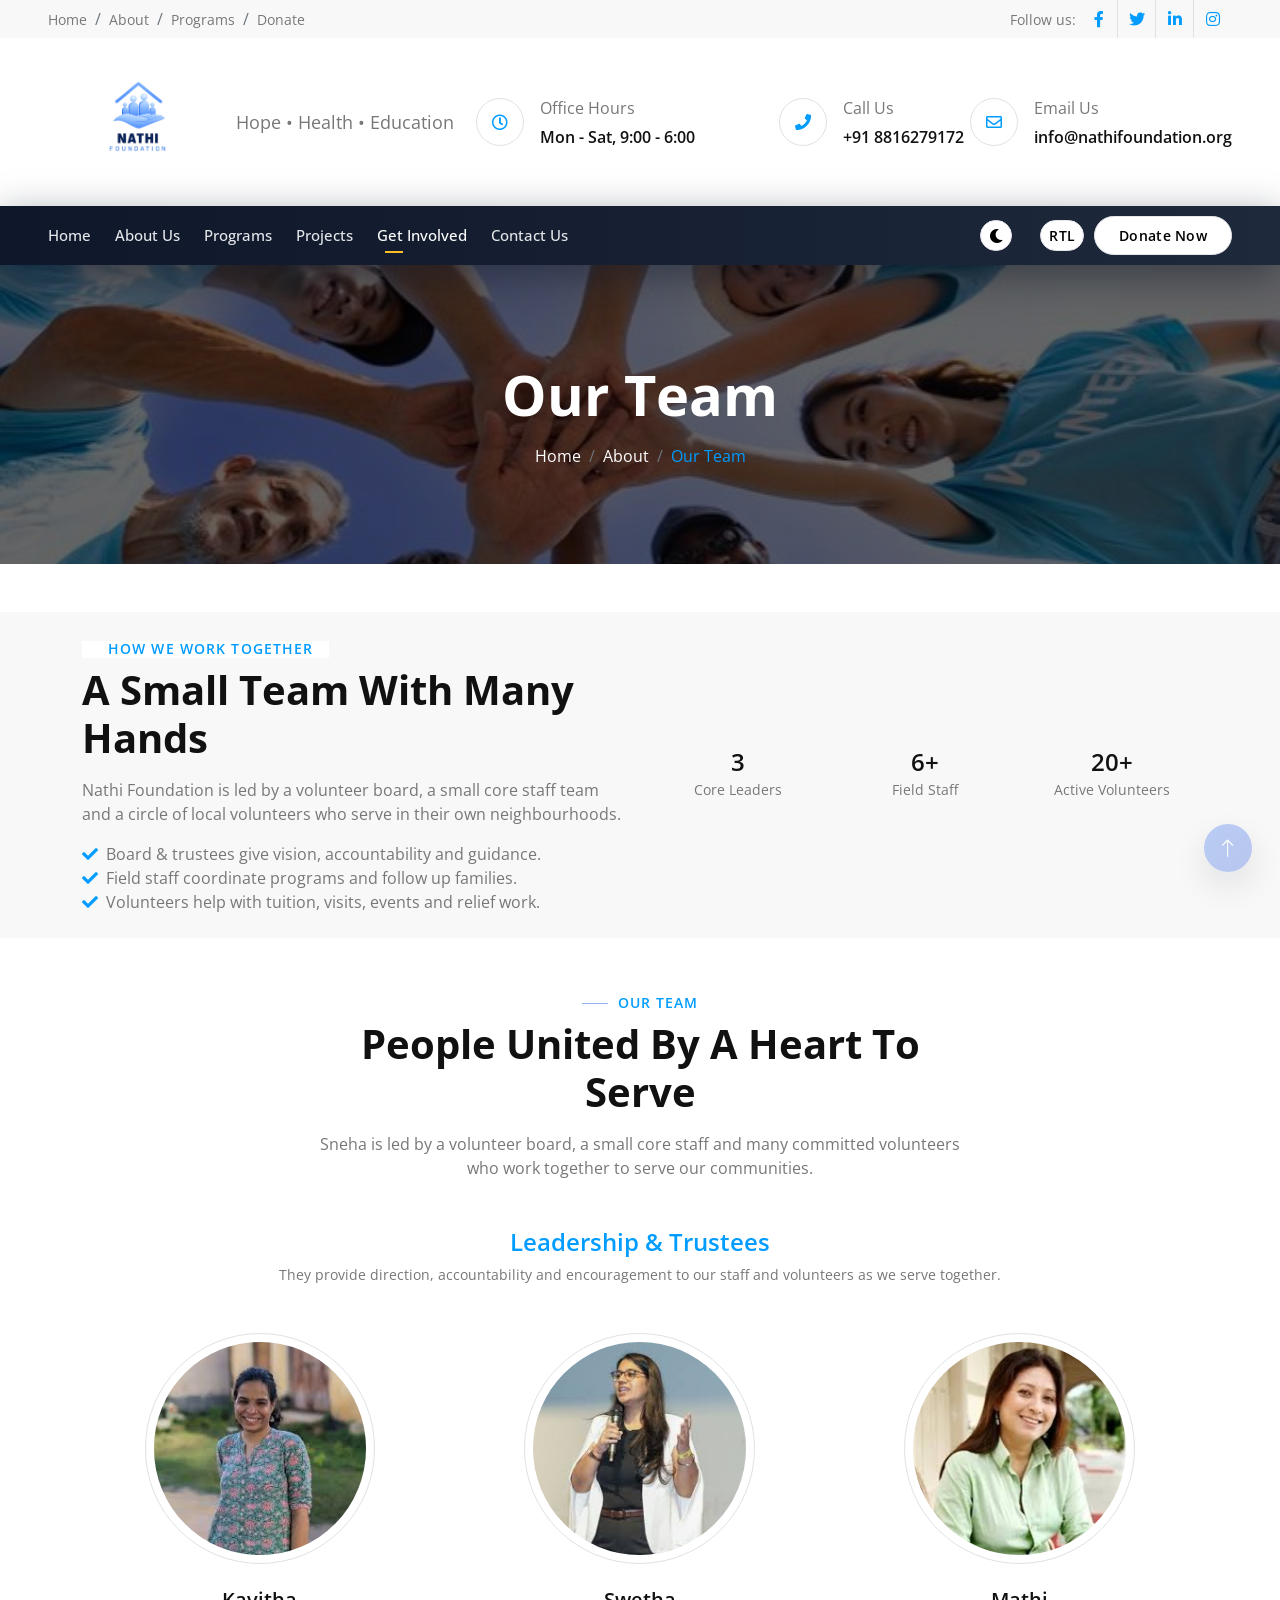
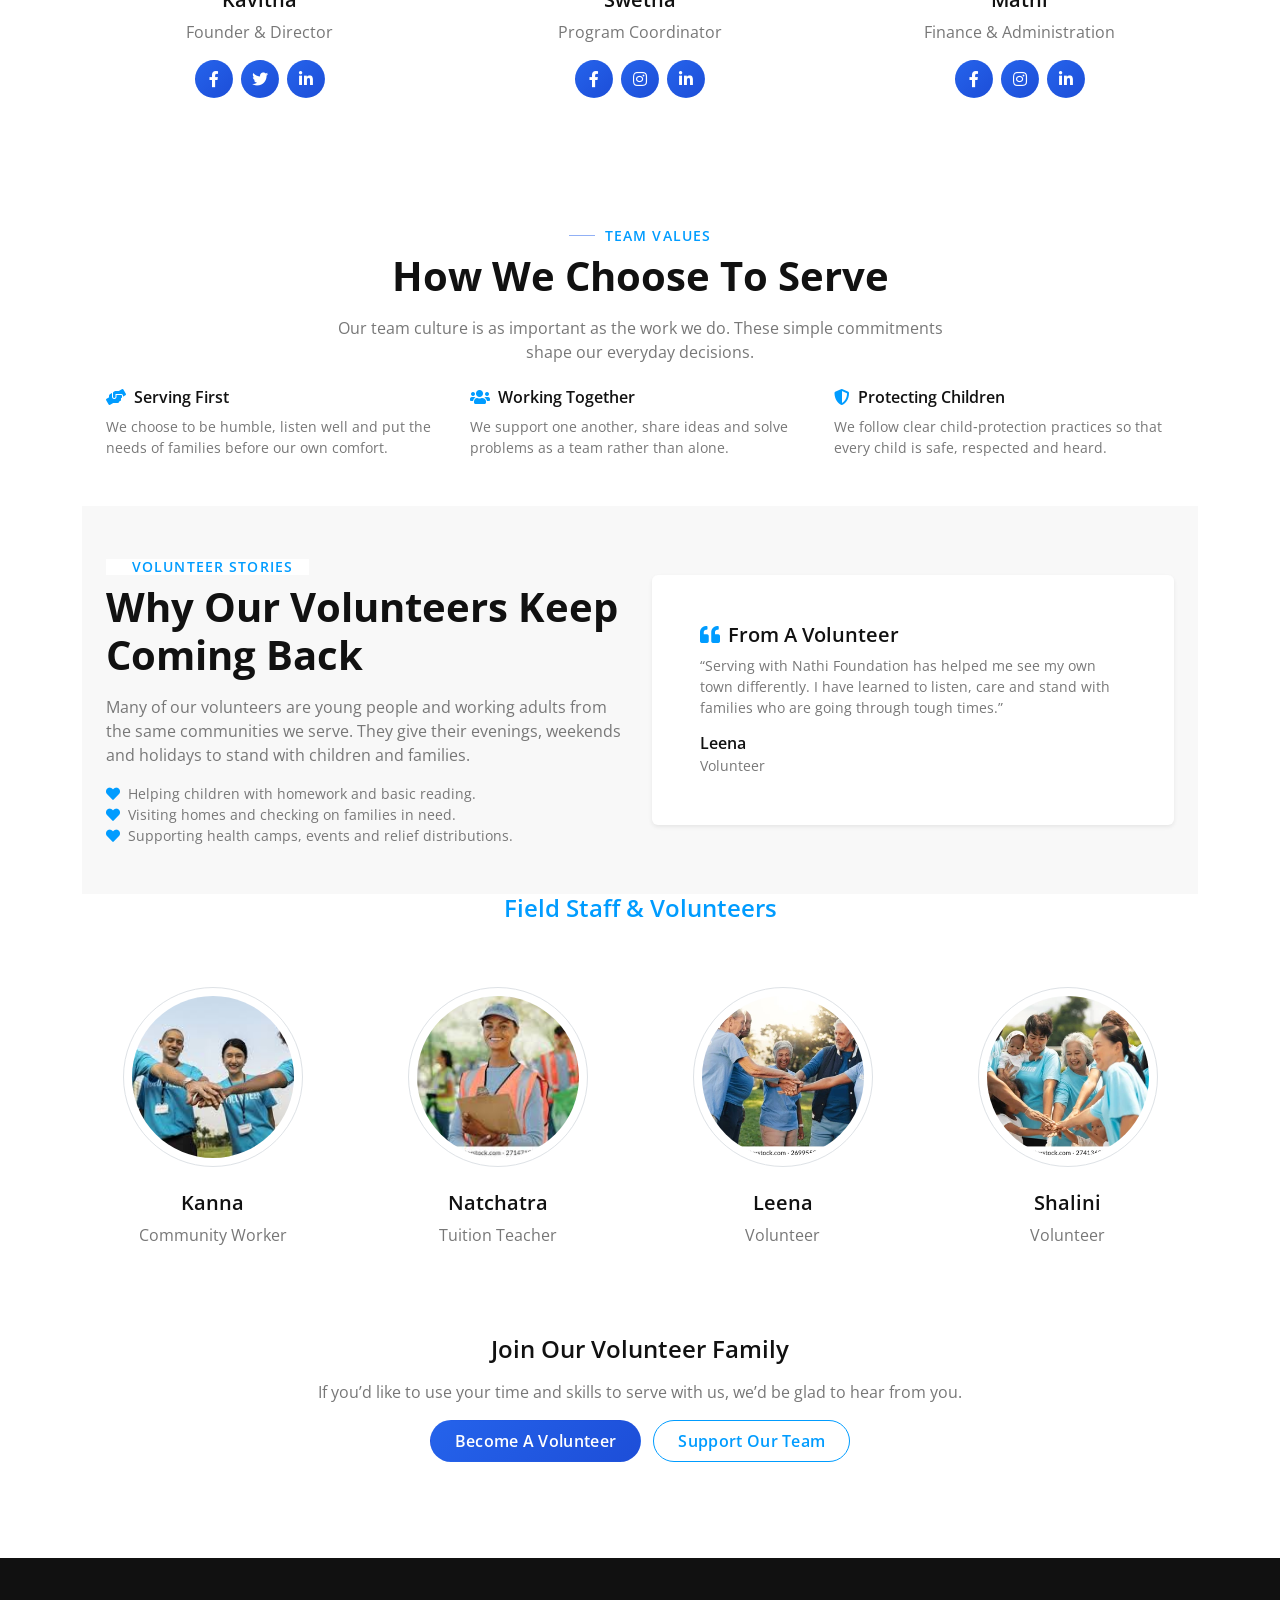
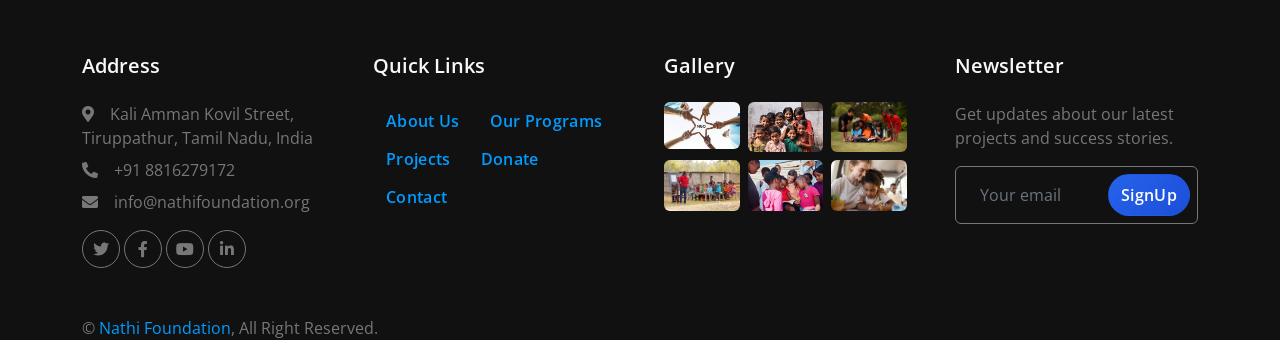
<file: team.html>
<!DOCTYPE html>
<html lang="en">

<head>
    <meta charset="utf-8">
    <title> Nathi Foundation- Our Team</title>
    <meta content="width=device-width, initial-scale=1.0" name="viewport">
    <meta content="[ngo, team, trustees, volunteers, nagercoil]" name="keywords">
    <meta content="Meet the dedicated board, staff and volunteers of [NGO Name] who serve communities in and around Nāgercoil, Tamil Nadu." name="description">

    <!-- Favicon -->
    <link href="img/favicon.ico" rel="icon">

    <!-- Google Web Fonts -->
    <link rel="preconnect" href="https://fonts.googleapis.com">
    <link rel="preconnect" href="https://fonts.gstatic.com" crossorigin>
    <link href="https://fonts.googleapis.com/css2?family=Open+Sans:wght@400;500;600;700&display=swap" rel="stylesheet">

    <!-- Icon Font Stylesheet -->
    <link href="https://cdnjs.cloudflare.com/ajax/libs/font-awesome/5.10.0/css/all.min.css" rel="stylesheet">
    <link href="https://cdn.jsdelivr.net/npm/bootstrap-icons@1.4.1/font/bootstrap-icons.css" rel="stylesheet">

    <!-- Libraries Stylesheet -->
    <link href="lib/animate/animate.min.css" rel="stylesheet">
    <link href="lib/owlcarousel/assets/owl.carousel.min.css" rel="stylesheet">
    <link href="lib/lightbox/css/lightbox.min.css" rel="stylesheet">

    <!-- Customized Bootstrap Stylesheet -->
    <link href="css/bootstrap.min.css" rel="stylesheet">

    <!-- Template Stylesheet -->
    <link href="css/style.css" rel="stylesheet">
</head>

<body class="team-page">

    <!-- Spinner Start -->
    <div id="spinner" class="show bg-white position-fixed translate-middle w-100 vh-100 top-50 start-50 d-flex align-items-center justify-content-center">
        <div class="spinner-border position-relative text-primary" style="width: 6rem; height: 6rem;" role="status"></div>
        <i class="fa fa-heart fa-2x text-primary position-absolute top-50 start-50 translate-middle"></i>
    </div>
    <!-- Spinner End -->

    <!-- Topbar Start -->
    <div class="container-fluid bg-light px-0 wow fadeIn" data-wow-delay="0.1s">
        <div class="row gx-0 align-items-center d-none d-lg-flex">
            <div class="col-lg-6 px-5 text-start">
                <ol class="breadcrumb mb-0">
                    <li class="breadcrumb-item"><a class="small text-secondary" href="index.html">Home</a></li>
                    <li class="breadcrumb-item"><a class="small text-secondary" href="about.html">About</a></li>
                    <li class="breadcrumb-item"><a class="small text-secondary" href="service.html">Programs</a></li>
                    <li class="breadcrumb-item"><a class="small text-secondary" href="donate.html">Donate</a></li>
                </ol>
            </div>
            <div class="col-lg-6 px-5 text-end">
                <small>Follow us:</small>
                <div class="h-100 d-inline-flex align-items-center">
                    <a class="btn-square text-primary border-end rounded-0" href="[facebook-link]"><i class="fab fa-facebook-f"></i></a>
                    <a class="btn-square text-primary border-end rounded-0" href="[twitter-link]"><i class="fab fa-twitter"></i></a>
                    <a class="btn-square text-primary border-end rounded-0" href="[linkedin-link]"><i class="fab fa-linkedin-in"></i></a>
                    <a class="btn-square text-primary pe-0" href="[instagram-link]"><i class="fab fa-instagram"></i></a>
                </div>
            </div>
        </div>
    </div>
    <!-- Topbar End -->

    <!-- Brand & Contact Start -->
    <div class="container-fluid py-4 px-5 wow fadeIn" data-wow-delay="0.1s">
        <div class="row align-items-center top-bar">
            <div class="col-lg-4 col-md-12 text-center text-lg-start">
                     <a href="index.html" class="navbar-brand d-flex align-items-center m-0 p-0">
    <img src="img/NGO-backround.png" alt="Nathi Foundation Logo" class="ngo-logo me-2">
    <div class="text-start">
        
        <small class="text-secondary d-block">Hope • Health • Education</small>
    </div>
</a>
            </div>
            <div class="col-lg-8 col-md-7 d-none d-lg-block">
                <div class="row">
                    <div class="col-4">
                        <div class="d-flex align-items-center justify-content-end">
                            <div class="flex-shrink-0 btn-lg-square border rounded-circle">
                                <i class="far fa-clock text-primary"></i>
                            </div>
                            <div class="ps-3">
                                <p class="mb-2">Office Hours</p>
                                <h6 class="mb-0">Mon - Sat, 9:00 - 6:00</h6>
                            </div>
                        </div>
                    </div>
                    <div class="col-4">
                        <div class="d-flex align-items-center justify-content-end">
                            <div class="flex-shrink-0 btn-lg-square border rounded-circle">
                                <i class="fa fa-phone text-primary"></i>
                            </div>
                            <div class="ps-3">
                                <p class="mb-2">Call Us</p>
                                <h6 class="mb-0">+91 8816279172</h6>
                            </div>
                        </div>
                    </div>
                    <div class="col-4">
                        <div class="d-flex align-items-center justify-content-end">
                            <div class="flex-shrink-0 btn-lg-square border rounded-circle">
                                <i class="far fa-envelope text-primary"></i>
                            </div>
                            <div class="ps-3">
                                <p class="mb-2">Email Us</p>
                                <h6 class="mb-0">info@nathifoundation.org</h6>
                            </div>
                        </div>
                    </div>
                </div>
            </div>
        </div>
    </div>    
    <!-- Brand & Contact End -->

    <!-- Navbar Start -->
    <nav class="navbar navbar-expand-lg bg-primary navbar-dark sticky-top py-lg-0 px-lg-5 wow fadeIn" data-wow-delay="0.1s">
        <a href="#" class="navbar-brand ms-3 d-lg-none">MENU</a>
        <button type="button" class="navbar-toggler me-3" data-bs-toggle="collapse" data-bs-target="#navbarCollapse">
            <span class="navbar-toggler-icon"></span>
        </button>
        <div class="collapse navbar-collapse" id="navbarCollapse">
            <div class="navbar-nav me-auto p-3 p-lg-0">
                <a href="index.html" class="nav-item nav-link">Home</a>
                <a href="about.html" class="nav-item nav-link">About Us</a>
                <a href="service.html" class="nav-item nav-link">Programs</a>
                <a href="project.html" class="nav-item nav-link">Projects</a>
                <div class="nav-item dropdown">
                    <a href="#" class="nav-link dropdown-toggle active" data-bs-toggle="dropdown">Get Involved</a>
                    <div class="dropdown-menu border-0 rounded-0 rounded-bottom m-0">
                        <a href="feature.html" class="dropdown-item">Our Impact &amp; Features</a>
                        <a href="team.html" class="dropdown-item active">Our Team</a>
                        <a href="history.html" class="dropdown-item">History</a>
                        <a href="donate.html" class="dropdown-item">Donate</a>
                    </div>
                </div>
                <a href="contact.html" class="nav-item nav-link">Contact Us</a>
            </div>

            <button id="themeToggle" class="btn btn-sm btn-light ms-3">
    <i class="fa fa-moon"></i>
</button>

<button id="rtlToggle" class="btn btn-sm btn-light ms-2">
    RTL
</button>
            <a href="donate.html" class="btn btn-sm btn-light rounded-pill py-2 px-4 d-none d-lg-block">Donate Now</a>
        </div>
    </nav>
    <!-- Navbar End -->

    <!-- Page Header Start -->
    <div class="container-fluid team-header team-header py-5 mb-5 wow fadeInUp" data-wow-delay="0.1s">


        <div class="container text-center py-5">
            <h1 class="display-4 text-white animated slideInDown mb-3">Our Team</h1>
            <nav aria-label="breadcrumb" class="animated slideInDown">
                <ol class="breadcrumb justify-content-center mb-0">
                    <li class="breadcrumb-item"><a class="text-white" href="index.html">Home</a></li>
                    <li class="breadcrumb-item"><a class="text-white" href="about.html">About</a></li>
                    <li class="breadcrumb-item text-primary active" aria-current="page">Our Team</li>
                </ol>
            </nav>
        </div>
    </div>
    <!-- Page Header End -->

    <!-- Team Structure Start -->
<div class="container-xxl py-4 bg-light">
    <div class="container team-structure">
        <div class="row g-4 align-items-center">
            <div class="col-lg-6 wow fadeInLeft" data-wow-delay="0.1s">
                <h6 class="section-title bg-white text-start text-primary px-3 d-inline-block">How We Work Together</h6>
                <h1 class="display-6 mb-3">A Small Team With Many Hands</h1>
                <p class="mb-3">
                    Nathi Foundation is led by a volunteer board, a small core staff team and
                    a circle of local volunteers who serve in their own neighbourhoods.
                </p>
                <ul class="list-unstyled mb-0 team-structure-list">
                    <li><i class="fa fa-check text-primary me-2"></i>Board &amp; trustees give vision, accountability and guidance.</li>
                    <li><i class="fa fa-check text-primary me-2"></i>Field staff coordinate programs and follow up families.</li>
                    <li><i class="fa fa-check text-primary me-2"></i>Volunteers help with tuition, visits, events and relief work.</li>
                </ul>
            </div>
            <div class="col-lg-6 wow fadeInRight" data-wow-delay="0.2s">
                <div class="row g-3 text-center">
                    <div class="col-4">
                        <div class="team-structure-pill">
                            <span class="h4 mb-0 d-block">3</span>
                            <small>Core Leaders</small>
                        </div>
                    </div>
                    <div class="col-4">
                        <div class="team-structure-pill">
                            <span class="h4 mb-0 d-block">6+</span>
                            <small>Field Staff</small>
                        </div>
                    </div>
                    <div class="col-4">
                        <div class="team-structure-pill">
                            <span class="h4 mb-0 d-block">20+</span>
                            <small>Active Volunteers</small>
                        </div>
                    </div>
                </div>
            </div>
        </div>
    </div>
</div>
<!-- Team Structure End -->


<!-- Team Start -->
    <div class="container-xxl py-5">
        <div class="container">
            <!-- Intro -->
            <div class="text-center mx-auto mb-5 wow fadeInUp" data-wow-delay="0.1s" style="max-width: 650px;">
                <h6 class="section-title bg-white text-center text-primary px-3">Our Team</h6>
                <h1 class="display-6 mb-3">People United By A Heart To Serve</h1>
                <p class="mb-0">Sneha is led by a volunteer board, a small core staff and many committed volunteers who work together to serve our communities.</p>
            </div>


          <!-- Leadership Intro Start -->
<div class="row mb-4 mt-4">
    <div class="col-12 text-center wow fadeInUp" data-wow-delay="0.1s">
        <h4 class="text-primary mb-2">Leadership &amp; Trustees</h4>
        <p class="mb-0 small">
            They provide direction, accountability and encouragement to our staff and volunteers as we serve together.
        </p>
    </div>
</div>
<!-- Leadership Intro End -->


            <div class="row g-4 mb-5">
                <!-- Leader 1 -->
                <div class="col-lg-4 col-md-6 wow fadeInUp" data-wow-delay="0.1s">
                    <div class="team-item text-center p-4">
                        <img class="img-fluid border rounded-circle w-75 p-2 mb-4" src="img/leader-1.jpg" alt="">
                        <div class="team-text">
                            <div class="team-title">
                                <h5>Kavitha</h5>
                                <span>Founder &amp; Director</span>
                            </div>
                            <p class="small mt-2 mb-3"></p>
                            <div class="team-social">
                                <a class="btn btn-square btn-primary rounded-circle" href="[facebook-link]"><i class="fab fa-facebook-f"></i></a>
                                <a class="btn btn-square btn-primary rounded-circle" href="[twitter-link]"><i class="fab fa-twitter"></i></a>
                                <a class="btn btn-square btn-primary rounded-circle" href="[linkedin-profile-link]"><i class="fab fa-linkedin-in"></i></a>
                            </div>
                        </div>
                    </div>
                </div>
                <!-- Leader 2 -->
                <div class="col-lg-4 col-md-6 wow fadeInUp" data-wow-delay="0.3s">
                    <div class="team-item text-center p-4">
                        <img class="img-fluid border rounded-circle w-75 p-2 mb-4" src="img/leader-2.jpg" alt="">
                        <div class="team-text">
                            <div class="team-title">
                                <h5>Swetha</h5>
                                <span>Program Coordinator</span>
                            </div>
                            <p class="small mt-2 mb-3"></p>
                            <div class="team-social">
                                <a class="btn btn-square btn-primary rounded-circle" href=""><i class="fab fa-facebook-f"></i></a>
                                <a class="btn btn-square btn-primary rounded-circle" href=""><i class="fab fa-instagram"></i></a>
                                <a class="btn btn-square btn-primary rounded-circle" href=""><i class="fab fa-linkedin-in"></i></a>
                            </div>
                        </div>
                    </div>
                </div>
                <!-- Leader 3 -->
                <div class="col-lg-4 col-md-6 wow fadeInUp" data-wow-delay="0.5s">
                    <div class="team-item text-center p-4">
                        <img class="img-fluid border rounded-circle w-75 p-2 mb-4" src="img/leader-3.jpg" alt="">
                        <div class="team-text">
                            <div class="team-title">
                                <h5>Mathi</h5>
                                <span>Finance &amp; Administration</span>
                            </div>
                            <p class="small mt-2 mb-3"></p>
                            <div class="team-social">
                                <a class="btn btn-square btn-primary rounded-circle" href=""><i class="fab fa-facebook-f"></i></a>
                                <a class="btn btn-square btn-primary rounded-circle" href=""><i class="fab fa-instagram"></i></a>
                                <a class="btn btn-square btn-primary rounded-circle" href=""><i class="fab fa-linkedin-in"></i></a>
                            </div>
                        </div>
                    </div>
                </div>
            </div>

            <!-- Team Values Start -->
<div class="container-xxl py-5">
    <div class="container team-values">
        <div class="text-center mx-auto mb-4 wow fadeInUp" data-wow-delay="0.1s" style="max-width: 650px;">
            <h6 class="section-title bg-white text-center text-primary px-3">Team Values</h6>
            <h1 class="display-6 mb-3">How We Choose To Serve</h1>
            <p class="mb-0">
                Our team culture is as important as the work we do. These simple commitments shape our everyday decisions.
            </p>
        </div>
        <div class="row g-4">
            <div class="col-md-4 wow fadeInUp" data-wow-delay="0.1s">
                <div class="team-value-card h-100">
                    <h6><i class="fa fa-hands-helping text-primary me-2"></i>Serving First</h6>
                    <p class="small mb-0">We choose to be humble, listen well and put the needs of families before our own comfort.</p>
                </div>
            </div>
            <div class="col-md-4 wow fadeInUp" data-wow-delay="0.2s">
                <div class="team-value-card h-100">
                    <h6><i class="fa fa-users text-primary me-2"></i>Working Together</h6>
                    <p class="small mb-0">We support one another, share ideas and solve problems as a team rather than alone.</p>
                </div>
            </div>
            <div class="col-md-4 wow fadeInUp" data-wow-delay="0.3s">
                <div class="team-value-card h-100">
                    <h6><i class="fa fa-shield-alt text-primary me-2"></i>Protecting Children</h6>
                    <p class="small mb-0">We follow clear child‑protection practices so that every child is safe, respected and heard.</p>
                </div>
            </div>
        </div>
    </div>
</div>
<!-- Team Values End -->


<!-- Volunteer Stories Start -->
<div class="container-xxl py-5 bg-light">
    <div class="container">
        <div class="row g-4 align-items-center volunteer-stories">
            <div class="col-lg-6 wow fadeInLeft" data-wow-delay="0.1s">
                <h6 class="section-title bg-white text-start text-primary px-3 d-inline-block">Volunteer Stories</h6>
                <h1 class="display-6 mb-3">Why Our Volunteers Keep Coming Back</h1>
                <p class="mb-3">
                    Many of our volunteers are young people and working adults from the same communities we serve.
                    They give their evenings, weekends and holidays to stand with children and families.
                </p>
                <ul class="list-unstyled mb-0 small">
                    <li><i class="fa fa-heart text-primary me-2"></i>Helping children with homework and basic reading.</li>
                    <li><i class="fa fa-heart text-primary me-2"></i>Visiting homes and checking on families in need.</li>
                    <li><i class="fa fa-heart text-primary me-2"></i>Supporting health camps, events and relief distributions.</li>
                </ul>
            </div>
            <div class="col-lg-6 wow fadeInRight" data-wow-delay="0.2s">
                <div class="bg-white rounded-3 shadow-sm p-4 p-lg-5">
                    <h5 class="mb-2"><i class="fa fa-quote-left text-primary me-2"></i>From A Volunteer</h5>
                    <p class="mb-3 small">
                        “Serving with Nathi Foundation has helped me see my own town differently.
                        I have learned to listen, care and stand with families who are going through tough times.”
                    </p>
                    <h6 class="mb-0">Leena</h6>
                    <small>Volunteer</small>
                </div>
            </div>
        </div>
    </div>
</div>
<!-- Volunteer Stories End -->


<!-- Staff & Volunteers -->
<div class="row mb-4">
    <div class="col-12">
        <h4 class="text-primary mb-3 text-center">Field Staff &amp; Volunteers</h4>
        <p class="text-center mb-0"></p>
    </div>
</div>

<div class="row g-4">
    <!-- Staff / Volunteer 1 -->
    <div class="col-lg-3 col-md-6 wow fadeInUp" data-wow-delay="0.1s">
        <div class="team-item text-center p-4">
            <img class="img-fluid border p-2 mb-4 team-photo" src="img/team-2.jpg" alt="Kanna">
            <div class="team-text">
                <div class="team-title">
                    <h5>Kanna</h5>
                    <span>Community Worker</span>
                </div>
                <p class="small mt-2 mb-3"></p>
            </div>
        </div>
    </div>
    <!-- Staff / Volunteer 2 -->
    <div class="col-lg-3 col-md-6 wow fadeInUp" data-wow-delay="0.2s">
        <div class="team-item text-center p-4">
            <img class="img-fluid border p-2 mb-4 team-photo" src="img/team-3.jpg" alt="Natchatra">
            <div class="team-text">
                <div class="team-title">
                    <h5>Natchatra</h5>
                    <span>Tuition Teacher</span>
                </div>
                <p class="small mt-2 mb-3"></p>
            </div>
        </div>
    </div>
    <!-- Staff / Volunteer 3 -->
    <div class="col-lg-3 col-md-6 wow fadeInUp" data-wow-delay="0.3s">
        <div class="team-item text-center p-4">
            <img class="img-fluid border p-2 mb-4 team-photo" src="img/team-4.webp" alt="Leena">
            <div class="team-text">
                <div class="team-title">
                    <h5>Leena</h5>
                    <span>Volunteer</span>
                </div>
                <p class="small mt-2 mb-3"></p>
            </div>
        </div>
    </div>
    <!-- Staff / Volunteer 4 -->
    <div class="col-lg-3 col-md-6 wow fadeInUp" data-wow-delay="0.4s">
        <div class="team-item text-center p-4">
            <img class="img-fluid border p-2 mb-4 team-photo" src="img/team-5.webp" alt="Shalini">
            <div class="team-text">
                <div class="team-title">
                    <h5>Shalini</h5>
                    <span>Volunteer</span>
                </div>
                <p class="small mt-2 mb-3"></p>
            </div>
        </div>
    </div>
</div>
            <!-- Call to volunteer -->
            <div class="row mt-5">
                <div class="col-12 text-center">
                    <h4 class="mb-3">Join Our Volunteer Family</h4>
                    <p class="mb-3">If you’d like to use your time and skills to serve with us, we’d be glad to hear from you.</p>
                    <a href="contact.html" class="btn btn-primary rounded-pill py-2 px-4 me-2">Become A Volunteer</a>
                    <a href="donate.html" class="btn btn-outline-primary rounded-pill py-2 px-4">Support Our Team</a>
                </div>
            </div>
        </div>
    </div>
    <!-- Team End -->

    <!-- Footer Start -->
    <div class="container-fluid bg-dark text-body footer mt-5 pt-5 wow fadeIn" data-wow-delay="0.1s">
        <div class="container py-5">
            <div class="row g-5">
                <div class="col-lg-3 col-md-6">
                    <h5 class="text-light mb-4">Address</h5>
                    <p class="mb-2"><i class="fa fa-map-marker-alt me-3"></i>Kali Amman Kovil Street, Tiruppathur, Tamil Nadu, India</p>
                    <p class="mb-2"><i class="fa fa-phone-alt me-3"></i>+91 8816279172</p>
                    <p class="mb-2"><i class="fa fa-envelope me-3"></i>info@nathifoundation.org</p>
                    <div class="d-flex pt-2">
                        <a class="btn btn-square btn-outline-secondary rounded-circle me-1" href="[twitter-link]"><i class="fab fa-twitter"></i></a>
                        <a class="btn btn-square btn-outline-secondary rounded-circle me-1" href="[facebook-link]"><i class="fab fa-facebook-f"></i></a>
                        <a class="btn btn-square btn-outline-secondary rounded-circle me-1" href="[youtube-link]"><i class="fab fa-youtube"></i></a>
                        <a class="btn btn-square btn-outline-secondary rounded-circle me-0" href="[linkedin-link]"><i class="fab fa-linkedin-in"></i></a>
                    </div>
                </div>
                <div class="col-lg-3 col-md-6">
                    <h5 class="text-light mb-4">Quick Links</h5>
                    <a class="btn btn-link" href="about.html">About Us</a>
                    <a class="btn btn-link" href="service.html">Our Programs</a>
                    <a class="btn btn-link" href="project.html">Projects</a>
                    <a class="btn btn-link" href="donate.html">Donate</a>
                    <a class="btn btn-link" href="contact.html">Contact</a>
                </div>
                <div class="col-lg-3 col-md-6">
                    <h5 class="text-light mb-4">Gallery</h5>
                    <div class="row g-2">
                        <div class="col-4">
                            <img class="img-fluid rounded" src="img/home-page.jpg" alt="Image">
                        </div>
                        <div class="col-4">
                            <img class="img-fluid rounded" src="img/child-2.jpg" alt="Image">
                        </div>
                        <div class="col-4">
                            <img class="img-fluid rounded" src="img/image-3.avif" alt="Image">
                        </div>
                        <div class="col-4">
                            <img class="img-fluid rounded" src="img/image-4.webp" alt="Image">
                        </div>
                        <div class="col-4">
                            <img class="img-fluid rounded" src="img/image-5.jpg" alt="Image">
                        </div>
                        <div class="col-4">
                            <img class="img-fluid rounded" src="img/image-6.avif" alt="Image">
                        </div>
                    </div>
                </div>
                <div class="col-lg-3 col-md-6">
                    <h5 class="text-light mb-4">Newsletter</h5>
                    <p>Get updates about our latest projects and success stories.</p>
                    <div class="position-relative mx-auto" style="max-width: 400px;">
                        <input class="form-control bg-transparent border-secondary w-100 py-3 ps-4 pe-5" type="text" placeholder="Your email">
                        <button type="button" class="btn btn-primary py-2 position-absolute top-0 end-0 mt-2 me-2">SignUp</button>
                    </div>
                </div>
            </div>
        </div>
        <div class="container-fluid copyright">
            <div class="container">
                <div class="row">
                    <div class="col-md-6 text-center text-md-start mb-3 mb-md-0">
                        &copy; <a href="#">Nathi Foundation</a>, All Right Reserved.
                    </div>
                    
                </div>
            </div>
        </div>
    </div>
    <!-- Footer End -->

    <!-- Back to Top -->
    <a href="#" class="btn btn-lg btn-primary btn-lg-square rounded-circle back-to-top"><i class="bi bi-arrow-up"></i></a>

    <!-- JavaScript Libraries -->
    <script src="https://code.jquery.com/jquery-3.4.1.min.js"></script>
    <script src="https://cdn.jsdelivr.net/npm/bootstrap@5.0.0/dist/js/bootstrap.bundle.min.js"></script>
    <script src="lib/wow/wow.min.js"></script>
    <script src="lib/easing/easing.min.js"></script>
    <script src="lib/waypoints/waypoints.min.js"></script>
    <script src="lib/counterup/counterup.min.js"></script>
    <script src="lib/owlcarousel/owl.carousel.min.js"></script>
    <script src="lib/lightbox/js/lightbox.min.js"></script>

    <!-- Template Javascript -->
    <script src="js/main.js"></script>

 <script>
  (function () {
    const body = document.body;
    const toggleBtn = document.getElementById('themeToggle');

    // Apply saved theme on load
    const savedTheme = localStorage.getItem('nf-theme');
    if (savedTheme === 'dark') {
      body.classList.add('dark-mode');
    }

    if (toggleBtn) {
      toggleBtn.addEventListener('click', function () {
        body.classList.toggle('dark-mode');
        const isDark = body.classList.contains('dark-mode');
        localStorage.setItem('nf-theme', isDark ? 'dark' : 'light');

        // Optional: change icon
        this.innerHTML = isDark
          ? '<i class="fa fa-sun"></i>'
          : '<i class="fa fa-moon"></i>';
      });
    }
  })();
</script>


<script>
document.addEventListener("DOMContentLoaded", function () {
    const rtlBtn = document.getElementById('rtlToggle');

    // Apply saved state on load
    if (localStorage.getItem('nf-rtl') === 'enabled') {
        document.documentElement.setAttribute('dir', 'rtl');
        rtlBtn.innerText = 'LTR';
    } else {
        document.documentElement.setAttribute('dir', 'ltr');
        rtlBtn.innerText = 'RTL';
    }

    rtlBtn.addEventListener('click', function () {
        const isRTL = document.documentElement.getAttribute('dir') === 'rtl';

        if (isRTL) {
            document.documentElement.setAttribute('dir', 'ltr');
            localStorage.setItem('nf-rtl', 'disabled');
            this.innerText = 'RTL';
        } else {
            document.documentElement.setAttribute('dir', 'rtl');
            localStorage.setItem('nf-rtl', 'enabled');
            this.innerText = 'LTR';
        }
    });
});
</script>


</body>

</html>
</file>
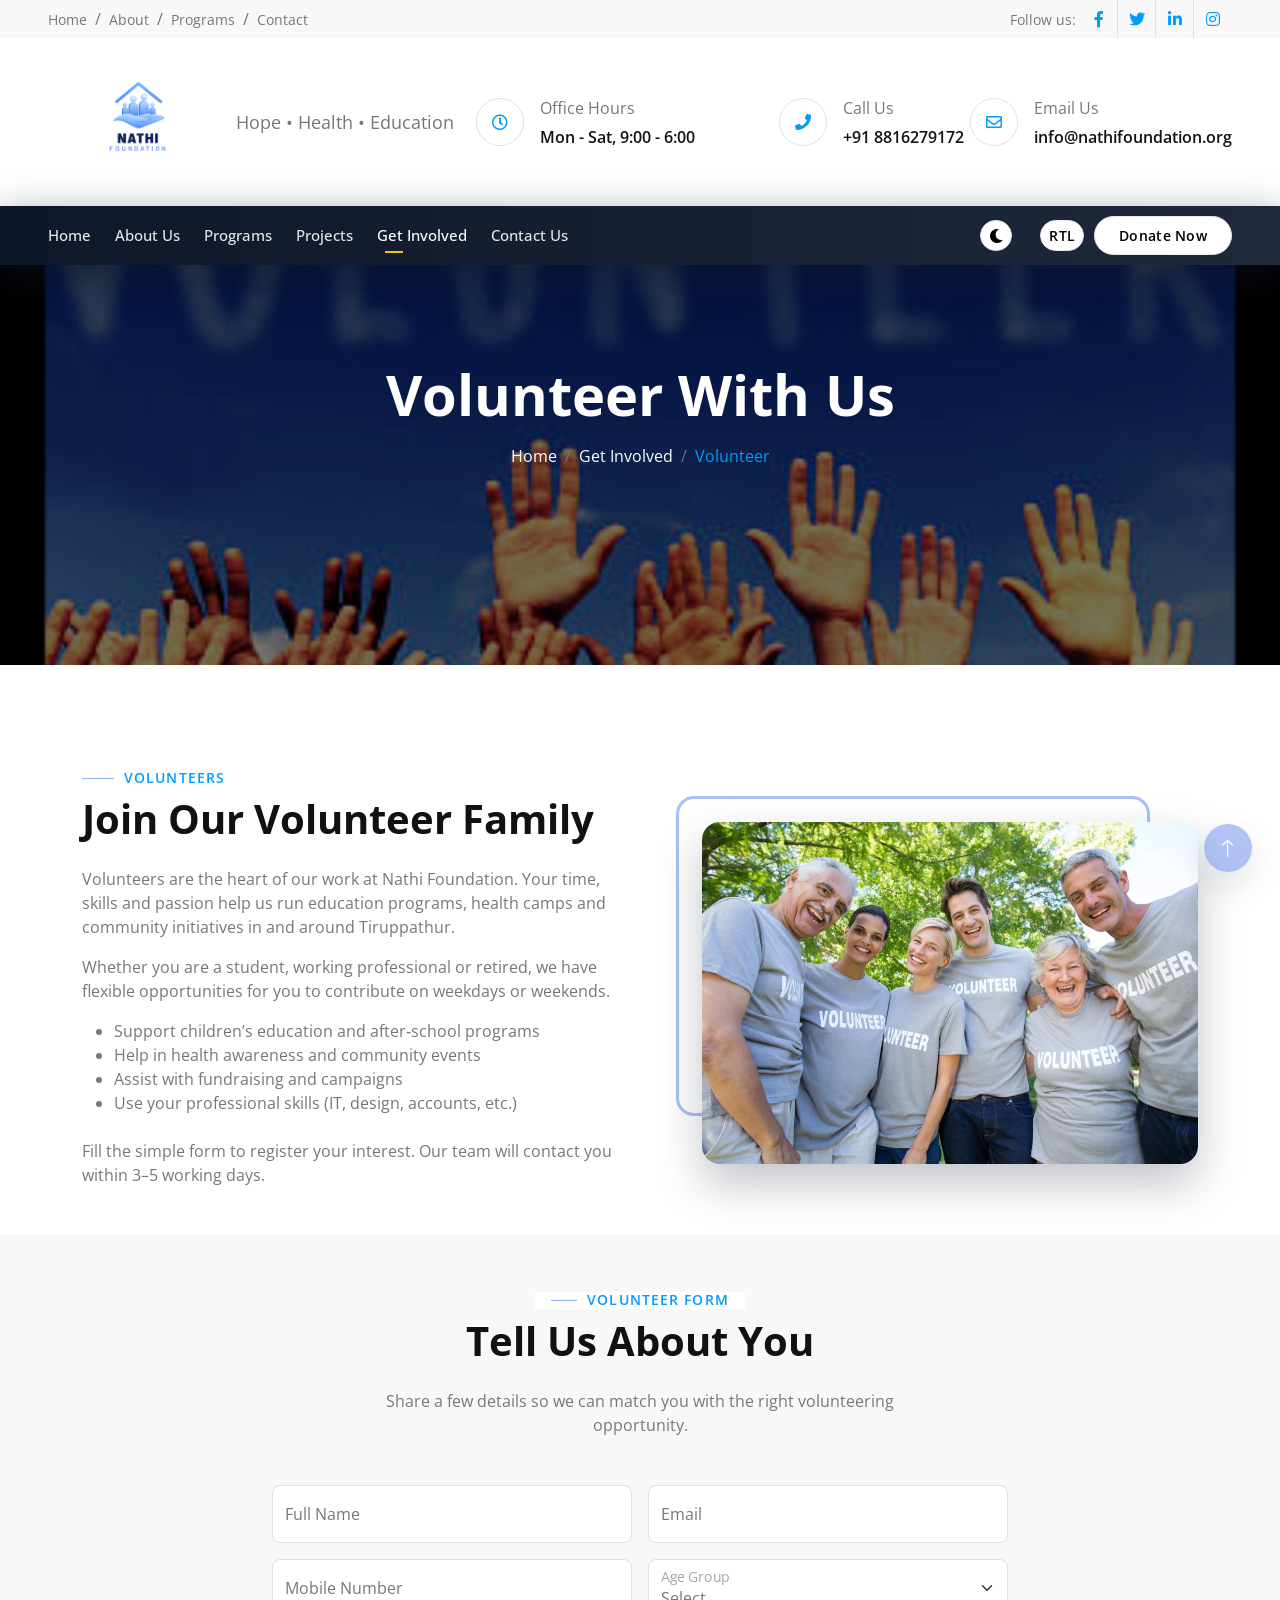
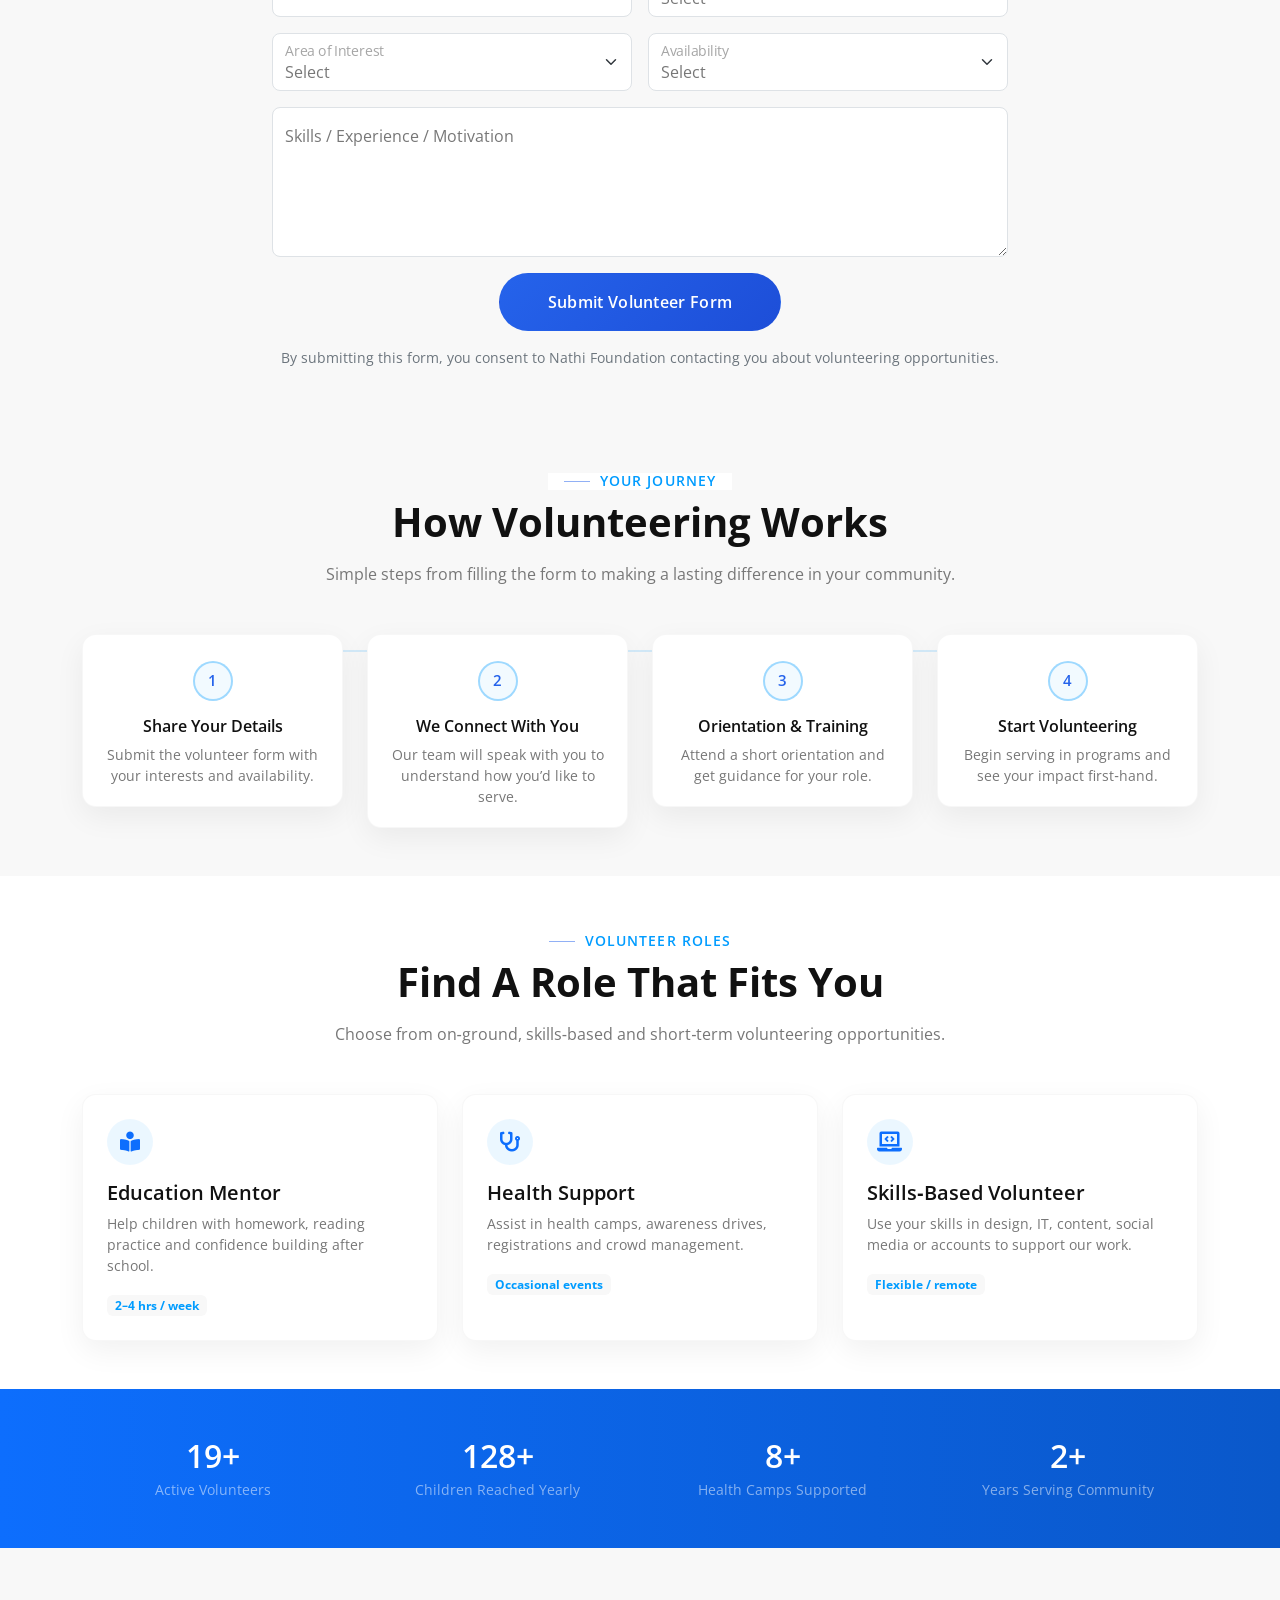
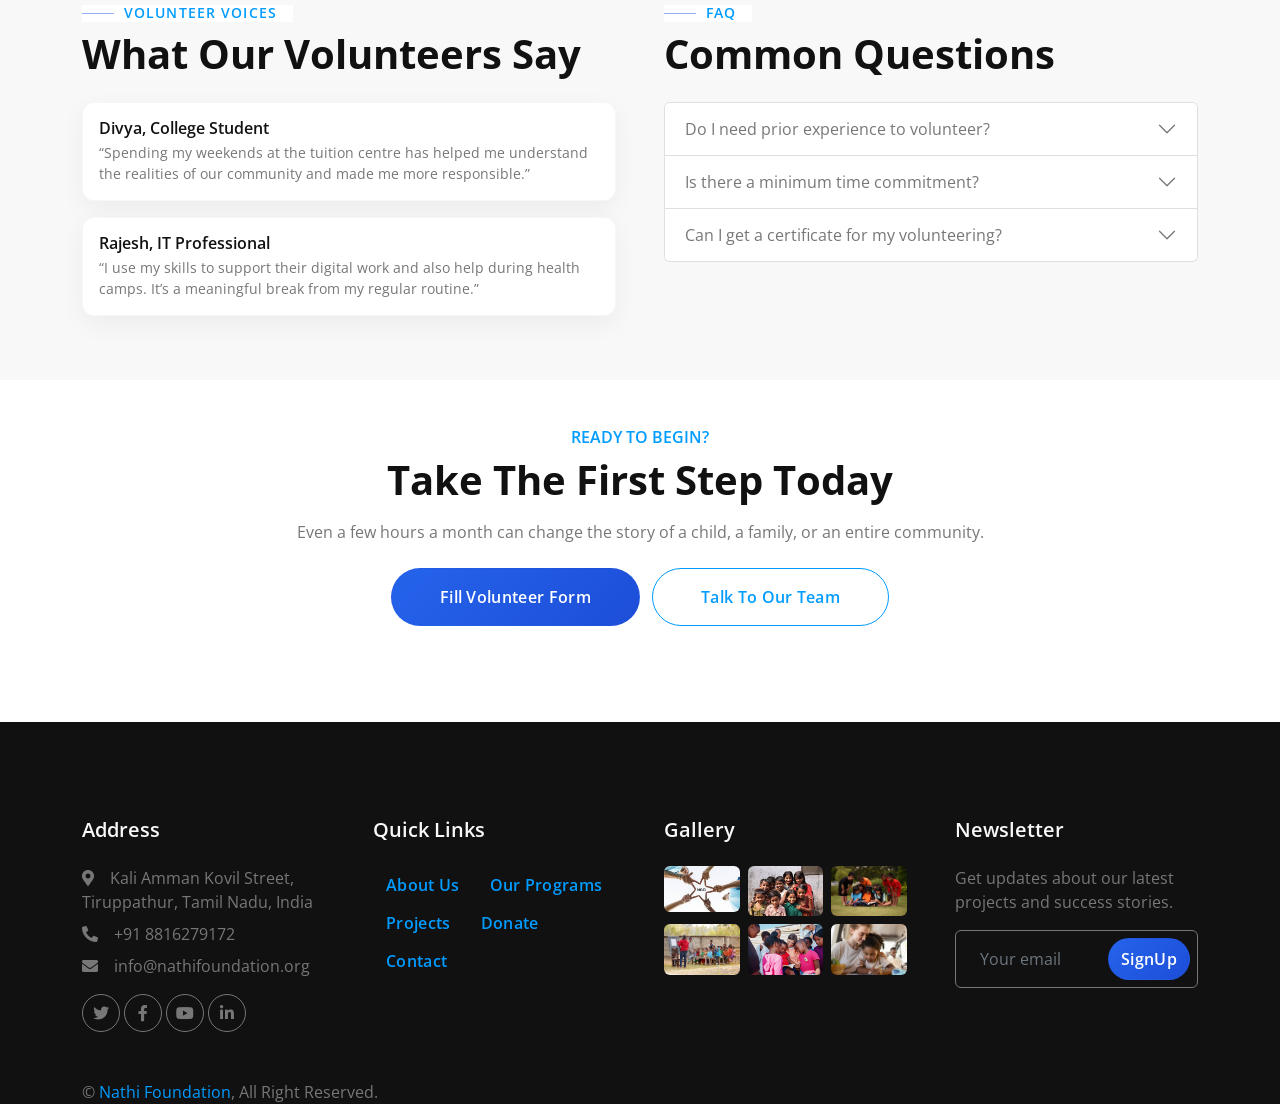
<file: volunteers.html>
<!DOCTYPE html>
<html lang="en">
<head>
    <meta charset="utf-8">
    <title>Nathi Foundation - Volunteer With Us</title>
    <meta content="width=device-width, initial-scale=1.0" name="viewport">
    <meta content="[ngo, non profit, charity, volunteer, nagercoil, tamil nadu]" name="keywords">
    <meta content="Volunteer with Nathi Foundation in Tiruppathur and support our education, health, and community programs." name="description">

    <!-- Favicon -->
    <link href="img/favicon.ico" rel="icon">

    <!-- Google Web Fonts -->
    <link rel="preconnect" href="https://fonts.googleapis.com">
    <link rel="preconnect" href="https://fonts.gstatic.com" crossorigin>
    <link href="https://fonts.googleapis.com/css2?family=Open+Sans:wght@400;500;600;700&display=swap" rel="stylesheet">

    <!-- Icon Font Stylesheet -->
    <link href="https://cdnjs.cloudflare.com/ajax/libs/font-awesome/5.10.0/css/all.min.css" rel="stylesheet">
    <link href="https://cdn.jsdelivr.net/npm/bootstrap-icons@1.4.1/font/bootstrap-icons.css" rel="stylesheet">

    <!-- Libraries Stylesheet -->
    <link href="lib/animate/animate.min.css" rel="stylesheet">
    <link href="lib/owlcarousel/assets/owl.carousel.min.css" rel="stylesheet">
    <link href="lib/lightbox/css/lightbox.min.css" rel="stylesheet">

    <!-- Customized Bootstrap Stylesheet -->
    <link href="css/bootstrap.min.css" rel="stylesheet">

    <!-- Template Stylesheet -->
    <link href="css/style.css" rel="stylesheet">
</head>

<body class="volunteer-page">
    <!-- Spinner Start -->
    <div id="spinner" class="show bg-white position-fixed translate-middle w-100 vh-100 top-50 start-50 d-flex align-items-center justify-content-center">
        <div class="spinner-border position-relative text-primary" style="width: 6rem; height: 6rem;" role="status"></div>
        <i class="fa fa-heart fa-2x text-primary position-absolute top-50 start-50 translate-middle"></i>
    </div>
    <!-- Spinner End -->

    <!-- Topbar Start -->
    <div class="container-fluid bg-light px-0 wow fadeIn" data-wow-delay="0.1s">
        <div class="row gx-0 align-items-center d-none d-lg-flex">
            <div class="col-lg-6 px-5 text-start">
                <ol class="breadcrumb mb-0">
                    <li class="breadcrumb-item"><a class="small text-secondary" href="index.html">Home</a></li>
                    <li class="breadcrumb-item"><a class="small text-secondary" href="about.html">About</a></li>
                    <li class="breadcrumb-item"><a class="small text-secondary" href="service.html">Programs</a></li>
                    <li class="breadcrumb-item"><a class="small text-secondary" href="contact.html">Contact</a></li>
                </ol>
            </div>
            <div class="col-lg-6 px-5 text-end">
                <small>Follow us:</small>
                <div class="h-100 d-inline-flex align-items-center">
                    <a class="btn-square text-primary border-end rounded-0" href="[facebook-link]"><i class="fab fa-facebook-f"></i></a>
                    <a class="btn-square text-primary border-end rounded-0" href="[twitter-link]"><i class="fab fa-twitter"></i></a>
                    <a class="btn-square text-primary border-end rounded-0" href="[linkedin-link]"><i class="fab fa-linkedin-in"></i></a>
                    <a class="btn-square text-primary pe-0" href="[instagram-link]"><i class="fab fa-instagram"></i></a>
                </div>
            </div>
        </div>
    </div>
    <!-- Topbar End -->

    <!-- Brand & Contact Start -->
    <div class="container-fluid py-4 px-5 wow fadeIn" data-wow-delay="0.1s">
        <div class="row align-items-center top-bar">
            <div class="col-lg-4 col-md-12 text-center text-lg-start">
                     <a href="index.html" class="navbar-brand d-flex align-items-center m-0 p-0">
    <img src="img/NGO-backround.png" alt="Nathi Foundation Logo" class="ngo-logo me-2">
    <div class="text-start">
        
        <small class="text-secondary d-block">Hope • Health • Education</small>
    </div>
</a>
            </div>
            <div class="col-lg-8 col-md-7 d-none d-lg-block">
                <div class="row">
                    <div class="col-4">
                        <div class="d-flex align-items-center justify-content-end">
                            <div class="flex-shrink-0 btn-lg-square border rounded-circle">
                                <i class="far fa-clock text-primary"></i>
                            </div>
                            <div class="ps-3">
                                <p class="mb-2">Office Hours</p>
                                <h6 class="mb-0">Mon - Sat, 9:00 - 6:00</h6>
                            </div>
                        </div>
                    </div>
                    <div class="col-4">
                        <div class="d-flex align-items-center justify-content-end">
                            <div class="flex-shrink-0 btn-lg-square border rounded-circle">
                                <i class="fa fa-phone text-primary"></i>
                            </div>
                            <div class="ps-3">
                                <p class="mb-2">Call Us</p>
                                <h6 class="mb-0">+91 8816279172</h6>
                            </div>
                        </div>
                    </div>
                    <div class="col-4">
                        <div class="d-flex align-items-center justify-content-end">
                            <div class="flex-shrink-0 btn-lg-square border rounded-circle">
                                <i class="far fa-envelope text-primary"></i>
                            </div>
                            <div class="ps-3">
                                <p class="mb-2">Email Us</p>
                                <h6 class="mb-0">info@nathifoundation.org</h6>
                            </div>
                        </div>
                    </div>
                </div>
            </div>
        </div>
    </div>    
    <!-- Brand & Contact End -->

    <!-- Navbar Start -->
    <nav class="navbar navbar-expand-lg bg-primary navbar-dark sticky-top py-lg-0 px-lg-5 wow fadeIn" data-wow-delay="0.1s">
        <a href="#" class="navbar-brand ms-3 d-lg-none">MENU</a>
        <button type="button" class="navbar-toggler me-3" data-bs-toggle="collapse" data-bs-target="#navbarCollapse">
            <span class="navbar-toggler-icon"></span>
        </button>
        <div class="collapse navbar-collapse" id="navbarCollapse">
            <div class="navbar-nav me-auto p-3 p-lg-0">
                <a href="index.html" class="nav-item nav-link">Home</a>
                <a href="about.html" class="nav-item nav-link">About Us</a>
                <a href="service.html" class="nav-item nav-link">Programs</a>
                <a href="project.html" class="nav-item nav-link">Projects</a>
                <div class="nav-item dropdown">
                    <a href="#" class="nav-link dropdown-toggle active" data-bs-toggle="dropdown">Get Involved</a>
                    <div class="dropdown-menu border-0 rounded-0 rounded-bottom m-0">
                        <a href="feature.html" class="dropdown-item">Our Impact &amp; Features</a>
                        <a href="volunteer.html" class="dropdown-item active">Volunteer With Us</a>
                        <a href="team.html" class="dropdown-item">Our Team</a>
                        <a href="history.html" class="dropdown-item">History</a>
                        <a href="404.html" class="dropdown-item">404 Page</a>
                    </div>
                </div>
                <a href="contact.html" class="nav-item nav-link">Contact Us</a>
            </div>

            <button id="themeToggle" class="btn btn-sm btn-light ms-3">
    <i class="fa fa-moon"></i>
</button>

<button id="rtlToggle" class="btn btn-sm btn-light ms-2">
    RTL
</button>
            <a href="donate.html" class="btn btn-sm btn-light rounded-pill py-2 px-4 d-none d-lg-block">Donate Now</a>
        </div>
    </nav>
    <!-- Navbar End -->

    <!-- Page Header Start -->
    <div class="container-fluid page-header py-5 mb-5 wow fadeIn" data-wow-delay="0.1s">
        <div class="container text-center py-5">
            <h1 class="display-4 text-white animated slideInDown mb-3">Volunteer With Us</h1>
            <nav aria-label="breadcrumb" class="animated slideInDown">
                <ol class="breadcrumb justify-content-center mb-0">
                    <li class="breadcrumb-item"><a class="text-white" href="index.html">Home</a></li>
                    <li class="breadcrumb-item"><a class="text-white" href="#">Get Involved</a></li>
                    <li class="breadcrumb-item text-primary active" aria-current="page">Volunteer</li>
                </ol>
            </nav>
        </div>
    </div>
    <!-- Page Header End -->

    <!-- 1) Volunteer Intro Start -->
    <div class="container-xxl py-5">
        <div class="container">
            <div class="row g-5 align-items-center">
                <div class="col-lg-6 wow fadeInUp" data-wow-delay="0.1s">
                    <div class="h-100">
                        <h6 class="section-title bg-white text-start text-primary pe-3">Volunteers</h6>
                        <h1 class="display-6 mb-4">Join Our Volunteer Family</h1>
                        <p class="mb-3">
                            Volunteers are the heart of our work at Nathi Foundation. Your time, skills and passion help us run education programs, health camps and community initiatives in and around Tiruppathur.
                        </p>
                        <p class="mb-3">
                            Whether you are a student, working professional or retired, we have flexible opportunities for you to contribute on weekdays or weekends.
                        </p>
                        <ul class="mb-4">
                            <li>Support children’s education and after‑school programs</li>
                            <li>Help in health awareness and community events</li>
                            <li>Assist with fundraising and campaigns</li>
                            <li>Use your professional skills (IT, design, accounts, etc.)</li>
                        </ul>
                        <p class="mb-0">
                            Fill the simple form to register your interest. Our team will contact you within 3–5 working days.
                        </p>
                    </div>
                </div>
                <div class="col-lg-6 wow fadeInUp" data-wow-delay="0.5s">
                    <div class="img-border">
                        <img class="img-fluid" src="img/volunteers.jpg" alt="Volunteers working with community">
                    </div>
                </div>
            </div>
        </div>
    </div>
    <!-- 1) Volunteer Intro End -->

    <!-- 2) Volunteer Form Start -->
    <div class="container-xxl py-5 bg-light">
        <div class="container">
            <div class="text-center mx-auto mb-5 wow fadeInUp" data-wow-delay="0.1s" style="max-width: 600px;">
                <h6 class="section-title bg-white text-center text-primary px-3">Volunteer Form</h6>
                <h1 class="display-6 mb-4">Tell Us About You</h1>
                <p class="mb-0">Share a few details so we can match you with the right volunteering opportunity.</p>
            </div>
            <div class="row justify-content-center">
                <div class="col-lg-8 wow fadeInUp" data-wow-delay="0.3s">
                    <form>
                        <div class="row g-3">
                            <div class="col-md-6">
                                <div class="form-floating">
                                    <input type="text" class="form-control" id="volName" placeholder="Your Name">
                                    <label for="volName">Full Name</label>
                                </div>
                            </div>
                            <div class="col-md-6">
                                <div class="form-floating">
                                    <input type="email" class="form-control" id="volEmail" placeholder="Your Email">
                                    <label for="volEmail">Email</label>
                                </div>
                            </div>
                            <div class="col-md-6">
                                <div class="form-floating">
                                    <input type="text" class="form-control" id="volPhone" placeholder="Your Phone">
                                    <label for="volPhone">Mobile Number</label>
                                </div>
                            </div>
                            <div class="col-md-6">
                                <div class="form-floating">
                                    <select class="form-select" id="volAgeGroup">
                                        <option value="">Select</option>
                                        <option value="18-25">18–25 years</option>
                                        <option value="26-35">26–35 years</option>
                                        <option value="36-50">36–50 years</option>
                                        <option value="50+">50+ years</option>
                                    </select>
                                    <label for="volAgeGroup">Age Group</label>
                                </div>
                            </div>
                            <div class="col-md-6">
                                <div class="form-floating">
                                    <select class="form-select" id="volInterest">
                                        <option value="">Select</option>
                                        <option value="education">Education &amp; Children</option>
                                        <option value="health">Health &amp; Nutrition</option>
                                        <option value="women">Women Empowerment</option>
                                        <option value="events">Events &amp; Fundraising</option>
                                        <option value="other">Other</option>
                                    </select>
                                    <label for="volInterest">Area of Interest</label>
                                </div>
                            </div>
                            <div class="col-md-6">
                                <div class="form-floating">
                                    <select class="form-select" id="volAvailability">
                                        <option value="">Select</option>
                                        <option value="weekdays">Weekdays</option>
                                        <option value="weekends">Weekends</option>
                                        <option value="both">Both</option>
                                    </select>
                                    <label for="volAvailability">Availability</label>
                                </div>
                            </div>
                            <div class="col-12">
                                <div class="form-floating">
                                    <textarea class="form-control" placeholder="Tell us about your skills or experience" id="volMessage" style="height: 150px"></textarea>
                                    <label for="volMessage">Skills / Experience / Motivation</label>
                                </div>
                            </div>
                            <div class="col-12 text-center">
                                <button class="btn btn-primary rounded-pill py-3 px-5" type="submit">Submit Volunteer Form</button>
                            </div>
                            <div class="col-12">
                                <p class="small text-center text-muted mb-0">
                                    By submitting this form, you consent to Nathi Foundation contacting you about volunteering opportunities.
                                </p>
                            </div>
                        </div>
                    </form>
                </div>
            </div>
        </div>
    </div>
    <!-- 2) Volunteer Form End -->

    <!-- 3) Volunteer Journey Steps Start -->
    <div class="container-xxl py-5 bg-light">
        <div class="container">
            <div class="text-center mx-auto mb-5 wow fadeInUp" data-wow-delay="0.1s" style="max-width: 650px;">
                <h6 class="section-title bg-white text-center text-primary px-3">Your Journey</h6>
                <h1 class="display-6 mb-3">How Volunteering Works</h1>
                <p class="mb-0">Simple steps from filling the form to making a lasting difference in your community.</p>
            </div>
            <div class="row g-4 volunteer-journey">
                <div class="col-md-3 wow fadeInUp" data-wow-delay="0.1s">
                    <div class="journey-step text-center">
                        <div class="journey-number">1</div>
                        <h6 class="mt-3 mb-2">Share Your Details</h6>
                        <p class="small mb-0">Submit the volunteer form with your interests and availability.</p>
                    </div>
                </div>
                <div class="col-md-3 wow fadeInUp" data-wow-delay="0.2s">
                    <div class="journey-step text-center">
                        <div class="journey-number">2</div>
                        <h6 class="mt-3 mb-2">We Connect With You</h6>
                        <p class="small mb-0">Our team will speak with you to understand how you’d like to serve.</p>
                    </div>
                </div>
                <div class="col-md-3 wow fadeInUp" data-wow-delay="0.3s">
                    <div class="journey-step text-center">
                        <div class="journey-number">3</div>
                        <h6 class="mt-3 mb-2">Orientation &amp; Training</h6>
                        <p class="small mb-0">Attend a short orientation and get guidance for your role.</p>
                    </div>
                </div>
                <div class="col-md-3 wow fadeInUp" data-wow-delay="0.4s">
                    <div class="journey-step text-center">
                        <div class="journey-number">4</div>
                        <h6 class="mt-3 mb-2">Start Volunteering</h6>
                        <p class="small mb-0">Begin serving in programs and see your impact first‑hand.</p>
                    </div>
                </div>
            </div>
        </div>
    </div>
    <!-- 3) Volunteer Journey Steps End -->

    <!-- 4) Types Of Volunteer Roles Start -->
    <div class="container-xxl py-5">
        <div class="container">
            <div class="text-center mx-auto mb-5 wow fadeInUp" data-wow-delay="0.1s" style="max-width: 650px;">
                <h6 class="section-title bg-white text-center text-primary px-3">Volunteer Roles</h6>
                <h1 class="display-6 mb-3">Find A Role That Fits You</h1>
                <p class="mb-0">Choose from on‑ground, skills‑based and short‑term volunteering opportunities.</p>
            </div>
            <div class="row g-4">
                <div class="col-md-4 wow zoomIn" data-wow-delay="0.1s">
                    <div class="vol-role-card h-100 p-4">
                        <div class="vol-role-icon mb-3">
                            <i class="fa fa-book-reader"></i>
                        </div>
                        <h5 class="mb-2">Education Mentor</h5>
                        <p class="small mb-3">Help children with homework, reading practice and confidence building after school.</p>
                        <span class="badge bg-light text-primary small">2–4 hrs / week</span>
                    </div>
                </div>
                <div class="col-md-4 wow zoomIn" data-wow-delay="0.2s">
                    <div class="vol-role-card h-100 p-4">
                        <div class="vol-role-icon mb-3">
                            <i class="fa fa-stethoscope"></i>
                        </div>
                        <h5 class="mb-2">Health Support</h5>
                        <p class="small mb-3">Assist in health camps, awareness drives, registrations and crowd management.</p>
                        <span class="badge bg-light text-primary small">Occasional events</span>
                    </div>
                </div>
                <div class="col-md-4 wow zoomIn" data-wow-delay="0.3s">
                    <div class="vol-role-card h-100 p-4">
                        <div class="vol-role-icon mb-3">
                            <i class="fa fa-laptop-code"></i>
                        </div>
                        <h5 class="mb-2">Skills‑Based Volunteer</h5>
                        <p class="small mb-3">Use your skills in design, IT, content, social media or accounts to support our work.</p>
                        <span class="badge bg-light text-primary small">Flexible / remote</span>
                    </div>
                </div>
            </div>
        </div>
    </div>
    <!-- 4) Types Of Volunteer Roles End -->

    <!-- 5) Impact Numbers Start -->
    <div class="container-xxl py-5 bg-primary impact-band">
        <div class="container">
            <div class="row g-4 text-center">
                <div class="col-md-3 wow fadeInUp" data-wow-delay="0.1s">
                    <h2 class="text-white mb-1">
                        <span data-toggle="counter-up">120</span>+
                    </h2>
                    <p class="text-white-50 mb-0 small">Active Volunteers</p>
                </div>
                <div class="col-md-3 wow fadeInUp" data-wow-delay="0.2s">
                    <h2 class="text-white mb-1">
                        <span data-toggle="counter-up">800</span>+
                    </h2>
                    <p class="text-white-50 mb-0 small">Children Reached Yearly</p>
                </div>
                <div class="col-md-3 wow fadeInUp" data-wow-delay="0.3s">
                    <h2 class="text-white mb-1">
                        <span data-toggle="counter-up">50</span>+
                    </h2>
                    <p class="text-white-50 mb-0 small">Health Camps Supported</p>
                </div>
                <div class="col-md-3 wow fadeInUp" data-wow-delay="0.4s">
                    <h2 class="text-white mb-1">
                        <span data-toggle="counter-up">10</span>+
                    </h2>
                    <p class="text-white-50 mb-0 small">Years Serving Community</p>
                </div>
            </div>
        </div>
    </div>
    <!-- 5) Impact Numbers End -->

    <!-- 6) Volunteer Stories & FAQ Start -->
    <div class="container-xxl py-5 bg-light">
        <div class="container">
            <div class="row g-5 align-items-start">
                <!-- Stories -->
                <div class="col-lg-6 wow fadeInUp" data-wow-delay="0.1s">
                    <h6 class="section-title bg-white text-start text-primary pe-3">Volunteer Voices</h6>
                    <h1 class="display-6 mb-4">What Our Volunteers Say</h1>
                    <div class="vol-story-card mb-3 p-3">
                        <h6 class="mb-1">Divya, College Student</h6>
                        <p class="small mb-0">“Spending my weekends at the tuition centre has helped me understand the realities of our community and made me more responsible.”</p>
                    </div>
                    <div class="vol-story-card mb-3 p-3">
                        <h6 class="mb-1">Rajesh, IT Professional</h6>
                        <p class="small mb-0">“I use my skills to support their digital work and also help during health camps. It’s a meaningful break from my regular routine.”</p>
                    </div>
                </div>
                <!-- FAQ -->
                <div class="col-lg-6 wow fadeInUp" data-wow-delay="0.3s">
                    <h6 class="section-title bg-white text-start text-primary pe-3">FAQ</h6>
                    <h1 class="display-6 mb-4">Common Questions</h1>
                    <div class="accordion" id="volunteerFAQ">
                        <div class="accordion-item">
                            <h2 class="accordion-header" id="faqOne">
                                <button class="accordion-button collapsed" type="button" data-bs-toggle="collapse" data-bs-target="#faqOneCollapse">
                                    Do I need prior experience to volunteer?
                                </button>
                            </h2>
                            <div id="faqOneCollapse" class="accordion-collapse collapse" data-bs-parent="#volunteerFAQ">
                                <div class="accordion-body">
                                    No. We welcome volunteers from all backgrounds. Our team will guide you with basic orientation and support.
                                </div>
                            </div>
                        </div>
                        <div class="accordion-item">
                            <h2 class="accordion-header" id="faqTwo">
                                <button class="accordion-button collapsed" type="button" data-bs-toggle="collapse" data-bs-target="#faqTwoCollapse">
                                    Is there a minimum time commitment?
                                </button>
                            </h2>
                            <div id="faqTwoCollapse" class="accordion-collapse collapse" data-bs-parent="#volunteerFAQ">
                                <div class="accordion-body">
                                    We usually request a minimum of 4–6 hours per month, but we can discuss based on your schedule and availability.
                                </div>
                            </div>
                        </div>
                        <div class="accordion-item">
                            <h2 class="accordion-header" id="faqThree">
                                <button class="accordion-button collapsed" type="button" data-bs-toggle="collapse" data-bs-target="#faqThreeCollapse">
                                    Can I get a certificate for my volunteering?
                                </button>
                            </h2>
                            <div id="faqThreeCollapse" class="accordion-collapse collapse" data-bs-parent="#volunteerFAQ">
                                <div class="accordion-body">
                                    Yes. On completing a reasonable period of volunteering, we can provide a certificate and reference letter if needed.
                                </div>
                            </div>
                        </div>
                    </div>
                </div>
            </div>
        </div>
    </div>
    <!-- 6) Volunteer Stories & FAQ End -->

    <!-- 7) Final Call To Action Start -->
    <div class="container-xxl py-5">
        <div class="container">
            <div class="vol-cta text-center wow fadeInUp" data-wow-delay="0.1s">
                <h6 class="text-primary text-uppercase mb-2">Ready To Begin?</h6>
                <h1 class="display-6 mb-3">Take The First Step Today</h1>
                <p class="mb-4">Even a few hours a month can change the story of a child, a family, or an entire community.</p>
                <a href="#volName" class="btn btn-primary rounded-pill py-3 px-5 me-2">Fill Volunteer Form</a>
                <a href="contact.html" class="btn btn-outline-primary rounded-pill py-3 px-5">Talk To Our Team</a>
            </div>
        </div>
    </div>
    <!-- 7) Final Call To Action End -->

    <!-- Footer Start -->
    <div class="container-fluid bg-dark text-body footer mt-5 pt-5 wow.fadeIn" data-wow-delay="0.1s">
        <div class="container py-5">
            <div class="row g-5">
                <div class="col-lg-3 col-md-6">
                    <h5 class="text-light mb-4">Address</h5>
                    <p class="mb-2"><i class="fa fa-map-marker-alt me-3"></i>Kali Amman Kovil Street, Tiruppathur, Tamil Nadu, India</p>
                    <p class="mb-2"><i class="fa fa-phone-alt me-3"></i>+91 8816279172</p>
                    <p class="mb-2"><i class="fa fa-envelope me-3"></i>info@nathifoundation.org</p>
                    <div class="d-flex pt-2">
                        <a class="btn btn-square btn-outline-secondary rounded-circle me-1" href="[twitter-link]"><i class="fab fa-twitter"></i></a>
                        <a class="btn btn-square btn-outline-secondary rounded-circle me-1" href="[facebook-link]"><i class="fab fa-facebook-f"></i></a>
                        <a class="btn btn-square btn-outline-secondary rounded-circle me-1" href="[youtube-link]"><i class="fab fa-youtube"></i></a>
                        <a class="btn btn-square btn-outline-secondary rounded-circle me-0" href="[linkedin-link]"><i class="fab fa-linkedin-in"></i></a>
                    </div>
                </div>
                <div class="col-lg-3 col-md-6">
                    <h5 class="text-light mb-4">Quick Links</h5>
                    <a class="btn btn-link" href="about.html">About Us</a>
                    <a class="btn btn-link" href="service.html">Our Programs</a>
                    <a class="btn btn-link" href="project.html">Projects</a>
                    <a class="btn btn-link" href="donate.html">Donate</a>
                    <a class="btn btn-link" href="contact.html">Contact</a>
                </div>
                <div class="col-lg-3 col-md-6">
                    <h5 class="text-light mb-4">Gallery</h5>
                    <div class="row g-2">
                        <div class="col-4">
                            <img class="img-fluid rounded" src="img/home-page.jpg" alt="Image">
                        </div>
                        <div class="col-4">
                            <img class="img-fluid rounded" src="img/child-2.jpg" alt="Image">
                        </div>
                        <div class="col-4">
                            <img class="img-fluid rounded" src="img/image-3.avif" alt="Image">
                        </div>
                        <div class="col-4">
                            <img class="img-fluid rounded" src="img/image-4.webp" alt="Image">
                        </div>
                        <div class="col-4">
                            <img class="img-fluid rounded" src="img/image-5.jpg" alt="Image">
                        </div>
                        <div class="col-4">
                            <img class="img-fluid rounded" src="img/image-6.avif" alt="Image">
                        </div>
                    </div>
                </div>
                <div class="col-lg-3 col-md-6">
                    <h5 class="text-light mb-4">Newsletter</h5>
                    <p>Get updates about our latest projects and success stories.</p>
                    <div class="position-relative mx-auto" style="max-width: 400px;">
                        <input class="form-control bg-transparent border-secondary w-100 py-3 ps-4 pe-5" type="text" placeholder="Your email">
                        <button type="button" class="btn btn-primary py-2 position-absolute top-0 end-0 mt-2 me-2">SignUp</button>
                    </div>
                </div>
            </div>
        </div>
        <div class="container-fluid copyright">
            <div class="container">
                <div class="row">
                    <div class="col-md-6 text-center text-md-start mb-3 mb-md-0">
                        &copy; <a href="#">Nathi Foundation</a>, All Right Reserved.
                    </div>
                    
                </div>
            </div>
        </div>
    </div>
    <!-- Footer End -->

    <!-- Back to Top -->
    <a href="#" class="btn btn-lg btn-primary btn-lg-square rounded-circle back-to-top">
        <i class="bi bi-arrow-up"></i>
    </a>

    <!-- JavaScript Libraries -->
    <script src="https://code.jquery.com/jquery-3.4.1.min.js"></script>
    <script src="https://cdn.jsdelivr.net/npm/bootstrap@5.0.0/dist/js/bootstrap.bundle.min.js"></script>
    <script src="lib/wow/wow.min.js"></script>
    <script src="lib/easing/easing.min.js"></script>
    <script src="lib/waypoints/waypoints.min.js"></script>
    <script src="lib/counterup/counterup.min.js"></script>
    <script src="lib/owlcarousel/owl.carousel.min.js"></script>
    <script src="lib/lightbox/js/lightbox.min.js"></script>

    <!-- Template Javascript -->
    <script src="js/main.js"></script>

 <script>
  (function () {
    const body = document.body;
    const toggleBtn = document.getElementById('themeToggle');

    // Apply saved theme on load
    const savedTheme = localStorage.getItem('nf-theme');
    if (savedTheme === 'dark') {
      body.classList.add('dark-mode');
    }

    if (toggleBtn) {
      toggleBtn.addEventListener('click', function () {
        body.classList.toggle('dark-mode');
        const isDark = body.classList.contains('dark-mode');
        localStorage.setItem('nf-theme', isDark ? 'dark' : 'light');

        // Optional: change icon
        this.innerHTML = isDark
          ? '<i class="fa fa-sun"></i>'
          : '<i class="fa fa-moon"></i>';
      });
    }
  })();
</script>


<script>
document.addEventListener("DOMContentLoaded", function () {
    const rtlBtn = document.getElementById('rtlToggle');

    // Apply saved state on load
    if (localStorage.getItem('nf-rtl') === 'enabled') {
        document.documentElement.setAttribute('dir', 'rtl');
        rtlBtn.innerText = 'LTR';
    } else {
        document.documentElement.setAttribute('dir', 'ltr');
        rtlBtn.innerText = 'RTL';
    }

    rtlBtn.addEventListener('click', function () {
        const isRTL = document.documentElement.getAttribute('dir') === 'rtl';

        if (isRTL) {
            document.documentElement.setAttribute('dir', 'ltr');
            localStorage.setItem('nf-rtl', 'disabled');
            this.innerText = 'RTL';
        } else {
            document.documentElement.setAttribute('dir', 'rtl');
            localStorage.setItem('nf-rtl', 'enabled');
            this.innerText = 'LTR';
        }
    });
});
</script>


</body>
</html>
</file>
<file: css/style.css>
.ngo-logo {
    height: 120px;
    width: 500px;
    
}
@media (max-width: 767.98px) {
    .ngo-logo {
        height: 40px;
    }
}

.counter::after {
    content: "+";
    font-size: 0.8em;
    margin-left: 2px;
}
/********** Global Theme **********/

:root {
    --primary: #2563eb;          /* Rich blue */
    --secondary: #6b7280;        /* Neutral gray */
    --light: #f9fafb;
    --dark: #0f172a;

    --bg-soft: #f3f4f6;
    --border-soft: #e5e7eb;
    --accent: #f97316;           /* Warm accent for NGO feel */
}

/* Base */
body.home-page {
    background-color: #ffffff;
    color: #0f172a;
}

/********** Back to top **********/
.back-to-top {
    position: fixed;
    display: none;
    right: 28px;
    bottom: 28px;
    z-index: 99;
    width: 44px;
    height: 44px;
    border-radius: 999px;
    box-shadow: 0 14px 35px rgba(15, 23, 42, 0.35);
}

/********** Spinner **********/
#spinner {
    opacity: 0;
    visibility: hidden;
    transition: opacity .5s ease-out, visibility 0s linear .5s;
    z-index: 99999;
}

#spinner.show {
    transition: opacity .5s ease-out, visibility 0s linear 0s;
    visibility: visible;
    opacity: 1;
}

/********** Buttons **********/
.btn {
    font-weight: 600;
    transition: all .22s ease-out;
    border-radius: 999px;
    letter-spacing: 0.02em;
}

.btn.btn-primary {
    color: #ffffff;
    background: linear-gradient(135deg, #2563eb, #1d4ed8);
    border-color: transparent;
}

.btn.btn-primary:hover {
    background: linear-gradient(135deg, #1d4ed8, #1e3a8a);
    transform: translateY(-2px);
    box-shadow: 0 12px 30px rgba(37, 99, 235, 0.4);
}

.btn.btn-light {
    background-color: #ffffff;
    border-color: #e5e7eb;
}

.btn.btn-light:hover {
    background-color: #f3f4f6;
    transform: translateY(-2px);
    box-shadow: 0 10px 26px rgba(15, 23, 42, 0.14);
}

.btn-square {
    width: 38px;
    height: 38px;
}

.btn-sm-square {
    width: 32px;
    height: 32px;
}

.btn-lg-square {
    width: 48px;
    height: 48px;
}

.btn-square,
.btn-sm-square,
.btn-lg-square {
    padding: 0;
    display: inline-flex;
    align-items: center;
    justify-content: center;
    font-weight: normal;
}



/* Facts section unique style */
.fact-item {
    border: 1px solid rgba(0, 0, 0, 0.03);
    transition: transform 0.25s ease, box-shadow 0.25s ease;
}

.fact-item:hover {
    transform: translateY(-4px);
    box-shadow: 0 18px 40px rgba(15, 23, 42, 0.12);
}

.fact-icon {
    width: 60px;
    height: 60px;
    border-radius: 18px;
    margin: 0 auto;
    display: flex;
    align-items: center;
    justify-content: center;
    background: rgba(13, 110, 253, 0.06);
}

.fact-icon i.fa {
    font-size: 1.9rem; /* reduced from 4x */
}
/********** Navbar (new look) **********/
.navbar {
    background: linear-gradient(90deg, #0f172a, #1e293b);
    box-shadow: 0 12px 40px rgba(15, 23, 42, 0.5);
}

.navbar .dropdown-toggle::after {
    border: none;
    content: "\f107";
    font-family: "Font Awesome 5 Free";
    font-weight: 900;
    vertical-align: middle;
    margin-left: 8px;
}

.navbar .navbar-nav .nav-link {
    margin-right: 24px;
    padding: 18px 0;
    color: #e5e7eb;
    font-weight: 500;
    font-size: 0.95rem;
    position: relative;
}

.navbar .navbar-nav .nav-link::after {
    content: "";
    position: absolute;
    left: 0;
    bottom: 12px;
    width: 0;
    height: 2px;
    background-color: #fbbf24;
    transition: width 0.25s ease;
}

.navbar .navbar-nav .nav-link:hover::after,
.navbar .navbar-nav .nav-link.active::after {
    width: 18px;
}

.navbar .navbar-nav .nav-link:hover,
.navbar .navbar-nav .nav-link.active {
    color: #ffffff;
}

.navbar.sticky-top {
    top: -100px;
    transition: top .4s ease, box-shadow .3s ease, background .3s ease;
}

.navbar.sticky-top.scrolled {
    top: 0;
    background: #0f172a;
    box-shadow: 0 10px 30px rgba(15, 23, 42, 0.7);
}

@media (max-width: 991.98px) {
    .navbar {
        background: #0f172a;
    }

    .navbar .navbar-nav .nav-link {
        margin-right: 0;
        padding: 10px 0;
    }

    .navbar .navbar-nav {
        margin-top: 8px;
        border-top: 1px solid rgba(148, 163, 184, 0.4);
    }
}

@media (min-width: 992px) {
    .navbar .nav-item .dropdown-menu {
        display: block;
        visibility: hidden;
        top: 100%;
        transform: translateY(10px);
        transform-origin: 0% 0%;
        transition: .28s ease;
        opacity: 0;
        border-radius: 0 0 0.85rem 0.85rem;
        border: none;
        box-shadow: 0 16px 45px rgba(15, 23, 42, 0.4);
    }

    .navbar .nav-item:hover .dropdown-menu {
        transform: translateY(0);
        visibility: visible;
        opacity: 1;
    }
}

/********** Hero / Header Carousel – completely restyled **********/
#header-carousel {
    position: relative;
    overflow: hidden;
}

#header-carousel .carousel-item {
    height: 88vh;
    min-height: 520px;
}

#header-carousel .carousel-item img {
    width: 100%;
    height: 100%;
    object-fit: cover;
    filter: brightness(0.75) saturate(1.1);
    transform: scale(1.04);
    transition: transform 1.1s ease-out;
}

#header-carousel .carousel-item.active img {
    transform: scale(1.08);
}

/* Caption becomes a centered glass card */
.carousel-caption {
    bottom: 50%;
    left: 50%;
    transform: translate(-50%, 50%);
    width: 100%;
    max-width: 840px;
    padding: 0 1.5rem;
}

.carousel-caption .p-3 {
    background: radial-gradient(circle at top left, rgba(248, 250, 252, 0.2), rgba(15, 23, 42, 0.75));
    backdrop-filter: blur(18px);
    -webkit-backdrop-filter: blur(18px);
    border-radius: 28px;
    border: 1px solid rgba(148, 163, 184, 0.5);
    box-shadow: 0 28px 80px rgba(15, 23, 42, 0.85);
}

.carousel-caption h4 {
    font-size: 0.9rem;
    letter-spacing: 0.16em;
    text-transform: uppercase;
    color: #bfdbfe;
}

.carousel-caption h1 {
    font-size: 2.7rem;
    line-height: 1.1;
}

@media (min-width: 992px) {
    .carousel-caption h1 {
        font-size: 3.2rem;
    }
}

.carousel-caption p {
    color: #e5e7eb;
}

/* Gradient halo behind caption */
.carousel-caption::before {
    content: "";
    position: absolute;
    inset: -24px;
    border-radius: 36px;
    background: radial-gradient(circle, rgba(59, 130, 246, 0.55), transparent 60%);
    opacity: 0.65;
    z-index: -1;
}

/* Modern indicators: small pills under center */
.carousel-indicators {
    bottom: 26px;
}

.carousel-indicators button {
    width: 22px;
    height: 6px;
    border-radius: 999px;
    margin: 0 4px;
    background-color: rgba(248, 250, 252, 0.4);
    border: none;
    transition: all 0.25s ease;
}

.carousel-indicators button.active {
    width: 32px;
    background-color: #fbbf24;
}

/* Thumbnail indicators: keep your images but make them nice circles */
.carousel-indicators button img {
    display: none; /* comment this if you want visible small thumbs */
}

/* Controls minimal */
.carousel-control-prev-icon,
.carousel-control-next-icon {
    filter: invert(1);
}

/* Staggered entry (works with animate.css + WOW) */
.carousel-caption h4 { animation-delay: 0.1s; }
.carousel-caption h1 { animation-delay: 0.25s; }
.carousel-caption p  { animation-delay: 0.4s; }
.carousel-caption .btn { animation-delay: 0.55s; }

@media (max-width: 767.98px) {
    #header-carousel .carousel-item {
        height: 75vh;
    }

    .carousel-caption {
        bottom: 8%;
        left: 50%;
        transform: translate(-50%, 0);
    }

    .carousel-caption .p-3 {
        padding: 1.2rem !important;
    }
}

/********** Section Titles – new style **********/
.section-title {
    position: relative;
    display: inline-flex;
    align-items: center;
    text-transform: uppercase;
    font-size: 0.8rem;
    letter-spacing: 0.18em;
    color: var(--primary);
}

.section-title::before {
    content: "";
    width: 26px;
    height: 1px;
    background: var(--primary);
    margin-right: 10px;
    opacity: 0.5;
}

.section-title::after {
    display: none;
}

.section-title.text-start::before {
    width: 32px;
    margin-right: 10px;
}

/********** Image Border – softened **********/
.img-border {
    position: relative;
    height: 100%;
    min-height: 380px;
}

.img-border::before {
    position: absolute;
    content: "";
    top: 0.75rem;
    left: 0.75rem;
    right: 3rem;
    bottom: 3rem;
    border: 3px solid rgba(37, 99, 235, 0.4);
    border-radius: 18px;
}

.img-border img {
    position: absolute;
    top: 2.4rem;
    left: 2.4rem;
    width: calc(100% - 2.4rem);
    height: calc(100% - 2.4rem);
    object-fit: cover;
    border-radius: 18px;
    box-shadow: 0 20px 45px rgba(15, 23, 42, 0.25);
}



/********** Service (Programs) – card look **********/
.service-item {
    box-shadow: 0 16px 40px rgba(15, 23, 42, 0.08);
    border: 1px solid rgba(226, 232, 240, 0.9);
    transition: .25s ease-out;
    background-color: #ffffff;
    border-radius: 20px;
}

.service-item:hover {
    transform: translateY(-6px);
    box-shadow: 0 24px 60px rgba(15, 23, 42, 0.14);
    border-color: rgba(37, 99, 235, 0.4);
}

/********** Project **********/

/* Project pillars cards */
.projects-page .project-pillar-card {
    border: 1px solid rgba(15, 23, 42, 0.06);
    box-shadow: 0 10px 30px rgba(15, 23, 42, 0.08);
    transition: transform 0.25s ease, box-shadow 0.25s ease;
}

.projects-page .project-pillar-card:hover {
    transform: translateY(-4px);
    box-shadow: 0 18px 45px rgba(15, 23, 42, 0.14);
}

.projects-page .project-pillar-icon {
    width: 46px;
    height: 46px;
    border-radius: 14px;
    display: flex;
    align-items: center;
    justify-content: center;
    background: rgba(13, 110, 253, 0.08);
    color: #0d6efd;
    font-size: 20px;
}

/* Story strip */
.projects-page .story-strip {
    background: linear-gradient(135deg, #f8fafc, #e5f0ff);
}

.projects-page .story-strip h4 {
    font-size: 1.2rem;
}

.projects-page .project-partner .btn-square {
    width: 44px;
    height: 44px;
    display: inline-flex;
    align-items: center;
    justify-content: center;
}
.project-item {
    position: relative;
    border-radius: 16px;
    overflow: hidden;
}

.project-item img {
    transition: transform .5s ease;
}

.project-item:hover img {
    transform: scale(1.06);
}

.project-item a {
    position: absolute;
    width: 100%;
    height: 100%;
    top: 0;
    left: 0;
    display: flex;
    align-items: center;
    justify-content: center;
    color: #FFFFFF;
    background: linear-gradient(135deg, rgba(15, 23, 42, 0.1), rgba(15, 23, 42, 0.9));
    border-radius: 16px;
    opacity: 0;
    transition: .35s ease;
}

.project-item:hover a {
    opacity: 1;
}

.project-carousel .owl-dots {
    display: flex;
    align-items: center;
    justify-content: center;
    flex-wrap: wrap;
    margin-top: 20px;
    gap: 6px;
}

.project-carousel .owl-dot {
    width: 8px;
    height: 8px;
    margin: 3px;
    display: flex;
    align-items: center;
    justify-content: center;
    border-radius: 999px;
    border: 1px solid #cbd5f5;
    transition: .25s ease;
}

.project-carousel .owl-dot:hover,
.project-carousel .owl-dot.active {
    color: #FFFFFF;
    border-color: var(--primary);
    background: var(--primary);
    width: 20px;
}
/* Transparent outer‑ring button over project image */
.project-ghost-btn {
    display: inline-flex;
    align-items: center;
    justify-content: center;
    padding: 0.55rem 1.7rem;
    border-radius: 999px;
    border: 2px solid rgba(255, 255, 255, 0.9); /* outer layer */
    color: #ffffff;
    background-color: transparent;               /* transparent center */
    text-transform: uppercase;
    font-size: 0.75rem;
    letter-spacing: 0.16em;
    text-decoration: none;
    backdrop-filter: blur(3px);
    -webkit-backdrop-filter: blur(3px);
    opacity: 0;
    transform: translate(-50%, -50%) scale(0.9);
    transition: opacity 0.25s ease, transform 0.25s ease, border-color 0.25s ease;
}

/* Show button when user hovers image area */
.project-item .position-relative:hover .project-ghost-btn {
    opacity: 1;
    transform: translate(-50%, -50%) scale(1);
}

/* Optional subtle hover on the button itself */
.project-ghost-btn:hover {
    border-color: #ffffff;
}


/* =========================
   Nathi – Unique History Page
   ========================= */

.history-page .history-header {
    background:
        linear-gradient(135deg, #0f172a, #1d4ed8),
        url("../img/history-header.jpg") center center / cover no-repeat;
    position: relative;
}

.history-page .history-header::after {
    content: "";
    position: absolute;
    inset: 0;
    background: radial-gradient(circle at top left, rgba(56,189,248,0.35), transparent 55%);
    mix-blend-mode: screen;
}

/* Small kicker */
.history-page .nf-kicker {
    font-size: 0.75rem;
    letter-spacing: 0.22em;
    text-transform: uppercase;
    color: #64748b;
}

/* Rail layout */
.history-page .nf-history-rail-section {
    background: linear-gradient(180deg, #f8fafc 0%, #ffffff 40%, #f9fafb 100%);
}

.history-page .nf-history-title {
    font-size: 1.6rem;
    font-weight: 700;
}

.history-page .nf-history-text {
    font-size: 0.95rem;
    color: #4b5563;
}

/* Vertical rail + cards */
.history-page .nf-history-rail {
    position: relative;
    padding-left: 26px;
}

.history-page .nf-history-rail::before {
    content: "";
    position: absolute;
    left: 0;
    top: 4px;
    bottom: 4px;
    width: 2px;
    background: linear-gradient(180deg, #cbd5f5 0%, #0d6efd 40%, #a5b4fc 80%, #e5e7eb 100%);
    opacity: 0.8;
}

.history-page .nf-era-card {
    position: relative;
    display: flex;
    gap: 20px;
    padding: 18px 18px 18px 0;
}

.history-page .nf-era-pillar {
    width: 90px;
    text-align: right;
    padding-right: 12px;
    border-right: 1px dashed rgba(148, 163, 184, 0.7);
}

.history-page .nf-era-year {
    display: block;
    font-size: 0.8rem;
    font-weight: 600;
    color: #0f172a;
    margin-bottom: 4px;
}

.history-page .nf-era-index {
    display: inline-flex;
    align-items: center;
    justify-content: center;
    width: 26px;
    height: 26px;
    border-radius: 999px;
    background: #0f172a;
    color: #e5e7eb;
    font-size: 0.78rem;
    font-weight: 600;
    box-shadow: 0 0 0 4px rgba(15,23,42,0.08);
}

.history-page .nf-era-body {
    flex: 1;
    padding: 18px;
    border-radius: 18px;
    border: 1px solid rgba(148, 163, 184, 0.35);
    background: #ffffff;
    box-shadow: 0 18px 40px rgba(15, 23, 42, 0.06);
    transition: transform 0.22s ease, box-shadow 0.22s ease, border-color 0.22s ease;
}

.history-page .nf-era-card:hover .nf-era-body {
    transform: translateY(-4px);
    border-color: rgba(37, 99, 235, 0.7);
    box-shadow: 0 24px 60px rgba(15, 23, 42, 0.16);
}

.history-page .nf-era-title {
    font-size: 1.25rem;
    font-weight: 700;
    margin-bottom: 6px;
}

.history-page .nf-era-subtitle {
    font-size: 0.9rem;
    color: #6b7280;
    margin-bottom: 10px;
}

.history-page .nf-era-text {
    font-size: 0.95rem;
    color: #4b5563;
}

.history-page .nf-era-tags .badge {
    font-size: 0.75rem;
    border-radius: 999px;
    padding: 0.35rem 0.7rem;
}

/* Soft badge backgrounds */
.history-page .bg-primary-soft  { background: rgba(13,110,253,0.12); }
.history-page .bg-success-soft  { background: rgba(16,185,129,0.12); }
.history-page .bg-warning-soft  { background: rgba(250,204,21,0.18); }

/* Left intro dot */
.history-page .nf-dot {
    width: 9px;
    height: 9px;
    border-radius: 999px;
    background: #0d6efd;
    box-shadow: 0 0 0 6px rgba(37, 99, 235, 0.18);
}

/* People strip */
.history-page .nf-history-people {
    background: #0f172a;
    color: #e5e7eb;
}

.history-page .nf-history-people h2 {
    color: #f9fafb;
}

.history-page .nf-history-people .nf-kicker {
    color: #93c5fd;
}

.history-page .nf-history-avatars {
    display: flex;
    flex-wrap: wrap;
    gap: 18px;
    justify-content: flex-start;
}

.history-page .nf-history-avatar {
    width: 150px;
    text-align: center;
}

.history-page .nf-history-avatar img {
    width: 96px;
    height: 96px;
    border-radius: 999px;
    object-fit: cover;
    border: 2px solid rgba(148, 163, 184, 0.8);
    margin-bottom: 8px;
}

.history-page .nf-history-avatar-meta {
    font-size: 0.8rem;
}

.history-page .nf-history-avatar-name {
    display: block;
    font-weight: 600;
}

.history-page .nf-history-avatar-role {
    display: block;
    color: #9ca3af;
}

.history-page .nf-history-avatar--ghost .nf-history-avatar-placeholder {
    width: 96px;
    height: 96px;
    margin: 0 auto 8px;
    border-radius: 999px;
    border: 2px dashed rgba(148, 163, 184, 0.8);
    display: flex;
    align-items: center;
    justify-content: center;
    font-size: 0.78rem;
    color: #e5e7eb;
}

/* CTA box */
.history-page .nf-history-cta {
    background: radial-gradient(circle at top, rgba(129, 140, 248, 0.25), transparent 55%);
}

.history-page .nf-history-cta-box {
    border-radius: 22px;
    background: linear-gradient(135deg, #0f172a, #1f2937);
    padding: 26px 26px;
    display: flex;
    flex-wrap: wrap;
    align-items: center;
    justify-content: space-between;
    gap: 18px;
    color: #e5e7eb;
    box-shadow: 0 24px 60px rgba(15, 23, 42, 0.6);
}

.history-page .nf-history-cta-box h2 {
    font-size: 1.5rem;
    color: #f9fafb;
}

.history-page .nf-history-cta-actions .btn {
    min-width: 130px;
}

/* Dark mode tuning */
body.dark-mode.history-page .nf-history-rail-section {
    background: radial-gradient(circle at top, #020617, #020617 45%, #020617 100%);
}

body.dark-mode.history-page .nf-era-body {
    background: #020617;
    border-color: rgba(55, 65, 81, 0.9);
}

/* Responsive */
@media (max-width: 991.98px) {
    .history-page .nf-history-intro.sticky-top {
        position: static !important;
    }

    .history-page .nf-history-rail {
        padding-left: 18px;
    }

    .history-page .nf-era-card {
        flex-direction: row;
    }
}

@media (max-width: 767.98px) {
    .history-page .nf-era-card {
        flex-direction: column;
        padding-left: 0;
    }

    .history-page .nf-era-pillar {
        width: 100%;
        text-align: left;
        border-right: none;
        border-left: 1px dashed rgba(148,163,184,0.7);
        padding-left: 14px;
        margin-bottom: 6px;
    }

    .history-page .nf-history-rail::before {
        left: 0;
    }

    .history-page .nf-history-cta-box {
        padding: 20px 18px;
    }
}
/* ========== Dark mode adjustments (optional) ========== */

body.dark-mode.history-page .img-border {
    background: #020617;
    border-color: rgba(148, 163, 184, 0.35);
}

body.dark-mode.history-page .history-timeline .timeline-item {
    background: #020617;
    border-color: rgba(30, 64, 175, 0.6);
    box-shadow: 0 10px 28px rgba(15, 23, 42, 0.8);
}

body.dark-mode.history-page .history-theme-card,
body.dark-mode.history-page .early-team-card {
    background: #020617;
    border-color: rgba(51, 65, 85, 0.7);
}

/* ========== Responsive tweaks ========== */

@media (max-width: 767.98px) {
    .history-page .history-timeline .timeline-item {
        padding: 1.5rem;
    }

    .history-page .early-team-card img {
        width: 150px;
        height: 150px;
    }
}

/* =================================
   About Page – Scoped Styles
   ================================= */

/* Hero background for About page */


/* About page – centered YouTube-style video section */

.about-page .about-video-block {
  background: #f9fafb;
}

.about-page .about-video-card {
  background: #ffffff;
  border-radius: 20px;
  padding: 26px 22px 24px;
  box-shadow: 0 18px 40px rgba(15, 23, 42, 0.12);
}

/* Softer, more modern font look */
.about-page .about-video-card h6.section-title {
  font-size: 0.78rem;
  letter-spacing: 0.18em;
  text-transform: uppercase;
  border-radius: 999px;
}

.about-page .about-video-card h2 {
  font-size: 1.6rem;
  font-weight: 700;
  letter-spacing: 0.02em;
  color: #0f172a;
}

.about-page .about-video-card p {
  font-size: 0.95rem;
  color: #4b5563;
}

.about-page .about-video-frame-wrapper {
  max-width: 740px;
  margin: 0 auto;
  border-radius: 16px;
  overflow: hidden;
  box-shadow: 0 18px 40px rgba(15, 23, 42, 0.18);
}

/* small screens */
@media (max-width: 767.98px) {
  .about-page .about-video-card {
    padding: 22px 14px 18px;
  }

  .about-page .about-video-card h2 {
    font-size: 1.4rem;
  }
}
body.about-page .page-header {
    background: linear-gradient(rgba(0, 0, 0, 0.6), rgba(0, 0, 0, 0.6)),
                url("../img/ngo-image.jpg") center center/cover no-repeat;
}

/* Ensure page can scroll normally on About page */
body.about-page {
    overflow-x: hidden;
    overflow-y: auto;
}

/* Mission section */
body.about-page .about-mission .section-title {
    display: inline-block;
}

body.about-page .about-mission h1.display-6 {
    font-size: 2.2rem;
    line-height: 1.3;
}

body.about-page .about-mission p {
    font-size: 0.98rem;
}

body.about-page .about-list {
    padding-left: 0;
    margin-bottom: 0;
    list-style: none;
}

body.about-page .about-list li {
    margin-bottom: 0.4rem;
    font-size: 0.95rem;
}

/* Mission card box */
body.about-page .about-mission-card {
    background: #ffffff;
    border-radius: 12px;
    padding: 30px;
    box-shadow: 0 10px 30px rgba(0, 0, 0, 0.06);
    border: 1px solid rgba(0, 0, 0, 0.03);
}

body.about-page .about-mission-card h5 {
    font-size: 1.2rem;
}

body.about-page .about-mission-card p {
    font-size: 0.95rem;
}

/* Approach section */
body.about-page .about-approach {
    border-top: 1px solid rgba(0, 0, 0, 0.04);
    border-bottom: 1px solid rgba(0, 0, 0, 0.04);
}

body.about-page .about-approach .section-title {
    display: inline-block;
}

body.about-page .about-approach h1.display-6 {
    font-size: 2.1rem;
    line-height: 1.3;
}

body.about-page .about-approach p {
    font-size: 0.97rem;
}

/* Steps cards */
body.about-page .about-step {
    background: #ffffff;
    border-radius: 12px;
    padding: 24px 22px 22px;
    box-shadow: 0 8px 24px rgba(0, 0, 0, 0.05);
    border: 1px solid rgba(0, 0, 0, 0.03);
    transition: all 0.3s ease;
    height: 100%;
}

body.about-page .about-step-icon {
    width: 44px;
    height: 44px;
    border-radius: 50%;
    display: inline-flex;
    align-items: center;
    justify-content: center;
    background: rgba(13, 110, 253, 0.08);
    color: #0d6efd;
    margin-bottom: 14px;
    font-size: 18px;
}

body.about-page .about-step h5 {
    font-size: 1.05rem;
}

body.about-page .about-step p {
    font-size: 0.9rem;
    margin-bottom: 0;
}

body.about-page .about-step:hover {
    transform: translateY(-4px);
    box-shadow: 0 14px 30px rgba(0, 0, 0, 0.08);
}

/* Our Values cards */
body.about-page .value-card {
    box-shadow: 0 12px 30px rgba(0, 0, 0, 0.06);
    border: 1px solid rgba(0, 0, 0, 0.03);
    transition: transform 0.3s ease, box-shadow 0.3s ease;
}

body.about-page .value-card:hover {
    transform: translateY(-6px);
    box-shadow: 0 18px 40px rgba(0, 0, 0, 0.10);
}

body.about-page .value-icon {
    width: 46px;
    height: 46px;
    border-radius: 50%;
    background: rgba(0, 156, 255, 0.08);
    display: flex;
    align-items: center;
    justify-content: center;
    color: #0d6efd;
    font-size: 20px;
}

/* Where We Work cards */
body.about-page .work-card {
    border: 1px solid rgba(0, 0, 0, 0.04);
    box-shadow: 0 10px 26px rgba(0, 0, 0, 0.05);
    transition: transform 0.3s ease, box-shadow 0.3s ease;
}

body.about-page .work-card:hover {
    transform: translateY(-4px);
    box-shadow: 0 16px 34px rgba(0, 0, 0, 0.09);
}

/* Team snapshot images – perfect circles */
.team-item .team-photo {
    width: 180px;
    height: 180px;
    border-radius: 50%;
    object-fit: cover;
    display: block;
    margin: 0 auto 1.5rem;
}
body.about-page .team-item img {
    border-radius: 50%;
    width: 180px;
    height: 180px;
    object-fit: cover;
    margin: 0 auto 1.5rem;
    display: block;
}

/* Combined About block: vision, mission, history, team snapshot */
body.about-page .about-combined h1.display-6 {
    font-size: 2.1rem;
    line-height: 1.3;
}

body.about-page .about-combined p {
    font-size: 0.96rem;
}

body.about-page .about-combined .badge {
    font-size: 0.7rem;
    letter-spacing: 0.08em;
}

body.about-page .about-combined .stat-box h5 {
    font-size: 1.2rem;
    margin-bottom: 0;
}

body.about-page .about-combined .stat-box small {
    font-size: 0.78rem;
    color: #6c757d;
}





/* Team tweaks (keep) */

.team-header {
    background: linear-gradient(rgba(0, 0, 0, 0.6), rgba(0, 0, 0, 0.6)),
                url("../img/team-image.jpg") center center/cover no-repeat;
}

.team-social {
    display: flex;
    justify-content: center;   /* center under name */
    gap: 8px;                  /* space between icons */
}

.team-social .btn {
    margin: 0;                 /* remove any old margins */
}

body.about-page .team-item {
    border-radius: 18px;
    box-shadow: 0 10px 30px rgba(0, 0, 0, 0.06);
}

/* Make team social icons horizontal and spaced */
body.about-page .team-social {
    display: flex;
    justify-content: center;
    align-items: center;
}

body.about-page .team-social a {
    margin: 0 4px;
}




/********** Projects Page Only **********/
body.projects-page {
    /* page-level overrides if needed */
}

/* Topbar & header small tweaks */
body.projects-page .page-header {
    background: linear-gradient(rgba(0, 0, 0, .5), rgba(0, 0, 0, .5)), 
                url(../img/project-2.jpeg) center center no-repeat;
    background-size: cover;
}

/*** Project carousel ***/
body.projects-page .project-item {
    position: relative;
    box-shadow: 0 0 30px rgba(0, 0, 0, .06);
    transition: .3s;
}

body.projects-page .project-item:hover {
    transform: translateY(-5px);
    box-shadow: 0 0 45px rgba(0, 0, 0, .12);
}

body.projects-page .project-item .position-relative a {
    position: absolute;
    width: 100%;
    height: 100%;
    inset: 0;
    display: flex;
    align-items: center;
    justify-content: center;
    color: #FFFFFF;
    background: rgba(0, 0, 0, .45);
    border-radius: 6px;
    opacity: 0;
    transition: .3s;
}

body.projects-page .project-item:hover .position-relative a {
    opacity: 1;
}

body.projects-page .project-item h6 {
    font-size: 1.05rem;
    margin-bottom: .35rem;
}

body.projects-page .project-item span {
    font-size: .95rem;
    color: var(--secondary);
}

/* Owl dots for project carousel */
body.projects-page .project-carousel .owl-dots {
    display: flex;
    align-items: center;
    justify-content: center;
    flex-wrap: wrap;
    margin-top: 20px;
}

body.projects-page .project-carousel .owl-dot {
    width: 35px;
    height: 35px;
    margin: 3px;
    display: flex;
    align-items: center;
    justify-content: center;
    border: 1px solid #DEE2E6;
    border-radius: 35px;
    font-size: .85rem;
    color: var(--secondary);
    transition: .3s;
}

body.projects-page .project-carousel .owl-dot:hover,
body.projects-page .project-carousel .owl-dot.active {
    color: #FFFFFF;
    border-color: var(--primary);
    background: var(--primary);
}

/*** Impact Timeline ***/
body.projects-page .timeline-wrapper {
    position: relative;
    padding: 20px 0 0 0;
}

body.projects-page .timeline-line {
    position: absolute;
    top: 0;
    bottom: 0;
    left: 50%;
    width: 2px;
    background: rgba(0, 0, 0, 0.08);
    transform: translateX(-50%);
}

body.projects-page .timeline-item {
    position: relative;
    width: 50%;
    padding: 0 40px 40px 0;
}

body.projects-page .timeline-item.right {
    margin-left: 50%;
    padding: 0 0 40px 40px;
}

body.projects-page .timeline-dot {
    position: absolute;
    top: 8px;
    right: -7px;
    width: 14px;
    height: 14px;
    background: #fff;
    border: 3px solid var(--primary);
    border-radius: 50%;
    z-index: 2;
}

body.projects-page .timeline-item.right .timeline-dot {
    left: -7px;
    right: auto;
}

body.projects-page .timeline-card {
    position: relative;
    border-left: 3px solid var(--primary);
    background: #ffffff;
    border-radius: 6px;
}

body.projects-page .timeline-item.right .timeline-card {
    border-left: none;
    border-right: 3px solid var(--primary);
}

/* Project carousel cards */
.project-item {
    display: flex;
    flex-direction: column;
}

/* Image wrapper with fixed height */
.project-item .position-relative {
    height: 220px;          /* adjust this height as you like */
    overflow: hidden;
}

/* Make all images fill that area and crop nicely */
.project-item .position-relative img {
    width: 100%;
    height: 100%;
    object-fit: cover;
}

/* Keep text area consistent */
.project-item h6 {
    font-size: 16px;
    font-weight: 600;
    margin-bottom: 6px;
}

.project-item span {
    font-size: 14px;
    line-height: 1.5;
}

/* Ensure equal height cards inside Owl Carousel */
.owl-carousel .project-item {
    height: 100%;
}

/* Responsive timeline */
@media (max-width: 767.98px) {
    body.projects-page .timeline-line {
        left: 20px;
        transform: none;
    }
    body.projects-page .timeline-item,
    body.projects-page .timeline-item.right {
        width: 100%;
        margin-left: 0;
        padding: 0 0 30px 50px;
    }
    body.projects-page .timeline-dot,
    body.projects-page .timeline-item.right .timeline-dot {
        left: 13px;
        right: auto;
    }
    body.projects-page .timeline-card,
    body.projects-page .timeline-item.right .timeline-card {
        border-left: 3px solid var(--primary);
        border-right: none;
    }
}

/*** Testimonial carousel tweaks (only on this page) ***/
body.projects-page .testimonial-header {
    background: linear-gradient(rgba(0, 0, 0, .5), rgba(0, 0, 0, .5)),
                url("../img/pink.jpg") center center no-repeat;
    background-size: cover;
}

body.projects-page .testimonial-carousel .testimonial-item {
    border: 1px solid #eee;
    box-shadow: 0 0 30px rgba(0, 0, 0, .04);
}

body.projects-page .testimonial-carousel .owl-nav {
    margin-top: 30px;
    display: flex;
    justify-content: center;
}

body.projects-page .testimonial-carousel .owl-nav .owl-prev,
body.projects-page .testimonial-carousel .owl-nav .owl-next {
    margin: 0 10px;
    width: 46px;
    height: 46px;
    display: flex;
    align-items: center;
    justify-content: center;
    border: 1px solid #DEE2E6;
    border-radius: 50px;
    font-size: 18px;
    transition: .3s;
}

body.projects-page .testimonial-carousel .owl-nav .owl-prev:hover,
body.projects-page .testimonial-carousel .owl-nav .owl-next:hover {
    color: #FFFFFF;
    border-color: var(--primary);
    background: var(--primary);
}


/*** Donor Spotlight (if added on projects page) ***/
body.donate-page .donate-header {
    background: linear-gradient(rgba(0, 0, 0, .5), rgba(0, 0, 0, .5)),
                url("../img/donate-1.jpg") center center no-repeat !important;
    background-size: cover;
}


body.donate-page .donor-spotlight {
    background: radial-gradient(circle at top left, rgba(0, 156, 255, 0.12), transparent 50%),
                radial-gradient(circle at bottom right, rgba(0, 156, 255, 0.08), transparent 55%);
}

body.donate-page .donor-spotlight .btn-square {
    width: 44px;
    height: 44px;
    display: inline-flex;
    align-items: center;
    justify-content: center;
}

body.donate-page .donor-card {
    box-shadow: 0 0 45px rgba(0, 0, 0, 0.25);
    position: relative;
    overflow: hidden;
}

body.donate-page .donor-card::after {
    content: "";
    position: absolute;
    width: 160%;
    height: 160%;
    top: -80%;
    left: -80%;
    background: radial-gradient(circle, rgba(255, 255, 255, 0.14), transparent 70%);
    transform: rotate(15deg);
    opacity: 0;
    transition: opacity .5s;
}

body.donate-page .donor-card:hover::after {
    opacity: 1;
}


/* Project Impact Metrics – Projects page only */
body.projects-page .impact-progress {
    height: 6px;
    border-radius: 999px;
    overflow: hidden;
    background-color: #e9ecef;
}

body.projects-page .impact-progress .progress-bar {
    width: 0;
    transition: width 1.5s ease-out;
}

/* Fill bars when WOW adds .animated */
body.projects-page .impact-progress.animated .progress-bar[aria-valuenow="80"] {
    width: 80%;
}

body.projects-page .impact-progress.animated .progress-bar[aria-valuenow="65"] {
    width: 65%;
}

body.projects-page .impact-progress.animated .progress-bar[aria-valuenow="72"] {
    width: 72%;
}

body.projects-page .impact-summary {
    border-left: 4px solid var(--primary);
}




/********** Programs Page Only **********/
body.programs-page .page-header {
    background: linear-gradient(rgba(0, 0, 0, .55), rgba(0, 0, 0, .55)),
                url("../img/pro.avif") center center/cover no-repeat;
}

/* Program Journey section */
body.programs-page .program-journey {
    position: relative;
}

body.programs-page .program-journey::before {
    content: "";
    position: absolute;
    top: 45px;
    left: 8%;
    right: 8%;
    height: 2px;
    background: rgba(0, 156, 255, 0.15);
    z-index: 0;
}

@media (max-width: 767.98px) {
    body.programs-page .program-journey::before {
        display: none;
    }
}

body.programs-page .journey-step {
    position: relative;
    z-index: 1;
    background: #ffffff;
    border-radius: 14px;
    padding: 28px 20px 24px;
    box-shadow: 0 10px 30px rgba(0, 0, 0, 0.05);
    border: 1px solid rgba(0, 0, 0, 0.03);
    transition: transform 0.3s ease, box-shadow 0.3s ease;
}

body.programs-page .journey-number {
    width: 40px;
    height: 40px;
    margin: 0 auto 10px;
    border-radius: 999px;
    border: 2px solid rgba(0, 156, 255, 0.35);
    display: flex;
    align-items: center;
    justify-content: center;
    font-weight: 600;
    font-size: 0.95rem;
    color: var(--primary);
    background: rgba(0, 156, 255, 0.05);
}

body.programs-page .journey-icon {
    width: 52px;
    height: 52px;
    margin: 0 auto 12px;
    border-radius: 50%;
    background: rgba(0, 156, 255, 0.08);
    display: flex;
    align-items: center;
    justify-content: center;
    color: #0d6efd;
    font-size: 20px;
}

body.programs-page .journey-step h5 {
    font-size: 1.05rem;
}

body.programs-page .journey-step p {
    font-size: 0.92rem;
    margin-bottom: 0;
}

body.programs-page .journey-step:hover {
    transform: translateY(-6px);
    box-shadow: 0 16px 40px rgba(0, 0, 0, 0.08);
}


/* Programs FAQ – Programs page only */
body.programs-page .programs-faq .accordion-item {
    border-radius: 10px;
    overflow: hidden;
    border: 1px solid rgba(0, 0, 0, 0.06);
    margin-bottom: 10px;
}

body.programs-page .programs-faq .accordion-button {
    font-weight: 500;
    font-size: 0.98rem;
}

body.programs-page .programs-faq .accordion-button:not(.collapsed) {
    color: var(--primary);
    background-color: rgba(0, 156, 255, 0.04);
    box-shadow: none;
}

body.programs-page .programs-faq .accordion-body {
    font-size: 0.93rem;
}

body.programs-page .programs-faq-card {
    box-shadow: 0 18px 40px rgba(0, 0, 0, 0.18);
}



/********** Feature Section – Impact Page Only **********/

/* Unique facts / impact snapshot */
.fact-item {
    border: 1px solid rgba(15, 23, 42, 0.04);
    transition: transform 0.25s ease, box-shadow 0.25s ease;
}

.fact-item:hover {
    transform: translateY(-4px);
    box-shadow: 0 18px 40px rgba(15, 23, 42, 0.12);
}

.fact-icon {
    width: 56px;
    height: 56px;
    border-radius: 16px;
    margin: 0 auto;
    display: flex;
    align-items: center;
    justify-content: center;
    background: rgba(13, 110, 253, 0.08);
}

.fact-icon i.fa {
    font-size: 1.8rem; /* smaller than fa-4x */
}

.fact-number {
    font-size: 2.2rem;
    font-weight: 700;
    color: #111827;
    position: relative;
}

.fact-number::after {
    content: "+";
    font-size: 1.2rem;
    color: #0d6efd;
    margin-left: 2px;
}
body.feature-page .page-header {
    background: linear-gradient(rgba(0, 0, 0, .55), rgba(0, 0, 0, .55)),
                url("../img/feature.jpg") center center/cover no-repeat;
}

/* Feature text column */
body.feature-page .feature-section .section-title {
    display: inline-block;
}

body.feature-page .feature-section h1.display-6 {
    font-size: 2.2rem;
    line-height: 1.3;
}

body.feature-page .feature-section p {
    font-size: 0.97rem;
}

/* Skill rows + progress bars */
body.feature-page .feature-section .skill {
    margin-bottom: 18px;
}

body.feature-page .feature-section .skill .d-flex p {
    font-size: 0.9rem;
    margin-bottom: 4px;
}

body.feature-page .feature-section .progress {
    height: 6px;
    border-radius: 999px;
    overflow: hidden;
    background-color: #e9ecef;
}

body.feature-page .feature-section .progress-bar {
    width: 0;
    transition: width 1.5s ease-out;
}

/* When WOW/Animate adds .animated on the feature column, fill bars */
body.feature-page .feature-section.animated .progress-bar[aria-valuenow="85"] {
    width: 85%;
}
body.feature-page .feature-section.animated .progress-bar[aria-valuenow="90"] {
    width: 90%;
}
body.feature-page .feature-section.animated .progress-bar[aria-valuenow="95"] {
    width: 95%;
}

/* Image border in feature section */
body.feature-page .feature-section .img-border::before {
    border-color: var(--primary);
}

/* Slight hover effect if you ever make this image clickable later */
body.feature-page .feature-section .img-border img {
    transition: transform 0.4s ease;
}
body.feature-page .feature-section .img-border:hover img {
    transform: scale(1.02);
}


/********** Stories / Testimonials Page Only **********/

/* Page header image */
body.stories-page .page-header {
    background: linear-gradient(rgba(0, 0, 0, .55), rgba(0, 0, 0, .55)),
                url("../img/stories-header.jpg") center center/cover no-repeat;
}

/* General tweaks */
body.stories-page {
    overflow-x: hidden;
}

/* Intro text */
body.stories-page .section-title {
    display: inline-block;
}

/* Testimonial carousel cards */
body.stories-page .testimonial-item {
    border-radius: 14px;
    box-shadow: 0 10px 30px rgba(0, 0, 0, 0.06);
    border: 1px solid rgba(0, 0, 0, 0.03);
}

/* Make sure testimonial images are consistent */
body.stories-page .testimonial-carousel .testimonial-item img {
    width: 64px;
    height: 64px;
    object-fit: cover;
}

/* Owl dots for testimonial carousel (use dots OR nav, not both) */
body.stories-page .testimonial-carousel .owl-dots {
    margin-top: 20px;
    text-align: center;
}

body.stories-page .testimonial-carousel .owl-dot span {
    width: 10px;
    height: 10px;
    margin: 3px;
    background: #dee2e6;
    display: inline-block;
    border-radius: 50%;
    transition: all 0.3s ease;
}

body.stories-page .testimonial-carousel .owl-dot.active span,
body.stories-page .testimonial-carousel .owl-dot:hover span {
    background: var(--primary);
    transform: scale(1.2);
}

/* 2) Before & After cards */
body.stories-page .before-after-card {
    background: #ffffff;
    border-radius: 12px;
    padding: 18px 18px 16px;
    box-shadow: 0 10px 26px rgba(0, 0, 0, 0.05);
    border: 1px solid rgba(0, 0, 0, 0.03);
}

body.stories-page .before-after-card h5 {
    font-size: 1.02rem;
}

/* 3) Story highlight cards */
body.stories-page .story-highlight-card {
    background: #f8f9fa;
    border-radius: 12px;
    padding: 18px 16px 16px;
    box-shadow: 0 8px 22px rgba(0, 0, 0, 0.04);
    transition: transform 0.3s ease, box-shadow 0.3s ease;
}

body.stories-page .story-highlight-card:hover {
    transform: translateY(-4px);
    box-shadow: 0 14px 30px rgba(0, 0, 0, 0.08);
}

body.stories-page .story-highlight-icon {
    width: 46px;
    height: 46px;
    border-radius: 50%;
    background: rgba(0, 156, 255, 0.08);
    display: flex;
    align-items: center;
    justify-content: center;
    color: #0d6efd;
    font-size: 20px;
    margin: 0 auto 10px;
}

/* 4) Share your story band */
body.stories-page .share-story-band {
    background: linear-gradient(90deg, #0d6efd, #0a58ca);
}

body.stories-page .share-story-band p {
    font-size: 0.98rem;
}

/* Responsive tweaks */
@media (max-width: 767.98px) {
    body.stories-page .before-after-card {
        padding: 16px 14px 14px;
    }

    body.stories-page .share-story-band .display-6 {
        font-size: 1.6rem;
    }
}




/********** Volunteer Page Only **********/
body.volunteer-page .page-header {
    background: linear-gradient(rgba(0, 0, 0, .55), rgba(0, 0, 0, .55)),
                url("../img/vole.jpg") center center/cover no-repeat;
}

/* Journey steps */
body.volunteer-page .volunteer-journey {
    position: relative;
}

body.volunteer-page .volunteer-journey::before {
    content: "";
    position: absolute;
    top: 40px;
    left: 10%;
    right: 10%;
    height: 2px;
    background: rgba(0, 156, 255, 0.15);
    z-index: 0;
}

body.volunteer-page .journey-step {
    position: relative;
    z-index: 1;
    background: #ffffff;
    border-radius: 14px;
    padding: 26px 18px 20px;
    box-shadow: 0 10px 30px rgba(0, 0, 0, 0.06);
    border: 1px solid rgba(0, 0, 0, 0.03);
    transition: transform 0.3s ease, box-shadow 0.3s ease;
}

body.volunteer-page .journey-step:hover {
    transform: translateY(-6px);
    box-shadow: 0 16px 40px rgba(0, 0, 0, 0.08);
}

body.volunteer-page .journey-number {
    width: 40px;
    height: 40px;
    margin: 0 auto;
    border-radius: 999px;
    border: 2px solid rgba(0, 156, 255, 0.35);
    display: flex;
    align-items: center;
    justify-content: center;
    font-weight: 600;
    font-size: 0.95rem;
    color: var(--primary);
    background: rgba(0, 156, 255, 0.05);
}

/* Roles cards */
body.volunteer-page .vol-role-card {
    background: #ffffff;
    border-radius: 14px;
    box-shadow: 0 10px 30px rgba(0, 0, 0, 0.06);
    border: 1px solid rgba(0, 0, 0, 0.03);
    transition: transform 0.3s ease, box-shadow 0.3s ease;
}

body.volunteer-page .vol-role-card:hover {
    transform: translateY(-6px);
    box-shadow: 0 16px 40px rgba(0, 0, 0, 0.09);
}

body.volunteer-page .vol-role-icon {
    width: 46px;
    height: 46px;
    border-radius: 50%;
    background: rgba(0, 156, 255, 0.08);
    display: flex;
    align-items: center;
    justify-content: center;
    color: #0d6efd;
    font-size: 20px;
}

/* Impact band */
body.volunteer-page .impact-band {
    background: linear-gradient(90deg, #0d6efd, #0a58ca);
}

/* Stories & FAQ cards */
body.volunteer-page .vol-story-card {
    background: #ffffff;
    border-radius: 12px;
    box-shadow: 0 8px 24px rgba(0, 0, 0, 0.05);
    border: 1px solid rgba(0, 0, 0, 0.03);
}

/* Final CTA */
body.volunteer-page .vol-cta {
    max-width: 700px;
    margin: 0 auto;
}

/* Responsive line hide */
@media (max-width: 767.98px) {
    body.volunteer-page .volunteer-journey::before {
        display: none;
    }
}




/********** 404 Page Only **********/
body.error-page .error-hero {
    background: linear-gradient(rgba(0,0,0,0.65), rgba(0,0,0,0.65)),
                url("../img/home-page.jpg") center center/cover no-repeat;
}

body.error-page .error-link-card {
    background: #ffffff;
    border-radius: 14px;
    box-shadow: 0 10px 28px rgba(0,0,0,0.06);
    border: 1px solid rgba(0,0,0,0.03);
    color: inherit;
    text-decoration: none;
    transition: transform 0.25s ease, box-shadow 0.25s ease, background 0.25s ease;
}

body.error-page .error-link-card:hover {
    transform: translateY(-6px);
    box-shadow: 0 16px 40px rgba(0,0,0,0.08);
    background: #f8f9ff;
}

body.error-page .error-link-icon {
    width: 46px;
    height: 46px;
    border-radius: 50%;
    background: rgba(13,110,253,0.08);
    display: flex;
    align-items: center;
    justify-content: center;
    color: #0d6efd;
    font-size: 20px;
}

/* Compass illustration */
body.error-page .error-illustration {
    padding: 30px 24px;
    border-radius: 16px;
    background: #ffffff;
    box-shadow: 0 10px 32px rgba(0,0,0,0.06);
    border: 1px solid rgba(0,0,0,0.03);
}

body.error-page .error-compass-icon {
    font-size: 56px;
    color: #0d6efd;
}



/********** Donate Page Only **********/
body.donate-page .donate-header {
    background: linear-gradient(rgba(0,0,0,0.6), rgba(0,0,0,0.6)),
                url("../img/donate-header.jpg") center center/cover no-repeat;
}

/* Option cards */
body.donate-page .donate-option-card {
    background: #ffffff;
    border-radius: 14px;
    box-shadow: 0 10px 30px rgba(0,0,0,0.06);
    border: 1px solid rgba(0,0,0,0.03);
    transition: transform 0.3s ease, box-shadow 0.3s ease;
}

body.donate-page .donate-option-card:hover {
    transform: translateY(-6px);
    box-shadow: 0 16px 40px rgba(0,0,0,0.09);
}

body.donate-page .donate-option-icon {
    width: 46px;
    height: 46px;
    border-radius: 50%;
    background: rgba(13,110,253,0.08);
    display: flex;
    align-items: center;
    justify-content: center;
    color: #0d6efd;
    font-size: 20px;
}

/* Form block */
body.donate-page .donate-form-block {
    background: #f8f9fa;
}

/* Transparency list */
body.donate-page .donate-usage-list li {
    margin-bottom: 8px;
}



/********** Contact Page Only **********/

/* Page header background (change image if needed) */
.page-header {
    background: linear-gradient(rgba(0,0,0,0.65), rgba(0,0,0,0.65)),
                url("../img/contact-1.webp") center center/cover no-repeat;
    background-size: cover !important;
                
}

.page-header {
    min-height: 400px;  /* or 400px/500px as you like */
}
/* Section titles */
.section-title {
    font-size: 14px;
    letter-spacing: 0.08em;
    text-transform: uppercase;
}

/* Contact intro */
.page-header h1.display-4 {
    font-weight: 700;
}

/* Contact info block */
.container-xxl .fa-map-marker-alt,
.container-xxl .fa-phone-alt,
.container-xxl .fa-envelope,
.container-xxl .fa-clock {
    font-size: 16px;
}

/* Form styling */
form .form-control,
form .form-select {
    border-radius: 8px;
    border-color: #dee2e6;
    box-shadow: none;
    transition: border-color 0.2s ease, box-shadow 0.2s ease;
}

form .form-control:focus,
form .form-select:focus {
    border-color: #0d6efd;
    box-shadow: 0 0 0 0.15rem rgba(13,110,253,0.15);
}

/* Button refinement */
.btn-primary.rounded-pill {
    padding-left: 2.5rem;
    padding-right: 2.5rem;
}

/* Google map small tweak */
iframe.w-100 {
    border: 0;
}

/* Back-to-top visibility (if needed) */
.back-to-top {
    background-color: #0d6efd;
    border: none;
}







/* ==============================
   DARK MODE - HOME PAGE ONLY
============================== */

.home-page.dark-mode {
    background-color: #0b1c2c;
    color: #e6f0ff;
}

/* TOGGLE BUTTON */
.home-page #themeToggle {
    margin-right: 20px !important;
}

/* DONATE BUTTON */
.home-page.dark-mode .donate-btn {
    background-color: #0d6efd !important;
    color: #fff !important;
    border-color: #0d6efd !important;
}

/* SECTION BACKGROUND */
.home-page.dark-mode .container,
.home-page.dark-mode .container-fluid,
.home-page.dark-mode .container-xxl {
    background-color: #0b1c2c !important;
}

/* TEXT */
.home-page.dark-mode h1,
.home-page.dark-mode h2,
.home-page.dark-mode h3,
.home-page.dark-mode h4,
.home-page.dark-mode h5,
.home-page.dark-mode h6,
.home-page.dark-mode p,
.home-page.dark-mode small,
.home-page.dark-mode a {
    color: #e6f0ff !important;
}

/* WHITE BUTTON FIX */
.home-page.dark-mode .btn-light {
    background-color: #ffffff !important;
    color: #000 !important;
    border-color: #ddd !important;
}

/* WHITE BACKGROUND FIX */
.home-page.dark-mode .bg-white {
    background-color: #132f4c !important;
}

.home-page.dark-mode .bg-white,
.home-page.dark-mode .bg-white * {
    color: #e6f0ff !important;
}

/* LIGHT SECTIONS */
.home-page.dark-mode .bg-light {
    background-color: #10273d !important;
}

/* CARDS */
.home-page.dark-mode .service-item,
.home-page.dark-mode .project-item,
.home-page.dark-mode .fact-item,
.home-page.dark-mode .border,
.home-page.dark-mode .rounded {
    background-color: #132f4c !important;
    border-color: #1f4e79 !important;
}

/* BUTTONS */
.home-page.dark-mode .btn-primary {
    background-color: #0d6efd;
    border-color: #0d6efd;
}

.home-page.dark-mode .btn-outline-primary {
    color: #0d6efd;
    border-color: #0d6efd;
}

.home-page.dark-mode .btn-outline-primary:hover {
    background-color: #0d6efd;
    color: #fff;
}

/* INPUT */
.home-page.dark-mode input,
.home-page.dark-mode textarea {
    background-color: #132f4c;
    color: #fff;
    border-color: #1f4e79;
}

/* FOOTER */
.home-page.dark-mode .footer {
    background-color: #06121f !important;
    color: #cce0ff;
}

/* LINKS */
.home-page.dark-mode a:hover {
    color: #4da3ff !important;
}

/* ICONS */
.home-page.dark-mode i {
    color: #4da3ff;
}

/* EVENTS */
.home-page.dark-mode .upcoming-events .border {
    background-color: #132f4c;
}

/* PARTNERS */
.home-page.dark-mode .partners-strip {
    background-color: #0b1c2c;
}

/* MAP */
.home-page.dark-mode iframe {
    filter: grayscale(100%) invert(90%);
}

/* ===============================
   DARK MODE - ABOUT PAGE COMPLETE
=============================== */

/* BODY */
.about-page.dark-mode {
    background-color: #0b1220;
    color: #e5e7eb;
}

/* TOGGLE BUTTON */
.about-page #themeToggle {
    margin-right: 20px !important;
}

/* ===============================
   PAGE HEADER / BANNER
=============================== */
.about-page.dark-mode .page-header {
    position: relative;
    background-blend-mode: normal; /* ensure banner image shows fully */
}

/* REMOVE DARK OVERLAY */
.about-page.dark-mode .page-header::before {
    content: none; /* removes black rectangle */
}

/* BANNER TEXT */
.about-page.dark-mode .page-header h1,
.about-page.dark-mode .page-header .breadcrumb a {
    color: #ffffff !important;
    text-shadow: 1px 1px 3px rgba(0,0,0,0.5); /* subtle shadow for readability */
}

.about-page.dark-mode .page-header .breadcrumb .active {
    color: #4da3ff !important; /* active breadcrumb highlight */
}

/* ===============================
   NAVBAR
=============================== */
.about-page.dark-mode .navbar {
    background-color: #0b1220 !important;
}

.about-page.dark-mode .navbar .nav-link {
    color: #ffffff !important;
}

.about-page.dark-mode .navbar .nav-link.active {
    color: #4da3ff !important; /* highlight active link */
}

/* ===============================
   SECTIONS & BACKGROUNDS
=============================== */
.about-page.dark-mode .container,
.about-page.dark-mode .container-fluid,
.about-page.dark-mode .container-xxl,
.about-page.dark-mode .bg-white {
    background-color: #111827 !important; /* neutral dark background */
    color: #e5e7eb !important;
}

.about-page.dark-mode .bg-light {
    background-color: #1f2937 !important;
}

/* SECTION TITLES */
.about-page.dark-mode .section-title {
    background-color: transparent !important; /* remove dark box */
    color: #4da3ff !important;
    padding: 0 10px;
    display: inline-block;
}

/* ===============================
   CARDS & ICON BOXES
=============================== */
.about-page.dark-mode .value-card,
.about-page.dark-mode .work-card,
.about-page.dark-mode .about-step,
.about-page.dark-mode .about-mission-card,
.about-page.dark-mode .team-item,
.about-page.dark-mode .testimonial-item,
.about-page.dark-mode .story-highlight-card {
    background-color: #111827 !important;
    border: 1px solid #1f2937;
    color: #e5e7eb;
}

/* ICONS */
.about-page.dark-mode i {
    color: inherit !important;
}

/* Highlighted icons */
.about-page.dark-mode .text-primary,
.about-page.dark-mode .value-icon i,
.about-page.dark-mode .about-step-icon i,
.about-page.dark-mode .fa-check {
    color: #4da3ff !important;
}

/* Icon containers */
.about-page.dark-mode .btn-lg-square,
.about-page.dark-mode .value-icon,
.about-page.dark-mode .about-step-icon {
    background-color: #111827;
    border-color: #1f2937;
}

/* ===============================
   BUTTONS
=============================== */
.about-page.dark-mode .btn-light {
    background-color: #2563eb !important;
    color: #fff !important;
    border-color: #2563eb !important;
}

.about-page.dark-mode .btn {
    color: #fff !important;
}

.about-page.dark-mode .btn-primary {
    background-color: #0d6efd !important;
    border-color: #0d6efd !important;
}

.about-page.dark-mode .btn-outline-primary {
    color: #0d6efd !important;
    border-color: #0d6efd !important;
}

.about-page.dark-mode .btn-outline-primary:hover {
    background-color: #0d6efd !important;
    color: #fff !important;
}

/* ===============================
   PROGRESS BAR
=============================== */
.about-page.dark-mode .progress {
    background-color: #1f2937 !important;
}

/* ===============================
   INPUTS & TEXTAREAS
=============================== */
.about-page.dark-mode input,
.about-page.dark-mode textarea {
    background-color: #132f4c !important;
    color: #fff !important;
    border-color: #1f4e79 !important;
}

/* ===============================
   FOOTER
=============================== */
.about-page.dark-mode .footer {
    background-color: #020617 !important;
    color: #cbd5f5;
}

.about-page.dark-mode .footer a {
    color: #9ca3af !important;
}

.about-page.dark-mode .footer a:hover {
    color: #4da3ff !important;
}

/* ===============================
   LINKS & TEXT HOVER
=============================== */
.about-page.dark-mode a {
    color: #e5e7eb !important;
}

.about-page.dark-mode a:hover {
    color: #4da3ff !important;
}




/* =========================
   Nathi – Education Page
   Inspired by Smile Foundation's Mission Education structure
   ========================= */

/* Hero */
.education-page .education-hero {
  background:
    linear-gradient(135deg, #0f172a, #1d4ed8),
    url("../img/education-hero.jpg") center center / cover no-repeat;
  position: relative;
}

.education-page .education-hero::after {
  content: "";
  position: absolute;
  inset: 0;
  background: radial-gradient(circle at top left, rgba(56,189,248,0.35), transparent 55%);
  mix-blend-mode: screen;
}

.education-page .education-hero .edu-kicker {
  font-size: 0.8rem;
  letter-spacing: 0.22em;
  text-transform: uppercase;
  color: #bfdbfe;
}

/* Hero stats card */
.education-page .edu-hero-card {
  position: relative;
  z-index: 1;
  padding: 18px 18px 16px;
  border-radius: 18px;
  background: rgba(15,23,42,0.9);
  border: 1px solid rgba(191,219,254,0.4);
  box-shadow: 0 24px 60px rgba(15,23,42,0.8);
}
/* At a Glance card – force all text white */
.education-page .edu-hero-card,
.education-page .edu-hero-card h5,
.education-page .edu-hero-card h3,
.education-page .edu-hero-card span,
.education-page .edu-hero-card p {
  color: #ffffff !important;
}

/* If needed, also the small heading in hero */
.education-page .education-hero .edu-kicker {
  color: #ffffff !important;
}
.education-page .edu-hero-stat {
  padding: 10px 10px;
  border-radius: 12px;
  background: rgba(15,23,42,0.9);
  border: 1px solid rgba(148,163,184,0.6);
}

.education-page .edu-hero-stat h3 {
  font-size: 1.4rem;
  font-weight: 700;
}

.education-page .edu-hero-stat span {
  font-size: 0.8rem;
  color: #e5e7eb;
}

/* Why Education */
.education-page .edu-why-section {
  background: #f9fafb;
}

.education-page .edu-why-list li {
  font-size: 0.95rem;
}

.education-page .edu-why-card {
  border-radius: 16px;
  background: #ffffff;
  padding: 16px 14px;
  box-shadow: 0 14px 30px rgba(15,23,42,0.08);
}

.education-page .edu-why-card h4 {
  font-size: 1.3rem;
  color: #1d4ed8;
  margin-bottom: 4px;
}

.education-page .edu-why-note {
  margin-top: 8px;
  border-radius: 12px;
  padding: 10px 12px;
  background: #eff6ff;
}

/* What We Do – program cards */
.education-page .edu-what-section {
  background: #ffffff;
}

.education-page .edu-program-card {
  border-radius: 16px;
  background: #f9fafb;
  padding: 18px 16px;
  border: 1px solid rgba(209,213,219,0.9);
  transition: transform 0.2s ease, box-shadow 0.2s ease, border-color 0.2s ease;
}

.education-page .edu-program-card:hover {
  transform: translateY(-4px);
  border-color: rgba(37,99,235,0.8);
  box-shadow: 0 18px 40px rgba(15,23,42,0.14);
}

.education-page .edu-program-icon {
  width: 42px;
  height: 42px;
  border-radius: 999px;
  background: #1d4ed8;
  display: flex;
  align-items: center;
  justify-content: center;
  color: #f9fafb;
  margin-bottom: 10px;
}

/* Approach */
.education-page .edu-approach-section {
  background: #f3f4f6;
}

.education-page .edu-approach-card {
  position: relative;
  padding: 16px 14px 14px 14px;
  border-radius: 16px;
  background: #ffffff;
  border: 1px solid rgba(209,213,219,0.8);
  box-shadow: 0 14px 32px rgba(15,23,42,0.06);
}

.education-page .edu-approach-step {
  position: absolute;
  top: 10px;
  right: 12px;
  font-size: 0.8rem;
  font-weight: 600;
  color: #9ca3af;
}

/* Impact section */
.education-page .edu-impact-section {
  background: #020617;
}

/* Stories */
.education-page .edu-stories-section {
  background: #ffffff;
}

.education-page .edu-story-card {
  border-radius: 18px;
  padding: 18px 16px 16px;
  background: #f9fafb;
  border: 1px solid rgba(209,213,219,0.9);
  box-shadow: 0 14px 32px rgba(15,23,42,0.06);
}

.education-page .edu-story-tag {
  display: inline-block;
  padding: 2px 10px;
  border-radius: 999px;
  background: #e0f2fe;
  color: #0369a1;
  font-size: 0.75rem;
  text-transform: uppercase;
  letter-spacing: 0.12em;
  margin-bottom: 6px;
}

/* CTA */
.education-page .edu-cta-section {
  background: radial-gradient(circle at top, rgba(129,140,248,0.25), transparent 55%);
}

.education-page .edu-cta-box {
  border-radius: 22px;
  background: linear-gradient(135deg, #0f172a, #1f2937);
  padding: 26px 26px;
  display: flex;
  flex-wrap: wrap;
  align-items: center;
  justify-content: space-between;
  gap: 18px;
  color: #e5e7eb;
  box-shadow: 0 24px 60px rgba(15,23,42,0.6);
}

.education-page .edu-cta-box h2 {
  font-size: 1.6rem;
  color: #f9fafb;
}

.education-page .edu-cta-actions .btn {
  min-width: 150px;
}

/* Dark mode adjustments */
body.dark-mode.education-page .edu-why-section,
body.dark-mode.education-page .edu-what-section,
body.dark-mode.education-page .edu-stories-section {
  background: #020617;
}

body.dark-mode.education-page .edu-program-card,
body.dark-mode.education-page .edu-why-card,
body.dark-mode.education-page .edu-story-card,
body.dark-mode.education-page .edu-approach-card {
  background: #020617;
  border-color: rgba(55,65,81,0.9);
  color: #e5e7eb;
}




/* =========================
   Nathi – Health Page (Blue)
   ========================= */

/* Hero – background + overlay */
.health-page .health-hero {
  background:
    radial-gradient(circle at top left, rgba(59,130,246,0.25), transparent 55%),
    linear-gradient(135deg, #0f172a, #1d4ed8),
    url("../img/health-hero.jpg") center center / cover no-repeat;
  position: relative;
  color: #ffffff;
}

.health-page .health-hero::before {
  content: "";
  position: absolute;
  inset: 0;
  background: radial-gradient(circle at bottom right, rgba(15,23,42,0.5), transparent 55%);
}

.health-page .health-hero > .container {
  position: relative;
  z-index: 1;
}

.health-page .health-kicker {
  font-size: 0.8rem;
  letter-spacing: 0.22em;
  text-transform: uppercase;
  color: #bfdbfe;
}

/* Hero stats card */
.health-page .health-hero-card {
  position: relative;
  z-index: 1;
  padding: 18px 18px 16px;
  border-radius: 18px;
  background: rgba(15,23,42,0.95);
  border: 1px solid rgba(191,219,254,0.5);
  box-shadow: 0 24px 60px rgba(15,23,42,0.8);
  backdrop-filter: blur(10px);
}

.health-page .health-hero-card h5 {
  color: #ffffff;
}

.health-page .health-hero-stat {
  padding: 10px 10px;
  border-radius: 12px;
  background: rgba(15,23,42,0.9);
  border: 1px solid rgba(55,65,81,0.8);
}

.health-page .health-hero-stat h3 {
  font-size: 1.4rem;
  font-weight: 700;
  color: #ffffff;
}

.health-page .health-hero-stat span {
  font-size: 0.8rem;
  color: #e5e7eb;
}

/* Care On Wheels strip */
.health-page .bg-light .btn-lg-square.bg-primary {
  width: 52px;
  height: 52px;
  font-size: 1.2rem;
}

/* Why / generic text */
.health-page .health-why-section {
  background: #f9fafb;
}

.health-page .health-why-list li {
  font-size: 0.95rem;
}

/* Health services grid */
.health-page .health-what-section {
  background: #ffffff;
}

.health-page .health-program-card {
  border-radius: 18px;
  background: #eff6ff;
  padding: 20px 18px;
  border: 1px solid rgba(37,99,235,0.35);
  transition: transform 0.2s ease, box-shadow 0.2s ease, border-color 0.2s ease, background 0.2s ease;
}

.health-page .health-program-card:hover {
  transform: translateY(-4px);
  border-color: #2563eb;
  background: #dbeafe;
  box-shadow: 0 22px 55px rgba(15,23,42,0.16);
}

.health-page .health-program-icon {
  width: 42px;
  height: 42px;
  border-radius: 999px;
  background: #1d4ed8;
  display: flex;
  align-items: center;
  justify-content: center;
  color: #eff6ff;
  margin-bottom: 10px;
}

/* Timeline / story-style cards */
.health-page .health-story-card {
  border-radius: 18px;
  padding: 18px 16px 16px;
  background: #ffffff;
  border: 1px solid rgba(209,213,219,0.9);
  box-shadow: 0 14px 32px rgba(15,23,42,0.06);
}

.health-page .health-story-tag {
  display: inline-block;
  padding: 2px 10px;
  border-radius: 999px;
  background: #dbeafe;
  color: #1d4ed8;
  font-size: 0.75rem;
  text-transform: uppercase;
  letter-spacing: 0.12em;
  margin-bottom: 6px;
}

/* Impact-style section (if you add later) */
.health-page .health-impact-section {
  background: radial-gradient(circle at top, #1e3a8a 0, #020617 55%, #020617 100%);
}

/* Dark mode */
body.dark-mode.health-page .health-what-section,
body.dark-mode.health-page .health-why-section {
  background: #020617;
}

body.dark-mode.health-page .health-program-card,
body.dark-mode.health-page .health-story-card {
  background: #020617;
  border-color: rgba(55,65,81,0.9);
  color: #e5e7eb;
}

/* Responsive */
@media (max-width: 767.98px) {
  .health-page .health-hero .display-4 {
    font-size: 2.1rem;
  }
}




/* =========================
   Nathi – Women Empowerment Page
   ========================= */

/* Hero */
.women-page .women-hero {
  background:
    radial-gradient(circle at top left, rgba(236,72,153,0.2), transparent 55%),
    linear-gradient(135deg, #4c1d95, #db2777),
    url("../img/women-hero.jpg") center center / cover no-repeat;
  position: relative;
  color: #ffffff;
}

.women-page .women-hero::before {
  content: "";
  position: absolute;
  inset: 0;
  background: radial-gradient(circle at bottom right, rgba(15,23,42,0.55), transparent 55%);
}

.women-page .women-hero > .container {
  position: relative;
  z-index: 1;
}

.women-page .women-kicker {
  font-size: 0.8rem;
  letter-spacing: 0.22em;
  text-transform: uppercase;
  color: #f9a8d4;
}

/* Hero stats card */
.women-page .women-hero-card {
  position: relative;
  z-index: 1;
  padding: 18px 18px 16px;
  border-radius: 18px;
  background: rgba(30,64,175,0.96);
  border: 1px solid rgba(251,207,232,0.8);
  box-shadow: 0 24px 60px rgba(15,23,42,0.85);
  backdrop-filter: blur(10px);
}

.women-page .women-hero-card h5 {
  color: #ffffff;
}

.women-page .women-hero-stat {
  padding: 10px 10px;
  border-radius: 12px;
  background: rgba(15,23,42,0.95);
  border: 1px solid rgba(148,163,184,0.7);
}

.women-page .women-hero-stat h3 {
  font-size: 1.4rem;
  font-weight: 700;
  color: #ffffff;
}

.women-page .women-hero-stat span {
  font-size: 0.8rem;
  color: #e5e7eb;
}

/* What We Do */
.women-page .women-what-section {
  background: #fdf2ff;
}

.women-page .women-pillars-grid {
  display: grid;
  grid-template-columns: repeat(2, minmax(0, 1fr));
  gap: 16px;
}

.women-page .women-pillar-card {
  border-radius: 16px;
  background: #ffffff;
  padding: 14px 14px;
  border: 1px solid rgba(244,114,182,0.35);
  box-shadow: 0 12px 30px rgba(15,23,42,0.06);
}

/* Interventions */
.women-page .women-interventions-section {
  background: #ffffff;
}

.women-page .women-intervention-card {
  border-radius: 18px;
  background: #fdf2ff;
  padding: 18px 16px;
  border: 1px solid rgba(216,180,254,0.9);
  box-shadow: 0 18px 40px rgba(15,23,42,0.06);
}

.women-page .women-intervention-icon {
  width: 42px;
  height: 42px;
  border-radius: 999px;
  background: linear-gradient(135deg, #ec4899, #a855f7);
  display: flex;
  align-items: center;
  justify-content: center;
  color: #fdf2ff;
  margin-bottom: 10px;
}

/* Impact band */
.women-page .women-impact-section {
  background: radial-gradient(circle at top, #7e22ce 0, #020617 55%, #020617 100%);
}

/* Stories */
.women-page .women-stories-section {
  background: #ffffff;
}

.women-page .women-story-card {
  border-radius: 18px;
  padding: 18px 16px 16px;
  background: #fdf2ff;
  border: 1px solid rgba(244,114,182,0.45);
  box-shadow: 0 14px 32px rgba(15,23,42,0.06);
}

.women-page .women-story-tag {
  display: inline-block;
  padding: 2px 10px;
  border-radius: 999px;
  background: #fce7f3;
  color: #be185d;
  font-size: 0.75rem;
  text-transform: uppercase;
  letter-spacing: 0.12em;
  margin-bottom: 6px;
}

/* Dark mode */
body.dark-mode.women-page .women-what-section,
body.dark-mode.women-page .women-interventions-section,
body.dark-mode.women-page .women-stories-section {
  background: #020617;
}

body.dark-mode.women-page .women-pillar-card,
body.dark-mode.women-page .women-intervention-card,
body.dark-mode.women-page .women-story-card {
  background: #020617;
  border-color: rgba(148,163,184,0.8);
  color: #e5e7eb;
}

/* Video section */
.women-page .women-video-section {
  background: #f9fafb;
}

.women-page .women-video-card {
  border-radius: 18px;
  background: #ffffff;
  padding: 14px 14px 16px;
  border: 1px solid rgba(148,163,184,0.5);
  box-shadow: 0 16px 36px rgba(15,23,42,0.06);
}

/* Dark mode for video cards */
body.dark-mode.women-page .women-video-section {
  background: #020617;
}

body.dark-mode.women-page .women-video-card {
  background: #020617;
  border-color: rgba(148,163,184,0.9);
  color: #e5e7eb;
}
/* Responsive */
@media (max-width: 767.98px) {
  .women-page .women-hero .display-4 {
    font-size: 2.1rem;
  }

  .women-page .women-pillars-grid {
    grid-template-columns: 1fr;
  }
}
/* ===============================
   DARK MODE - PROGRAMS PAGE ONLY
=============================== */

/* BODY */
.programs-page.dark-mode {
    background-color: #0b1220;
    color: #e5e7eb;
}

/* TOGGLE BUTTON */
.programs-page #themeToggle {
    margin-right: 20px !important;
}

/* TEXT */
.programs-page.dark-mode h1,
.programs-page.dark-mode h2,
.programs-page.dark-mode h3,
.programs-page.dark-mode h4,
.programs-page.dark-mode h5,
.programs-page.dark-mode h6,
.programs-page.dark-mode p,
.programs-page.dark-mode span,
.programs-page.dark-mode small {
    color: #e5e7eb !important;
}

/* ===============================
   NAVBAR
=============================== */
.programs-page.dark-mode .navbar {
    background-color: #0b1220 !important;
}

.programs-page.dark-mode .navbar .nav-link {
    color: #e5e7eb !important;
}

.programs-page.dark-mode .navbar .nav-link.active {
    color: #60a5fa !important;
}

/* ===============================
   PAGE HEADER (FIXED - NO HIDE)
=============================== */

/* KEEP ORIGINAL IMAGE + ADD DARK OVERLAY */
.programs-page.dark-mode .page-header {
    position: relative;
}

/* Overlay without removing image */
.programs-page.dark-mode .page-header::before {
    content: "";
    position: absolute;
    top: 0;
    left: 0;
    right: 0;
    bottom: 0;
    background: rgba(0, 0, 0, 0.6); /* dark overlay */
    z-index: 1;
}

/* Ensure text stays above overlay */
.programs-page.dark-mode .page-header .container {
    position: relative;
    z-index: 2;
}

/* ===============================
   SECTION TITLES
=============================== */
.programs-page.dark-mode .section-title {
    background-color: transparent !important;
    color: #3b82f6 !important;
}

/* ===============================
   BACKGROUNDS
=============================== */
.programs-page.dark-mode .bg-light {
    background-color: #1f2937 !important;
}

.programs-page.dark-mode .bg-white {
    background-color: #111827 !important;
}

/* ===============================
   CARDS / BOXES
=============================== */
.programs-page.dark-mode .service-item,
.programs-page.dark-mode .testimonial-item,
.programs-page.dark-mode .accordion-item,
.programs-page.dark-mode .journey-step {
    background-color: #111827 !important;
    border-color: #1f2937 !important;
    color: #e5e7eb;
}

/* ===============================
   ACCORDION
=============================== */
.programs-page.dark-mode .accordion-button {
    background-color: #111827;
    color: #e5e7eb;
}

.programs-page.dark-mode .accordion-button:not(.collapsed) {
    background-color: #1f2937;
    color: #60a5fa;
}

/* ===============================
   BUTTONS
=============================== */
.programs-page.dark-mode .btn-primary {
    background-color: #2563eb;
    border-color: #2563eb;
}

.programs-page.dark-mode .btn-light {
    background-color: #2563eb !important;
    color: #fff !important;
}

/* ===============================
   ICON FIX (VERY IMPORTANT)
=============================== */



/* Do NOT override all icons */
.programs-page.dark-mode i {
    color: inherit;
}

/* Apply blue color ONLY where needed */
.programs-page.dark-mode .text-primary,
.programs-page.dark-mode .journey-icon i,
.programs-page.dark-mode .fa-check-circle {
    color: #60a5fa !important;
}
/* ===============================
   FOOTER
=============================== */
.programs-page.dark-mode .footer {
    background-color: #020617 !important;
    color: #cbd5f5;
}

/* ===============================
   INPUT
=============================== */
.programs-page.dark-mode input {
    background-color: transparent;
    color: #fff;
    border-color: #374151;
}



/* ===============================
   DARK MODE - PROJECTS PAGE
=============================== */

/* BODY */
.projects-page.dark-mode {
    background-color: #0b1220;
    color: #e5e7eb;
    transition: all 0.3s ease;
}

/* TEXT */
.projects-page.dark-mode h1,
.projects-page.dark-mode h2,
.projects-page.dark-mode h3,
.projects-page.dark-mode h4,
.projects-page.dark-mode h5,
.projects-page.dark-mode h6,
.projects-page.dark-mode p,
.projects-page.dark-mode span,
.projects-page.dark-mode small,
.projects-page.dark-mode li {
    color: #e5e7eb !important;
}

/* NAVBAR */
.projects-page.dark-mode .navbar {
    background-color: #0b1220 !important;
}

.projects-page.dark-mode .nav-link {
    color: #e5e7eb !important;
}

.projects-page.dark-mode .nav-link.active {
    color: #60a5fa !important;
}

/* 🔥 PAGE HEADER (FIXED — SAME AS ABOUT PAGE STYLE) */

/* KEEP ORIGINAL IMAGE + ADD DARK OVERLAY */
.project-page.dark-mode .page-header {
    position: relative;
}

/* Overlay without removing image */
.project-page.dark-mode .page-header::before {
    content: "";
    position: absolute;
    top: 0;
    left: 0;
    right: 0;
    bottom: 0;
    background: rgba(0, 0, 0, 0.6); /* dark overlay */
    z-index: 1;
}

/* Ensure text stays above overlay */
.project-page.dark-mode .page-header .container {
    position: relative;
    z-index: 2;
}

/* HEADER TEXT */
.projects-page.dark-mode .page-header h1,
.projects-page.dark-mode .page-header a,
.projects-page.dark-mode .breadcrumb li {
    color: #ffffff !important;
}

/* SECTION TITLES */
.projects-page.dark-mode .section-title {
    background-color: transparent !important;
    color: #60a5fa !important;
}

/* BACKGROUND FIXES */
.projects-page.dark-mode .bg-light {
    background-color: #1f2937 !important;
}

.projects-page.dark-mode .bg-white {
    background-color: #111827 !important;
}

/* PROJECT CARDS */
.projects-page.dark-mode .project-item {
    background-color: #111827 !important;
    border-color: #1f2937 !important;
}

/* TIMELINE */
.projects-page.dark-mode .timeline-card {
    background-color: #111827 !important;
}

.projects-page.dark-mode .timeline-line {
    background-color: #374151;
}

.projects-page.dark-mode .timeline-dot {
    background-color: #60a5fa;
}

/* IMPACT SECTION */
.projects-page.dark-mode .impact-summary {
    background-color: #111827 !important;
}

/* PROGRESS */
.projects-page.dark-mode .progress {
    background-color: #1f2937;
}

/* TESTIMONIAL */
.projects-page.dark-mode .testimonial-item {
    background-color: #111827 !important;
}

/* DONOR */
.projects-page.dark-mode .donor-card {
    background-color: #1e3a8a !important;
}

/* ICON FIX (🔥 IMPORTANT) */
.projects-page.dark-mode i {
    color: inherit !important;
}

/* KEEP IMPORTANT ICONS VISIBLE */
.projects-page.dark-mode .text-primary,
.projects-page.dark-mode .fa-check,
.projects-page.dark-mode .fa-check-circle,
.projects-page.dark-mode .fa-map-marker-alt,
.projects-page.dark-mode .fa-users,
.projects-page.dark-mode .fa-female,
.projects-page.dark-mode .fa-stethoscope {
    color: #60a5fa !important;
}

/* BUTTONS */
.projects-page.dark-mode .btn-primary {
    background-color: #2563eb;
    border-color: #2563eb;
}

.projects-page.dark-mode .btn-light {
    background-color: #2563eb !important;
    color: #fff !important;
}

/* INPUT */
.projects-page.dark-mode input {
    background-color: transparent;
    color: #fff;
    border-color: #374151;
}

/* FOOTER */
.projects-page.dark-mode .footer {
    background-color: #020617 !important;
    color: #cbd5f5;
}

/* ===============================
   TOGGLE BUTTON (LIKE ABOUT PAGE)
=============================== */

.projects-page #themeToggle {
    margin-right: 20px !important;
   
}



/* ===============================
   DARK MODE - FEATURE PAGE
=============================== */

/* BODY */
.feature-page.dark-mode {
    background-color: #0b1220;
    color: #e5e7eb;
}

/* TEXT */
.feature-page.dark-mode h1,
.feature-page.dark-mode h2,
.feature-page.dark-mode h3,
.feature-page.dark-mode h4,
.feature-page.dark-mode h5,
.feature-page.dark-mode h6,
.feature-page.dark-mode p,
.feature-page.dark-mode span,
.feature-page.dark-mode small,
.feature-page.dark-mode li {
    color: #e5e7eb !important;
}

/* NAV LINKS FIX */
.donate-page.dark-mode .nav-link,
.donate-page.dark-mode .dropdown-toggle {
    color: #e5e7eb !important;
}

/* ACTIVE LINK */
.donate-page.dark-mode .nav-link.active {
    color: #60a5fa !important;
}

/* DROPDOWN MENU */
.donate-page.dark-mode .dropdown-menu {
    background-color: #1f2937 !important;
}

/* DROPDOWN ITEMS */
.donate-page.dark-mode .dropdown-item {
    color: #e5e7eb !important;
}

.donate-page.dark-mode .dropdown-item:hover {
    background-color: #374151 !important;
    color: #fff !important;
}
/* ===============================
   🔥 BANNER FIX (IMPORTANT)
=============================== */

.feature-page.dark-mode .page-header {
    position: relative;
}

/* DARK OVERLAY ONLY (IMAGE STAYS) */
.feature-page.dark-mode .page-header::before {
    content: "";
    position: absolute;
    inset: 0;
    background: rgba(0, 0, 0, 0.6); /* overlay only */
    z-index: 1;
}

/* KEEP TEXT ABOVE */
.feature-page.dark-mode .page-header .container {
    position: relative;
    z-index: 2;
}

/* ===============================
   ICONS
=============================== */

.feature-page.dark-mode i {
    color: #60a5fa;
}

/* ===============================
   PROGRESS BARS
=============================== */

.feature-page.dark-mode .progress {
    background-color: #374151;
}

/* ===============================
   BUTTONS
=============================== */

.feature-page.dark-mode .btn-light {
    background-color: #1f2937;
    color: #e5e7eb;
    border: 1px solid #374151;
}

/* ===============================
   FOOTER
=============================== */

.feature-page.dark-mode .footer {
    background-color: #020617 !important;
}

.feature-page.dark-mode .footer a {
    color: #9ca3af !important;
}

/* ===============================
   TOGGLE BUTTON POSITION
=============================== */

#themeToggle {
    margin-right: 20px !important;
}



/* ===============================
   🌙 DARK MODE - DONATE PAGE FINAL
=============================== */

.donate-page.dark-mode {
    background-color: #0f172a;
    color: #e2e8f0;
}

/* ================= TEXT ================= */
.donate-page.dark-mode h1,
.donate-page.dark-mode h2,
.donate-page.dark-mode h3,
.donate-page.dark-mode h4,
.donate-page.dark-mode h5,
.donate-page.dark-mode h6 {
    color: #f8fafc;
}

.donate-page.dark-mode p,
.donate-page.dark-mode li,
.donate-page.dark-mode small {
    color: #cbd5e1;
}

/* SECTION TITLE */
.donate-page.dark-mode .section-title {
    background: transparent;
    color: #38bdf8;
    font-weight: 600;
}

/* ================= NAVBAR ================= */
.donate-page.dark-mode .navbar {
    background-color: #020617;
}

.donate-page.dark-mode .navbar .nav-link {
    color: #e2e8f0;
    transition: 0.3s;
}

.donate-page.dark-mode .navbar .nav-link:hover,
.donate-page.dark-mode .navbar .nav-link.active {
    color: #38bdf8;
}

/* DROPDOWN */
.donate-page.dark-mode .dropdown-menu {
    background-color: #1e293b;
    border: none;
}

.donate-page.dark-mode .dropdown-item {
    color: #e2e8f0;
}

.donate-page.dark-mode .dropdown-item:hover {
    background-color: #334155;
}

/* ================= BUTTON ================= */
.donate-page.dark-mode .btn-light {
    background: #1e293b;
    color: #fff;
    border: none;
}

/* ================= SECTIONS ================= */
.donate-page.dark-mode .bg-light {
    background-color: #020617 !important;
}

/* ================= CARDS ================= */
.donate-page.dark-mode .donate-option-card,
.donate-page.dark-mode .accordion-item {
    background-color: #1e293b;
    border-radius: 12px;
    padding: 20px;
    border: 1px solid #334155;
}

/* ================= FORM ================= */

/* FORM CONTAINER (IMPORTANT FOR VISIBILITY) */
.donate-page.dark-mode .donate-form-block .container {
    background-color: #1e293b;
    padding: 35px;
    border-radius: 14px;
}

/* INPUT */
.donate-page.dark-mode .form-control,
.donate-page.dark-mode .form-select {
    background-color: #020617;
    color: #ffffff;
    border: 1px solid #475569;
    border-radius: 8px;
}

/* INPUT FOCUS */
.donate-page.dark-mode .form-control:focus,
.donate-page.dark-mode .form-select:focus {
    border-color: #38bdf8;
    box-shadow: 0 0 0 0.2rem rgba(56,189,248,0.25);
}

/* LABEL */
.donate-page.dark-mode .form-floating label {
    color: #94a3b8;
}

/* ACTIVE LABEL */
.donate-page.dark-mode .form-floating .form-control:focus ~ label,
.donate-page.dark-mode .form-floating .form-control:not(:placeholder-shown) ~ label,
.donate-page.dark-mode .form-floating .form-select ~ label {
    color: #38bdf8;
}

/* PLACEHOLDER */
.donate-page.dark-mode ::placeholder {
    color: #64748b;
}

/* TEXTAREA */
.donate-page.dark-mode textarea {
    background-color: #020617;
    color: #fff;
}

/* BUTTON */
.donate-page.dark-mode .btn-primary {
    background-color: #2563eb;
    border: none;
}

.donate-page.dark-mode .btn-primary:hover {
    background-color: #1d4ed8;
}

/* ================= ACCORDION ================= */
.donate-page.dark-mode .accordion-button {
    background-color: #1e293b;
    color: #e2e8f0;
}

.donate-page.dark-mode .accordion-button:not(.collapsed) {
    background-color: #334155;
}

/* ================= HEADER IMAGE ================= */
.donate-page.dark-mode .page-header {
    position: relative;
}

.donate-page.dark-mode .page-header::before {
    content: "";
    position: absolute;
    inset: 0;
    background: rgba(0,0,0,0.6);
}

.donate-page.dark-mode .page-header .container {
    position: relative;
    z-index: 2;
}

/* ================= FOOTER ================= */
.donate-page.dark-mode .footer {
    background-color: #020617;
}

.donate-page.dark-mode .footer h5 {
    color: #f1f5f9;
}

.donate-page.dark-mode .footer p,
.donate-page.dark-mode .footer a {
    color: #94a3b8;
}

.donate-page.dark-mode .footer a:hover {
    color: #38bdf8;
}
/* ===============================
   FIX: GET INVOLVED TEXT VISIBILITY
=============================== */

.donate-page.dark-mode .navbar-dark .navbar-nav .nav-link,
.donate-page.dark-mode .navbar-dark .navbar-nav .nav-link.dropdown-toggle {
    color: #ffffff !important;
}

/* ACTIVE + HOVER */
.donate-page.dark-mode .navbar-dark .navbar-nav .nav-link.active,
.donate-page.dark-mode .navbar-dark .navbar-nav .nav-link:hover {
    color: #38bdf8 !important;
}



/* ===============================
   DARK MODE - TEAM PAGE
=============================== */

.team-page.dark-mode {
    background-color: #0b1220;
    color: #e5e7eb;
}

/* ================= TEXT ================= */
.team-page.dark-mode h1,
.team-page.dark-mode h2,
.team-page.dark-mode h3,
.team-page.dark-mode h4,
.team-page.dark-mode h5,
.team-page.dark-mode h6,
.team-page.dark-mode p,
.team-page.dark-mode span,
.team-page.dark-mode small,
.team-page.dark-mode li {
    color: #e5e7eb !important;
}

/* SECTION TITLES */
.team-page.dark-mode .section-title {
    background: transparent !important;
    color: #60a5fa !important;
}

/* ================= NAVBAR ================= */
.team-page.dark-mode .navbar {
    background-color: #020617 !important;
}

/* 🔥 FIX: GET INVOLVED TEXT */
.team-page.dark-mode .navbar .nav-link {
    color: #e5e7eb !important;
}

.team-page.dark-mode .navbar .nav-link.active,
.team-page.dark-mode .navbar .nav-link:hover {
    color: #60a5fa !important;
}

/* DROPDOWN */
.team-page.dark-mode .dropdown-menu {
    background-color: #1f2937 !important;
}

.team-page.dark-mode .dropdown-item {
    color: #e5e7eb !important;
}

.team-page.dark-mode .dropdown-item:hover {
    background-color: #374151 !important;
}

/* ================= CARDS ================= */
.team-page.dark-mode .bg-light,
.team-page.dark-mode .team-item,
.team-page.dark-mode .team-value-card,
.team-page.dark-mode .team-structure-pill {
    background-color: #1f2937 !important;
    color: #e5e7eb !important;
}

/* VOLUNTEER STORY BOX */
.team-page.dark-mode .bg-white {
    background-color: #1f2937 !important;
    color: #e5e7eb !important;
}

/* ================= BUTTON ================= */
.team-page.dark-mode .btn-light {
    background: #1f2937 !important;
    color: #fff !important;
}

/* ================= HEADER IMAGE ================= */
.team-page.dark-mode .team-header {
    position: relative;
}

.team-page.dark-mode .team-header::before {
    content: "";
    position: absolute;
    inset: 0;
    background: rgba(0,0,0,0.6);
    z-index: 1;
}

.team-page.dark-mode .team-header .container {
    position: relative;
    z-index: 2;
}

/* ================= FOOTER ================= */
.team-page.dark-mode .footer {
    background-color: #020617 !important;
}

.team-page.dark-mode .footer a {
    color: #9ca3af !important;
}

.team-page.dark-mode .footer a:hover {
    color: #60a5fa !important;
}


/* ===============================
   DARK MODE - STORIES & TESTIMONIALS
=============================== */

.projects-page.dark-mode {
    background-color: #0b1220;
    color: #e5e7eb;
}

/* ===============================
   TEXT COLORS
=============================== */
.projects-page.dark-mode h1,
.projects-page.dark-mode h2,
.projects-page.dark-mode h3,
.projects-page.dark-mode h4,
.projects-page.dark-mode h5,
.projects-page.dark-mode h6,
.projects-page.dark-mode p,
.projects-page.dark-mode span,
.projects-page.dark-mode small {
    color: #e5e7eb !important;
}

/* ===============================
   SECTION TITLES
=============================== */
.projects-page.dark-mode .section-title {
    background: transparent !important;
    color: #60a5fa !important;
    line-height: 1.3;
}

/* ===============================
   NAVBAR
=============================== */
.projects-page.dark-mode .navbar {
    background-color: #020617 !important;
}
.projects-page.dark-mode .navbar .nav-link {
    color: #e5e7eb !important;
}
.projects-page.dark-mode .navbar .nav-link.active,
.projects-page.dark-mode .navbar .nav-link:hover {
    color: #60a5fa !important;
}

/* ===============================
   DROPDOWN MENU
=============================== */
.projects-page.dark-mode .dropdown-menu {
    background-color: #1f2937 !important;
}
.projects-page.dark-mode .dropdown-item {
    color: #e5e7eb !important;
}
.projects-page.dark-mode .dropdown-item:hover {
    background-color: #374151 !important;
}

/* ===============================
   CARDS - TESTIMONIAL, BEFORE/AFTER, HIGHLIGHT
=============================== */
.projects-page.dark-mode .bg-light,
.projects-page.dark-mode .testimonial-item,
.projects-page.dark-mode .before-after-card,
.projects-page.dark-mode .story-highlight-card {
    background-color: #1f2937 !important;
    color: #e5e7eb !important;
    height: auto !important;       /* Allow dynamic height */
    overflow: visible !important;  /* Prevent text clipping */
    padding: 20px;                 /* Comfortable padding */
}

/* Fix titles wrapping inside cards */
.projects-page.dark-mode .testimonial-item h5,
.projects-page.dark-mode .before-after-card h5,
.projects-page.dark-mode .story-highlight-card h6 {
    line-height: 1.4;
    white-space: normal;
    overflow: visible;
}

/* ===============================
   ICON BOXES
=============================== */
.projects-page.dark-mode .story-highlight-icon {
    background: #374151 !important;
    color: #60a5fa !important;
}

/* ===============================
   SHARE STORY SECTION
=============================== */
.projects-page.dark-mode .share-story-band {
    background-color: #1e293b !important;
}

/* ===============================
   BUTTONS
=============================== */
.projects-page.dark-mode .btn-light {
    background-color: #374151 !important;
    color: #fff !important;
    border: none;
}
.projects-page.dark-mode .btn-outline-light {
    border-color: #9ca3af !important;
    color: #e5e7eb !important;
}

/* ===============================
   PAGE HEADER
=============================== */
.projects-page.dark-mode .page-header {
    position: relative;
    background-color: #0b1220 !important;
}
.projects-page.dark-mode .page-header::before {
    content: "";
    position: absolute;
    inset: 0;
    background: rgba(0,0,0,0.6);
}

.projects-page.dark-mode .page-header h1 {
    color: #60a5fa !important;
    text-shadow: 2px 2px 6px rgba(0, 0, 0, 0.7);
    line-height: 1.2;
}

.projects-page.dark-mode .page-header .breadcrumb a {
    color: #e5e7eb !important;
}
.projects-page.dark-mode .page-header .breadcrumb .active {
    color: #60a5fa !important;
}

/* ===============================
   FOOTER
=============================== */
.projects-page.dark-mode .footer {
    background-color: #020617 !important;
    color: #e5e7eb !important;
}

.projects-page.dark-mode .footer a {
    color: #9ca3af !important;
}

.projects-page.dark-mode .footer a:hover {
    color: #60a5fa !important;
}

/* ===============================
   INPUTS / NEWSLETTER
=============================== */
.projects-page.dark-mode .footer input.form-control {
    background-color: #1f2937 !important;
    color: #e5e7eb !important;
    border-color: #374151 !important;
}

.projects-page.dark-mode .footer button.btn-primary {
    background-color: #60a5fa !important;
    border-color: #60a5fa !important;
    color: #0b1220 !important;
}

/* ===============================
   LINKS AND SMALL TEXT
=============================== */
.projects-page.dark-mode a {
    color: #60a5fa !important;
}

.projects-page.dark-mode a:hover {
    color: #93c5fd !important;
}

.projects-page.dark-mode small {
    color: #cbd5e1 !important;
}




/* ===============================
   DARK MODE - CONTACT PAGE
=============================== */

body.dark-mode,
body.dark-mode .container-fluid,
body.dark-mode .container-xxl,
body.dark-mode .container {
    background-color: #0b1220 !important;
    color: #e5e7eb !important;
}

/* ===============================
   TOPBAR
=============================== */
body.dark-mode .container-fluid.bg-light {
    background-color: #0f1625 !important;
}

body.dark-mode .breadcrumb-item a,
body.dark-mode .text-secondary {
    color: #9ca3af !important;
}

body.dark-mode .breadcrumb-item a:hover {
    color: #60a5fa !important;
}

body.dark-mode small,
body.dark-mode .small {
    color: #cbd5e1 !important;
}

/* ===============================
   NAVBAR
=============================== */
body.dark-mode .navbar {
    background-color: #020617 !important;
}

body.dark-mode .navbar .nav-link {
    color: #e5e7eb !important;
}

body.dark-mode .navbar .nav-link.active,
body.dark-mode .navbar .nav-link:hover {
    color: #60a5fa !important;
}

body.dark-mode .dropdown-menu {
    background-color: #1f2937 !important;
}

body.dark-mode .dropdown-item {
    color: #e5e7eb !important;
}

body.dark-mode .dropdown-item:hover {
    background-color: #374151 !important;
}

/* ===============================
   PAGE HEADER
=============================== */
body.dark-mode .page-header {
    background-color: #0b1220 !important;
    position: relative;
}

body.dark-mode .page-header::before {
    content: "";
    position: absolute;
    inset: 0;
    background: rgba(0,0,0,0.6);
}

body.dark-mode .page-header h1,
body.dark-mode .page-header .breadcrumb a {
    color: #e5e7eb !important;
}

body.dark-mode .page-header .breadcrumb .active {
    color: #60a5fa !important;
}

/* ===============================
   SECTION TITLES
=============================== */
body.dark-mode .section-title {
    background: transparent !important;
    color: #60a5fa !important;
}

/* ===============================
   CONTACT SECTION
=============================== */
body.dark-mode .container-xxl,
body.dark-mode .container-xxl .container {
    color: #e5e7eb !important;
}

body.dark-mode h1,
body.dark-mode h5,
body.dark-mode h6,
body.dark-mode p {
    color: #e5e7eb !important;
}

body.dark-mode .form-control {
    background-color: #1f2937 !important;
    color: #e5e7eb !important;
    border: 1px solid #374151 !important;
}

body.dark-mode .form-control::placeholder {
    color: #9ca3af !important;
}

body.dark-mode .btn-primary {
    background-color: #60a5fa !important;
    border-color: #60a5fa !important;
    color: #0b1220 !important;
}

/* ===============================
   GOOGLE MAP
=============================== */
body.dark-mode iframe {
    filter: contrast(0.9) brightness(0.8);
}

/* ===============================
   FOOTER
=============================== */
body.dark-mode .footer,
body.dark-mode .footer .container,
body.dark-mode .footer .container-fluid {
    background-color: #020617 !important;
    color: #cbd5e1 !important;
}

body.dark-mode .footer h5 {
    color: #60a5fa !important;
}

body.dark-mode .footer a {
    color: #9ca3af !important;
}

body.dark-mode .footer a:hover {
    color: #60a5fa !important;
}

body.dark-mode .footer .btn-square {
    background-color: #1f2937 !important;
    color: #60a5fa !important;
    border: 1px solid #374151;
}

/* ===============================
   NEWSLETTER INPUT
=============================== */
body.dark-mode .footer input.form-control {
    background-color: #1f2937 !important;
    color: #e5e7eb !important;
    border-color: #374151 !important;
}

body.dark-mode .footer button.btn-primary {
    background-color: #60a5fa !important;
    border-color: #60a5fa !important;
    color: #0b1220 !important;
}

/* ===============================
   BACK TO TOP
=============================== */
body.dark-mode .back-to-top {
    background-color: #60a5fa !important;
    color: #0b1220 !important;
}

/* ===============================
   ICONS
=============================== */
body.dark-mode .fa,
body.dark-mode .fab,
body.dark-mode .bi {
    color: #60a5fa !important;
}




/* ============================= */
/* RTL ONLY FOR HOME PAGE */
/* ============================= */
#rtlToggle {
    margin-right: 10px !important;  
}
.home-page[dir="rtl"] {
    direction: rtl;
    text-align: right;
}

/* Navbar */
.home-page[dir="rtl"] .navbar-nav {
    margin-right: 0 !important;
    margin-left: auto !important;
}

/* Dropdown */
.home-page[dir="rtl"] .dropdown-menu {
    text-align: right;
}

/* Buttons spacing */
.home-page[dir="rtl"] .ms-3 {
    margin-left: 0 !important;
    margin-right: 1rem !important;
}

.home-page[dir="rtl"] .ms-2 {
    margin-left: 0 !important;
    margin-right: 0.5rem !important;
}

.home-page[dir="rtl"] .me-2 {
    margin-right: 0 !important;
    margin-left: 0.5rem !important;
}

/* Padding fix */
.home-page[dir="rtl"] .ps-3 {
    padding-left: 0 !important;
    padding-right: 1rem !important;
}

/* Grid flip */
.home-page[dir="rtl"] .row {
    flex-direction: row-reverse;
}

/* Carousel */
.home-page[dir="rtl"] .carousel-caption {
    text-align: right;
}

/* Lists */
.home-page[dir="rtl"] ul {
    padding-right: 1.2rem;
    padding-left: 0;
}

/* Footer */
.home-page[dir="rtl"] .footer {
    text-align: right;
}

/* Text alignment for sections */
.home-page[dir="rtl"] h1,
.home-page[dir="rtl"] h2,
.home-page[dir="rtl"] h3,
.home-page[dir="rtl"] h4,
.home-page[dir="rtl"] h5,
.home-page[dir="rtl"] h6,
.home-page[dir="rtl"] p {
    text-align: right;
}



/* ============================= */
/* RTL ONLY FOR ABOUT PAGE */
/* ============================= */

.about-page[dir="rtl"] {
    direction: rtl;
    text-align: right;
}

/* Navbar */
.about-page[dir="rtl"] .navbar-nav {
    margin-right: 0 !important;
    margin-left: auto !important;
}

/* Dropdown */
.about-page[dir="rtl"] .dropdown-menu {
    text-align: right;
}

/* Fix Bootstrap spacing */
.about-page[dir="rtl"] .ms-3 {
    margin-left: 0 !important;
    margin-right: 1rem !important;
}

.about-page[dir="rtl"] .ms-2 {
    margin-left: 0 !important;
    margin-right: 0.5rem !important;
}

.about-page[dir="rtl"] .me-2 {
    margin-right: 0 !important;
    margin-left: 0.5rem !important;
}

.about-page[dir="rtl"] .me-3 {
    margin-right: 0 !important;
    margin-left: 1rem !important;
}

.about-page[dir="rtl"] .ps-3,
.about-page[dir="rtl"] .ps-4 {
    padding-left: 0 !important;
    padding-right: 1rem !important;
}

/* GRID FIX (critical) */
.about-page[dir="rtl"] .row {
    flex-direction: row-reverse;
}

/* Page header */
.about-page[dir="rtl"] .page-header,
.about-page[dir="rtl"] .breadcrumb {
    text-align: right;
}

/* Cards (values, work, team, etc.) */
.about-page[dir="rtl"] .value-card,
.about-page[dir="rtl"] .work-card,
.about-page[dir="rtl"] .team-item,
.about-page[dir="rtl"] .about-step {
    text-align: right;
}

/* Icons inside flex */
.about-page[dir="rtl"] .d-flex {
    flex-direction: row-reverse;
}

/* Progress bar labels */
.about-page[dir="rtl"] .skill .d-flex {
    flex-direction: row-reverse;
}

/* Lists */
.about-page[dir="rtl"] ul {
    padding-right: 1.2rem;
    padding-left: 0;
}

/* Mission & About sections */
.about-page[dir="rtl"] .about-mission,
.about-page[dir="rtl"] .about-approach {
    text-align: right;
}

/* Buttons alignment */
.about-page[dir="rtl"] .btn {
    text-align: center; /* keep buttons clean */
}

/* Footer */
.about-page[dir="rtl"] .footer {
    text-align: right;
}

/* Images (important for About section layout) */
.about-page[dir="rtl"] .img-border {
    text-align: right;
}


/* ============================= */
/* RTL ONLY FOR PROGRAMS PAGE */
/* ============================= */

.programs-page[dir="rtl"] {
    direction: rtl;
    text-align: right;
}

/* Navbar */
.programs-page[dir="rtl"] .navbar-nav {
    margin-right: 0 !important;
    margin-left: auto !important;
}

/* Dropdown */
.programs-page[dir="rtl"] .dropdown-menu {
    text-align: right;
}

/* Bootstrap spacing fix */
.programs-page[dir="rtl"] .ms-3 {
    margin-left: 0 !important;
    margin-right: 1rem !important;
}

.programs-page[dir="rtl"] .ms-2 {
    margin-left: 0 !important;
    margin-right: 0.5rem !important;
}

.programs-page[dir="rtl"] .ms-4 {
    margin-left: 0 !important;
    margin-right: 1.5rem !important;
}

.programs-page[dir="rtl"] .me-2 {
    margin-right: 0 !important;
    margin-left: 0.5rem !important;
}

.programs-page[dir="rtl"] .me-3 {
    margin-right: 0 !important;
    margin-left: 1rem !important;
}

/* Padding fix */
.programs-page[dir="rtl"] .ps-3,
.programs-page[dir="rtl"] .ps-4 {
    padding-left: 0 !important;
    padding-right: 1rem !important;
}



/* Page header */
.programs-page[dir="rtl"] .page-header,
.programs-page[dir="rtl"] .breadcrumb {
    text-align: right;
}

/* Journey section */
.programs-page[dir="rtl"] .program-journey {
    text-align: right;
}

/* FAQ accordion */
.programs-page[dir="rtl"] .accordion-button {
    text-align: right;
}

.programs-page[dir="rtl"] .accordion-button::after {
    margin-left: 0;
    margin-right: auto;
}

/* FAQ layout (only this row, safe) */
.programs-page[dir="rtl"] .programs-faq .row {
    flex-direction: row-reverse;
}

/* Service cards */
.programs-page[dir="rtl"] .service-item {
    text-align: right;
}

/* Testimonial text */
.programs-page[dir="rtl"] .testimonial-item {
    text-align: right;
}

/* FIX FLEX ONLY INSIDE TESTIMONIAL */
.programs-page[dir="rtl"] .testimonial-item .d-flex {
    flex-direction: row-reverse;
}

/* Fix spacing instead of ms-4 */
.programs-page[dir="rtl"] .testimonial-text {
    margin-right: 1rem;
    margin-left: 0;
}

/* Fix image spacing */
.programs-page[dir="rtl"] .testimonial-item img {
    margin-right: 10px;
    margin-left: 0;
}

/* Owl Carousel RTL FIX (VERY IMPORTANT) */
.programs-page[dir="rtl"] .owl-carousel {
    direction: rtl;
}

.programs-page[dir="rtl"] .owl-carousel .owl-stage {
    display: flex;
}

.programs-page[dir="rtl"] .owl-carousel .owl-item {
    float: none !important;
}

/* Lists */
.programs-page[dir="rtl"] ul {
    padding-right: 1.2rem;
    padding-left: 0;
}

/* Buttons */
.programs-page[dir="rtl"] .btn {
    text-align: center;
}

/* Footer */
.programs-page[dir="rtl"] .footer {
    text-align: right;
}




/* ===============================
   RTL MODE - PROJECT PAGE ONLY
   (project.html)
=============================== */

.projects-page.rtl-mode {
    direction: rtl;
    text-align: right;
}

/* Navbar */
.projects-page.rtl-mode .navbar-nav {
    margin-right: auto;
    margin-left: 0;
}

/* Topbar */
.projects-page.rtl-mode .breadcrumb {
    justify-content: flex-end;
}

/* Brand section */
.projects-page.rtl-mode .top-bar .row {
    flex-direction: row-reverse;
}

/* Project cards */
.projects-page.rtl-mode .project-item {
    text-align: right;
}

/* Timeline */
.projects-page.rtl-mode .timeline-wrapper {
    direction: rtl;
}

.projects-page.rtl-mode .timeline-item {
    text-align: right;
}

.projects-page.rtl-mode .timeline-item.right {
    left: auto;
    right: 0;
}

/* Impact section */
.projects-page.rtl-mode .impact-summary {
    text-align: right;
}

/* Testimonials */
.projects-page.rtl-mode .testimonial-item {
    text-align: right;
}

/* Donor section */
.projects-page.rtl-mode .donor-spotlight {
    text-align: right;
}

/* Footer */
.projects-page.rtl-mode .footer {
    text-align: right;
}

/* Fix spacing for icons */
.projects-page.rtl-mode .me-2 {
    margin-left: 0.5rem !important;
    margin-right: 0 !important;
}

.projects-page.rtl-mode .ms-2 {
    margin-right: 0.5rem !important;
    margin-left: 0 !important;
}




/* ===============================
   RTL MODE - TEAM PAGE ONLY
   (team.html)
=============================== */

.team-page.rtl-mode {
    direction: rtl;
    text-align: right;
}

/* Topbar */
.team-page.rtl-mode .breadcrumb {
    justify-content: flex-end;
}

/* Brand section */
.team-page.rtl-mode .top-bar .row {
    flex-direction: row-reverse;
}

/* Navbar */
.team-page.rtl-mode .navbar-nav {
    margin-right: auto;
    margin-left: 0;
}

/* Header */
.team-page.rtl-mode .team-header {
    text-align: center; /* keep center */
}

/* Team Structure */
.team-page.rtl-mode .team-structure {
    text-align: right;
}

.team-page.rtl-mode .team-structure .row {
    flex-direction: row-reverse;
}

.team-page.rtl-mode .team-structure-list {
    padding-right: 0;
}

/* Team Cards */
.team-page.rtl-mode .team-item {
    text-align: center; /* keep center design */
}

/* Leadership Section */
.team-page.rtl-mode .team-title {
    text-align: center;
}

/* Team Values */
.team-page.rtl-mode .team-values {
    text-align: right;
}

.team-page.rtl-mode .team-value-card {
    text-align: right;
}

/* Volunteer Stories */
.team-page.rtl-mode .volunteer-stories {
    text-align: right;
}

.team-page.rtl-mode .volunteer-stories .row {
    flex-direction: row-reverse;
}

/* Quote Box */
.team-page.rtl-mode .volunteer-stories .bg-white {
    text-align: right;
}

/* Staff Section */
.team-page.rtl-mode .team-item .team-text {
    text-align: center;
}

/* Buttons Section */
.team-page.rtl-mode .mt-5 {
    text-align: center;
}

/* Footer */
.team-page.rtl-mode .footer {
    text-align: right;
}

/* Newsletter Input Fix */
.team-page.rtl-mode .newsletter input {
    text-align: right;
}

/* Icon spacing FIX */
.team-page.rtl-mode .me-2 {
    margin-left: 0.5rem !important;
    margin-right: 0 !important;
}

.team-page.rtl-mode .me-3 {
    margin-left: 1rem !important;
    margin-right: 0 !important;
}

.team-page.rtl-mode .ms-2 {
    margin-right: 0.5rem !important;
    margin-left: 0 !important;
}

.team-page.rtl-mode .ms-3 {
    margin-right: 1rem !important;
    margin-left: 0 !important;
}




/* ===============================
   RTL MODE - TESTIMONIAL PAGE ONLY
   (testimonial.html)
=============================== */

.testimonial-page.rtl-mode {
    direction: rtl;
    text-align: right;
}

/* Topbar */
.testimonial-page.rtl-mode .breadcrumb {
    justify-content: flex-end;
}

/* Brand */
.testimonial-page.rtl-mode .top-bar .row {
    flex-direction: row-reverse;
}

/* Navbar */
.testimonial-page.rtl-mode .navbar-nav {
    margin-right: auto;
    margin-left: 0;
}

/* Header */
.testimonial-page.rtl-mode .testimonial-header {
    text-align: center; /* keep center */
}

/* Carousel Testimonials */
.testimonial-page.rtl-mode .testimonial-item {
    text-align: right;
}

.testimonial-page.rtl-mode .testimonial-item .d-flex {
    flex-direction: row-reverse;
}

/* Before & After */
.testimonial-page.rtl-mode .before-after-row {
    direction: rtl;
}

.testimonial-page.rtl-mode .before-after-card {
    text-align: right;
}

/* Story Highlights */
.testimonial-page.rtl-mode .story-highlights {
    text-align: right;
}

.testimonial-page.rtl-mode .story-highlight-card {
    text-align: center; /* keep design */
}

/* CTA Section */
.testimonial-page.rtl-mode .share-story-band {
    text-align: right;
}

.testimonial-page.rtl-mode .share-story-band .row {
    flex-direction: row-reverse;
}

/* Buttons alignment */
.testimonial-page.rtl-mode .text-lg-end {
    text-align: left !important;
}

/* Footer */
.testimonial-page.rtl-mode .footer {
    text-align: right;
}

/* Newsletter */
.testimonial-page.rtl-mode input {
    text-align: right;
}

/* ICON SPACING FIX */
.testimonial-page.rtl-mode .me-2 {
    margin-left: 0.5rem !important;
    margin-right: 0 !important;
}

.testimonial-page.rtl-mode .me-3 {
    margin-left: 1rem !important;
    margin-right: 0 !important;
}

.testimonial-page.rtl-mode .ms-2 {
    margin-right: 0.5rem !important;
    margin-left: 0 !important;
}

.testimonial-page.rtl-mode .ms-3 {
    margin-right: 1rem !important;
    margin-left: 0 !important;
}




/* =========================================
   RTL SUPPORT - VOLUNTEER PAGE ONLY
========================================= */

/* Apply only when RTL is active */
html[dir="rtl"] .volunteer-page {
    direction: rtl;
    text-align: right;
}

/* ---------------- TOPBAR ---------------- */
html[dir="rtl"] .volunteer-page .breadcrumb {
    justify-content: flex-end;
}

html[dir="rtl"] .volunteer-page .text-start {
    text-align: right !important;
}

html[dir="rtl"] .volunteer-page .text-end {
    text-align: left !important;
}

/* ---------------- NAVBAR ---------------- */
html[dir="rtl"] .volunteer-page .navbar-nav {
    margin-left: 0 !important;
    margin-right: auto !important;
}

html[dir="rtl"] .volunteer-page .navbar .btn {
    margin-left: 0 !important;
    margin-right: 10px;
}

/* ---------------- HERO / HEADER ---------------- */
html[dir="rtl"] .volunteer-page .page-header {
    text-align: center;
}

/* ---------------- INTRO SECTION ---------------- */
html[dir="rtl"] .volunteer-page ul {
    padding-right: 20px;
    padding-left: 0;
}

html[dir="rtl"] .volunteer-page ul li {
    text-align: right;
}

/* ---------------- IMAGE ALIGN ---------------- */
html[dir="rtl"] .volunteer-page .img-border {
    text-align: right;
}

/* ---------------- FORM ---------------- */
html[dir="rtl"] .volunteer-page .form-floating > label {
    right: 0;
    left: auto;
    text-align: right;
}

html[dir="rtl"] .volunteer-page .form-control,
html[dir="rtl"] .volunteer-page .form-select,
html[dir="rtl"] .volunteer-page textarea {
    text-align: right;
}

html[dir="rtl"] .volunteer-page .form-floating > .form-control,
html[dir="rtl"] .volunteer-page .form-floating > .form-select {
    padding-right: 1rem;
    padding-left: 0.75rem;
}

/* ---------------- JOURNEY STEPS ---------------- */
html[dir="rtl"] .volunteer-page .volunteer-journey {
    flex-direction: row-reverse;
}

html[dir="rtl"] .volunteer-page .journey-step {
    text-align: center;
}

/* ---------------- ROLE CARDS ---------------- */
html[dir="rtl"] .volunteer-page .vol-role-card {
    text-align: right;
}

html[dir="rtl"] .volunteer-page .vol-role-icon {
    text-align: right;
}

/* ---------------- IMPACT BAND ---------------- */
html[dir="rtl"] .volunteer-page .impact-band {
    text-align: center;
}

/* ---------------- STORIES ---------------- */
html[dir="rtl"] .volunteer-page .vol-story-card {
    text-align: right;
}

/* ---------------- FAQ (ACCORDION) ---------------- */
html[dir="rtl"] .volunteer-page .accordion-button {
    text-align: right;
}

html[dir="rtl"] .volunteer-page .accordion-button::after {
    margin-left: 0;
    margin-right: auto;
    transform: rotate(180deg);
}

/* ---------------- CTA ---------------- */
html[dir="rtl"] .volunteer-page .vol-cta {
    text-align: center;
}

/* ---------------- FOOTER ---------------- */
html[dir="rtl"] .volunteer-page .footer {
    text-align: right;
}

html[dir="rtl"] .volunteer-page .footer .btn {
    margin-left: 5px;
    margin-right: 0;
}

/* ---------------- BACK TO TOP ---------------- */
html[dir="rtl"] .volunteer-page .back-to-top {
    left: 20px;
    right: auto;
}




/* =========================================
   RTL SUPPORT - FEATURE PAGE ONLY
   (Our Impact & Features Page)
========================================= */

html[dir="rtl"] .feature-page {
    direction: rtl;
    text-align: right;
}

/* ---------------- TOPBAR ---------------- */
html[dir="rtl"] .feature-page .breadcrumb {
    justify-content: flex-end;
}

html[dir="rtl"] .feature-page .text-start {
    text-align: right !important;
}

html[dir="rtl"] .feature-page .text-end {
    text-align: left !important;
}

/* ---------------- NAVBAR ---------------- */
html[dir="rtl"] .feature-page .navbar-nav {
    margin-left: 0 !important;
    margin-right: auto !important;
}

html[dir="rtl"] .feature-page .navbar .btn {
    margin-left: 0 !important;
    margin-right: 10px;
}

/* ---------------- HEADER ---------------- */
html[dir="rtl"] .feature-page .page-header {
    text-align: center;
}

/* ---------------- FACTS SECTION ---------------- */
html[dir="rtl"] .feature-page .fact-item {
    text-align: center;
}

/* ---------------- IMPACT GLANCE ---------------- */
html[dir="rtl"] .feature-page .impact-glance {
    flex-direction: row-reverse;
}

html[dir="rtl"] .feature-page .glance-card {
    text-align: right;
}

html[dir="rtl"] .feature-page .glance-icon {
    text-align: right;
}

/* ---------------- FEATURE SECTION ---------------- */
html[dir="rtl"] .feature-page .feature-section {
    text-align: right;
}

html[dir="rtl"] .feature-page .feature-section .row {
    flex-direction: row-reverse;
}

/* Progress bars */
html[dir="rtl"] .feature-page .progress {
    direction: ltr; /* keep fill direction correct */
}

/* ---------------- TRANSPARENCY SECTION ---------------- */
html[dir="rtl"] .feature-page .transparency-band .row {
    flex-direction: row-reverse;
}

html[dir="rtl"] .feature-page .transparency-band {
    text-align: right;
}

html[dir="rtl"] .feature-page .transparency-card {
    text-align: right;
}

/* icons alignment */
html[dir="rtl"] .feature-page .transparency-band .d-flex {
    flex-direction: row-reverse;
}

html[dir="rtl"] .feature-page .transparency-band i {
    margin-left: 8px;
    margin-right: 0;
}

/* ---------------- IMAGE ---------------- */
html[dir="rtl"] .feature-page .img-border {
    text-align: right;
}

/* ---------------- FOOTER ---------------- */
html[dir="rtl"] .feature-page .footer {
    text-align: right;
}

html[dir="rtl"] .feature-page .footer .btn {
    margin-left: 5px;
    margin-right: 0;
}

/* ---------------- BACK TO TOP ---------------- */
html[dir="rtl"] .feature-page .back-to-top {
    left: 20px;
    right: auto;
}



/* ===============================
   RTL ONLY FOR DONATE PAGE
=============================== */

/* When RTL is active */
.donate-page[dir="rtl"] {
    direction: rtl;
    text-align: right;
}

/* Fix text alignment */
.donate-page[dir="rtl"] .text-start {
    text-align: right !important;
}

.donate-page[dir="rtl"] .text-end {
    text-align: left !important;
}

/* Reverse layout */
.donate-page[dir="rtl"] .row {
    flex-direction: row-reverse;
}

/* Icons spacing */
.donate-page[dir="rtl"] i {
    margin-left: 8px;
    margin-right: 0 !important;
}

/* Lists */
.donate-page[dir="rtl"] ul {
    padding-right: 20px;
    padding-left: 0;
}

/* Form fields */
.donate-page[dir="rtl"] .form-control,
.donate-page[dir="rtl"] .form-select {
    text-align: right;
}

/* Buttons alignment */
.donate-page[dir="rtl"] .text-center {
    text-align: center !important;
}




/* ===============================
   RTL - CONTACT PAGE ONLY
=============================== */

.contact-page[dir="rtl"] {
    direction: rtl;
    text-align: right;
}

/* TOPBAR */
.contact-page[dir="rtl"] .top-bar,
.contact-page[dir="rtl"] .container-fluid {
    direction: rtl;
}

.contact-page[dir="rtl"] .breadcrumb {
    justify-content: flex-end;
}

.contact-page[dir="rtl"] .breadcrumb-item + .breadcrumb-item::before {
    float: right;
}

/* NAVBAR */
.contact-page[dir="rtl"] .navbar-nav {
    margin-right: 0 !important;
    margin-left: auto !important;
}

.contact-page[dir="rtl"] .navbar .btn {
    margin-left: 0 !important;
    margin-right: 10px !important;
}

/* BRAND / HEADER SECTION */
.contact-page[dir="rtl"] .top-bar .d-flex {
    flex-direction: row-reverse;
}

.contact-page[dir="rtl"] .top-bar .ps-3 {
    padding-left: 0 !important;
    padding-right: 1rem !important;
}

/* PAGE HEADER */
.contact-page[dir="rtl"] .page-header {
    text-align: right;
}

/* CONTACT SECTION */
.contact-page[dir="rtl"] .container-xxl {
    direction: rtl;
}

.contact-page[dir="rtl"] .text-center {
    text-align: center !important;
}

.contact-page[dir="rtl"] .text-start {
    text-align: right !important;
}

.contact-page[dir="rtl"] .text-end {
    text-align: left !important;
}

/* CONTACT DETAILS */
.contact-page[dir="rtl"] .fa {
    margin-right: 0 !important;
    margin-left: 10px !important;
}

/* FORM */
.contact-page[dir="rtl"] .form-floating > label {
    left: auto;
    right: 0;
    text-align: right;
}

.contact-page[dir="rtl"] .form-control {
    text-align: right;
}

.contact-page[dir="rtl"] .form-select {
    text-align: right;
}

/* BUTTON CENTER FIX */
.contact-page[dir="rtl"] .text-center button {
    display: inline-block;
}

/* GOOGLE MAP */
.contact-page[dir="rtl"] iframe {
    direction: ltr; /* keep map normal */
}

/* FOOTER */
.contact-page[dir="rtl"] .footer {
    text-align: right;
}

.contact-page[dir="rtl"] .footer .btn {
    margin-left: 0 !important;
    margin-right: 5px !important;
}

.contact-page[dir="rtl"] .footer input {
    padding-right: 15px;
    padding-left: 40px;
}

.contact-page[dir="rtl"] .footer button {
    right: auto;
    left: 0;
}

/* BACK TO TOP BUTTON */
.contact-page[dir="rtl"] .back-to-top {
    right: auto;
    left: 30px;
}




/* ================================
   RTL SUPPORT - ERROR PAGE ONLY
================================ */

html[dir="rtl"] .error-page {
    direction: rtl;
    text-align: right;
}

/* TOPBAR */
html[dir="rtl"] .error-page .top-bar,
html[dir="rtl"] .error-page .breadcrumb {
    direction: rtl;
    text-align: right;
}

html[dir="rtl"] .error-page .breadcrumb-item + .breadcrumb-item::before {
    float: right;
}

/* BRAND & CONTACT */
html[dir="rtl"] .error-page .top-bar .d-flex {
    flex-direction: row-reverse;
}

html[dir="rtl"] .error-page .top-bar .ps-3 {
    padding-left: 0 !important;
    padding-right: 1rem !important;
}

/* NAVBAR */
html[dir="rtl"] .error-page .navbar-nav {
    margin-right: 0;
    margin-left: auto;
}

html[dir="rtl"] .error-page .navbar .ms-3 {
    margin-left: 0 !important;
    margin-right: 1rem !important;
}

html[dir="rtl"] .error-page .navbar .me-3 {
    margin-right: 0 !important;
    margin-left: 1rem !important;
}

/* HERO (404 SECTION) */
html[dir="rtl"] .error-page .error-hero {
    text-align: center; /* keep center */
}

/* BUTTONS */
html[dir="rtl"] .error-page .error-hero .btn {
    margin-left: 0.5rem;
    margin-right: 0.5rem;
}

/* QUICK LINKS CARDS */
html[dir="rtl"] .error-page .error-link-card {
    text-align: center;
}

html[dir="rtl"] .error-page .error-link-icon i {
    transform: scaleX(-1); /* optional icon flip */
}

/* STORY SECTION */
html[dir="rtl"] .error-page .row {
    direction: rtl;
}

html[dir="rtl"] .error-page .pe-3 {
    padding-right: 0 !important;
    padding-left: 1rem !important;
}

/* ILLUSTRATION ICON */
html[dir="rtl"] .error-page .error-compass-icon {
    transform: scaleX(-1);
}

/* FOOTER */
html[dir="rtl"] .error-page .footer {
    text-align: right;
}

html[dir="rtl"] .error-page .footer .btn-link {
    text-align: right;
}

html[dir="rtl"] .error-page .footer .d-flex {
    flex-direction: row-reverse;
}

html[dir="rtl"] .error-page .footer .me-3 {
    margin-right: 0 !important;
    margin-left: 1rem !important;
}

/* NEWSLETTER INPUT */
html[dir="rtl"] .error-page .footer input {
    padding-right: 1rem !important;
    padding-left: 3rem !important;
}

html[dir="rtl"] .error-page .footer button {
    right: auto !important;
    left: 0 !important;
}

/* BACK TO TOP BUTTON */
html[dir="rtl"] .error-page .back-to-top {
    right: auto;
    left: 30px;
}
</file>
